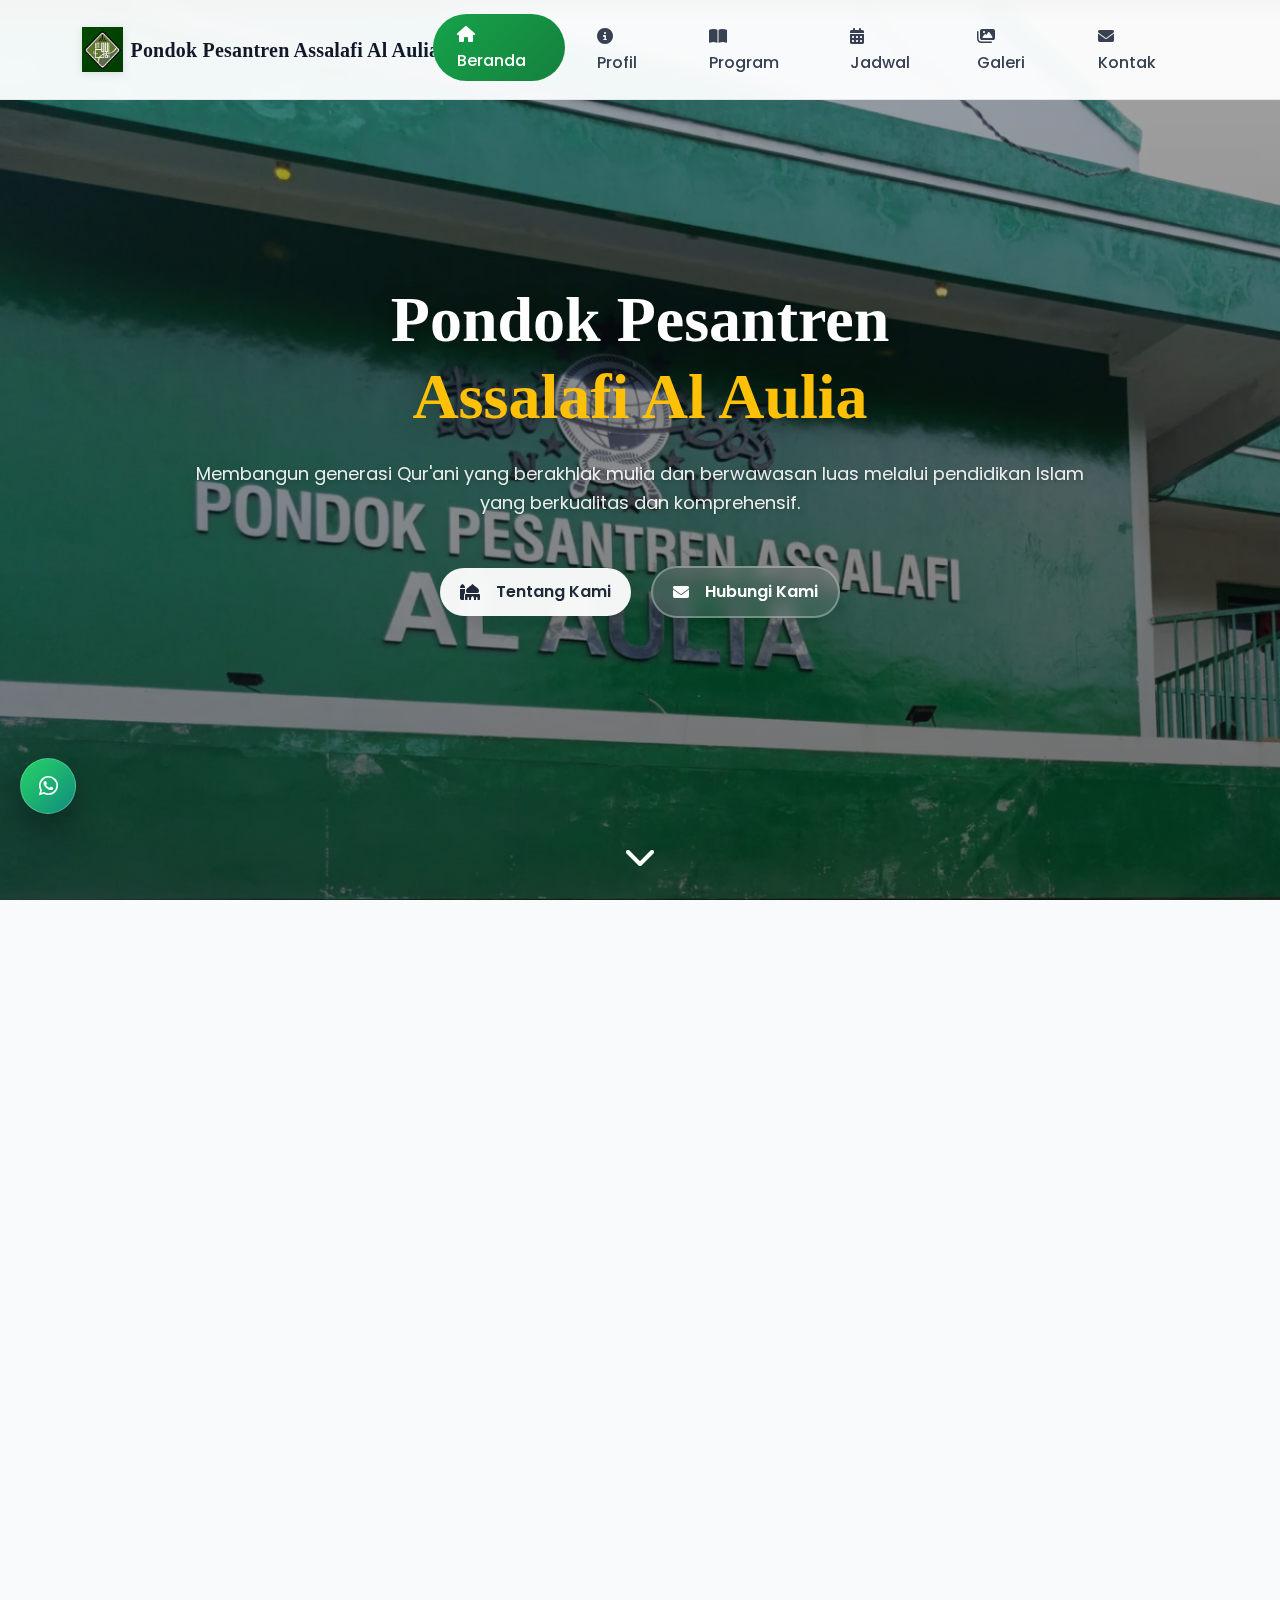
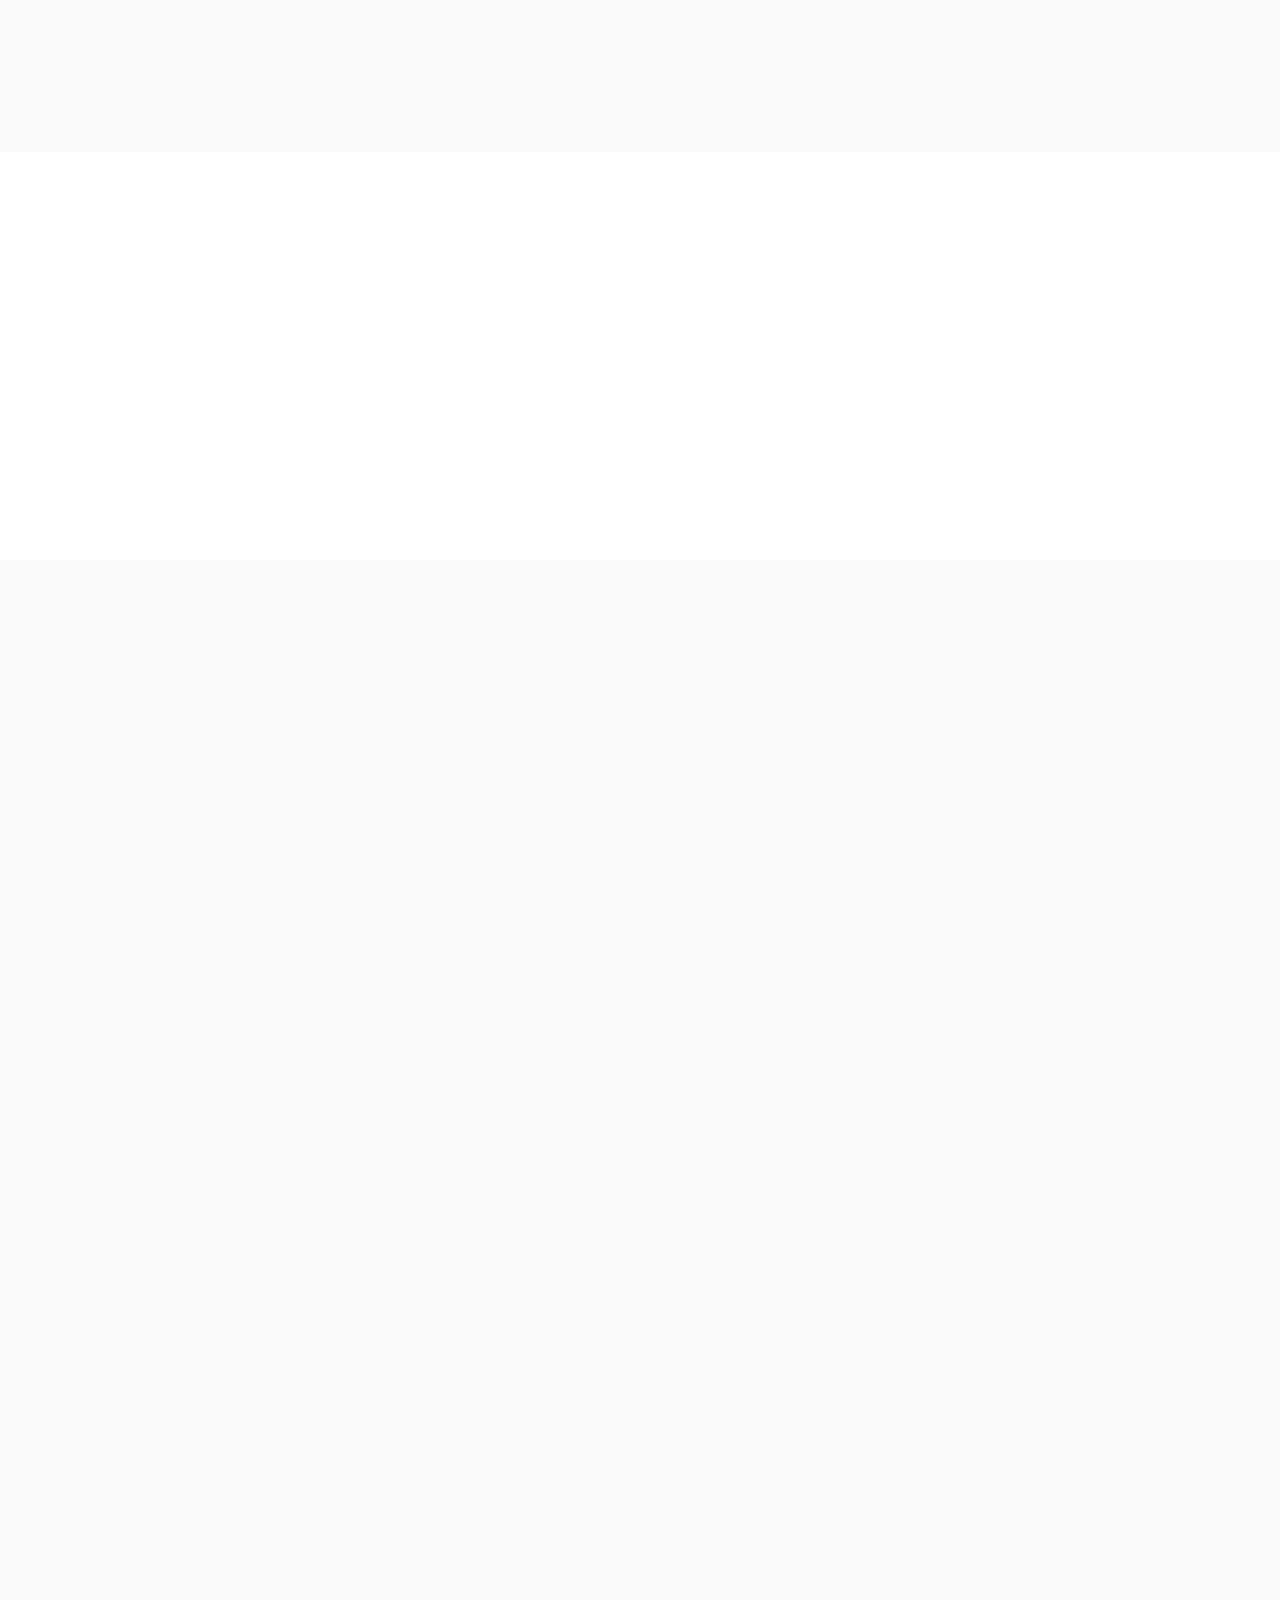
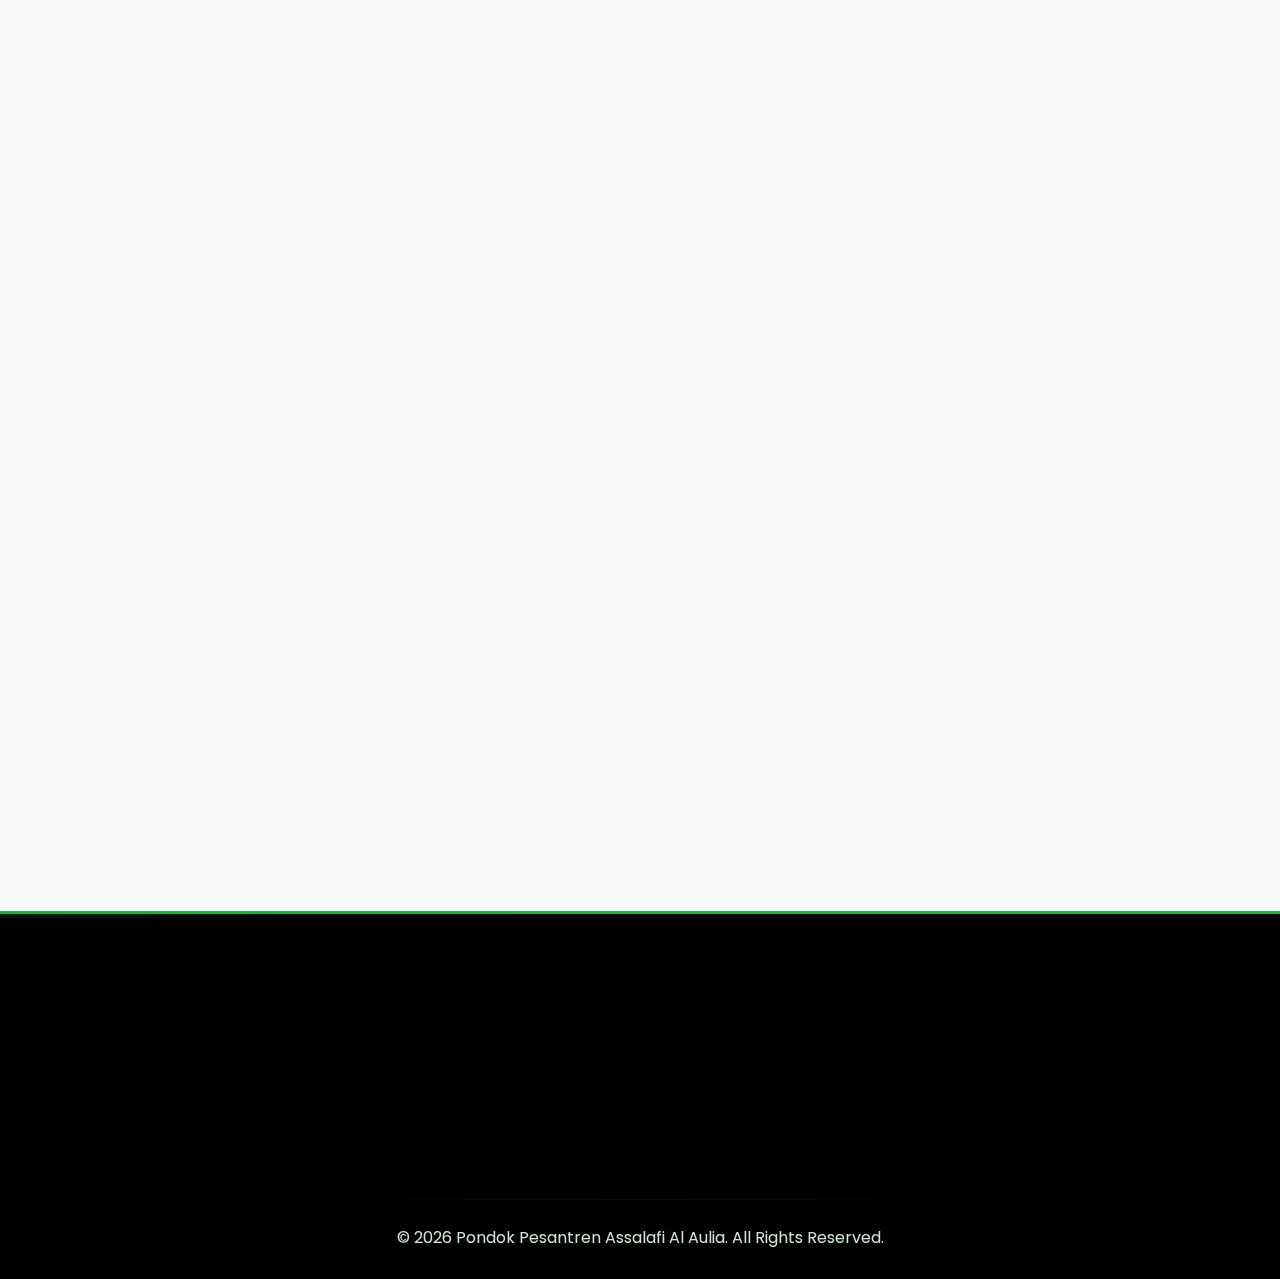
<file: index.html>
<!DOCTYPE html>
<html lang="id">
<head>
    <meta charset="UTF-8" />
    <meta name="viewport" content="width=device-width, initial-scale=1" />
    <title>Pondok Pesantren Assalafi Al Aulia - Beranda</title>
    <link href="https://cdn.jsdelivr.net/npm/bootstrap@5.3.0/dist/css/bootstrap.min.css" rel="stylesheet" />
    <link rel="stylesheet" href="assets/css/fontawesome.min.css">
    <link rel="stylesheet" href="assets/css/fontawesome-fonts.css">
    <!-- CDN fallback -->
    <link rel="stylesheet" href="https://cdnjs.cloudflare.com/ajax/libs/font-awesome/6.4.0/css/all.min.css" media="none" onload="if(media!='all')media='all'">
    <link rel="stylesheet" href="assets/css/custom.css" />
    <link rel="stylesheet" href="assets/css/program-enhanced.css">
    <link rel="stylesheet" href="https://unpkg.com/aos@2.3.1/dist/aos.css" />
    <!-- Fonts & Animations -->
    <link rel="preconnect" href="https://fonts.googleapis.com">
    <link rel="preconnect" href="https://fonts.gstatic.com" crossorigin>
    <link href="https://fonts.googleapis.com/css2?family=Poppins:wght@400;600;700&display=swap" rel="stylesheet">
    <link rel="stylesheet" href="https://cdnjs.cloudflare.com/ajax/libs/animate.css/4.1.1/animate.min.css">
    <link rel="stylesheet" href="assets/css/enhanced-home.css">
    <link rel="stylesheet" href="assets/css/footer.css">
    <link rel="icon" href="foto/logo.jpg" type="image/png" />
</head>
<body>
    <!-- Scroll Progress -->
    <div id="scrollProgress"></div>
    <!-- Preloader -->
    <div id="preloader">
        <div class="spinner-border text-success" role="status">
            <span class="visually-hidden">Loading...</span>
        </div>
    </div>

    <!-- Header -->
    <nav class="navbar navbar-expand-lg navbar-light fixed-top">
        <div class="container">
            <a class="navbar-brand d-flex align-items-center" href="index.html">
                <img src="foto/logo.jpg" alt="Logo Pondok Pesantren Assalafi Al Aulia" class="me-2" style="height: 45px;" />
                <span class="fw-bold">Pondok Pesantren Assalafi Al Aulia</span>
            </a>
            <button class="navbar-toggler" type="button" data-bs-toggle="collapse" data-bs-target="#navbarNav" aria-controls="navbarNav" aria-expanded="false" aria-label="Toggle navigation">
                <span class="navbar-toggler-icon"></span>
            </button>
            <div class="collapse navbar-collapse" id="navbarNav">
                <ul class="navbar-nav ms-auto">
                    <li class="nav-item">
                        <a class="nav-link active" href="index.html"><i class="fas fa-home me-1"></i> Beranda</a>
                    </li>
                    <li class="nav-item">
                        <a class="nav-link" href="profil.html"><i class="fas fa-info-circle me-1"></i> Profil</a>
                    </li>
                    <li class="nav-item">
                        <a class="nav-link" href="program.html"><i class="fas fa-book-open me-1"></i> Program</a>
                    </li>
                    <li class="nav-item">
                        <a class="nav-link" href="jadwal.html"><i class="fas fa-calendar-alt me-1"></i> Jadwal</a>
                    </li>
                    <li class="nav-item">
                        <a class="nav-link" href="galeri.html"><i class="fas fa-images me-1"></i> Galeri</a>
                    </li>
                    <li class="nav-item">
                        <a class="nav-link" href="kontak.html"><i class="fas fa-envelope me-1"></i> Kontak</a>
                    </li>
                </ul>
            </div>
        </div>
    </nav>

    <!-- Hero Section -->
    <section class="hero-section text-center text-white d-flex align-items-center justify-content-center" style="background: url('foto/aulia1.png') center/cover no-repeat; height: 100vh;">
        <div class="container position-relative" data-aos="fade-up">
            <div class="row g-4 align-items-stretch">
                <div class="col-lg-10 mx-auto">
                    <h1 class="display-3 fw-bold mb-4 animate__animated animate__fadeInDown">Pondok Pesantren<br><span class="text-warning">Assalafi Al Aulia</span></h1>
                    <p class="lead mb-5 animate__animated animate__fadeInUp animate__delay-1s">Membangun generasi Qur'ani yang berakhlak mulia dan berwawasan luas melalui pendidikan Islam yang berkualitas dan komprehensif.</p>
                    <div class="mt-5">
                        <a href="profil.html" class="btn btn-light hero-btn me-3 mb-3 mb-md-0 animate__animated animate__fadeInUp animate__delay-2s">
                            <i class="fas fa-mosque me-2"></i>Tentang Kami
                        </a>
                        <a href="kontak.html" class="btn btn-outline-light hero-btn animate__animated animate__fadeInUp animate__delay-2s">
                            <i class="fas fa-envelope me-2"></i>Hubungi Kami
                        </a>
                    </div>
                </div>
            </div>
        </div>

        <!-- Scroll down indicator -->
        <div class="scroll-down">
            <a href="#tentang-kami" class="text-white">
                <i class="fas fa-chevron-down fa-2x"></i>
            </a>
        </div>
    </section>

    <!-- Highlights: Quick Actions -->
    <section class="highlights py-4">
        <div class="container">
            <div class="row g-3" data-aos="fade-up" data-aos-delay="100">
                <div class="col-6 col-md-3">
                    <a href="program.html" class="highlight-card" aria-label="Program">
                        <span class="icon"><i class="fas fa-book-open"></i></span>
                        <span class="label">Program</span>
                    </a>
                </div>
                <div class="col-6 col-md-3">
                    <a href="jadwal.html" class="highlight-card" aria-label="Jadwal">
                        <span class="icon"><i class="fas fa-calendar-alt"></i></span>
                        <span class="label">Jadwal</span>
                    </a>
                </div>
                <div class="col-6 col-md-3">
                    <a href="galeri.html" class="highlight-card" aria-label="Galeri">
                        <span class="icon"><i class="fas fa-images"></i></span>
                        <span class="label">Galeri</span>
                    </a>
                </div>
                <div class="col-6 col-md-3">
                    <a href="kontak.html" class="highlight-card" aria-label="Kontak">
                        <span class="icon"><i class="fas fa-envelope"></i></span>
                        <span class="label">Kontak</span>
                    </a>
                </div>
            </div>
        </div>
    </section>

    <!-- Tentang Kami -->
    <section class="py-5" id="tentang-kami">
        <div class="container">
            <div class="row">
                <div class="col-12 text-center mb-5">
                    <h2 class="section-title position-relative pb-3 mb-3" data-aos="fade-up">Tentang Kami</h2>
                    <div class="section-title-line mx-auto" data-aos="fade-up" data-aos-delay="100"></div>
                </div>
                <div class="col-md-6" data-aos="fade-right" data-aos-delay="200">
                    <div class="feature-box">
                        <div class="icon-wrapper icon-lg mb-4">
                            <i class="fas fa-quote-right"></i>
                        </div>
                        <p class="lead mb-4">Pondok Pesantren Assalafi Al Aulia merupakan lembaga pendidikan Islam yang berfokus pada pengajaran Al-Qur'an, Hadits, dan ilmu-ilmu keislaman lainnya. Didirikan dengan visi untuk mencetak generasi yang hafal Al-Qur'an, berakhlak mulia, dan memiliki pemahaman agama yang kuat.</p>
                        <p>Pesantren kami menggabungkan metode pembelajaran tradisional (salaf) dengan pendekatan modern untuk memastikan santri mendapatkan pendidikan yang komprehensif dan relevan dengan tantangan zaman.</p>
                        <div class="mt-4">
                            <a href="profil.html" class="btn btn-success">Pelajari Lebih Lanjut <i class="fas fa-arrow-right ms-2"></i></a>
                        </div>
                    </div>
                </div>
                <div class="col-md-6">
                    <div class="row">
                        <div class="col-md-12 mb-4" data-aos="fade-left" data-aos-delay="300">
                            <div class="card vision-mission-card h-100">
                                <div class="card-body">
                                    <div class="d-flex align-items-center mb-3">
                                        <div class="icon-wrapper icon-md me-3">
                                            <i class="fas fa-eye"></i>
                                        </div>
                                        <h4 class="card-title mb-0">Visi</h4>
                                    </div>
                                    <p class="card-text">Menjadi pusat pendidikan Islam yang unggul dalam melahirkan generasi Qur'ani yang berakhlak mulia dan berwawasan luas.</p>
                                </div>
                            </div>
                        </div>
                        <div class="col-md-12" data-aos="fade-left" data-aos-delay="400">
                            <div class="card vision-mission-card h-100">
                                <div class="card-body">
                                    <div class="d-flex align-items-center mb-3">
                                        <div class="icon-wrapper icon-md me-3">
                                            <i class="fas fa-bullseye"></i>
                                        </div>
                                        <h4 class="card-title mb-0">Misi</h4>
                                    </div>
                                    <p class="card-text">Menyelenggarakan pendidikan Al-Qur'an yang berkualitas, membentuk karakter Islami, dan mengembangkan potensi santri secara optimal.</p>
                                </div>
                            </div>
                        </div>
                    </div>
                </div>
            </div>
        </div>
    </section>

    <!-- CTA Bergabung -->
    <section class="py-5 bg-white" aria-label="Ajakan Bergabung">
        <div class="container">
            <div class="row justify-content-center">
                <div class="col-12 col-lg-8 text-center">
                    <h2 class="section-title position-relative pb-3 mb-3" data-aos="fade-up">Bergabung di Mahad Al Aulia</h2>
                    <div class="section-title-line mx-auto" data-aos="fade-up" data-aos-delay="100"></div>
                    <p class="lead text-muted mb-4" data-aos="fade-up" data-aos-delay="100">Fokus pada kajian Kitab Kuning dengan pembinaan akhlak dan kedisiplinan santri.</p>
                    <div class="d-flex flex-wrap justify-content-center gap-3" data-aos="fade-up" data-aos-delay="200">
                        <a href="program.html" class="btn btn-success btn-lg"><i class="fas fa-book me-2"></i>Lihat Program</a>
                        <a href="jadwal.html" class="btn btn-outline-success btn-lg"><i class="fas fa-calendar-alt me-2"></i>Lihat Jadwal</a>
                        <a href="kontak.html" class="btn btn-outline-secondary btn-lg"><i class="fas fa-phone me-2"></i>Hubungi Kami</a>
                    </div>
                </div>
            </div>
        </div>
    </section>

    <!-- Program Unggulan -->
    <section class="py-5 bg-light">
        <div class="container">
            <div class="row">
                <div class="col-12 text-center mb-5">
                    <h2 class="section-title position-relative pb-3 mb-3" data-aos="fade-up">Program Unggulan</h2>
                    <div class="section-title-line mx-auto" data-aos="fade-up" data-aos-delay="100"></div>
                </div>
            </div>
            <div class="row justify-content-center g-4 align-items-stretch">
                <div class="col-12 col-md-8 col-lg-6" data-aos="zoom-in" data-aos-delay="150">
                    <div class="program-card">
                        <div class="card h-100">
                            <div class="program-icon">
                                <i class="fas fa-book"></i>
                            </div>
                            <div class="card-body text-center">
                                <h3 class="card-title">Kitab Kuning</h3>
                                <p class="card-text">Fokus pada kajian kitab-kitab klasik yang mencakup fiqih, tauhid, dan akhlak sebagai kurikulum inti pesantren.</p>
                                <a href="program.html" class="btn btn-link stretched-link">Selengkapnya</a>
                            </div>
                        </div>
                    </div>
                </div>
            </div>
        </div>
    </section>

    <!-- Video Profil -->
    <section class="py-5 bg-light" aria-label="Video Profil">
        <div class="container">
            <div class="row justify-content-center">
                <div class="col-12 col-lg-10">
                    <div class="col-12 text-center mb-4">
                        <h2 class="section-title position-relative pb-3 mb-3" data-aos="fade-up">Video Profil</h2>
                        <div class="section-title-line mx-auto" data-aos="fade-up" data-aos-delay="100"></div>
                        <p class="text-muted" data-aos="fade-up" data-aos-delay="150">Sekilas kegiatan dan suasana pembelajaran di Mahad Al Aulia.</p>
                    </div>
                    <div class="ratio ratio-16x9" data-aos="fade-up" data-aos-delay="200">
                        <video controls preload="none" poster="foto/logo.jpg" class="w-100 h-100">
                            <source src="foto/maulid.mp4" type="video/mp4">
                            Browser Anda tidak mendukung video HTML5. Silakan unduh atau tonton di platform lain.
                        </video>
                    </div>
                </div>
            </div>
        </div>
    </section>

    <!-- Galeri Kegiatan -->
    <section class="py-5">
        <div class="container">
            <div class="row">
                <div class="col-12 text-center mb-5">
                    <h2 class="section-title position-relative pb-3 mb-3" data-aos="fade-up">Galeri Kegiatan</h2>
                    <div class="section-title-line mx-auto" data-aos="fade-up" data-aos-delay="100"></div>
                </div>
            </div>
            <div class="row">
                <div class="col-md-4 mb-4" data-aos="fade-up" data-aos-delay="100">
                    <div class="gallery-item">
                        <img src="foto/3.jpg" alt="Kegiatan Pesantren" class="img-fluid" loading="lazy" decoding="async">
                        <div class="gallery-caption">
                        </div>
                    </div>
                </div>
                <div class="col-md-4 mb-4" data-aos="fade-up" data-aos-delay="200">
                    <div class="gallery-item">
                        <img src="foto/1.jpg" alt="Kegiatan Pesantren" class="img-fluid" loading="lazy" decoding="async">
                        <div class="gallery-caption">
                        </div>
                    </div>
                </div>
                <div class="col-md-4 mb-4" data-aos="fade-up" data-aos-delay="300">
                    <div class="gallery-item">
                        <img src="foto/4.jpg" alt="Kegiatan Pesantren" class="img-fluid" loading="lazy" decoding="async">
                        <div class="gallery-caption">
                        </div>
                    </div>
                </div>
            </div>
            <div class="row">
                <div class="col-12 text-center mt-4" data-aos="fade-up" data-aos-delay="400">
                    <a href="galeri.html" class="btn btn-success btn-lg">Lihat Semua <i class="fas fa-images ms-2"></i></a>
                </div>
            </div>
        </div>
    </section>

    <!-- Footer -->
<footer class="footer footer-black">
        <div class="container">
            <div class="row g-4">
                <div class="col-lg-4 col-md-6" data-aos="fade-up" data-aos-delay="100">
                    <div class="footer-content">
                        <h5 class="mb-4"><i class="fas fa-mosque me-2"></i>Pondok Pesantren Assalafi Al Aulia</h5>
                        <p class="mb-3">
                            <i class="fas fa-map-marker-alt me-2"></i>Kp. Bojong Kawung RT03/RW05, Desa Mekar Maju, Pasirjambu, Kec. Pasirjambu, Kabupaten Bandung, Jawa Barat 40972
                        </p>
                    </div>
                </div>
                <div class="col-lg-4 col-md-6" data-aos="fade-up" data-aos-delay="200">
                    <div class="footer-content">
                        <h5 class="mb-4"><i class="fas fa-envelope me-2"></i>Kontak Kami</h5>
                        <ul class="list-unstyled">
                            <li class="mb-2"><i class="fas fa-phone me-2"></i>Telepon: (021) 12345678</li>
                            <li class="mb-2"><i class="fas fa-envelope me-2"></i>Email: info@alaulia.ac.id</li>
                            <li class="mb-2"><i class="fab fa-whatsapp me-2"></i>WhatsApp: +62 812 3456 7890</li>
                        </ul>
                    </div>
                </div>
                <div class="col-lg-4 col-md-12" data-aos="fade-up" data-aos-delay="300">
                    <div class="footer-content">
                        <h5 class="mb-4"><i class="fas fa-share-alt me-2"></i>Media Sosial</h5>
                        <div class="social-links mb-4">
                            <a href="#" class="me-2" aria-label="Facebook">
                                <i class="fab fa-facebook-f"></i>
                            </a>
                            <a href="#" class="me-2" aria-label="Twitter">
                                <i class="fab fa-twitter"></i>
                            </a>
                            <a href="#" class="me-2" aria-label="Instagram">
                                <i class="fab fa-instagram"></i>
                            </a>
                            <a href="#" class="me-2" aria-label="Youtube">
                                <i class="fab fa-youtube"></i>
                            </a>
                        </div>
                    </div>
                </div>
            </div>
            <hr class="my-4" style="border-color: rgba(255,255,255,0.1);">
            <div class="row">
                <div class="col-12 text-center">
                    <p class="mb-0">&copy; <span id="current-year">2024</span> Pondok Pesantren Assalafi Al Aulia. All Rights Reserved.</p>
                </div>
            </div>
        </div>
    </footer>

    <!-- Back to Top Button -->
    <button id="backToTop" aria-label="Kembali ke atas">
        <i class="fas fa-arrow-up"></i>
    </button>

    <!-- Floating WhatsApp Contact -->
    <a class="floating-contact" href="https://wa.me/6281234567890" target="_blank" rel="noopener" aria-label="WhatsApp">
        <i class="fab fa-whatsapp"></i>
    </a>

    <!-- Scripts -->
    <script src="https://cdn.jsdelivr.net/npm/bootstrap@5.3.0/dist/js/bootstrap.bundle.min.js"></script>
    <script src="https://unpkg.com/aos@2.3.1/dist/aos.js"></script>
    <script src="assets/js/animations.js"></script>
    <script>
        AOS.init({
            duration: 800,
            easing: 'ease-out-cubic',
            once: true,
            offset: 100
        });

        // Preloader
        window.addEventListener('load', function() {
            const preloader = document.getElementById('preloader');
            if (preloader) {
                preloader.style.opacity = '0';
                setTimeout(() => {
                    preloader.style.display = 'none';
                }, 500);
            }
        });

        // Navbar scroll effect
        window.addEventListener('scroll', function() {
            const navbar = document.querySelector('.navbar');
            if (window.scrollY > 50) {
                navbar.style.background = 'rgba(255, 255, 255, 0.98)';
                navbar.style.boxShadow = '0 2px 20px rgba(0,0,0,0.1)';
            } else {
                navbar.style.background = 'rgba(255, 255, 255, 0.95)';
                navbar.style.boxShadow = 'none';
            }
        });

        // Smooth scrolling for anchor links
        document.querySelectorAll('a[href^="#"]').forEach(anchor => {
            anchor.addEventListener('click', function (e) {
                e.preventDefault();
                const target = document.querySelector(this.getAttribute('href'));
                if (target) {
                    target.scrollIntoView({
                        behavior: 'smooth',
                        block: 'start'
                    });
                }
            });
        });

        // Update current year
        document.getElementById('current-year').textContent = new Date().getFullYear();

        // Footer reveal on scroll
        (function() {
            const footer = document.querySelector('.footer');
            if (!footer || typeof IntersectionObserver === 'undefined') return;
            const io = new IntersectionObserver((entries) => {
                entries.forEach(entry => {
                    if (entry.isIntersecting) {
                        footer.classList.add('footer-visible');
                        const cards = footer.querySelectorAll('.footer-content');
                        cards.forEach((card, i) => {
                            card.style.transitionDelay = `${i * 120}ms`;
                        });
                        io.disconnect();
                    }
                });
            }, { threshold: 0.2 });
            io.observe(footer);
        })();

        // Ripple effect for social icons
        document.addEventListener('DOMContentLoaded', function () {
            document.querySelectorAll('.footer .social-links a').forEach(link => {
                link.addEventListener('click', function (e) {
                    const rect = this.getBoundingClientRect();
                    const x = e.clientX - rect.left;
                    const y = e.clientY - rect.top;
                    const ripple = document.createElement('span');
                    ripple.className = 'ripple';
                    ripple.style.left = x + 'px';
                    ripple.style.top = y + 'px';
                    this.appendChild(ripple);
                    setTimeout(() => ripple.remove(), 600);
                });
            });
        });

        // Back to top button
        (function() {
            const btn = document.getElementById('backToTop');
            if (!btn) return;
            const toggle = () => {
                if (window.scrollY > 300) {
                    btn.classList.add('show');
                } else {
                    btn.classList.remove('show');
                }
            };
            window.addEventListener('scroll', toggle);
            toggle();
            btn.addEventListener('click', function() {
                window.scrollTo({ top: 0, behavior: 'smooth' });
            });
        })();

        // Scroll progress bar width update
        (function() {
            const bar = document.getElementById('scrollProgress');
            if (!bar) return;
            const update = () => {
                const scrollTop = document.documentElement.scrollTop || document.body.scrollTop;
                const scrollHeight = document.documentElement.scrollHeight - document.documentElement.clientHeight;
                const progress = scrollHeight > 0 ? (scrollTop / scrollHeight) * 100 : 0;
                bar.style.width = progress + '%';
            };
            window.addEventListener('scroll', update);
            window.addEventListener('resize', update);
            update();
        })();
    </script>
</body>
</html>
</file>
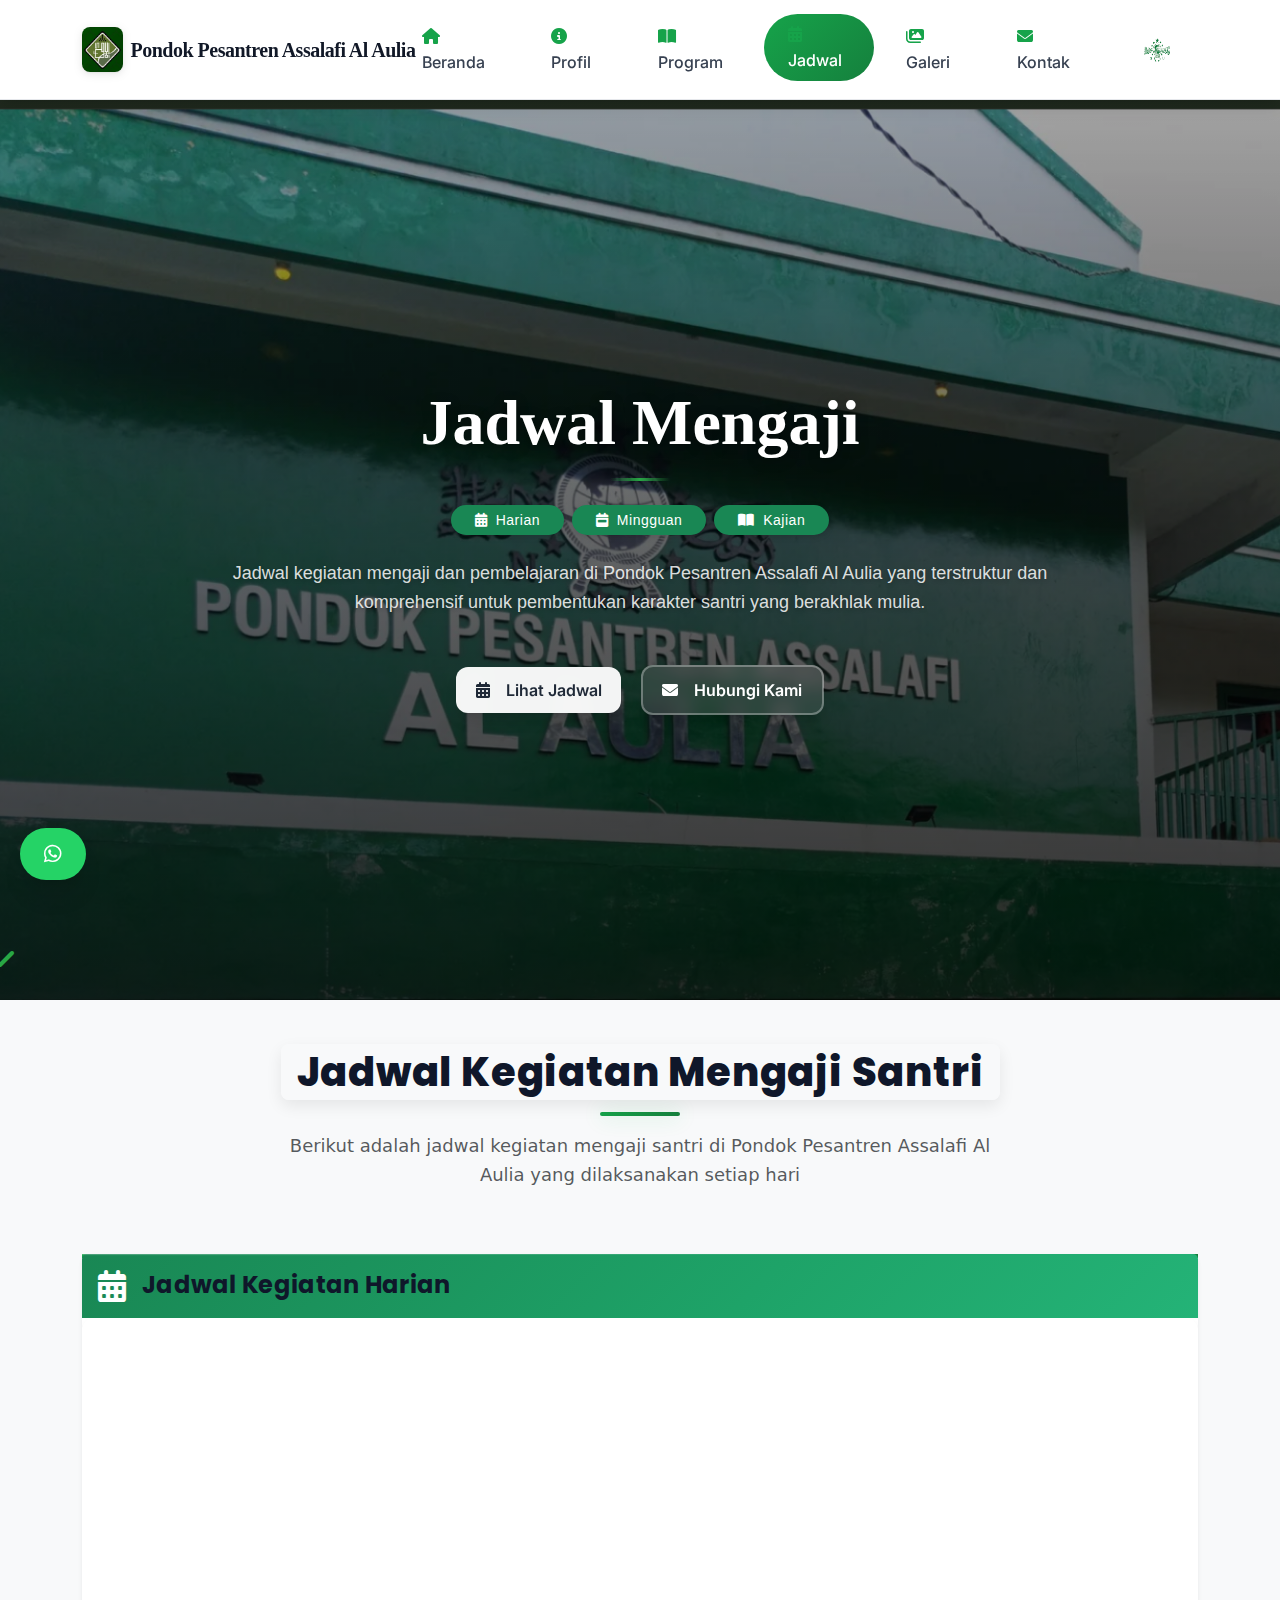
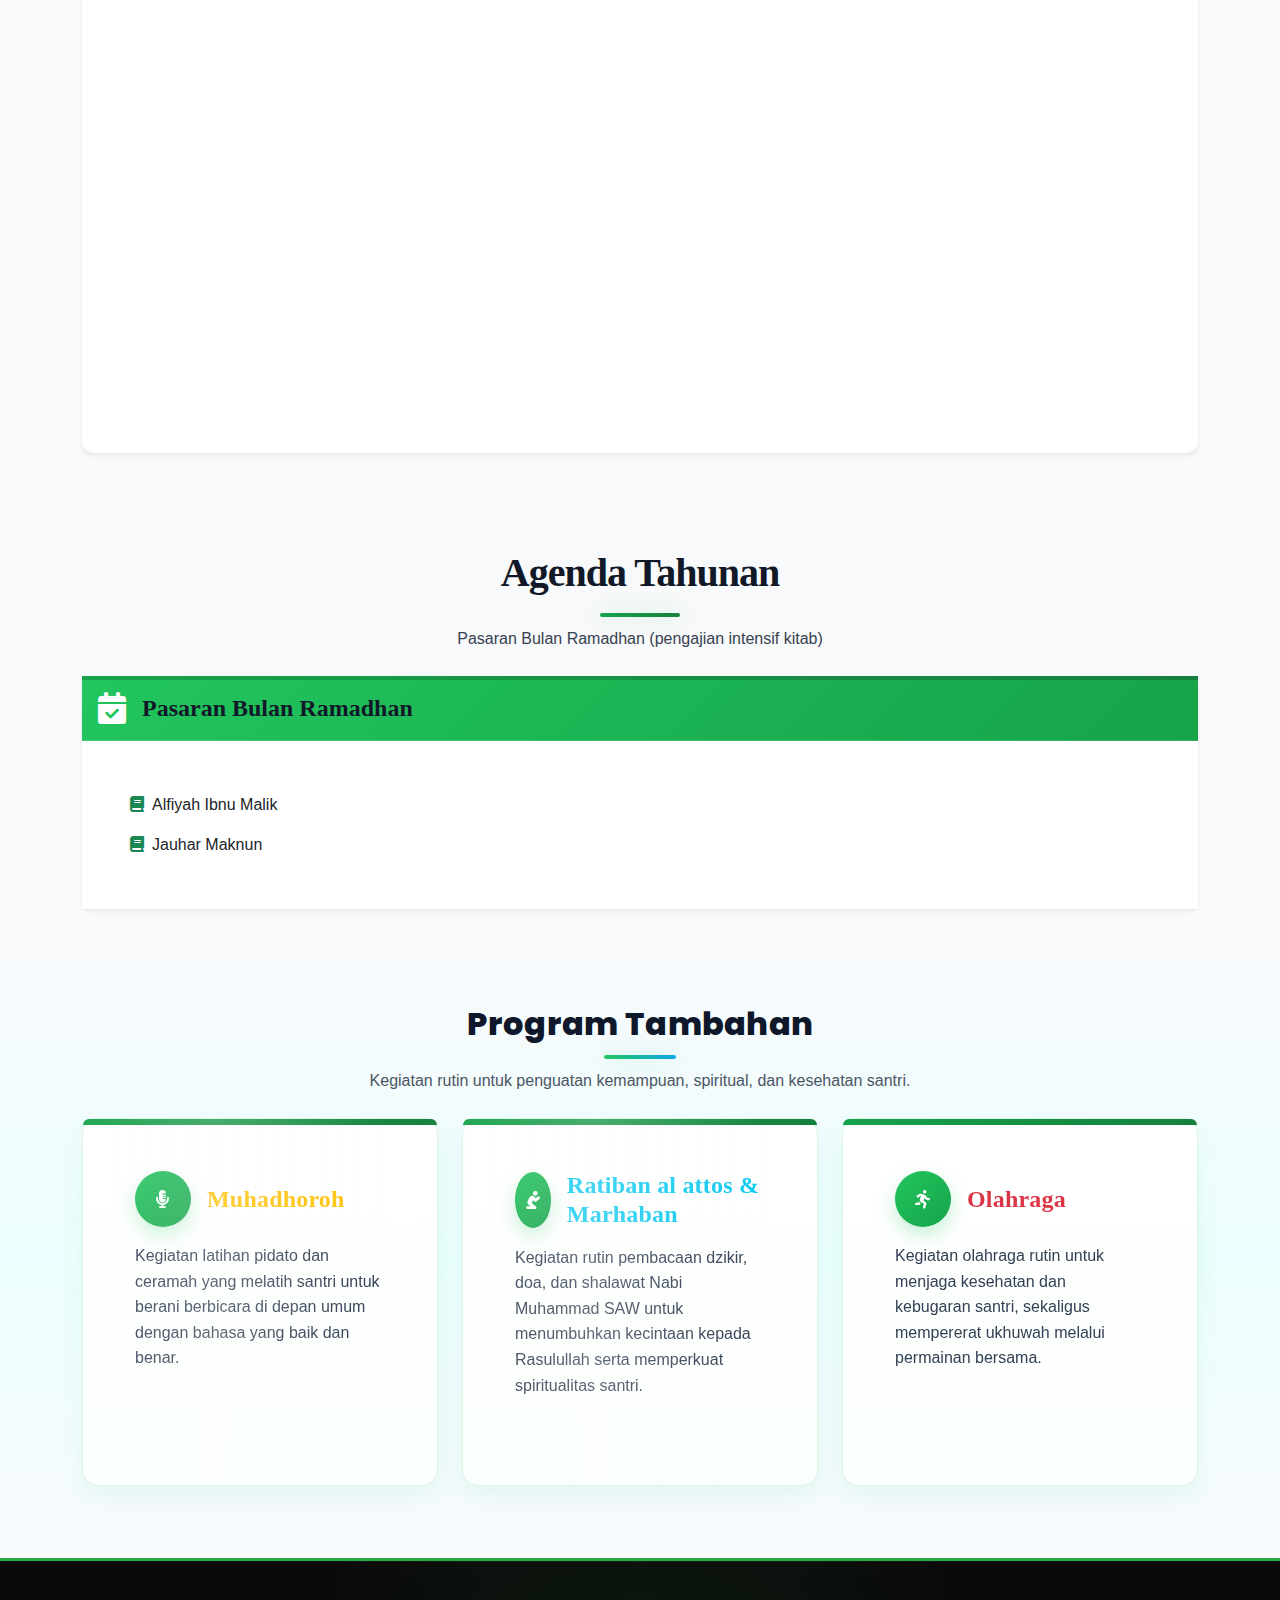
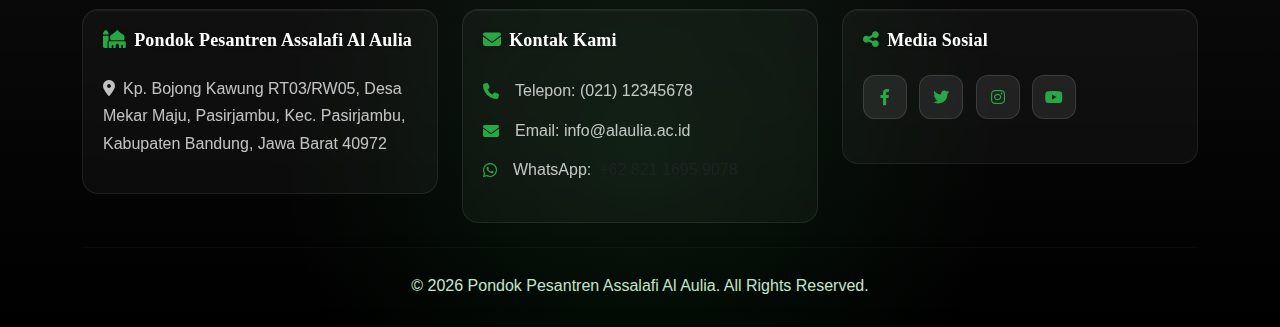
<file: jadwal.html>
<!DOCTYPE html>
<html lang="id">
<head>
    <meta charset="UTF-8" />
    <meta name="viewport" content="width=device-width, initial-scale=1" />
    <title>Jadwal Mengaji - Pondok Pesantren Assalafi Al Aulia</title>
    <!-- Use local Bootstrap CSS to avoid external load errors -->
    <link rel="stylesheet" href="assets/css/bootstrap.min.css" />
    <link rel="stylesheet" href="assets/css/fontawesome.min.css">
    <link rel="stylesheet" href="assets/css/fontawesome-fonts.css">
    <!-- Removed external Font Awesome CDN fallback to prevent aborted requests -->
    <!-- Removed external Animate.css to prevent aborted requests -->
    <!-- Removed Google Fonts to prevent external aborted requests -->
    <!-- (Keep local Font Awesome fonts once) -->
    <link rel="stylesheet" href="assets/css/style.css" />
    <link rel="stylesheet" href="assets/css/custom.css">
    <link rel="stylesheet" href="assets/css/program-enhanced.css">
    <!-- Removed external AOS CSS to prevent aborted requests -->
    <!-- Jadwal page enhancements -->
    <link rel="stylesheet" href="assets/css/jadwal-enhanced.css">
    <link rel="stylesheet" href="assets/css/footer.css">
    <link rel="icon" href="foto/aulia1.png" type="image/png" />
    
    <style>
        /* Custom Styles for Jadwal Page */
        .section-title {
            font-weight: 700;
            margin-bottom: 1.5rem;
            position: relative;
        }
        
        .day-icon {
            width: 45px;
            height: 45px;
            display: flex;
            align-items: center;
            justify-content: center;
            transition: all 0.3s ease;
        }
        
        .day-row:hover .day-icon {
            transform: scale(1.1);
        }
        
        .table th, .table td {
            vertical-align: middle;
        }
        
        .badge {
            font-weight: 500;
            letter-spacing: 0.5px;
            box-shadow: 0 2px 5px rgba(0, 0, 0, 0.1);
            transition: all 0.3s ease;
        }
        
        .badge:hover {
            transform: translateY(-2px);
            box-shadow: 0 4px 8px rgba(0, 0, 0, 0.15);
        }
        
        .card {
            transition: transform 0.3s, box-shadow 0.3s;
        }
        
        .card:hover {
            transform: translateY(-5px);
            box-shadow: 0 10px 20px rgba(0,0,0,0.1) !important;
        }
        
        /* List item animations */
        .list-unstyled li {
            transition: all 0.3s ease;
            padding: 3px 0;
        }
        
        .list-unstyled li:hover {
            transform: translateX(5px);
        }
        
        /* Current day highlight */
        .current-day {
            background-color: rgba(25, 135, 84, 0.1);
        }
        
        /* Responsive adjustments */
        @media (max-width: 768px) {
            .day-icon {
                width: 35px;
                height: 35px;
                font-size: 0.8rem;
            }
        }
    </style>
    
    <script>
        // Will highlight current day when page loads
        document.addEventListener('DOMContentLoaded', function() {
            const days = ['minggu', 'senin', 'selasa', 'rabu', 'kamis', 'jumat', 'sabtu'];
            const today = new Date().getDay();
            const currentDay = days[today];
            
            document.querySelectorAll('.day-row').forEach(row => {
                if(row.getAttribute('data-day') === currentDay) {
                    row.classList.add('current-day');
                }
            });
        });
    </script>
    <link rel="stylesheet" href="assets/css/hero.css">
</head>
<body>
    <!-- Preloader -->
    <div id="preloader">
        <div class="spinner-border text-success" role="status">
            <span class="visually-hidden">Loading...</span>
        </div>
    </div>

    <!-- Header -->
    <nav class="navbar navbar-expand-lg navbar-light fixed-top">
        <div class="container">
            <a class="navbar-brand d-flex align-items-center" href="index.html">
                <img src="foto/logo.jpg" alt="Logo Pondok Pesantren Assalafi Al Aulia" class="me-2" style="height: 45px;" />
                <span class="fw-bold">Pondok Pesantren Assalafi Al Aulia</span>
            </a>
            <button class="navbar-toggler" type="button" data-bs-toggle="collapse" data-bs-target="#navbarNav" aria-controls="navbarNav" aria-expanded="false" aria-label="Toggle navigation">
                <span class="navbar-toggler-icon"></span>
            </button>
            <div class="collapse navbar-collapse" id="navbarNav">
                <ul class="navbar-nav ms-auto">
                    <li class="nav-item">
                        <a class="nav-link" href="index.html"><i class="fas fa-home me-1"></i> Beranda</a>
                    </li>
                    <li class="nav-item">
                        <a class="nav-link" href="profil.html"><i class="fas fa-info-circle me-1"></i> Profil</a>
                    </li>
                    <li class="nav-item">
                        <a class="nav-link" href="program.html"><i class="fas fa-book-open me-1"></i> Program</a>
                    </li>
                    <li class="nav-item">
                        <a class="nav-link active" href="jadwal.html"><i class="fas fa-calendar-alt me-1"></i> Jadwal</a>
                    </li>
                    <li class="nav-item">
                        <a class="nav-link" href="galeri.html"><i class="fas fa-images me-1"></i> Galeri</a>
                    </li>
                    <li class="nav-item">
                        <a class="nav-link" href="kontak.html"><i class="fas fa-envelope me-1"></i> Kontak</a>
                    </li>
                    <li class="nav-item d-none d-lg-flex align-items-center ms-2">
                        <a class="nav-link p-0 d-flex align-items-center" href="https://nu.or.id/" target="_blank" rel="noopener" aria-label="Website Nahdlatul Ulama">
                            <img src="foto/NU.png" alt="Logo NU" class="d-inline-block align-middle" style="height: 24px; width: auto; opacity: 0.95;" loading="lazy" decoding="async" />
                        </a>
                    </li>
                </ul>
            </div>
        </div>
    </nav>

    <!-- Scroll Progress Bar -->
    <div id="scroll-progress"></div>

    <!-- Hero Section -->
    <section class="hero-section text-center text-white d-flex align-items-center justify-content-center" style="background: url('foto/aulia1.png') center/cover no-repeat; height: 100vh;">
        <div class="container position-relative" data-aos="fade-up">
            <div class="row">
                <div class="col-lg-10 mx-auto">
                    <h1 class="display-3 fw-bold mb-3">Jadwal Mengaji</h1>
                    <div class="mx-auto mb-4" style="width:60px;height:3px;background:linear-gradient(90deg,transparent,#28a745,transparent);"></div>
                    <div class="hero-chips d-flex justify-content-center flex-wrap gap-2 mb-4">
                        <span class="badge bg-success rounded-pill"><i class="fas fa-calendar-alt me-1"></i> Harian</span>
                        <span class="badge bg-success rounded-pill"><i class="fas fa-calendar-week me-1"></i> Mingguan</span>
                        <span class="badge bg-success rounded-pill"><i class="fas fa-book-open me-1"></i> Kajian</span>
                    </div>
                    <p class="lead mb-5">Jadwal kegiatan mengaji dan pembelajaran di Pondok Pesantren Assalafi Al Aulia yang terstruktur dan komprehensif untuk pembentukan karakter santri yang berakhlak mulia.</p>
                    <div class="mt-5">
                        <a href="#jadwal-section" class="btn btn-light hero-btn me-3 mb-3 mb-md-0">
                            <i class="fas fa-calendar-alt me-2"></i>Lihat Jadwal
                        </a>
                        <a href="kontak.html" class="btn btn-outline-light hero-btn">
                            <i class="fas fa-envelope me-2"></i>Hubungi Kami
                        </a>
                    </div>
                </div>
            </div>
        </div>

        <!-- Scroll down indicator -->
        <div class="scroll-down">
            <a href="#jadwal-section" class="text-white">
                <i class="fas fa-chevron-down fa-2x"></i>
            </a>
        </div>
    </section>
    
    <!-- Particles.js for background effect -->
    <!-- Jadwal Mengaji Section -->
<section id="jadwal-section" class="py-5 bg-light" data-aos="fade-up">
    <div class="container">
        <div class="row mb-5">
            <div class="col-lg-8 mx-auto text-center">
                <h2 class="section-title position-relative mb-3">
                    <span class="bg-light px-3 position-relative" style="z-index: 2;">Jadwal Kegiatan Mengaji Santri</span>
                    <div class="position-absolute w-100 h-1 bg-success" style="top: 50%; left: 0; height: 2px; z-index: 1;"></div>
                </h2>
                <p class="lead text-muted">Berikut adalah jadwal kegiatan mengaji santri di Pondok Pesantren Assalafi Al Aulia yang dilaksanakan setiap hari</p>
            </div>
        </div>

        <!-- Scoped UI/UX tuning for Jadwal Section (appearance-only) -->
        <style id="jadwal-scoped-tune">
            /* Typography: system stack for performance, stronger heading hierarchy */
            #jadwal-section { font-family: system-ui, -apple-system, 'Segoe UI', Roboto, Arial, sans-serif; color: #1f2937; }
            #jadwal-section .section-title span { font-weight: 800; }
            #jadwal-section .lead { color: #475569; }

            /* Schedule card aesthetics */
            #jadwal-section .schedule-card {
                border-radius: 16px;
                border: 1px solid rgba(25,135,84,0.12);
                box-shadow: 0 12px 28px rgba(25,135,84,0.12);
                overflow: hidden;
            }
            #jadwal-section .schedule-card .card-header {
                background: linear-gradient(135deg, #198754 0%, #1ea368 60%, #24b377 100%);
                position: relative; border-bottom: none;
            }
            #jadwal-section .schedule-card .card-header::after {
                content: ""; position: absolute; inset: 0;
                background: radial-gradient(120% 80% at 10% 10%, rgba(255,255,255,0.28) 0%, rgba(255,255,255,0) 55%);
            }
            #jadwal-section .schedule-title { letter-spacing: .3px; }

            /* Table layout and head styling */
            #jadwal-section .table { table-layout: fixed; width: 100%; border-collapse: separate; border-spacing: 0; }
            #jadwal-section .table thead {
                position: sticky; top: 0; z-index: 2;
                backdrop-filter: saturate(1.2) blur(6px);
                box-shadow: 0 2px 6px rgba(0,0,0,0.06);
            }
            #jadwal-section .table thead th {
                text-transform: uppercase; letter-spacing: .06em; font-weight: 800;
                border: none; color: #14532d;
                background: linear-gradient(180deg, rgba(25,135,84,0.06), rgba(25,135,84,0));
            }
            #jadwal-section .table td { color: #1f2937; word-break: break-word; }

            /* Row micro-interactions */
            #jadwal-section .table tbody tr { opacity: 0; transform: translateY(8px); transition: opacity .35s ease, transform .35s ease, background-color .18s ease; }
            #jadwal-section .table tbody tr.animate-in { opacity: 1; transform: none; }
            #jadwal-section .table tbody tr:hover { background-color: rgba(25,135,84,0.06); box-shadow: inset 0 1px 0 rgba(25,135,84,0.08); }
            #jadwal-section table tbody tr { position: relative; }
            #jadwal-section table tbody tr::before {
                content: ""; position: absolute; left: 0; top: 0; bottom: 0; width: 0;
                background: linear-gradient(180deg, #22c55e, #16a34a); border-radius: 4px; transition: width 220ms ease;
            }
            #jadwal-section table tbody tr:hover::before, #jadwal-section table tbody tr.current-day::before { width: 4px; }

            /* Day column and icon polish */
            #jadwal-section .table tbody td[rowspan] { border-right: 2px solid rgba(25,135,84,0.12); }
            #jadwal-section .day-icon { background: linear-gradient(135deg, #effaf3 0%, #ffffff 100%); box-shadow: 0 6px 14px rgba(25,135,84,0.12); }
            @keyframes dayBob { 0%,100%{transform:translateY(0)} 50%{transform:translateY(-2px)} }
            #jadwal-section .day-row.current-day .day-icon { animation: dayBob 1.6s ease-in-out infinite; }

            /* Badges: richer look with subtle glow */
            #jadwal-section .badge { box-shadow: 0 4px 10px rgba(0,0,0,0.08); font-weight: 600; }
            #jadwal-section .badge.bg-primary { background-image: linear-gradient(180deg, #4ea8ff, #2f74c0); }
            #jadwal-section .badge.bg-info    { background-image: linear-gradient(180deg, #5fd1e6, #2aa5c0); }
            #jadwal-section .badge.bg-dark    { background-image: linear-gradient(180deg, #495057, #212529); }

            /* Kegiatan list alignment */
            #jadwal-section td ul { padding-left: 0; }
            #jadwal-section td ul li { display: flex; align-items: center; margin-bottom: 6px; }
            #jadwal-section td ul li i { width: 22px; text-align: center; }

            /* Responsive cards without changing content */
            @media (max-width: 768px) {
                #jadwal-section .table thead { display: none; }
                #jadwal-section .table tbody, #jadwal-section .table tr, #jadwal-section .table td { display: block; width: 100%; }
                #jadwal-section .table tr { border: 1px solid rgba(0,0,0,0.06); border-radius: 12px; box-shadow: 0 8px 18px rgba(0,0,0,0.06); padding: 12px 12px 6px; margin-bottom: 14px; }
                #jadwal-section .table tbody td[rowspan] { display: none; }
                #jadwal-section .table tr::before { content: attr(data-day); display: block; font-weight: 700; color: #198754; text-transform: capitalize; margin-bottom: 8px; letter-spacing: .02em; }
                #jadwal-section .table td { padding: 10px 12px; }
                /* Label universal: baris apapun, td pertama=Waktu, td terakhir=Kegiatan */
                #jadwal-section .table td:first-child::before { content: "Waktu"; display: block; font-size: .78rem; font-weight: 700; color: #6c757d; text-transform: uppercase; letter-spacing: .06em; margin-bottom: 6px; }
                #jadwal-section .table td:last-child::before  { content: "Kegiatan"; display: block; font-size: .78rem; font-weight: 700; color: #6c757d; letter-spacing: .06em; margin-bottom: 6px; }
            }
        </style>
        <script>
            // Lightweight, scoped row reveal animation (no content changes)
            document.addEventListener('DOMContentLoaded', function() {
                const rows = Array.from(document.querySelectorAll('#jadwal-section table tbody tr'));
                if (!rows.length) return;
                const observer = new IntersectionObserver((entries) => {
                    entries.forEach((entry) => {
                        if (entry.isIntersecting) {
                            const el = entry.target;
                            const idx = parseInt(el.getAttribute('data-idx') || '0', 10);
                            el.style.transitionDelay = (idx * 60) + 'ms';
                            el.classList.add('animate-in');
                            observer.unobserve(el);
                        }
                    });
                }, { threshold: 0.08 });
                rows.forEach((row, i) => {
                    row.setAttribute('data-idx', String(i));
                    observer.observe(row);
                });
            });
        </script>

        <div class="row">
            <div class="col-12">
                <div class="card schedule-card shadow-sm border-0 rounded-3 overflow-hidden" data-aos="fade-up" data-aos-delay="100">
                    <div class="card-header bg-success text-white p-3">
                        <div class="d-flex align-items-center">
                            <i class="fas fa-calendar-alt fa-2x me-3"></i>
                            <h4 class="mb-0 fw-bold schedule-title" data-aos="fade-right">Jadwal Kegiatan Harian</h4>
                        </div>
                    </div>
                    <div class="card-body p-0">
                        <div class="table-responsive">
                            <table class="table table-hover align-middle mb-0" style="width: 100%;">
                                <tbody>
                                    <!-- Senin -->
                                    <tr class="day-block" data-day="senin" id="senin">
<td class="py-4 pl-0 pr-4" colspan="3">
                                            <div class="d-flex align-items-center mb-3">
                                                <button class="btn btn-link p-0 d-flex align-items-center text-decoration-none day-toggle" data-bs-toggle="collapse" data-bs-target="#collapse-senin" aria-expanded="false" aria-controls="collapse-senin">
                                                    <div class="day-icon rounded-circle bg-success bg-opacity-10 p-3 me-3">
                                                        <i class="fas fa-sun text-success"></i>
                                                    </div>
                                                    <h5 class="mb-0 fw-bold me-2">Senin</h5>
                                                    <i class="fas fa-chevron-down collapse-chevron ms-1 text-muted"></i>
                                                </button>
                                            </div>
                                            <div id="collapse-senin" class="schedule-items collapse">
                                                <div class="d-md-flex align-items-start mb-2">
                                                    <div class="time-col me-md-2 mb-2 mb-md-0">
                                                        <span class="badge bg-primary rounded-pill px-3 py-2">
                                                            <i class="fas fa-sun me-1"></i> 07:00 Pagi
                                                        </span>
                                                    </div>
                                                    <div class="flex-fill">
                                                        <ul class="list-unstyled mb-0">
                                                            <li class="mb-2"><i class="fas fa-book text-primary me-2"></i>Alfiyah</li>
                                                            <li class="mb-2"><i class="fas fa-book text-primary me-2"></i>Fathul Muin</li>
                                                            <li class="mb-2"><i class="fas fa-book text-primary me-2"></i>Asybah wanadzoir</li>
                                                            <li><i class="fas fa-book text-primary me-2"></i>Bajuri</li>
                                                        </ul>
                                                    </div>
                                                </div>
                                                <div class="d-md-flex align-items-start mb-2">
                                                    <div class="time-col me-md-2 mb-2 mb-md-0">
                                                        <span class="badge bg-info rounded-pill px-3 py-2">
                                                            <i class="fas fa-cloud-sun me-1"></i> 15:00 Siang
                                                        </span>
                                                    </div>
                                                    <div class="flex-fill">
                                                        <ul class="list-unstyled mb-0">
                                                            <li class="mb-2"><i class="fas fa-book text-info me-2"></i>Tafsir Munir</li>
                                                            <li><i class="fas fa-book text-info me-2"></i>Tanwirul Qulub</li>
                                                        </ul>
                                                    </div>
                                                </div>
                                                <div class="d-md-flex align-items-start mb-2">
                                                    <div class="time-col me-md-2 mb-2 mb-md-0">
                                                        <span class="badge bg-dark rounded-pill px-3 py-2">
                                                            <i class="fas fa-moon me-1"></i> 20:00 Malam
                                                        </span>
                                                    </div>
                                                    <div class="flex-fill">
                                                        <ul class="list-unstyled mb-0">
                                                            <li class="mb-2"><i class="fas fa-book text-dark me-2"></i>Kifayatul Awam</li>
                                                            <li class="mb-2"><i class="fas fa-book text-dark me-2"></i>Al Luma</li>
                                                            <li><i class="fas fa-book text-dark me-2"></i>Waladiyah</li>
                                                        </ul>
                                                    </div>
                                                </div>
                                                <!-- Malam Minggu (Umum) -->
                                                <div class="d-md-flex align-items-start mt-3">
                                                    <div class="time-col me-md-4 mb-2 mb-md-0" style="min-width: 180px;">
                                                        <span class="badge bg-dark rounded-pill px-3 py-2">
                                                            <i class="fas fa-moon me-1"></i> Malam Minggu (Umum)
                                                        </span>
                                                    </div>
                                                    <div class="flex-fill">
                                                        <ul class="list-unstyled mb-0">
                                                            <li class="mb-2"><i class="fas fa-book text-dark me-2"></i>Fathul Muin</li>
                                                            <li><i class="fas fa-book text-dark me-2"></i>Al Luma</li>
                                                        </ul>
                                                    </div>
                                                </div>
                                            </div>
                                        </td>
                                    </tr>

                                    <!-- Selasa -->
                                    <tr class="day-block" data-day="selasa" id="selasa">
<td class="py-4 pl-0 pr-4" colspan="3">
                                            <div class="d-flex align-items-center mb-3">
                                                <button class="btn btn-link p-0 d-flex align-items-center text-decoration-none day-toggle" data-bs-toggle="collapse" data-bs-target="#collapse-selasa" aria-expanded="false" aria-controls="collapse-selasa">
                                                    <div class="day-icon rounded-circle bg-info bg-opacity-10 p-3 me-3">
                                                        <i class="fas fa-cloud-sun text-info"></i>
                                                    </div>
                                                    <h5 class="mb-0 fw-bold me-2">Selasa</h5>
                                                    <i class="fas fa-chevron-down collapse-chevron ms-1 text-muted"></i>
                                                </button>
                                            </div>
                                            <div id="collapse-selasa" class="schedule-items collapse">
                                                <div class="d-md-flex align-items-start mb-2">
                                                    <div class="time-col me-md-2 mb-2 mb-md-0">
                                                        <span class="badge bg-primary rounded-pill px-3 py-2">
                                                            <i class="fas fa-sun me-1"></i> 07:00 Pagi
                                                        </span>
                                                    </div>
                                                    <div class="flex-fill">
                                                        <ul class="list-unstyled mb-0">
                                                            <li class="mb-2"><i class="fas fa-book text-primary me-2"></i>Alfiyah</li>
                                                            <li class="mb-2"><i class="fas fa-book text-primary me-2"></i>Fathul Muin</li>
                                                            <li class="mb-2"><i class="fas fa-book text-primary me-2"></i>Asybah wanadzoir</li>
                                                            <li><i class="fas fa-book text-primary me-2"></i>Bajuri</li>
                                                        </ul>
                                                    </div>
                                                </div>
                                                <div class="d-md-flex align-items-start mb-2">
                                                    <div class="time-col me-md-2 mb-2 mb-md-0">
                                                        <span class="badge bg-info rounded-pill px-3 py-2">
                                                            <i class="fas fa-cloud-sun me-1"></i> 15:00 Siang
                                                        </span>
                                                    </div>
                                                    <div class="flex-fill">
                                                        <ul class="list-unstyled mb-0">
                                                            <li class="mb-2"><i class="fas fa-book text-info me-2"></i>Tafsir Munir</li>
                                                            <li><i class="fas fa-book text-info me-2"></i>Tanwirul Qulub</li>
                                                        </ul>
                                                    </div>
                                                </div>
                                                <div class="d-md-flex align-items-start">
                                                    <div class="time-col me-md-2 mb-2 mb-md-0">
                                                        <span class="badge bg-dark rounded-pill px-3 py-2">
                                                            <i class="fas fa-moon me-1"></i> 20:00 Malam
                                                        </span>
                                                    </div>
                                                    <div class="flex-fill">
                                                        <ul class="list-unstyled mb-0">
                                                            <li class="mb-2"><i class="fas fa-book text-dark me-2"></i>Kifayatul Awam</li>
                                                            <li class="mb-2"><i class="fas fa-book text-dark me-2"></i>Al Luma</li>
                                                            <li><i class="fas fa-book text-dark me-2"></i>Waladiyah</li>
                                                        </ul>
                                                    </div>
                                                </div>
                                            </div>
                                        </td>
                                    </tr>

                                    <!-- Rabu -->
                                    <tr class="day-block" data-day="rabu" id="rabu">
<td class="py-4 pl-0 pr-4" colspan="3">
                                            <div class="d-flex align-items-center mb-3">
                                                <button class="btn btn-link p-0 d-flex align-items-center text-decoration-none day-toggle" data-bs-toggle="collapse" data-bs-target="#collapse-rabu" aria-expanded="false" aria-controls="collapse-rabu">
                                                    <div class="day-icon rounded-circle bg-warning bg-opacity-10 p-3 me-3">
                                                        <i class="fas fa-cloud text-warning"></i>
                                                    </div>
                                                    <h5 class="mb-0 fw-bold me-2">Rabu</h5>
                                                    <i class="fas fa-chevron-down collapse-chevron ms-1 text-muted"></i>
                                                </button>
                                            </div>
                                            <div id="collapse-rabu" class="schedule-items collapse">
                                                <div class="d-md-flex align-items-start mb-2">
                                                    <div class="time-col me-md-2 mb-2 mb-md-0">
                                                        <span class="badge bg-primary rounded-pill px-3 py-2">
                                                            <i class="fas fa-sun me-1"></i> 07:00 Pagi
                                                        </span>
                                                    </div>
                                                    <div class="flex-fill">
                                                        <ul class="list-unstyled mb-0">
                                                            <li class="mb-2"><i class="fas fa-book text-primary me-2"></i>Alfiyah</li>
                                                            <li class="mb-2"><i class="fas fa-book text-primary me-2"></i>Fathul Muin</li>
                                                            <li class="mb-2"><i class="fas fa-book text-primary me-2"></i>Asybah wanadzoir</li>
                                                            <li><i class="fas fa-book text-primary me-2"></i>Bajuri</li>
                                                        </ul>
                                                    </div>
                                                </div>
                                                <div class="d-md-flex align-items-start mb-2">
                                                    <div class="time-col me-md-2 mb-2 mb-md-0">
                                                        <span class="badge bg-info rounded-pill px-3 py-2">
                                                            <i class="fas fa-cloud-sun me-1"></i> 15:00 Siang
                                                        </span>
                                                    </div>
                                                    <div class="flex-fill">
                                                        <ul class="list-unstyled mb-0">
                                                            <li class="mb-2"><i class="fas fa-book text-info me-2"></i>Tafsir Munir</li>
                                                            <li><i class="fas fa-book text-info me-2"></i>Tanwirul Qulub</li>
                                                        </ul>
                                                    </div>
                                                </div>
                                                <div class="d-md-flex align-items-start">
                                                    <div class="time-col me-md-2 mb-2 mb-md-0">
                                                        <span class="badge bg-dark rounded-pill px-3 py-2">
                                                            <i class="fas fa-moon me-1"></i> 20:00 Malam
                                                        </span>
                                                    </div>
                                                    <div class="flex-fill">
                                                        <ul class="list-unstyled mb-0">
                                                            <li class="mb-2"><i class="fas fa-book text-dark me-2"></i>Kifayatul Awam</li>
                                                            <li class="mb-2"><i class="fas fa-book text-dark me-2"></i>Al Luma</li>
                                                            <li><i class="fas fa-book text-dark me-2"></i>Waladiyah</li>
                                                        </ul>
                                                    </div>
                                                </div>
                                            </div>
                                        </td>
                                    </tr>

                                    <!-- Kamis -->
                                    <tr class="day-block" data-day="kamis" id="kamis">
<td class="py-4 pl-0 pr-4" colspan="3">
                                            <div class="d-flex align-items-center mb-3">
                                                <button class="btn btn-link p-0 d-flex align-items-center text-decoration-none day-toggle" data-bs-toggle="collapse" data-bs-target="#collapse-kamis" aria-expanded="false" aria-controls="collapse-kamis">
                                                    <div class="day-icon rounded-circle bg-danger bg-opacity-10 p-3 me-3">
                                                        <i class="fas fa-cloud-showers-heavy text-danger"></i>
                                                    </div>
                                                    <h5 class="mb-0 fw-bold me-2">Kamis</h5>
                                                    <i class="fas fa-chevron-down collapse-chevron ms-1 text-muted"></i>
                                                </button>
                                            </div>
                                            <div id="collapse-kamis" class="schedule-items collapse">
                                                <div class="d-md-flex align-items-start mb-2">
                                                    <div class="time-col me-md-2 mb-2 mb-md-0">
                                                        <span class="badge bg-primary rounded-pill px-3 py-2">
                                                            <i class="fas fa-sun me-1"></i> 07:00 Pagi
                                                        </span>
                                                    </div>
                                                    <div class="flex-fill">
                                                        <ul class="list-unstyled mb-0">
                                                            <li class="mb-2"><i class="fas fa-book text-primary me-2"></i>Alfiyah</li>
                                                            <li class="mb-2"><i class="fas fa-book text-primary me-2"></i>Fathul Muin</li>
                                                            <li class="mb-2"><i class="fas fa-book text-primary me-2"></i>Asybah wanadzoir</li>
                                                            <li><i class="fas fa-book text-primary me-2"></i>Bajuri</li>
                                                        </ul>
                                                    </div>
                                                </div>
                                                <div class="d-md-flex align-items-start mb-2">
                                                    <div class="time-col me-md-2 mb-2 mb-md-0">
                                                        <span class="badge bg-info rounded-pill px-3 py-2">
                                                            <i class="fas fa-cloud-sun me-1"></i> 15:00 Siang
                                                        </span>
                                                    </div>
                                                    <div class="flex-fill">
                                                        <ul class="list-unstyled mb-0">
                                                            <li class="mb-2"><i class="fas fa-book text-info me-2"></i>Tafsir Munir</li>
                                                            <li><i class="fas fa-book text-info me-2"></i>Tanwirul Qulub</li>
                                                        </ul>
                                                    </div>
                                                </div>
                                                <div class="d-md-flex align-items-start">
                                                    <div class="time-col me-md-2 mb-2 mb-md-0">
                                                        <span class="badge bg-dark rounded-pill px-3 py-2">
                                                            <i class="fas fa-moon me-1"></i> 20:00 Malam
                                                        </span>
                                                    </div>
                                                    <div class="flex-fill">
                                                        <ul class="list-unstyled mb-0">
                                                            <li class="mb-2"><i class="fas fa-book text-dark me-2"></i>Kifayatul Awam</li>
                                                            <li class="mb-2"><i class="fas fa-book text-dark me-2"></i>Al Luma</li>
                                                            <li><i class="fas fa-book text-dark me-2"></i>Waladiyah</li>
                                                        </ul>
                                                    </div>
                                                </div>
                                            </div>
                                        </td>
                                    </tr>

                                    <!-- Jumat -->
                                    <tr class="day-block" data-day="jumat" id="jumat">
<td class="py-4 pl-0 pr-4" colspan="3">
                                            <div class="d-flex align-items-center mb-3">
                                                <button class="btn btn-link p-0 d-flex align-items-center text-decoration-none day-toggle" data-bs-toggle="collapse" data-bs-target="#collapse-jumat" aria-expanded="false" aria-controls="collapse-jumat">
                                                    <div class="day-icon rounded-circle bg-success bg-opacity-10 p-3 me-3">
                                                        <i class="fas fa-mosque text-success"></i>
                                                    </div>
                                                    <h5 class="mb-0 fw-bold me-2">Jumat</h5>
                                                    <i class="fas fa-chevron-down collapse-chevron ms-1 text-muted"></i>
                                                </button>
                                            </div>
                                            <div id="collapse-jumat" class="schedule-items collapse">
                                                <div class="d-md-flex align-items-start mb-2">
                                                    <div class="time-col me-md-2 mb-2 mb-md-0">
                                                        <span class="badge bg-primary rounded-pill px-3 py-2">
                                                            <i class="fas fa-sun me-1"></i> 07:00 Pagi
                                                        </span>
                                                    </div>
                                                    <div class="flex-fill">
                                                        <ul class="list-unstyled mb-0">
                                                            <li class="mb-2"><i class="fas fa-book text-primary me-2"></i>Alfiyah</li>
                                                            <li class="mb-2"><i class="fas fa-book text-primary me-2"></i>Fathul Muin</li>
                                                            <li class="mb-2"><i class="fas fa-book text-primary me-2"></i>Asybah wanadzoir</li>
                                                            <li><i class="fas fa-book text-primary me-2"></i>Bajuri</li>
                                                        </ul>
                                                    </div>
                                                </div>
                                                <div class="d-md-flex align-items-start mb-2">
                                                    <div class="time-col me-md-2 mb-2 mb-md-0">
                                                        <span class="badge bg-info rounded-pill px-3 py-2">
                                                            <i class="fas fa-cloud-sun me-1"></i> 15:00 Siang
                                                        </span>
                                                    </div>
                                                    <div class="flex-fill">
                                                        <ul class="list-unstyled mb-0">
                                                            <li class="mb-2"><i class="fas fa-book text-info me-2"></i>Tafsir Munir</li>
                                                            <li><i class="fas fa-book text-info me-2"></i>Tanwirul Qulub</li>
                                                        </ul>
                                                    </div>
                                                </div>
                                                <div class="d-md-flex align-items-start">
                                                    <div class="time-col me-md-2 mb-2 mb-md-0">
                                                        <span class="badge bg-dark rounded-pill px-3 py-2">
                                                            <i class="fas fa-moon me-1"></i> 20:00 Malam
                                                        </span>
                                                    </div>
                                                    <div class="flex-fill">
                                                        <ul class="list-unstyled mb-0">
                                                            <li class="mb-2"><i class="fas fa-book text-dark me-2"></i>Kifayatul Awam</li>
                                                            <li class="mb-2"><i class="fas fa-book text-dark me-2"></i>Al Luma</li>
                                                            <li><i class="fas fa-book text-dark me-2"></i>Waladiyah</li>
                                                        </ul>
                                                    </div>
                                                </div>
                                            </div>
                                        </td>
                                    </tr>

                                    <!-- Sabtu -->
                                    <tr class="day-block" data-day="sabtu" id="sabtu">
<td class="py-4 pl-0 pr-4" colspan="3">
                                            <div class="d-flex align-items-center mb-3">
                                                <button class="btn btn-link p-0 d-flex align-items-center text-decoration-none day-toggle" data-bs-toggle="collapse" data-bs-target="#collapse-sabtu" aria-expanded="false" aria-controls="collapse-sabtu">
                                                    <div class="day-icon rounded-circle bg-primary bg-opacity-10 p-3 me-3">
                                                        <i class="fas fa-umbrella-beach text-primary"></i>
                                                    </div>
                                                    <h5 class="mb-0 fw-bold me-2">Sabtu</h5>
                                                    <i class="fas fa-chevron-down collapse-chevron ms-1 text-muted"></i>
                                                </button>
                                            </div>
                                            <div id="collapse-sabtu" class="schedule-items collapse">
                                                <div class="d-md-flex align-items-start mb-3">
                                                    <div class="time-col me-md-4 mb-2 mb-md-0" style="min-width: 180px;">
                                                        <span class="badge bg-primary rounded-pill px-3 py-2">
                                                            <i class="fas fa-sun me-1"></i> 07:00 Pagi
                                                        </span>
                                                    </div>
                                                    <div class="flex-fill">
                                                        <ul class="list-unstyled mb-0">
                                                            <li class="mb-2"><i class="fas fa-book text-primary me-2"></i>Alfiyah</li>
                                                            <li class="mb-2"><i class="fas fa-book text-primary me-2"></i>Fathul Muin</li>
                                                            <li class="mb-2"><i class="fas fa-book text-primary me-2"></i>Asybah wanadzoir</li>
                                                            <li><i class="fas fa-book text-primary me-2"></i>Bajuri</li>
                                                        </ul>
                                                    </div>
                                                </div>
                                                <div class="d-md-flex align-items-start mb-3">
                                                    <div class="time-col me-md-4 mb-2 mb-md-0" style="min-width: 180px;">
                                                        <span class="badge bg-info rounded-pill px-3 py-2">
                                                            <i class="fas fa-cloud-sun me-1"></i> 15:00 Siang
                                                        </span>
                                                    </div>
                                                    <div class="flex-fill">
                                                        <ul class="list-unstyled mb-0">
                                                            <li class="mb-2"><i class="fas fa-book text-info me-2"></i>Tafsir Munir</li>
                                                            <li><i class="fas fa-book text-info me-2"></i>Tanwirul Qulub</li>
                                                        </ul>
                                                    </div>
                                                </div>
                                                <div class="d-md-flex align-items-start">
                                                    <div class="time-col me-md-4 mb-2 mb-md-0" style="min-width: 180px;">
                                                        <span class="badge bg-dark rounded-pill px-3 py-2">
                                                            <i class="fas fa-moon me-1"></i> 20:00 Malam
                                                        </span>
                                                    </div>
                                                    <div class="flex-fill">
                                                        <ul class="list-unstyled mb-0">
                                                            <li class="mb-2"><i class="fas fa-book text-dark me-2"></i>Kifayatul Awam</li>
                                                            <li class="mb-2"><i class="fas fa-book text-dark me-2"></i>Al Luma</li>
                                                            <li><i class="fas fa-book text-dark me-2"></i>Waladiyah</li>
                                                        </ul>
                                                    </div>
                                                </div>
                                            </div>
                                        </td>
                                    </tr>

                                    <!-- Minggu -->
                                    <tr class="day-block" data-day="minggu" id="minggu">
<td class="py-4 pl-0 pr-4" colspan="3">
                                            <div class="d-flex align-items-center mb-3">
                                                <button class="btn btn-link p-0 d-flex align-items-center text-decoration-none day-toggle" data-bs-toggle="collapse" data-bs-target="#collapse-minggu" aria-expanded="false" aria-controls="collapse-minggu">
                                                    <div class="day-icon rounded-circle bg-warning bg-opacity-10 p-3 me-3">
                                                        <i class="fas fa-sun text-warning"></i>
                                                    </div>
                                                    <h5 class="mb-0 fw-bold me-2">Minggu</h5>
                                                    <i class="fas fa-chevron-down collapse-chevron ms-1 text-muted"></i>
                                                </button>
                                            </div>
                                            <div id="collapse-minggu" class="schedule-items collapse">
                                                <div class="d-md-flex align-items-start mb-3">
                                                    <div class="time-col me-md-4 mb-2 mb-md-0" style="min-width: 180px;">
                                                        <span class="badge bg-primary rounded-pill px-3 py-2">
                                                            <i class="fas fa-sun me-1"></i> 07:00 Pagi
                                                        </span>
                                                    </div>
                                                    <div class="flex-fill">
                                                        <ul class="list-unstyled mb-0">
                                                            <li class="mb-2"><i class="fas fa-book text-primary me-2"></i>Alfiyah</li>
                                                            <li class="mb-2"><i class="fas fa-book text-primary me-2"></i>Fathul Muin</li>
                                                            <li class="mb-2"><i class="fas fa-book text-primary me-2"></i>Asybah wanadzoir</li>
                                                            <li><i class="fas fa-book text-primary me-2"></i>Bajuri</li>
                                                        </ul>
                                                    </div>
                                                </div>
                                                <div class="d-md-flex align-items-start mb-3">
                                                    <div class="time-col me-md-4 mb-2 mb-md-0" style="min-width: 180px;">
                                                        <span class="badge bg-info rounded-pill px-3 py-2">
                                                            <i class="fas fa-cloud-sun me-1"></i> 15:00 Siang
                                                        </span>
                                                    </div>
                                                    <div class="flex-fill">
                                                        <ul class="list-unstyled mb-0">
                                                            <li class="mb-2"><i class="fas fa-book text-info me-2"></i>Tafsir Munir</li>
                                                            <li><i class="fas fa-book text-info me-2"></i>Tanwirul Qulub</li>
                                                        </ul>
                                                    </div>
                                                </div>
                                                <div class="d-md-flex align-items-start">
                                                    <div class="time-col me-md-4 mb-2 mb-md-0" style="min-width: 180px;">
                                                        <span class="badge bg-dark rounded-pill px-3 py-2">
                                                            <i class="fas fa-moon me-1"></i> 20:00 Malam
                                                        </span>
                                                    </div>
                                                    <div class="flex-fill">
                                                        <ul class="list-unstyled mb-0">
                                                            <li class="mb-2"><i class="fas fa-book text-dark me-2"></i>Kifayatul Awam</li>
                                                            <li class="mb-2"><i class="fas fa-book text-dark me-2"></i>Al Luma</li>
                                                            <li><i class="fas fa-book text-dark me-2"></i>Waladiyah</li>
                                                        </ul>
                                                    </div>
                                                </div>
                                            </div>
                                        </td>
                                    </tr>
                                </tbody>
                            </table>
                        </div>
                    </div>
                </div>
            </div>
        </div>
    </div>
    </section>

    <!-- Agenda Tahunan: Pasaran Bulan Ramadhan -->
    <section id="agenda-tahunan" class="py-5 bg-light">
        <div class="container">
            <div class="row mb-4">
                <div class="col-12 text-center" data-aos="fade-up">
                    <h2 class="section-title mb-2">Agenda Tahunan</h2>
                    <p class="section-subtitle mb-0">Pasaran Bulan Ramadhan (pengajian intensif kitab)</p>
                </div>
            </div>
            <div class="row">
                <div class="col-12" data-aos="fade-up" data-aos-delay="100">
                    <div class="card schedule-card shadow-sm border-0 rounded-3 overflow-hidden">
                        <div class="card-header bg-success text-white p-3">
                            <div class="d-flex align-items-center">
                                <i class="fas fa-calendar-check fa-2x me-3"></i>
                                <h4 class="mb-0 fw-bold schedule-title">Pasaran Bulan Ramadhan</h4>
                            </div>
                        </div>
                        <div class="card-body">
                            <div class="p-2 p-md-3">
                                <ul class="list-unstyled mb-0">
                                    <li class="mb-2"><i class="fas fa-book text-success me-2"></i>Alfiyah Ibnu Malik</li>
                                    <li><i class="fas fa-book text-success me-2"></i>Jauhar Maknun</li>
                                </ul>
                            </div>
                        </div>
                    </div>
                </div>
            </div>
        </div>
    </section>

    <!-- Back to Top Button -->
    <button class="back-to-top" aria-label="Kembali ke atas"><i class="fas fa-arrow-up"></i></button>

    <!-- Scripts -->
    <!-- Local scripts only to avoid external aborted requests -->
    <script src="assets/js/bootstrap.bundle.min.js" defer></script>
    <script src="assets/js/jadwal-enhanced.js" defer></script>
    <!-- Program Tambahan -->
<section id="program-tambahan" class="py-5 bg-light">
    <div class="container">
        <div class="row mb-4">
            <div class="col-12 text-center" data-aos="fade-up">
                <h2 class="section-title mb-2">Program Tambahan</h2>
                <p class="section-subtitle mb-0">Kegiatan rutin untuk penguatan kemampuan, spiritual, dan kesehatan santri.</p>
            </div>
        </div>
        <div class="row">
            <div class="col-md-4 mb-4" data-aos="fade-up" data-aos-delay="100">
                <div class="card h-100 program-card">
                    <div class="card-body">
                        <div class="d-flex align-items-center mb-3">
                            <span class="icon-circle bg-warning text-white me-3">
                                <i class="fas fa-microphone-alt"></i>
                            </span>
                            <h4 class="card-title text-warning mb-0">Muhadhoroh</h4>
                        </div>
                        <p class="card-text">Kegiatan latihan pidato dan ceramah yang melatih santri untuk berani berbicara di depan umum dengan bahasa yang baik dan benar.</p>
                    </div>
                </div>
            </div>
            <div class="col-md-4 mb-4" data-aos="fade-up" data-aos-delay="200">
                <div class="card h-100 program-card">
                    <div class="card-body">
                        <div class="d-flex align-items-center mb-3">
                            <span class="icon-circle bg-info text-white me-3">
                                <i class="fas fa-pray"></i>
                            </span>
                            <h4 class="card-title text-info mb-0">Ratiban al attos & Marhaban</h4>
                        </div>
                        <p class="card-text">Kegiatan rutin pembacaan dzikir, doa, dan shalawat Nabi Muhammad SAW untuk menumbuhkan kecintaan kepada Rasulullah serta memperkuat spiritualitas santri.</p>
                    </div>
                </div>
            </div>
            <div class="col-md-4 mb-4" data-aos="fade-up" data-aos-delay="300">
                <div class="card h-100 program-card">
                    <div class="card-body">
                        <div class="d-flex align-items-center mb-3">
                            <span class="icon-circle bg-danger text-white me-3">
                                <i class="fas fa-running"></i>
                            </span>
                            <h4 class="card-title text-danger mb-0">Olahraga</h4>
                        </div>
                        <p class="card-text">Kegiatan olahraga rutin untuk menjaga kesehatan dan kebugaran santri, sekaligus mempererat ukhuwah melalui permainan bersama.</p>
                    </div>
                </div>
            </div>
        </div>
    </div>
</section>



    <!-- Footer -->
    <footer class="footer footer-black">
        <div class="container">
            <div class="row g-4">
                <div class="col-lg-4 col-md-6" data-aos="fade-up" data-aos-delay="100">
                    <div class="footer-content">
                        <h5 class="mb-4"><i class="fas fa-mosque me-2"></i>Pondok Pesantren Assalafi Al Aulia</h5>
                        <p class="mb-3">
                            <i class="fas fa-map-marker-alt me-2"></i>Kp. Bojong Kawung RT03/RW05, Desa Mekar Maju, Pasirjambu, Kec. Pasirjambu, Kabupaten Bandung, Jawa Barat 40972
                        </p>
                    </div>
                </div>
                <div class="col-lg-4 col-md-6" data-aos="fade-up" data-aos-delay="200">
                    <div class="footer-content">
                        <h5 class="mb-4"><i class="fas fa-envelope me-2"></i>Kontak Kami</h5>
                        <ul class="list-unstyled">
                            <li class="mb-2"><i class="fas fa-phone me-2"></i>Telepon: (021) 12345678</li>
                            <li class="mb-2"><i class="fas fa-envelope me-2"></i>Email: info@alaulia.ac.id</li>
                            <li class="mb-2"><i class="fab fa-whatsapp me-2"></i>WhatsApp: <a href="https://wa.me/6282116959078" target="_blank" rel="noopener" class="text-decoration-none text-muted">+62 821 1695 9078</a></li>
                        </ul>
                    </div>
                </div>
                <div class="col-lg-4 col-md-12" data-aos="fade-up" data-aos-delay="300">
                    <div class="footer-content">
                        <h5 class="mb-4"><i class="fas fa-share-alt me-2"></i>Media Sosial</h5>
                        <div class="social-links mb-4">
                            <a href="https://www.facebook.com/share/17RRkCubo5/?mibextid=wwXIfr" class="me-2" aria-label="Facebook" target="_blank" rel="noopener">
                                <i class="fab fa-facebook-f"></i>
                            </a>
                            <a href="#" class="me-2" aria-label="Twitter">
                                <i class="fab fa-twitter"></i>
                            </a>
                            <a href="https://www.instagram.com/alauliaofficial_?igsh=MXF5NGJ2eGVrNnY4" class="me-2" aria-label="Instagram" target="_blank" rel="noopener">
                                <i class="fab fa-instagram"></i>
                            </a>
                            <a href="https://www.youtube.com/@PonpesAl-Aulia" class="me-2" aria-label="Youtube" target="_blank" rel="noopener">
                                <i class="fab fa-youtube"></i>
                            </a>
                        </div>
                    </div>
                </div>
            </div>
            <hr class="my-4" style="border-color: rgba(255,255,255,0.1);">
            <div class="row">
                <div class="col-12 text-center">
                    <p class="mb-0">&copy; <span id="current-year">2024</span> Pondok Pesantren Assalafi Al Aulia. All Rights Reserved.</p>
                </div>
            </div>
        </div>
    </footer>

    <!-- Back to top button -->
    <a href="#" class="back-to-top d-flex align-items-center justify-content-center"><i class="fas fa-arrow-up"></i></a>

    <script src="assets/js/bootstrap.bundle.min.js" defer></script>
    <script src="assets/js/custom.js" defer></script>
    <!-- Removed external Bootstrap and AOS JS to prevent aborted requests -->
    <script src="assets/js/animations.js" defer></script>
    <script>
        if (window.AOS && typeof AOS.init === 'function') {
            AOS.init({
                duration: 800,
                easing: 'ease-out-cubic',
                once: true,
                offset: 100
            });
        }
    </script>
    <script>
        // Highlight current day and add interactive features
        document.addEventListener('DOMContentLoaded', function() {
            // Highlight current day
            const days = ['minggu', 'senin', 'selasa', 'rabu', 'kamis', 'jumat', 'sabtu'];
            const today = new Date().getDay();
            const currentDay = days[today];
            
            // Add hover effects to table rows
            const dayRows = document.querySelectorAll('.day-row');
            dayRows.forEach(row => {
                if(row.getAttribute('data-day') === currentDay) {
                    row.classList.add('current-day');
                    
                    // Animate the current day icon
                    const icon = row.querySelector('.day-icon i');
                    if(icon) {
                        icon.classList.add('animate__animated', 'animate__pulse', 'animate__infinite');
                    }
                }
                
                // Add hover effect to all rows
                row.addEventListener('mouseenter', function() {
                    this.style.backgroundColor = 'rgba(25, 135, 84, 0.05)';
                    
                    // Scale up the icon
                    const icon = this.querySelector('.day-icon');
                    if(icon) {
                        icon.style.transform = 'scale(1.2)';
                    }
                    
                    // Highlight the book icons
                    const bookIcons = this.querySelectorAll('.fa-book');
                    bookIcons.forEach(icon => {
                        icon.classList.add('animate__animated', 'animate__fadeIn');
                    });
                });
                
                row.addEventListener('mouseleave', function() {
                    if(this.getAttribute('data-day') !== currentDay) {
                        this.style.backgroundColor = '';
                    }
                    
                    // Reset the icon
                    const icon = this.querySelector('.day-icon');
                    if(icon) {
                        icon.style.transform = '';
                    }
                    
                    // Remove highlight from book icons
                    const bookIcons = this.querySelectorAll('.fa-book');
                    bookIcons.forEach(icon => {
                        icon.classList.remove('animate__animated', 'animate__fadeIn');
                    });
                });
            });
            
            // Add pulse animation to time badges on hover
            const timeBadges = document.querySelectorAll('.badge');
            timeBadges.forEach(badge => {
                badge.addEventListener('mouseenter', function() {
                    this.classList.add('animate__animated', 'animate__pulse');
                });
                
                badge.addEventListener('mouseleave', function() {
                    this.classList.remove('animate__animated', 'animate__pulse');
                });
            });
            
            // Add smooth scroll to schedule section
            const scheduleLinks = document.querySelectorAll('a[href="#jadwal"]');
            scheduleLinks.forEach(link => {
                link.addEventListener('click', function(e) {
                    e.preventDefault();
                    document.querySelector('.py-5.bg-light').scrollIntoView({ 
                        behavior: 'smooth' 
                    });
                });
            });
        });
    </script>
    
</body>
</html>
</file>
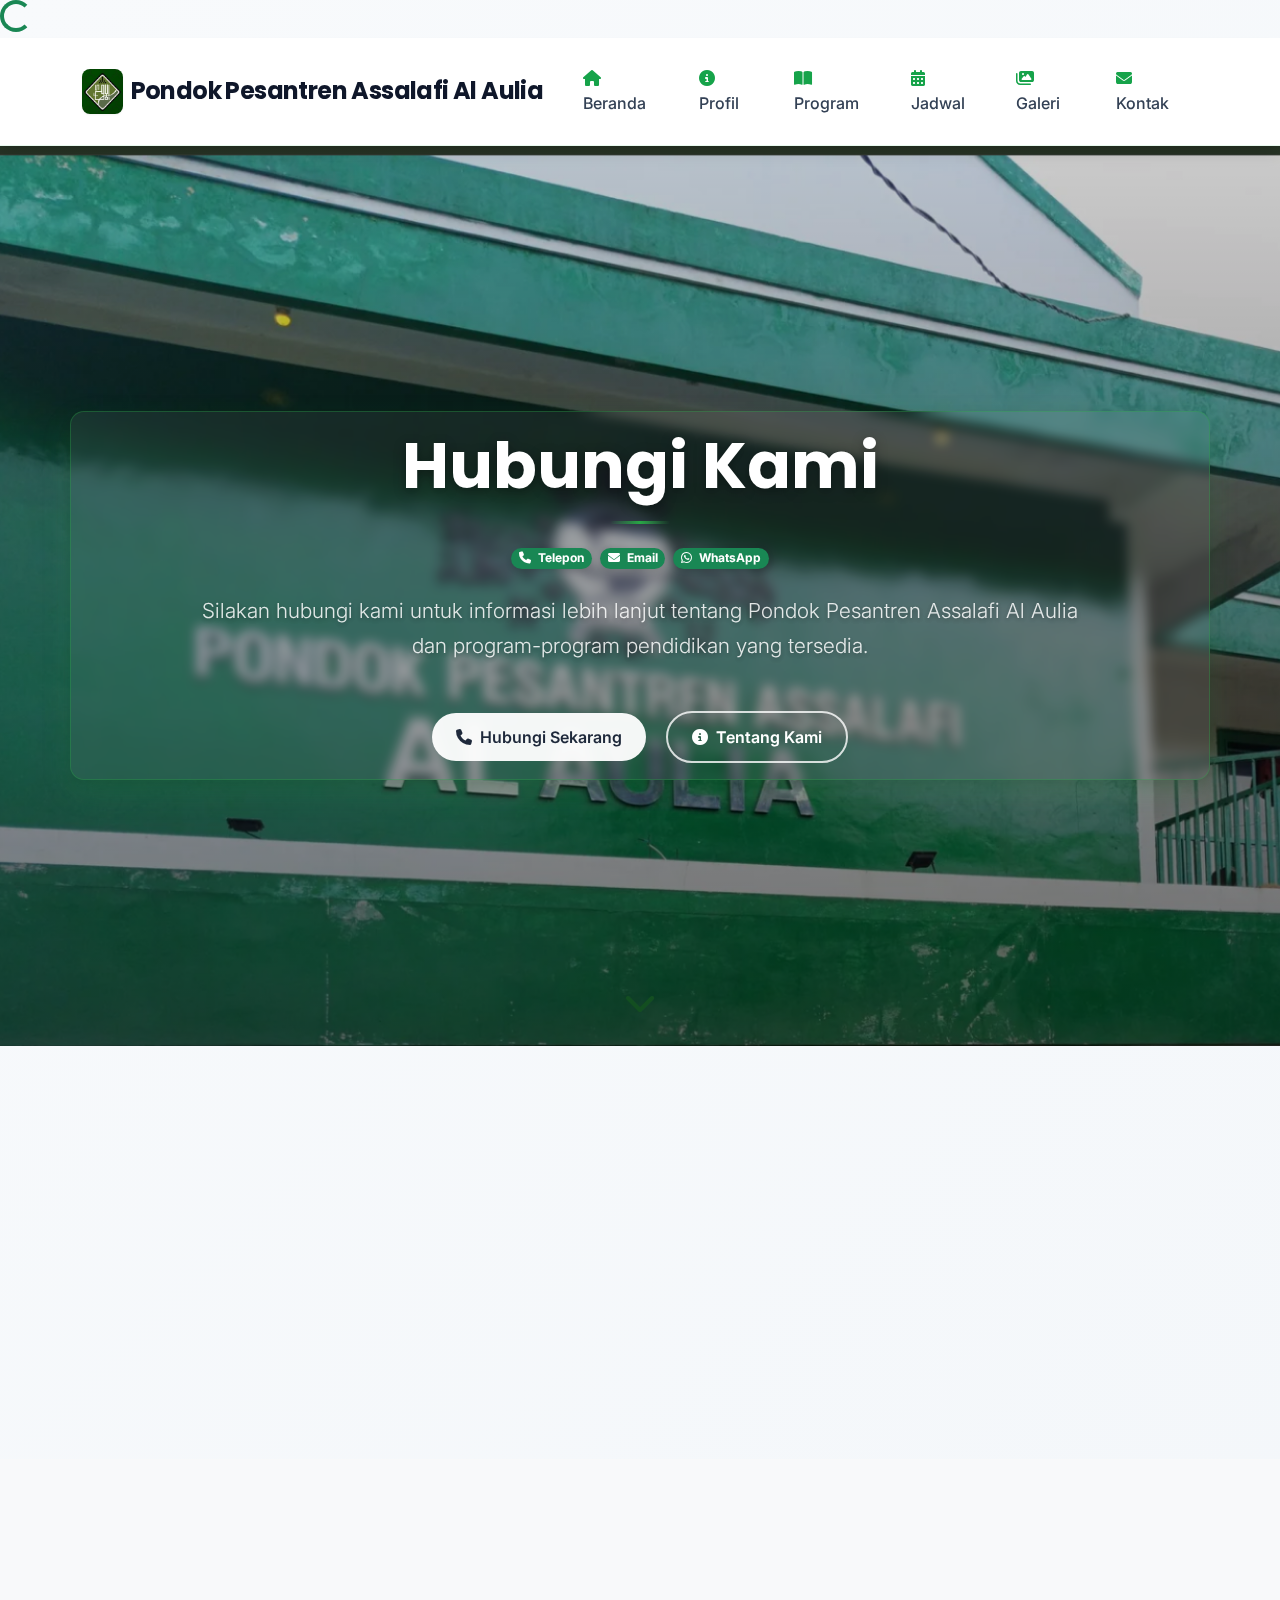
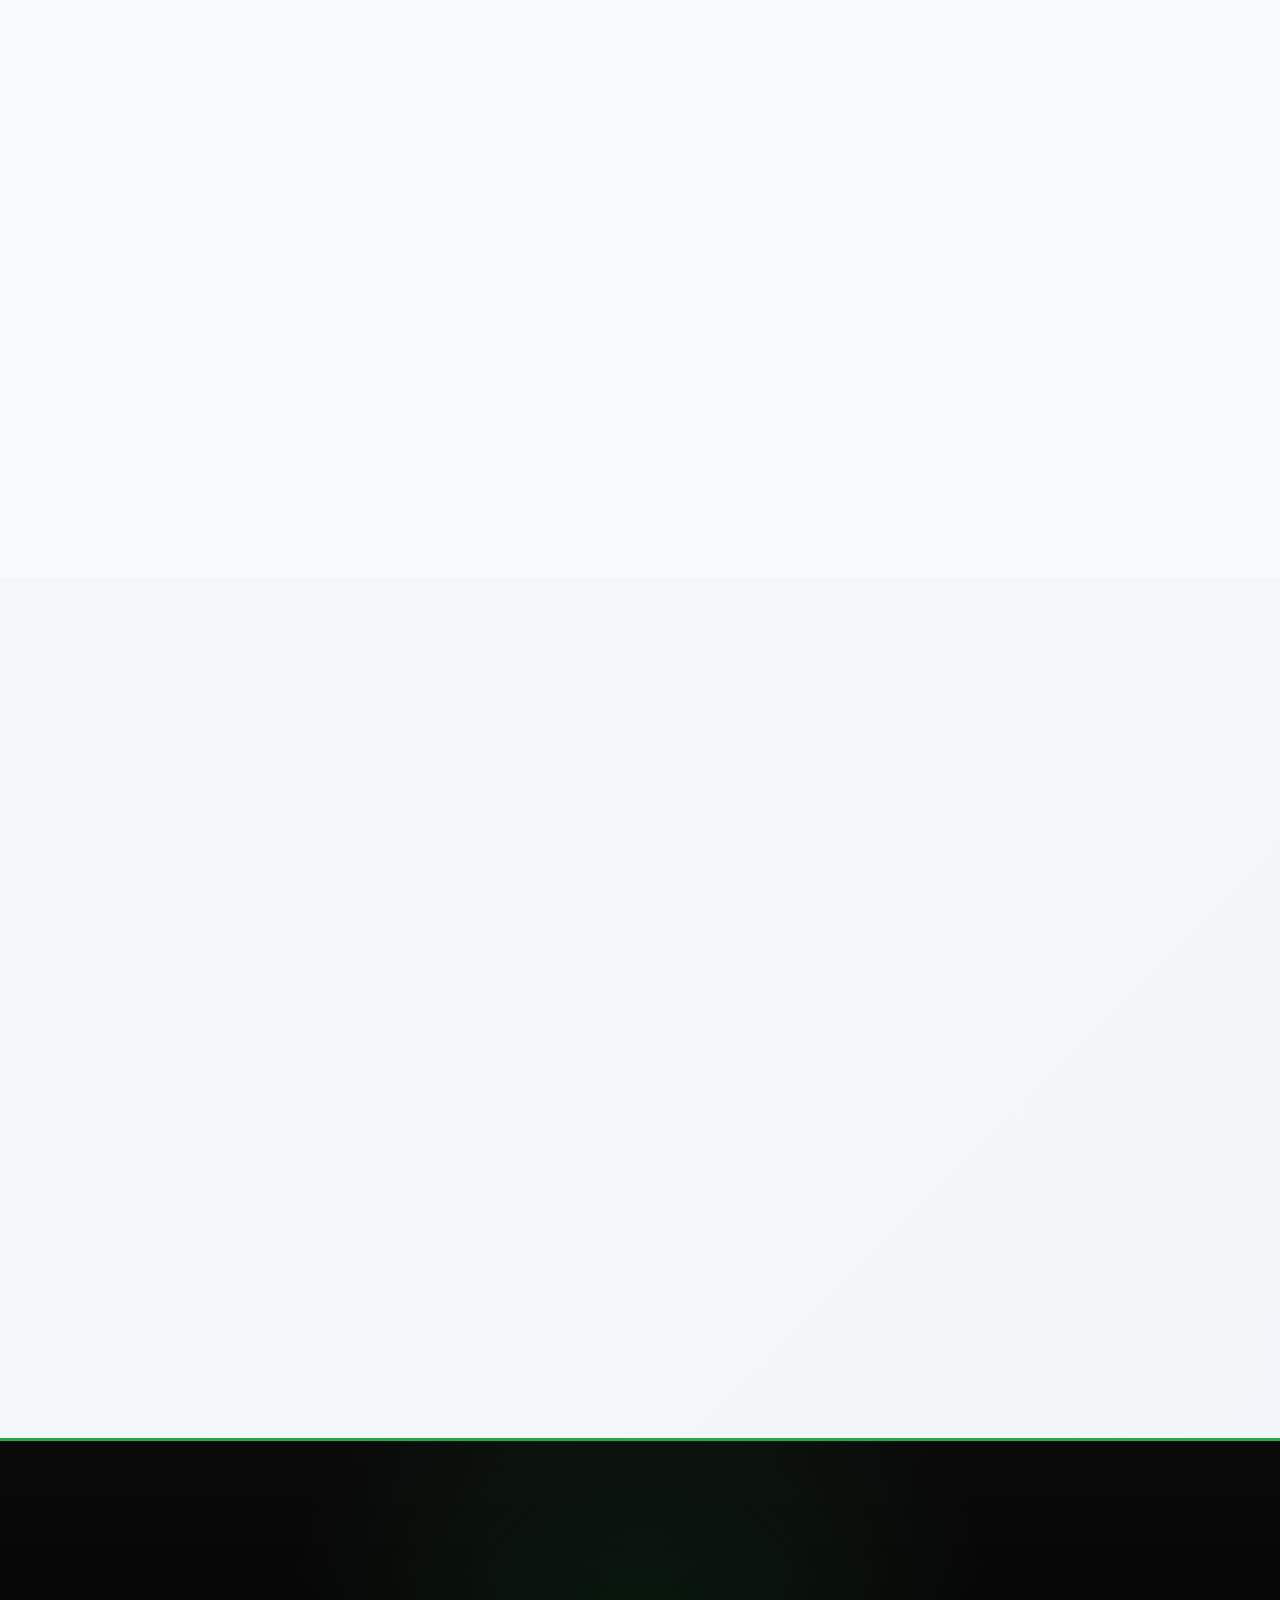
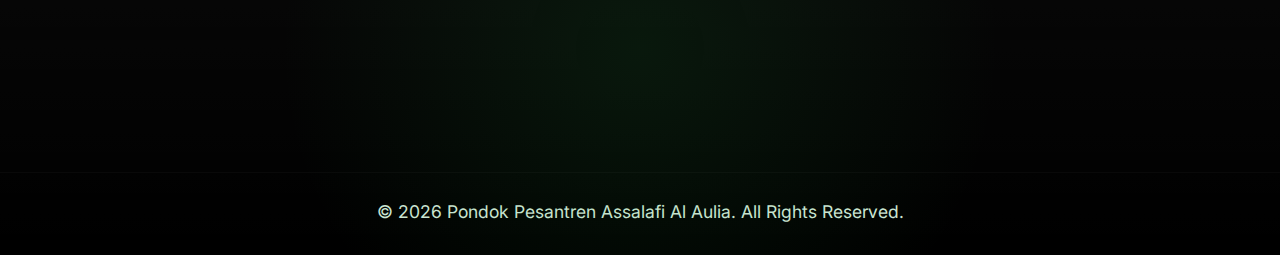
<file: kontak.html>
<!DOCTYPE html>
<html lang="id">
<head>
    <meta charset="UTF-8">
    <meta name="viewport" content="width=device-width, initial-scale=1.0">
    <meta name="description" content="Hubungi Pondok Pesantren Assalafi Al Aulia - Informasi kontak, alamat, dan formulir komunikasi untuk calon santri dan masyarakat umum.">
    <meta name="keywords" content="kontak pondok pesantren, alamat pesantren, hubungi pesantren, formulir kontak, Assalafi Al Aulia">
    <meta name="author" content="Pondok Pesantren Assalafi Al Aulia">
    <meta name="robots" content="index, follow">
    <meta property="og:title" content="Kontak - Pondok Pesantren Assalafi Al Aulia">
    <meta property="og:description" content="Hubungi kami untuk informasi lebih lanjut tentang Pondok Pesantren Assalafi Al Aulia">
    <meta property="og:type" content="website">
    <meta property="og:url" content="https://alaulia.ac.id/kontak.html">
    <meta name="theme-color" content="#28a745">
    
    <title>Kontak - Pondok Pesantren Assalafi Al Aulia</title>
    
    <!-- Preload Critical Resources -->
    <link rel="preload" href="https://cdn.jsdelivr.net/npm/bootstrap@5.3.0/dist/css/bootstrap.min.css" as="style">
    <link rel="preload" href="assets/css/fontawesome.min.css" as="style">
    <link rel="preload" href="assets/css/fontawesome-fonts.css" as="style">
    <link rel="preload" href="https://cdnjs.cloudflare.com/ajax/libs/font-awesome/6.4.0/css/all.min.css" as="style">
    <link rel="preload" href="assets/css/style.css" as="style">
    
    <!-- CSS Links -->
    <link href="https://cdn.jsdelivr.net/npm/bootstrap@5.3.0/dist/css/bootstrap.min.css" rel="stylesheet">
    <link rel="stylesheet" href="assets/css/fontawesome.min.css">
    <link rel="stylesheet" href="assets/css/fontawesome-fonts.css">
    <!-- CDN fallback -->
    <link rel="stylesheet" href="https://cdnjs.cloudflare.com/ajax/libs/font-awesome/6.4.0/css/all.min.css" media="none" onload="if(media!='all')media='all'">
    <link href="https://unpkg.com/aos@2.3.1/dist/aos.css" rel="stylesheet">
    <link rel="stylesheet" href="assets/css/style.css">
    <link rel="stylesheet" href="assets/css/contact.css">
    <link rel="stylesheet" href="assets/css/hero.css">
    <link rel="stylesheet" href="assets/css/footer.css">
    
    <!-- Structured Data -->
    <script type="application/ld+json">
    {
        "@context": "https://schema.org",
        "@type": "EducationalOrganization",
        "name": "Pondok Pesantren Assalafi Al Aulia",
        "address": {
            "@type": "PostalAddress",
            "streetAddress": "Kp. Bojong Kawung RT03/RW05, Desa Mekar Maju, Pasirjambu",
            "addressLocality": "Pasirjambu",
            "addressRegion": "Jawa Barat",
            "postalCode": "40972",
            "addressCountry": "ID"
        },
        "telephone": "(021) 12345678",
        "email": "info@alaulia.ac.id",
        "url": "https://alaulia.ac.id"
    }
    </script>
</head>
<body>
    <!-- Preloader -->
    <div id="preloader">
        <div class="spinner-border text-success" role="status">
            <span class="visually-hidden">Loading...</span>
        </div>
    </div>

    <!-- Header -->
    <nav class="navbar navbar-expand-lg navbar-light fixed-top">
        <div class="container">
            <a class="navbar-brand d-flex align-items-center" href="index.html">
                <img src="foto/logo.jpg" alt="Logo Pondok Pesantren Assalafi Al Aulia" class="me-2" style="height: 45px;" />
                <span class="fw-bold">Pondok Pesantren Assalafi Al Aulia</span>
            </a>
            <button class="navbar-toggler" type="button" data-bs-toggle="collapse" data-bs-target="#navbarNav" aria-controls="navbarNav" aria-expanded="false" aria-label="Toggle navigation">
                <span class="navbar-toggler-icon"></span>
            </button>
            <div class="collapse navbar-collapse" id="navbarNav">
                <ul class="navbar-nav ms-auto">
                    <li class="nav-item">
                        <a class="nav-link" href="index.html"><i class="fas fa-home me-1"></i> Beranda</a>
                    </li>
                    <li class="nav-item">
                        <a class="nav-link" href="profil.html"><i class="fas fa-info-circle me-1"></i> Profil</a>
                    </li>
                    <li class="nav-item">
                        <a class="nav-link" href="program.html"><i class="fas fa-book-open me-1"></i> Program</a>
                    </li>
                    <li class="nav-item">
                        <a class="nav-link" href="jadwal.html"><i class="fas fa-calendar-alt me-1"></i> Jadwal</a>
                    </li>
                    <li class="nav-item">
                        <a class="nav-link" href="galeri.html"><i class="fas fa-images me-1"></i> Galeri</a>
                    </li>
                    <li class="nav-item">
                        <a class="nav-link active" href="kontak.html"><i class="fas fa-envelope me-1"></i> Kontak</a>
                    </li>
                </ul>
            </div>
        </div>
    </nav>

    <main>
    <!-- Hero Section -->
    <section class="hero-section text-center text-white d-flex align-items-center justify-content-center" style="background: url('foto/aulia1.png') center/cover no-repeat; height: 100vh;">
        <div class="container position-relative hero-content" data-aos="fade-up">
            <div class="row">
                <div class="col-lg-10 mx-auto">
                    <h1 class="display-3 fw-bold mb-3">Hubungi Kami</h1>
                    <div class="mx-auto mb-4" style="width:60px;height:3px;background:linear-gradient(90deg,transparent,#28a745,transparent);"></div>
                    <div class="hero-chips d-flex justify-content-center flex-wrap gap-2 mb-4">
                        <span class="badge bg-success rounded-pill"><i class="fas fa-phone me-1"></i> Telepon</span>
                        <span class="badge bg-success rounded-pill"><i class="fas fa-envelope me-1"></i> Email</span>
                        <span class="badge bg-success rounded-pill"><i class="fab fa-whatsapp me-1"></i> WhatsApp</span>
                    </div>
                    <p class="lead mb-5">Silakan hubungi kami untuk informasi lebih lanjut tentang Pondok Pesantren Assalafi Al Aulia dan program-program pendidikan yang tersedia.</p>
                    <div class="mt-5">
                        <a href="#contact" class="btn btn-light hero-btn me-3 mb-3 mb-md-0">
                            <i class="fas fa-phone me-2"></i>Hubungi Sekarang
                        </a>
                        <a href="profil.html" class="btn btn-outline-light hero-btn">
                            <i class="fas fa-info-circle me-2"></i>Tentang Kami
                        </a>
                    </div>
                </div>
            </div>
        </div>

        <!-- Scroll down indicator -->
        <div class="scroll-down">
            <a href="#contact" class="text-white">
                <i class="fas fa-chevron-down fa-2x"></i>
            </a>
        </div>
    </section>

        <!-- Contact Info Section -->
        <section id="contact" class="py-5">
            <div class="container">
                <div class="row g-4">
                    <div class="col-lg-4 col-md-6" data-aos="fade-up" data-aos-delay="100">
                        <div class="contact-card reveal-up text-center h-100 p-4 rounded shadow-sm border-0 bg-white">
                            <div class="contact-icon mb-3">
                                <i class="fas fa-map-marker-alt text-success fs-1"></i>
                            </div>
                            <h4 class="fw-bold mb-3 text-dark">Alamat Kami</h4>
                            <address class="mb-0 text-muted lh-lg">
                                Kp. Bojong Kawung RT03/RW05<br>
                                Desa Mekar Maju, Pasirjambu<br>
                                Kec. Pasirjambu, Kabupaten Bandung<br>
                                Jawa Barat 40972
                            </address>
                        </div>
                    </div>
                    
                    <div class="col-lg-4 col-md-6" data-aos="fade-up" data-aos-delay="200">
                        <div class="contact-card reveal-up text-center h-100 p-4 rounded shadow-sm border-0 bg-white">
                            <div class="contact-icon mb-3">
                                <i class="fas fa-phone text-success fs-1"></i>
                            </div>
                            <h4 class="fw-bold mb-3 text-dark">Telepon</h4>
                            <div class="contact-details text-muted lh-lg">
                                <p class="mb-2">
                                    <i class="fas fa-phone me-2 text-success"></i>
                                    <a href="tel:+62211234567" class="text-decoration-none text-muted">(021) 12345678</a>
                                </p>
                                <p class="mb-0">
                                    <i class="fab fa-whatsapp me-2 text-success"></i>
                                    <a href="https://wa.me/6282116959078" class="text-decoration-none text-muted" target="_blank" rel="noopener">+62 821 1695 9078</a>
                                </p>
                            </div>
                        </div>
                    </div>
                    
                    <div class="col-lg-4 col-md-12" data-aos="fade-up" data-aos-delay="300">
                        <div class="contact-card reveal-up text-center h-100 p-4 rounded shadow-sm border-0 bg-white">
                            <div class="contact-icon mb-3">
                                <i class="fas fa-envelope text-success fs-1"></i>
                            </div>
                            <h4 class="fw-bold mb-3 text-dark">Email</h4>
                            <div class="contact-details text-muted lh-lg">
                                <p class="mb-2">
                                    <i class="fas fa-envelope me-2 text-success"></i>
                                    <a href="mailto:info@alaulia.ac.id" class="text-decoration-none text-muted">info@alaulia.ac.id</a>
                                </p>
                                <p class="mb-0">
                                    <i class="fas fa-clock me-2 text-success"></i>
                                    Senin - Jumat: 08:00 - 16:00
                                </p>
                            </div>
                        </div>
                    </div>
                </div>
            </div>
        </section>

        <!-- Map Section -->
        <section class="py-5 bg-light">
            <div class="container">
                <div class="row">
                    <div class="col-12 text-center mb-5 reveal-up">
                        <h2 class="section-title" data-aos="fade-up">Lokasi Kami</h2>
                        <p class="lead text-muted" data-aos="fade-up" data-aos-delay="100">
                            Temukan lokasi Pondok Pesantren Assalafi Al Aulia di peta
                        </p>
                    </div>
                </div>
                <div class="row">
                    <div class="col-12" data-aos="fade-up" data-aos-delay="200">
                        <div class="map-container reveal-up rounded shadow overflow-hidden">
                            <iframe 
                                src="https://www.google.com/maps/embed?pb=!1m18!1m12!1m3!1d3961.234567890123!2d107.123456!3d-6.987654!2m3!1f0!2f0!3f0!3m2!1i1024!2i768!4f13.1!3m3!1m2!1s0x0%3A0x0!2zNsKwNTknMTUuNiJTIDEwN8KwMDcnMjQuNCJF!5e0!3m2!1sen!2sid!4v1234567890123!5m2!1sen!2sid" 
                                width="100%" 
                                height="400" 
                                style="border:0;" 
                                allowfullscreen="" 
                                loading="lazy" 
                                referrerpolicy="no-referrer-when-downgrade"
                                title="Lokasi Pondok Pesantren Assalafi Al Aulia"
                                aria-label="Peta lokasi Pondok Pesantren Assalafi Al Aulia">
                            </iframe>
                        </div>
                    </div>
                </div>
            </div>
        </section>

        <!-- Contact Form Section -->
        <section class="py-5">
            <div class="container">
                <div class="row justify-content-center">
                    <div class="col-lg-8">
                        <div class="text-center mb-5 reveal-up">
                            <h2 class="section-title" data-aos="fade-up">Kirim Pesan</h2>
                            <p class="lead text-muted" data-aos="fade-up" data-aos-delay="100">
                                Silakan isi formulir di bawah ini untuk menghubungi kami
                            </p>
                        </div>
                        
                        <div class="contact-form-container reveal-up" data-aos="fade-up" data-aos-delay="200">
                            <form class="contact-form p-4 rounded shadow-sm bg-white border" id="contactForm" novalidate>
                                <div class="row g-3">
                                    <div class="col-md-6">
                                        <label for="nama" class="form-label fw-semibold">
                                            <i class="fas fa-user me-2 text-success"></i>Nama Lengkap *
                                        </label>
                                        <input type="text" class="form-control" id="nama" name="nama" required 
                                               placeholder="Masukkan nama lengkap Anda" aria-describedby="namaHelp">
                                        <div class="invalid-feedback">
                                            Nama lengkap harus diisi.
                                        </div>
                                    </div>
                                    
                                    <div class="col-md-6">
                                        <label for="email" class="form-label fw-semibold">
                                            <i class="fas fa-envelope me-2 text-success"></i>Email *
                                        </label>
                                        <input type="email" class="form-control" id="email" name="email" required 
                                               placeholder="contoh@email.com" aria-describedby="emailHelp">
                                        <div class="invalid-feedback">
                                            Email yang valid harus diisi.
                                        </div>
                                    </div>
                                    
                                    <div class="col-md-6">
                                        <label for="telepon" class="form-label fw-semibold">
                                            <i class="fas fa-phone me-2 text-success"></i>Nomor Telepon
                                        </label>
                                        <input type="tel" class="form-control" id="telepon" name="telepon" 
                                               placeholder="08123456789" aria-describedby="teleponHelp">
                                        <small id="teleponHelp" class="form-text text-muted">Opsional - untuk memudahkan komunikasi</small>
                                    </div>
                                    
                                    <div class="col-md-6">
                                        <label for="subjek" class="form-label fw-semibold">
                                            <i class="fas fa-tag me-2 text-success"></i>Subjek *
                                        </label>
                                        <select class="form-select" id="subjek" name="subjek" required aria-describedby="subjekHelp">
                                            <option value="">Pilih subjek pesan</option>
                                            <option value="informasi-umum">Informasi Umum</option>
                                            <option value="pendaftaran">Pendaftaran Santri</option>
                                            <option value="program-pendidikan">Program Pendidikan</option>
                                            <option value="fasilitas">Fasilitas</option>
                                            <option value="kerjasama">Kerjasama</option>
                                            <option value="lainnya">Lainnya</option>
                                        </select>
                                        <div class="invalid-feedback">
                                            Subjek pesan harus dipilih.
                                        </div>
                                    </div>
                                    
                                    <div class="col-12">
                                        <label for="pesan" class="form-label fw-semibold">
                                            <i class="fas fa-comment me-2 text-success"></i>Pesan *
                                        </label>
                                        <textarea class="form-control" id="pesan" name="pesan" rows="5" required 
                                                  placeholder="Tulis pesan Anda di sini..." aria-describedby="pesanHelp"></textarea>
                                        <div class="invalid-feedback">
                                            Pesan harus diisi minimal 10 karakter.
                                        </div>
                                        <small id="pesanHelp" class="form-text text-muted">Minimal 10 karakter</small>
                                    </div>
                                    
                                    <div class="col-12">
                                        <div class="form-check">
                                            <input class="form-check-input" type="checkbox" id="privacyCheck" required>
                                            <label class="form-check-label" for="privacyCheck">
                                                Saya setuju dengan <a href="#" class="text-success text-decoration-none">kebijakan privasi</a> dan penggunaan data pribadi *
                                            </label>
                                            <div class="invalid-feedback">
                                                Anda harus menyetujui kebijakan privasi.
                                            </div>
                                        </div>
                                    </div>
                                    
                                    <div class="col-12 text-center">
                                        <button type="submit" class="btn btn-success btn-lg px-5 py-3 fw-semibold">
                                            <i class="fas fa-paper-plane me-2"></i>Kirim Pesan
                                        </button>
                                    </div>
                                </div>
                            </form>
                        </div>
                    </div>
                </div>
            </div>
        </section>
    </main>

    <!-- Footer -->
    <footer id="footer" class="footer footer-black">
        <div class="container-fluid px-0">
            <div class="row g-4">
                <div class="col-lg-4 col-md-6" data-aos="fade-up" data-aos-delay="100">
                    <div class="footer-content">
                        <div class="footer-label"><i class="fas fa-leaf"></i><span>PESANTREN</span></div>
                        <h5 class="mb-4"><i class="fas fa-mosque me-2"></i>Pondok Pesantren Assalafi Al Aulia</h5>
                        <p class="mb-3">
                            <i class="fas fa-map-marker-alt me-2"></i>Kp. Bojong Kawung RT03/RW05, Desa Mekar Maju, Pasirjambu, Kec. Pasirjambu, Kabupaten Bandung, Jawa Barat 40972
                        </p>
                    </div>
                </div>
                <div class="col-lg-4 col-md-6" data-aos="fade-up" data-aos-delay="200">
                    <div class="footer-content">
                        <div class="footer-label"><i class="fas fa-phone"></i><span>KONTAK</span></div>
                        <h5 class="mb-4"><i class="fas fa-envelope me-2"></i>Kontak Kami</h5>
                        <ul class="list-unstyled">
                            <li class="mb-2"><i class="fas fa-phone me-2"></i>Telepon: (021) 12345678</li>
                            <li class="mb-2"><i class="fas fa-envelope me-2"></i>Email: info@alaulia.ac.id</li>
                            <li class="mb-2"><i class="fab fa-whatsapp me-2"></i>WhatsApp: <a href="https://wa.me/6282116959078" target="_blank" rel="noopener" class="text-decoration-none text-muted">+62 821 1695 9078</a></li>
                        </ul>
                    </div>
                </div>
                <div class="col-lg-4 col-md-12" data-aos="fade-up" data-aos-delay="300">
                    <div class="footer-content">
                        <div class="footer-label"><i class="fas fa-share"></i><span>SOSIAL</span></div>
                        <h5 class="mb-4"><i class="fas fa-share-alt me-2"></i>Media Sosial</h5>
                        <div class="social-links mb-4">
                            <a href="#" class="me-2" aria-label="Facebook">
                                <i class="fab fa-facebook-f"></i>
                            </a>
                            <a href="#" class="me-2" aria-label="Twitter">
                                <i class="fab fa-twitter"></i>
                            </a>
                            <a href="#" class="me-2" aria-label="Instagram">
                                <i class="fab fa-instagram"></i>
                            </a>
                            <a href="#" class="me-2" aria-label="Youtube">
                                <i class="fab fa-youtube"></i>
                            </a>
                        </div>
                    </div>
                </div>
            </div>
            <hr class="my-4" style="border-color: rgba(255,255,255,0.1);">
            <div class="row">
                <div class="col-12 text-center">
                    <p class="mb-0">&copy; <span id="current-year">2024</span> Pondok Pesantren Assalafi Al Aulia. All Rights Reserved.</p>
                </div>
            </div>
        </div>
    </footer>

    <!-- Scripts -->
    <script src="https://cdn.jsdelivr.net/npm/bootstrap@5.3.0/dist/js/bootstrap.bundle.min.js"></script>
    <script src="https://unpkg.com/aos@2.3.1/dist/aos.js"></script>
    <script src="assets/js/animations.js"></script>
    <script>
        // Initialize AOS
        AOS.init({
            duration: 800,
            easing: 'ease-out-cubic',
            once: true,
            offset: 100
        });
        
        // Update current year
        document.getElementById('current-year').textContent = new Date().getFullYear();
        
    </script>
    <script src="assets/js/contact.js"></script>
</body>
</html>
</file>
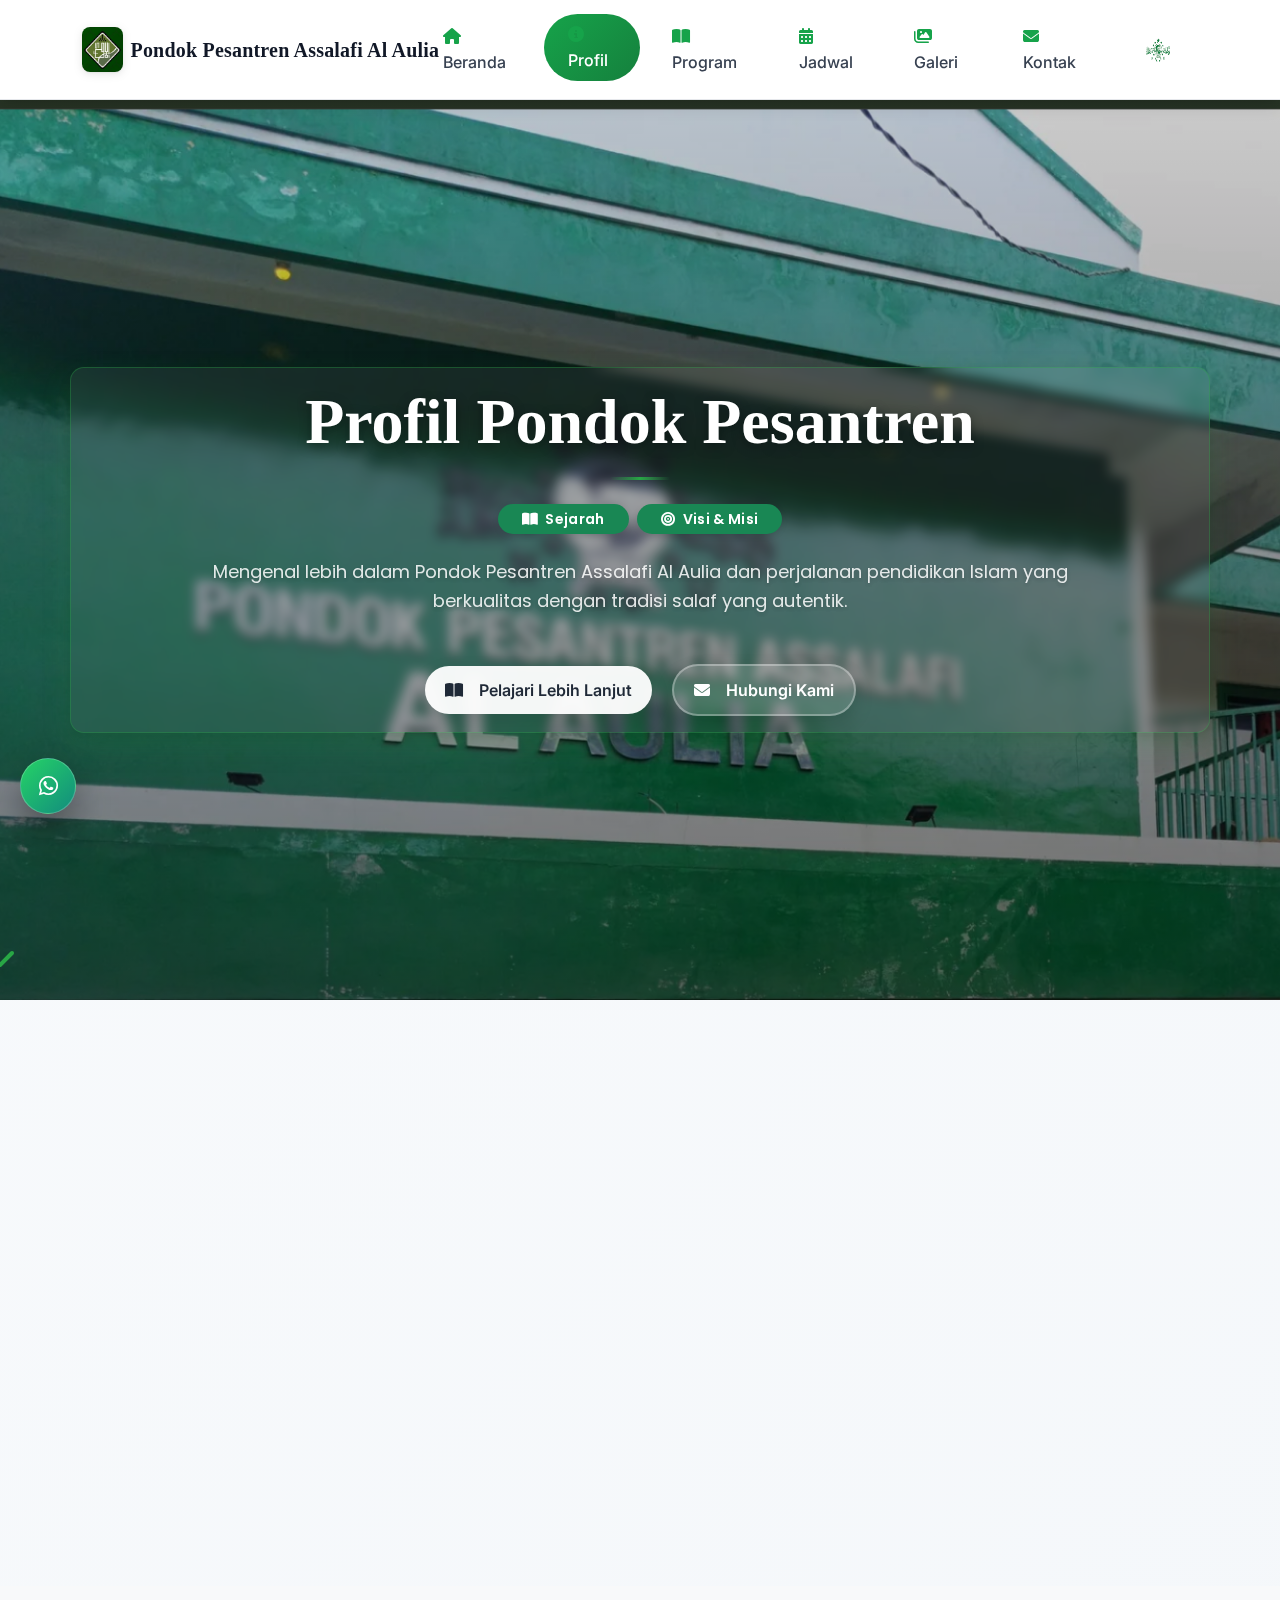
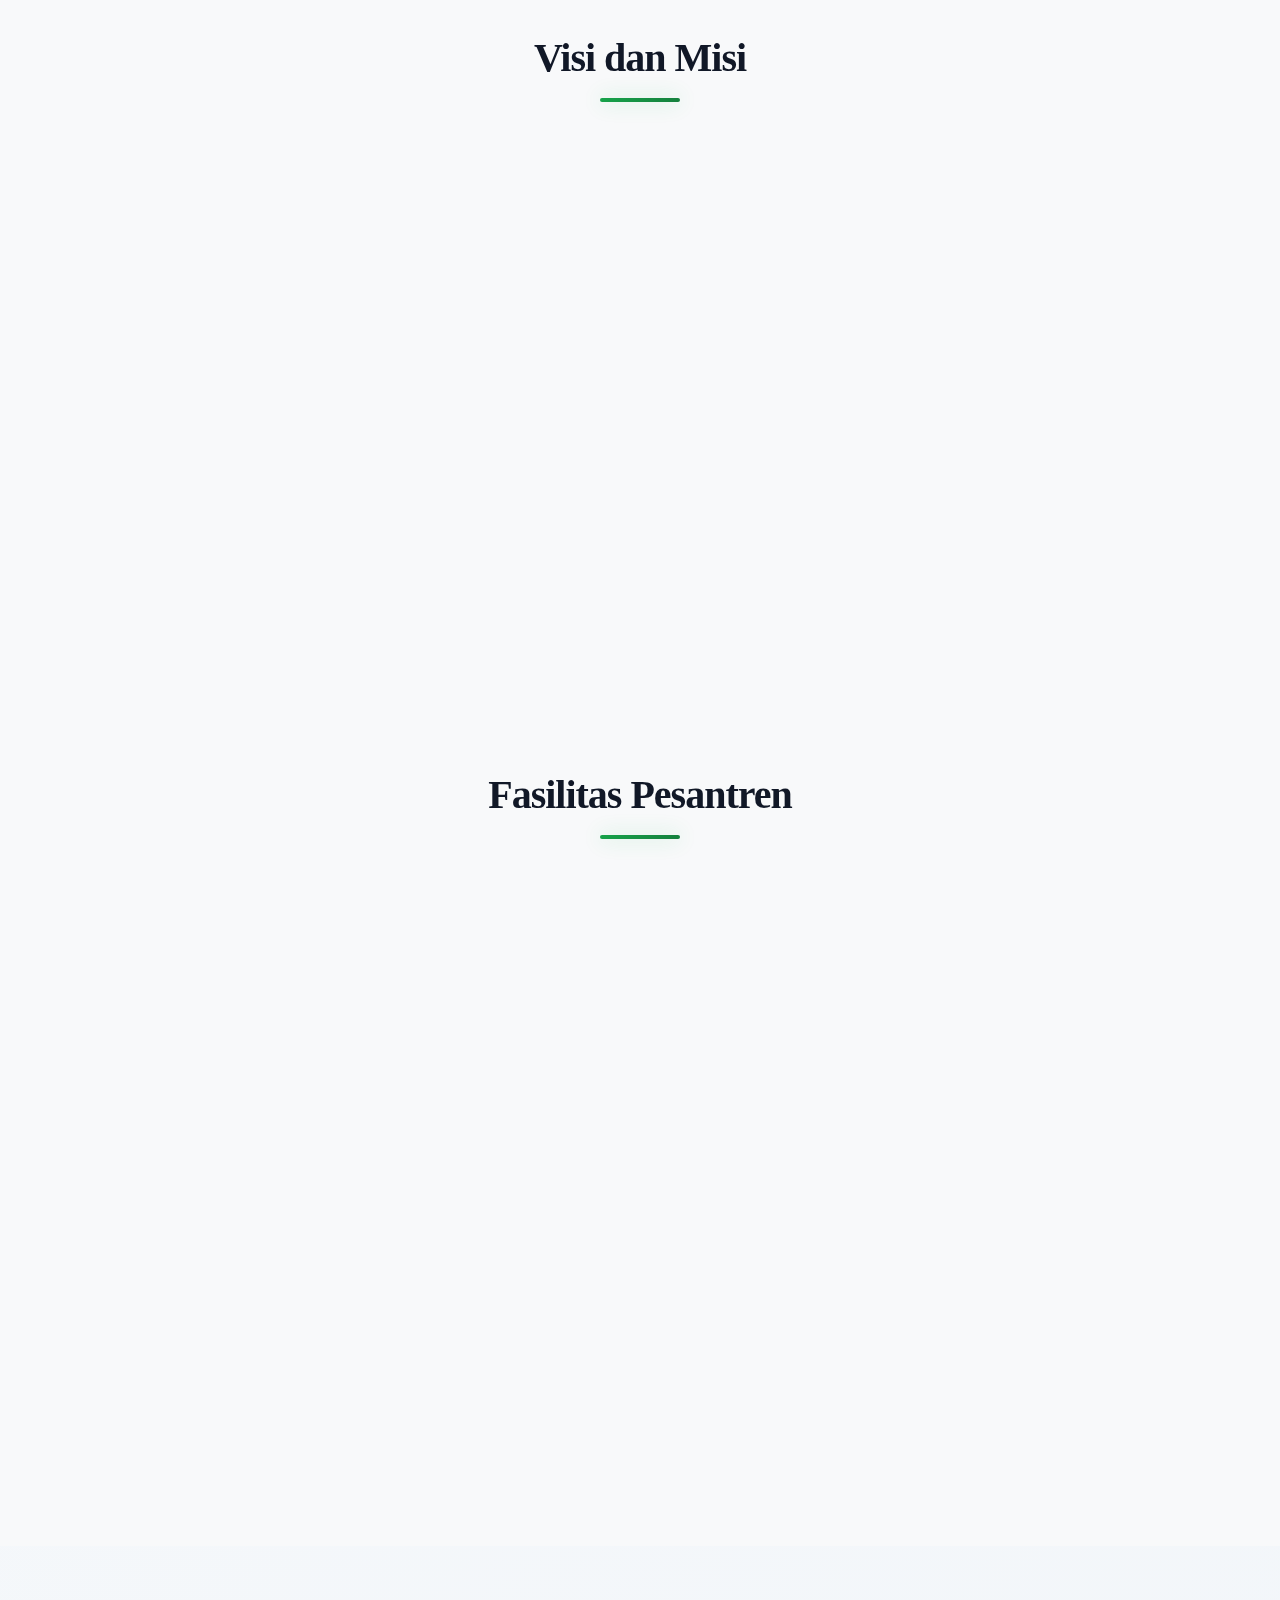
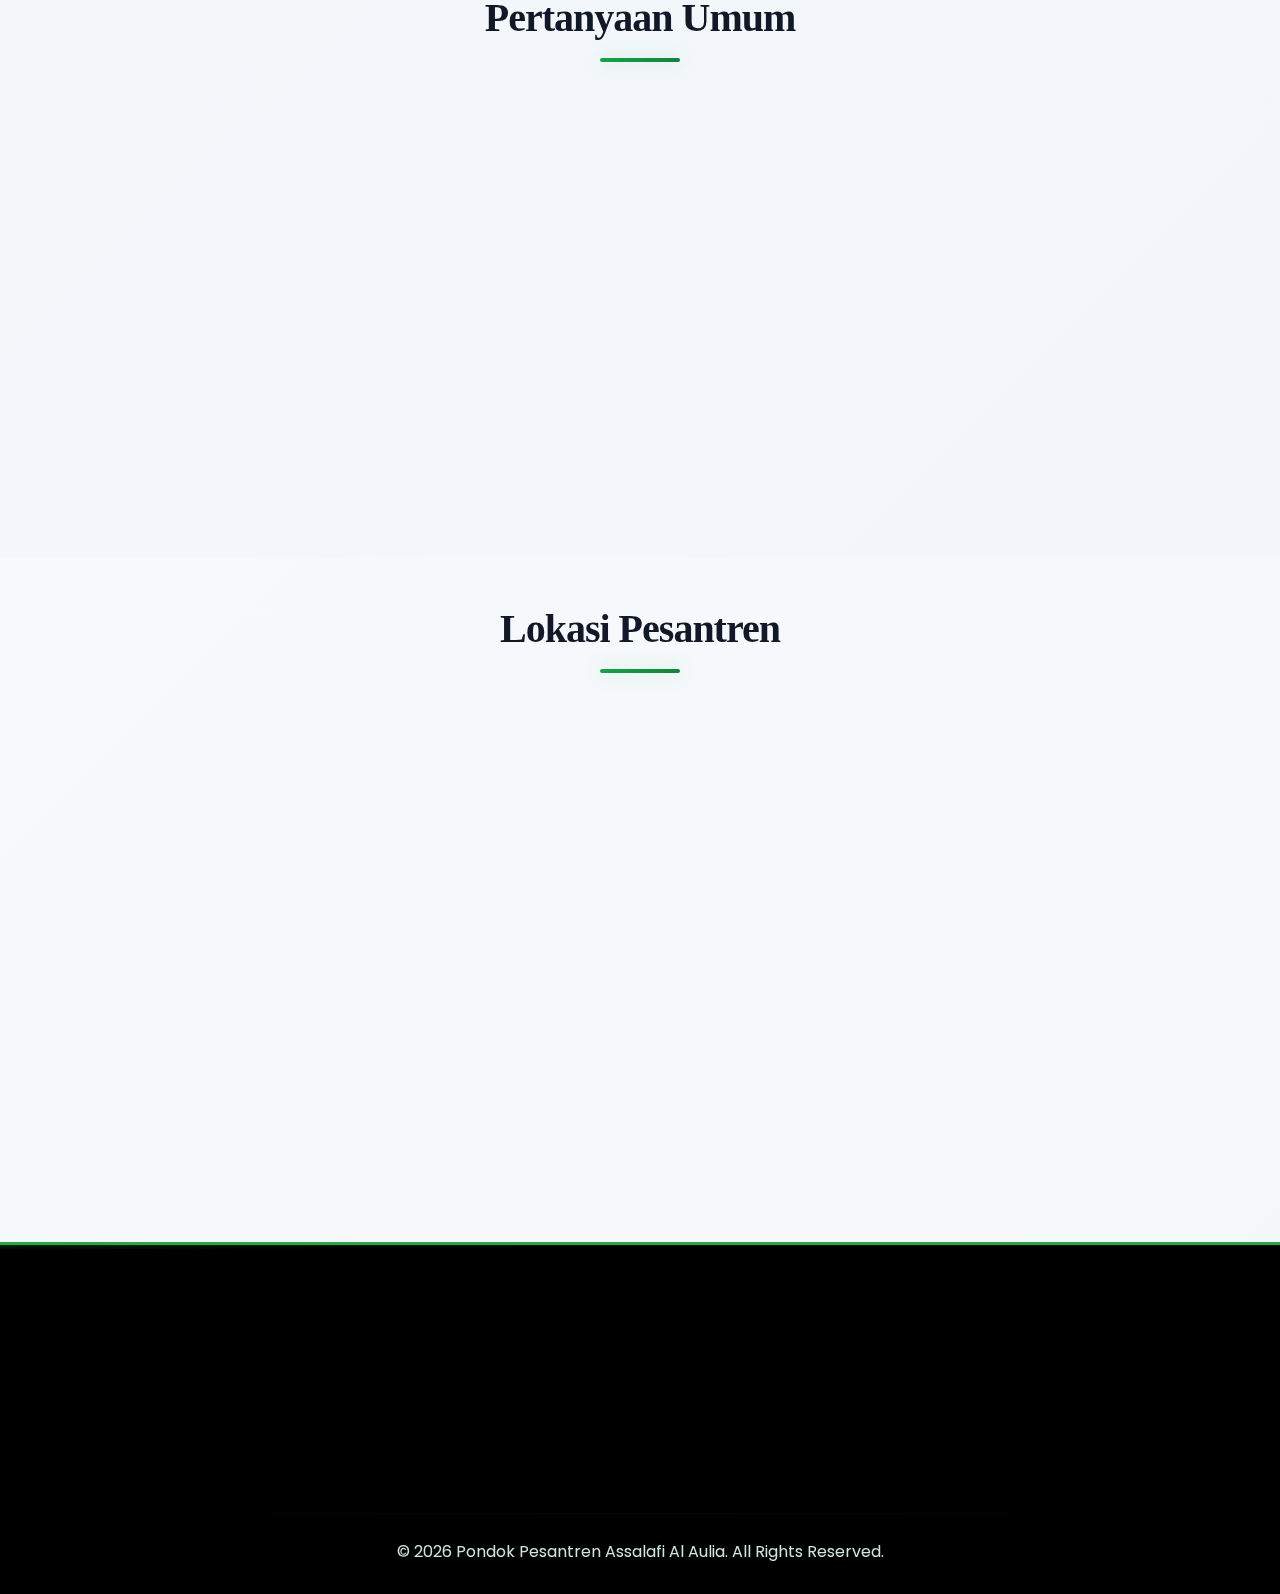
<file: profil.html>
<!DOCTYPE html>
<html lang="id">
<head>
    <meta charset="UTF-8">
    <meta name="viewport" content="width=device-width, initial-scale=1.0">
    <title>Profil - Pondok Pesantren Assalafi Al Aulia</title>
    <link href="https://cdn.jsdelivr.net/npm/bootstrap@5.3.0/dist/css/bootstrap.min.css" rel="stylesheet">
    <link rel="stylesheet" href="assets/css/fontawesome.min.css">
    <link rel="stylesheet" href="assets/css/fontawesome-fonts.css">
    <!-- CDN fallback -->
    <link rel="stylesheet" href="https://cdnjs.cloudflare.com/ajax/libs/font-awesome/6.4.0/css/all.min.css" media="none" onload="if(media!='all')media='all'">
    <link rel="stylesheet" href="assets/css/style.css">
    <link rel="stylesheet" href="assets/css/custom.css" />
    <link rel="stylesheet" href="assets/css/enhanced-home.css">
    <link rel="stylesheet" href="assets/css/program-enhanced.css">
    <link rel="stylesheet" href="https://unpkg.com/aos@2.3.1/dist/aos.css" />
    <link rel="icon" href="foto/aulia1.png" type="image/png" />
    <link rel="stylesheet" href="assets/css/hero.css">
    <link rel="stylesheet" href="assets/css/footer.css">
</head>
<body>
    <!-- Preloader -->
    <div id="preloader">
        <div class="spinner-border text-success" role="status">
            <span class="visually-hidden">Loading...</span>
        </div>
    </div>

    <!-- Header -->
    <nav class="navbar navbar-expand-lg navbar-light fixed-top">
        <div class="container">
            <a class="navbar-brand d-flex align-items-center" href="index.html">
                <img src="foto/logo.jpg" alt="Logo Pondok Pesantren Assalafi Al Aulia" class="me-2" style="height: 45px;" />
                <span class="fw-bold">Pondok Pesantren Assalafi Al Aulia</span>
            </a>
            <button class="navbar-toggler" type="button" data-bs-toggle="collapse" data-bs-target="#navbarNav" aria-controls="navbarNav" aria-expanded="false" aria-label="Toggle navigation">
                <span class="navbar-toggler-icon"></span>
            </button>
            <div class="collapse navbar-collapse" id="navbarNav">
                <ul class="navbar-nav ms-auto">
                    <li class="nav-item">
                        <a class="nav-link" href="index.html"><i class="fas fa-home me-1"></i> Beranda</a>
                    </li>
                    <li class="nav-item">
                        <a class="nav-link active" href="profil.html"><i class="fas fa-info-circle me-1"></i> Profil</a>
                    </li>
                    <li class="nav-item">
                        <a class="nav-link" href="program.html"><i class="fas fa-book-open me-1"></i> Program</a>
                    </li>
                    <li class="nav-item">
                        <a class="nav-link" href="jadwal.html"><i class="fas fa-calendar-alt me-1"></i> Jadwal</a>
                    </li>
                    <li class="nav-item">
                        <a class="nav-link" href="galeri.html"><i class="fas fa-images me-1"></i> Galeri</a>
                    </li>
                    <li class="nav-item">
                        <a class="nav-link" href="kontak.html"><i class="fas fa-envelope me-1"></i> Kontak</a>
                    </li>
                    <li class="nav-item d-none d-lg-flex align-items-center ms-2">
                        <a class="nav-link p-0 d-flex align-items-center" href="https://nu.or.id/" target="_blank" rel="noopener" aria-label="Website Nahdlatul Ulama">
                            <img src="foto/NU.png" alt="Logo NU" class="d-inline-block align-middle" style="height: 24px; width: auto; opacity: 0.95;" loading="lazy" decoding="async" />
                        </a>
                    </li>
                </ul>
            </div>
        </div>
    </nav>

    <!-- Hero Section -->
    <section class="hero-section profile-hero text-center text-white d-flex align-items-center justify-content-center" style="background: url('foto/aulia1.png') center/cover no-repeat; height: 100vh;">
        <div class="container position-relative hero-content" data-aos="fade-up">
            <div class="row">
                <div class="col-lg-10 mx-auto">
                    <h1 class="display-3 fw-bold mb-3">Profil Pondok Pesantren</h1>
                    <div class="mx-auto mb-4" style="width:60px;height:3px;background:linear-gradient(90deg,transparent,#28a745,transparent);"></div>
                    <div class="hero-chips d-flex justify-content-center flex-wrap gap-2 mb-4">
                        <span class="badge bg-success rounded-pill"><i class="fas fa-book-open me-1"></i> Sejarah</span>
                        <span class="badge bg-success rounded-pill"><i class="fas fa-bullseye me-1"></i> Visi & Misi</span>
                    </div>
                    <p class="lead mb-5">Mengenal lebih dalam Pondok Pesantren Assalafi Al Aulia dan perjalanan pendidikan Islam yang berkualitas dengan tradisi salaf yang autentik.</p>
                    <div class="mt-5">
                        <a href="#sejarah" class="btn btn-light hero-btn me-3 mb-3 mb-md-0">
                            <i class="fas fa-book-open me-2"></i>Pelajari Lebih Lanjut
                        </a>
                        <a href="kontak.html" class="btn btn-outline-light hero-btn">
                            <i class="fas fa-envelope me-2"></i>Hubungi Kami
                        </a>
                    </div>
                </div>
            </div>
        </div>

        <!-- Scroll down indicator -->
        <div class="scroll-down">
            <a href="#sejarah" class="text-white">
                <i class="fas fa-chevron-down fa-2x"></i>
            </a>
        </div>
    </section>

    <!-- Sejarah Pesantren -->
    <section id="sejarah" class="py-5">
        <div class="container">
            <div class="row align-items-center">
                <div class="col-md-6 mb-4 mb-md-0" data-aos="fade-right" data-aos-delay="100">
                    <img src="foto/aulia1.png" alt="Sejarah Pesantren" class="img-fluid sejarah-image" loading="lazy" decoding="async">
                </div>
                <div class="col-md-6" data-aos="fade-left" data-aos-delay="200">
<h2 class="section-title text-start">Sejarah Pesantren</h2>
<p>Pondok Pesantren Assalafi Al Aulia didirikan pada tahun 2005 oleh KH. Amay Faruq, seorang ulama yang memiliki perhatian besar terhadap pendidikan Islam. Berawal dari pengajian kecil di musholla dengan santri yang hanya berjumlah 15 orang, pesantren ini terus berkembang hingga saat ini.</p>
<p>Nama <strong>"Al Aulia"</strong> dipilih sebagai pengingat bahwa tujuan pendidikan di pesantren ini adalah untuk mencetak generasi yang dekat dengan Allah SWT dan mengikuti jejak para wali (aulia).</p>
<p>Seiring berjalannya waktu, pesantren ini terus mengalami perkembangan baik dari segi infrastruktur maupun sistem pendidikan. Saat ini, Pondok Pesantren Assalafi Al Aulia telah memiliki ratusan santri dari berbagai daerah di Indonesia.</p>
                </div>
            </div>
        </div>
    </section>

    <!-- Visi dan Misi -->
    <section class="py-5 bg-light">
        <div class="container">
            <div class="row">
                <div class="col-12 text-center mb-4">
                    <h2 class="section-title">Visi dan Misi</h2>
                </div>
            </div>
            <div class="row">
                <div class="col-md-6 mb-4" data-aos="fade-up" data-aos-delay="100">
                    <div class="card h-100 vision-mission-card">
                        <div class="card-body">
                            <h3 class="card-title text-success with-icon"><span class="title-icon"><i class="fas fa-bullseye"></i></span>Visi</h3>
                            <p class="card-text">Menjadi pusat pendidikan Islam yang unggul dalam melahirkan generasi Qur'ani yang berakhlak mulia dan berwawasan luas.</p>
                        </div>
                    </div>
                </div>
                <div class="col-md-6 mb-4" data-aos="fade-up" data-aos-delay="200">
                    <div class="card h-100 vision-mission-card">
                        <div class="card-body">
<h3 class="card-title text-success with-icon"><span class="title-icon"><i class="fas fa-list-check"></i></span>Misi</h3>
<ul class="card-text">
    <li>Menanamkan aqidah lurus sesuai dengan Al-Qur’an dan Sunnah berdasarkan pemahaman salafus shalih (Ahlusunnah wal Jama’ah).</li>
    <li>Menyelenggarakan pengajaran ilmu-ilmu syar’i melalui kajian Al-Qur’an, Hadits, dan kitab-kitab turats ulama salaf.</li>
    <li>Membina santri agar berakhlakul karimah, berdisiplin, dan beradab mulia dalam kehidupan sehari-hari.</li>
    <li>Mempersiapkan santri menjadi kader dakwah Ahlusunnah wal Jama’ah yang bermanfaat bagi agama, bangsa, dan masyarakat.</li>
    <li>Melestarikan amaliyah Ahlusunnah wal Jama'ah seperti dzikir, sholawat, istighosah, dan tradisi keislaman yang sesuai dengan syariat.</li>
</ul>
                        </div>
                    </div>
                </div>
            </div>
        </div>
    </section>


    <!-- Fasilitas -->
    <section class="py-5 bg-light">
        <div class="container">
            <div class="row">
                <div class="col-12 text-center mb-4">
                    <h2 class="section-title">Fasilitas Pesantren</h2>
                </div>
            </div>
            <div class="row">
                <div class="col-md-4 mb-4" data-aos="fade-up" data-aos-delay="100">
                    <div class="card h-100 facility-card">
                        <div class="card-body">
                            <h4 class="card-title text-success with-icon"><span class="title-icon"><i class="fas fa-bed"></i></span>Asrama Santri</h4>
                            <p class="card-text">Asrama putra dan putri yang terpisah dengan kapasitas total 500 santri, dilengkapi dengan kamar mandi, tempat cuci, dan ruang belajar.</p>
                        </div>
                    </div>
                </div>
                <div class="col-md-4 mb-4" data-aos="fade-up" data-aos-delay="200">
                    <div class="card h-100 facility-card">
                        <div class="card-body">
                            <h4 class="card-title text-success with-icon"><span class="title-icon"><i class="fas fa-mosque"></i></span>Masjid</h4>
                            <p class="card-text">
                                Masjid pesantren yang menjadi pusat kegiatan ibadah para santri, termasuk sholat berjamaah, dzikir, sholawat, istighosah, serta berbagai aktivitas lainnya.
                            </p>
                        </div>
                    </div>
                </div>
                <div class="col-md-4 mb-4" data-aos="fade-up" data-aos-delay="300">
                    <div class="card h-100 facility-card">
                        <div class="card-body">
                            <h4 class="card-title text-success with-icon"><span class="title-icon"><i class="fas fa-school"></i></span>Madrasah</h4>
                            <p class="card-text">
                                Madrasah sebagai pusat kegiatan belajar mengajar, tempat dilaksanakannya pengajian kitab kuning serta pendidikan formal, dengan fasilitas yang memadai untuk menunjang proses pembelajaran santri.
                            </p>
                        </div>
                    </div>
                </div>
                <div class="col-md-4 mb-4" data-aos="fade-up" data-aos-delay="400">
                    <div class="card h-100 facility-card">
                        <div class="card-body">
                            <h4 class="card-title text-success with-icon"><span class="title-icon"><i class="fas fa-fire-burner"></i></span>Ruang Masak</h4>
                            <p class="card-text">
                                Setiap asrama putra maupun putri dilengkapi dengan ruang masak berbasis tungku, yang digunakan santri untuk memasak kebutuhan sehari-hari secara mandiri.
                            </p>
                        </div>
                    </div>
                </div>
            </div>
        </div>
    </section>

    <!-- FAQ: Pertanyaan Umum -->
    <section class="py-5" id="faq">
        <div class="container">
            <div class="row">
                <div class="col-12 text-center mb-4">
                    <h2 class="section-title">Pertanyaan Umum</h2>
                </div>
            </div>
            <div class="row">
                <div class="col-lg-8 mx-auto" data-aos="fade-up" data-aos-delay="100">
                    <div class="accordion" id="faqAccordion">
                        <div class="accordion-item">
                            <h2 class="accordion-header" id="faqOneHeading">
                                <button class="accordion-button" type="button" data-bs-toggle="collapse" data-bs-target="#faqOne" aria-expanded="true" aria-controls="faqOne">
                                    Bagaimana prosedur pendaftaran santri baru?
                                </button>
                            </h2>
                            <div id="faqOne" class="accordion-collapse collapse show" aria-labelledby="faqOneHeading" data-bs-parent="#faqAccordion">
                                <div class="accordion-body">
                                    Calon santri dapat mengisi formulir pendaftaran di halaman <a href="kontak.html" class="btn-link">Kontak</a> atau datang langsung ke pesantren dengan membawa berkas persyaratan seperti fotokopi KTP/KK, ijazah terakhir, dan pas foto.
                                </div>
                            </div>
                        </div>
                        <div class="accordion-item">
                            <h2 class="accordion-header" id="faqTwoHeading">
                                <button class="accordion-button collapsed" type="button" data-bs-toggle="collapse" data-bs-target="#faqTwo" aria-expanded="false" aria-controls="faqTwo">
                                    Berapa kisaran biaya pendidikan?
                                </button>
                            </h2>
                            <div id="faqTwo" class="accordion-collapse collapse" aria-labelledby="faqTwoHeading" data-bs-parent="#faqAccordion">
                                <div class="accordion-body">
                                    Biaya pendidikan disesuaikan dengan program yang diambil. Informasi detail dapat ditanyakan melalui nomor resmi atau WhatsApp pesantren. Tersedia skema keringanan bagi yang membutuhkan.
                                </div>
                            </div>
                        </div>
                        <div class="accordion-item">
                            <h2 class="accordion-header" id="faqThreeHeading">
                                <button class="accordion-button collapsed" type="button" data-bs-toggle="collapse" data-bs-target="#faqThree" aria-expanded="false" aria-controls="faqThree">
                                    Seperti apa jadwal harian santri?
                                </button>
                            </h2>
                            <div id="faqThree" class="accordion-collapse collapse" aria-labelledby="faqThreeHeading" data-bs-parent="#faqAccordion">
                                <div class="accordion-body">
                                    Jadwal harian mencakup sholat berjamaah, pengajian kitab, hafalan Al-Qur'an, belajar formal, kegiatan kebersihan, dan olahraga. Detail jadwal dapat dilihat di halaman <a href="jadwal.html" class="btn-link">Jadwal</a>.
                                </div>
                            </div>
                        </div>
                        <div class="accordion-item">
                            <h2 class="accordion-header" id="faqFourHeading">
                                <button class="accordion-button collapsed" type="button" data-bs-toggle="collapse" data-bs-target="#faqFour" aria-expanded="false" aria-controls="faqFour">
                                    Apa saja peraturan asrama yang perlu diperhatikan?
                                </button>
                            </h2>
                            <div id="faqFour" class="accordion-collapse collapse" aria-labelledby="faqFourHeading" data-bs-parent="#faqAccordion">
                                <div class="accordion-body">
                                    Santri wajib menjaga kedisiplinan, kebersihan, adab terhadap guru, dan mengikuti semua kegiatan terjadwal. Penggunaan perangkat elektronik dibatasi sesuai kebijakan pesantren.
                                </div>
                            </div>
                        </div>
                        <div class="accordion-item">
                            <h2 class="accordion-header" id="faqFiveHeading">
                                <button class="accordion-button collapsed" type="button" data-bs-toggle="collapse" data-bs-target="#faqFive" aria-expanded="false" aria-controls="faqFive">
                                    Bagaimana cara menghubungi pihak pesantren?
                                </button>
                            </h2>
                            <div id="faqFive" class="accordion-collapse collapse" aria-labelledby="faqFiveHeading" data-bs-parent="#faqAccordion">
                                <div class="accordion-body">
                                    Untuk pertanyaan lebih lanjut, silakan kunjungi halaman <a href="kontak.html" class="btn-link">Kontak</a> atau gunakan tombol WhatsApp di kiri bawah untuk pesan cepat.
                                </div>
                            </div>
                        </div>
                    </div>
                </div>
            </div>
        </div>
    </section>
        <!-- Lokasi & Peta -->
    <section class="map-section py-5" id="lokasi">
        <div class="container">
            <div class="row">
                <div class="col-12 text-center mb-4">
                    <h2 class="section-title">Lokasi Pesantren</h2>
                </div>
            </div>
            <div class="row">
                <div class="col-12" data-aos="fade-up" data-aos-delay="100">
                    <div class="map-card">
                        <div class="header d-flex justify-content-between align-items-center">
                            <div class="d-flex align-items-center">
                                <i class="fas fa-map-marker-alt me-2 text-success"></i>
                                <span>Kp. Bojong Kawung RT03/RW05, Desa Mekar Maju, Pasirjambu, Kec. Pasirjambu, Kabupaten Bandung, Jawa Barat 40972</span>
                            </div>
                            <a class="btn btn-success btn-sm" target="_blank" rel="noopener" href="https://www.google.com/maps/search/?api=1&query=Kp.%20Bojong%20Kawung%20RT03%2FRW05%2C%20Desa%20Mekar%20Maju%2C%20Pasirjambu%2C%20Kec.%20Pasirjambu%2C%20Kabupaten%20Bandung%2C%20Jawa%20Barat%2040972">
                                <i class="fas fa-directions me-1"></i> Buka di Maps
                            </a>
                        </div>
                        <iframe class="map-iframe" loading="lazy" referrerpolicy="no-referrer-when-downgrade" allowfullscreen
                            src="https://www.google.com/maps?q=Kp.%20Bojong%20Kawung%20RT03%2FRW05%2C%20Desa%20Mekar%20Maju%2C%20Pasirjambu%2C%20Kec.%20Pasirjambu%2C%20Kabupaten%20Bandung%2C%20Jawa%20Barat%2040972&output=embed"></iframe>
                    </div>
                </div>
            </div>
        </div>
    </section>



    <!-- Footer -->
<footer class="footer footer-black">
        <div class="container-fluid px-0">
            <div class="row g-4">
                <div class="col-lg-4 col-md-6" data-aos="fade-up" data-aos-delay="100">
                    <div class="footer-content">
                        <h5 class="mb-4"><i class="fas fa-mosque me-2"></i>Pondok Pesantren Assalafi Al Aulia</h5>
                        <p class="mb-3">
                            <i class="fas fa-map-marker-alt me-2"></i>Kp. Bojong Kawung RT03/RW05, Desa Mekar Maju, Pasirjambu, Kec. Pasirjambu, Kabupaten Bandung, Jawa Barat 40972
                        </p>
                    </div>
                </div>
                <div class="col-lg-4 col-md-6" data-aos="fade-up" data-aos-delay="200">
                    <div class="footer-content">
                        <h5 class="mb-4"><i class="fas fa-envelope me-2"></i>Kontak Kami</h5>
                        <ul class="list-unstyled">
                            <li class="mb-2"><i class="fas fa-phone me-2"></i>Telepon: (021) 12345678</li>
                            <li class="mb-2"><i class="fas fa-envelope me-2"></i>Email: info@alaulia.ac.id</li>
                            <li class="mb-2"><i class="fab fa-whatsapp me-2"></i>WhatsApp: <a href="https://wa.me/6282116959078" target="_blank" rel="noopener" class="text-decoration-none text-muted">+62 821 1695 9078</a></li>
                        </ul>
                    </div>
                </div>
                <div class="col-lg-4 col-md-12" data-aos="fade-up" data-aos-delay="300">
                    <div class="footer-content">
                        <h5 class="mb-4"><i class="fas fa-share-alt me-2"></i>Media Sosial</h5>
                        <div class="social-links mb-4">
                            <a href="https://www.facebook.com/share/17RRkCubo5/?mibextid=wwXIfr" class="me-2" aria-label="Facebook" target="_blank" rel="noopener">
                                <i class="fab fa-facebook-f"></i>
                            </a>
                            <a href="#" class="me-2" aria-label="Twitter">
                                <i class="fab fa-twitter"></i>
                            </a>
                            <a href="https://www.instagram.com/alauliaofficial_?igsh=MXF5NGJ2eGVrNnY4" class="me-2" aria-label="Instagram" target="_blank" rel="noopener">
                                <i class="fab fa-instagram"></i>
                            </a>
                            <a href="https://www.youtube.com/@PonpesAl-Aulia" class="me-2" aria-label="Youtube" target="_blank" rel="noopener">
                                <i class="fab fa-youtube"></i>
                            </a>
                        </div>
                    </div>
                </div>
            </div>
            <hr class="my-4" style="border-color: rgba(255,255,255,0.1);">
            <div class="row">
                <div class="col-12 text-center">
                    <p class="mb-0">&copy; <span id="current-year">2024</span> Pondok Pesantren Assalafi Al Aulia. All Rights Reserved.</p>
                </div>
            </div>
        </div>
    </footer>
    
    <!-- Back to Top Button (match index order) -->
    <button id="backToTop" aria-label="Kembali ke atas">
        <i class="fas fa-arrow-up"></i>
    </button>

    <!-- Floating WhatsApp Contact (match index markup) -->
    <a class="floating-contact" href="https://wa.me/6282116959078" target="_blank" rel="noopener" aria-label="WhatsApp">
        <i class="fab fa-whatsapp"></i>
    </a>
    <!-- Scripts -->
    <script src="https://cdn.jsdelivr.net/npm/bootstrap@5.3.0/dist/js/bootstrap.bundle.min.js"></script>
    <script src="https://unpkg.com/aos@2.3.1/dist/aos.js"></script>
    <script src="assets/js/animations.js"></script>
    <script>
        AOS.init({
            duration: 800,
            easing: 'ease-out-cubic',
            once: true,
            offset: 100
        });

        // Hide preloader when page is fully loaded
        window.addEventListener('load', function() {
            const preloader = document.getElementById('preloader');
            if (preloader) {
                preloader.style.opacity = '0';
                setTimeout(() => {
                    preloader.style.display = 'none';
                }, 500);
            }
        });

        // Back to Top visibility and smooth scroll
        const backToTop = document.getElementById('backToTop');
        const toggleBackToTop = () => {
            if (!backToTop) return;
            const show = window.scrollY > 300;
            backToTop.classList.toggle('show', show);
        };
        window.addEventListener('scroll', toggleBackToTop);
        toggleBackToTop();
        backToTop && backToTop.addEventListener('click', () => {
            window.scrollTo({ top: 0, behavior: 'smooth' });
        });

        // Ripple effect on buttons
        document.querySelectorAll('.btn').forEach(btn => {
            btn.classList.add('ripple-parent');
            btn.addEventListener('click', function (e) {
                const rect = this.getBoundingClientRect();
                const ripple = document.createElement('span');
                const size = Math.max(rect.width, rect.height);
                ripple.style.width = ripple.style.height = size + 'px';
                ripple.style.left = (e.clientX - rect.left - size / 2) + 'px';
                ripple.style.top = (e.clientY - rect.top - size / 2) + 'px';
                ripple.className = 'ripple';
                this.appendChild(ripple);
                ripple.addEventListener('animationend', () => ripple.remove());
            });
        });

        // Update current year like index
        (function(){
            const cy = document.getElementById('current-year');
            if (cy) cy.textContent = new Date().getFullYear();
        })();

        // Footer reveal on scroll (match index behavior)
        (function() {
            const footer = document.querySelector('.footer');
            if (!footer || typeof IntersectionObserver === 'undefined') return;
            const io = new IntersectionObserver((entries) => {
                entries.forEach(entry => {
                    if (entry.isIntersecting) {
                        footer.classList.add('footer-visible');
                        const cards = footer.querySelectorAll('.footer-content');
                        cards.forEach((card, i) => {
                            card.style.transitionDelay = `${i * 120}ms`;
                        });
                        io.disconnect();
                    }
                });
            }, { threshold: 0.2 });
            io.observe(footer);
        })();

        // Ripple effect for social icons (match index)
        document.querySelectorAll('.footer .social-links a').forEach(link => {
            link.addEventListener('click', function (e) {
                const rect = this.getBoundingClientRect();
                const x = e.clientX - rect.left;
                const y = e.clientY - rect.top;
                const ripple = document.createElement('span');
                ripple.className = 'ripple';
                ripple.style.left = x + 'px';
                ripple.style.top = y + 'px';
                this.appendChild(ripple);
                setTimeout(() => ripple.remove(), 600);
            });
        });
    </script>

    <!-- Libraries -->
    <script src="https://cdn.jsdelivr.net/npm/bootstrap@5.3.0/dist/js/bootstrap.bundle.min.js"></script>
    <script src="https://unpkg.com/aos@2.3.1/dist/aos.js"></script>
    <script>
        AOS.init({
            duration: 800,
            easing: 'ease-out-cubic',
            once: true,
            offset: 100
        });
    </script>
</body>
</html>
</file>
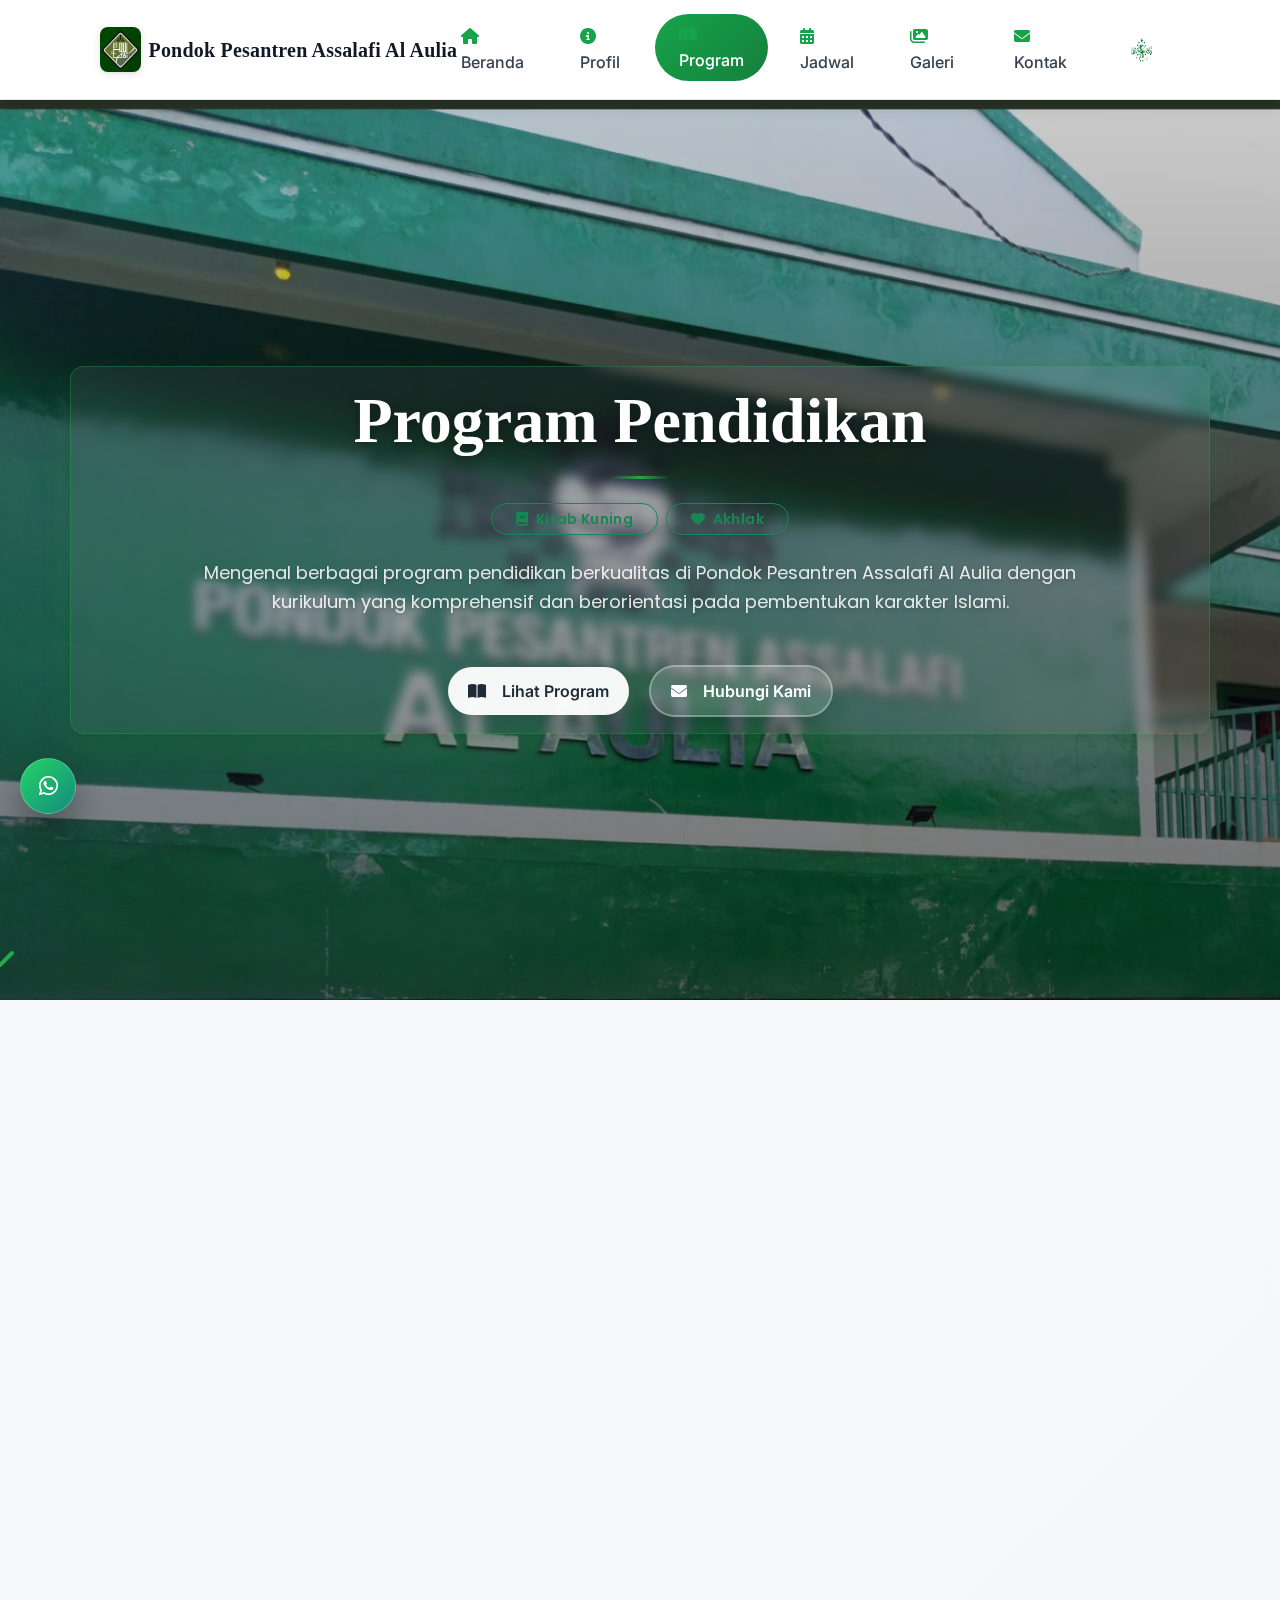
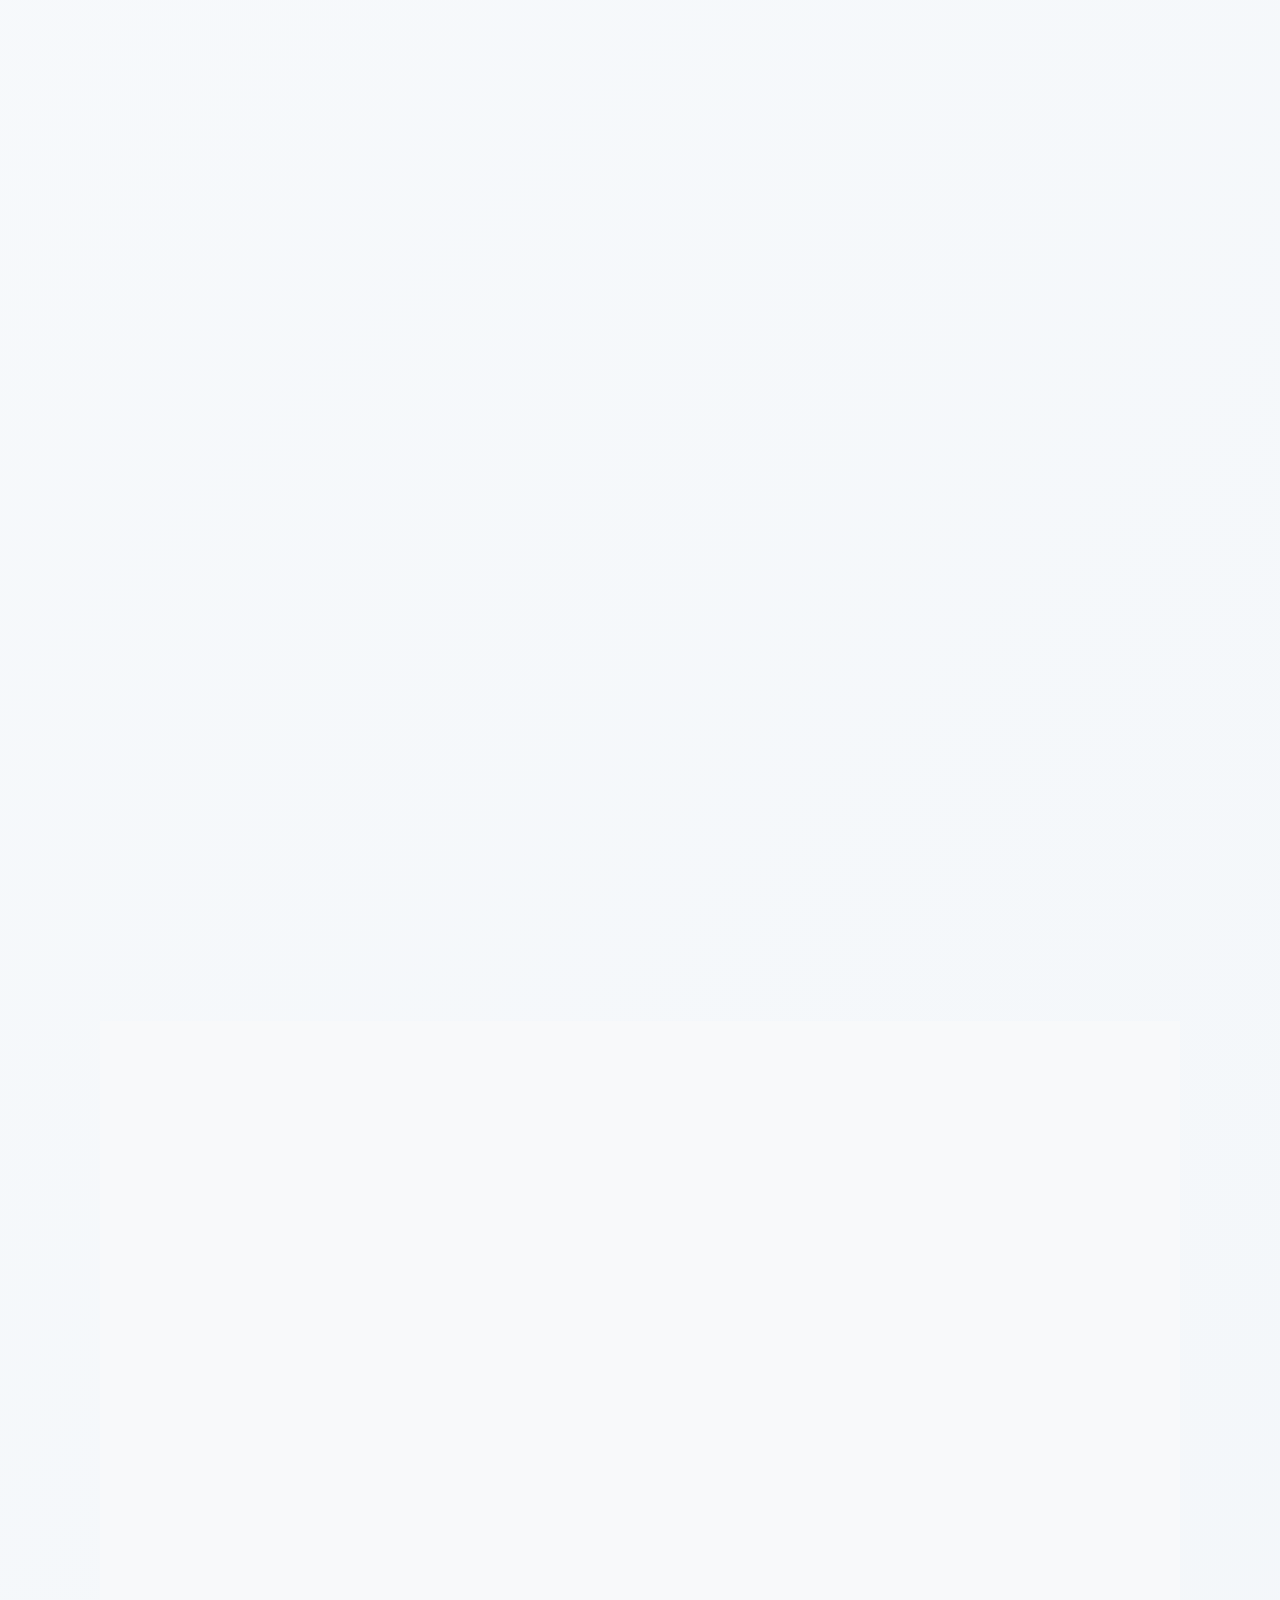
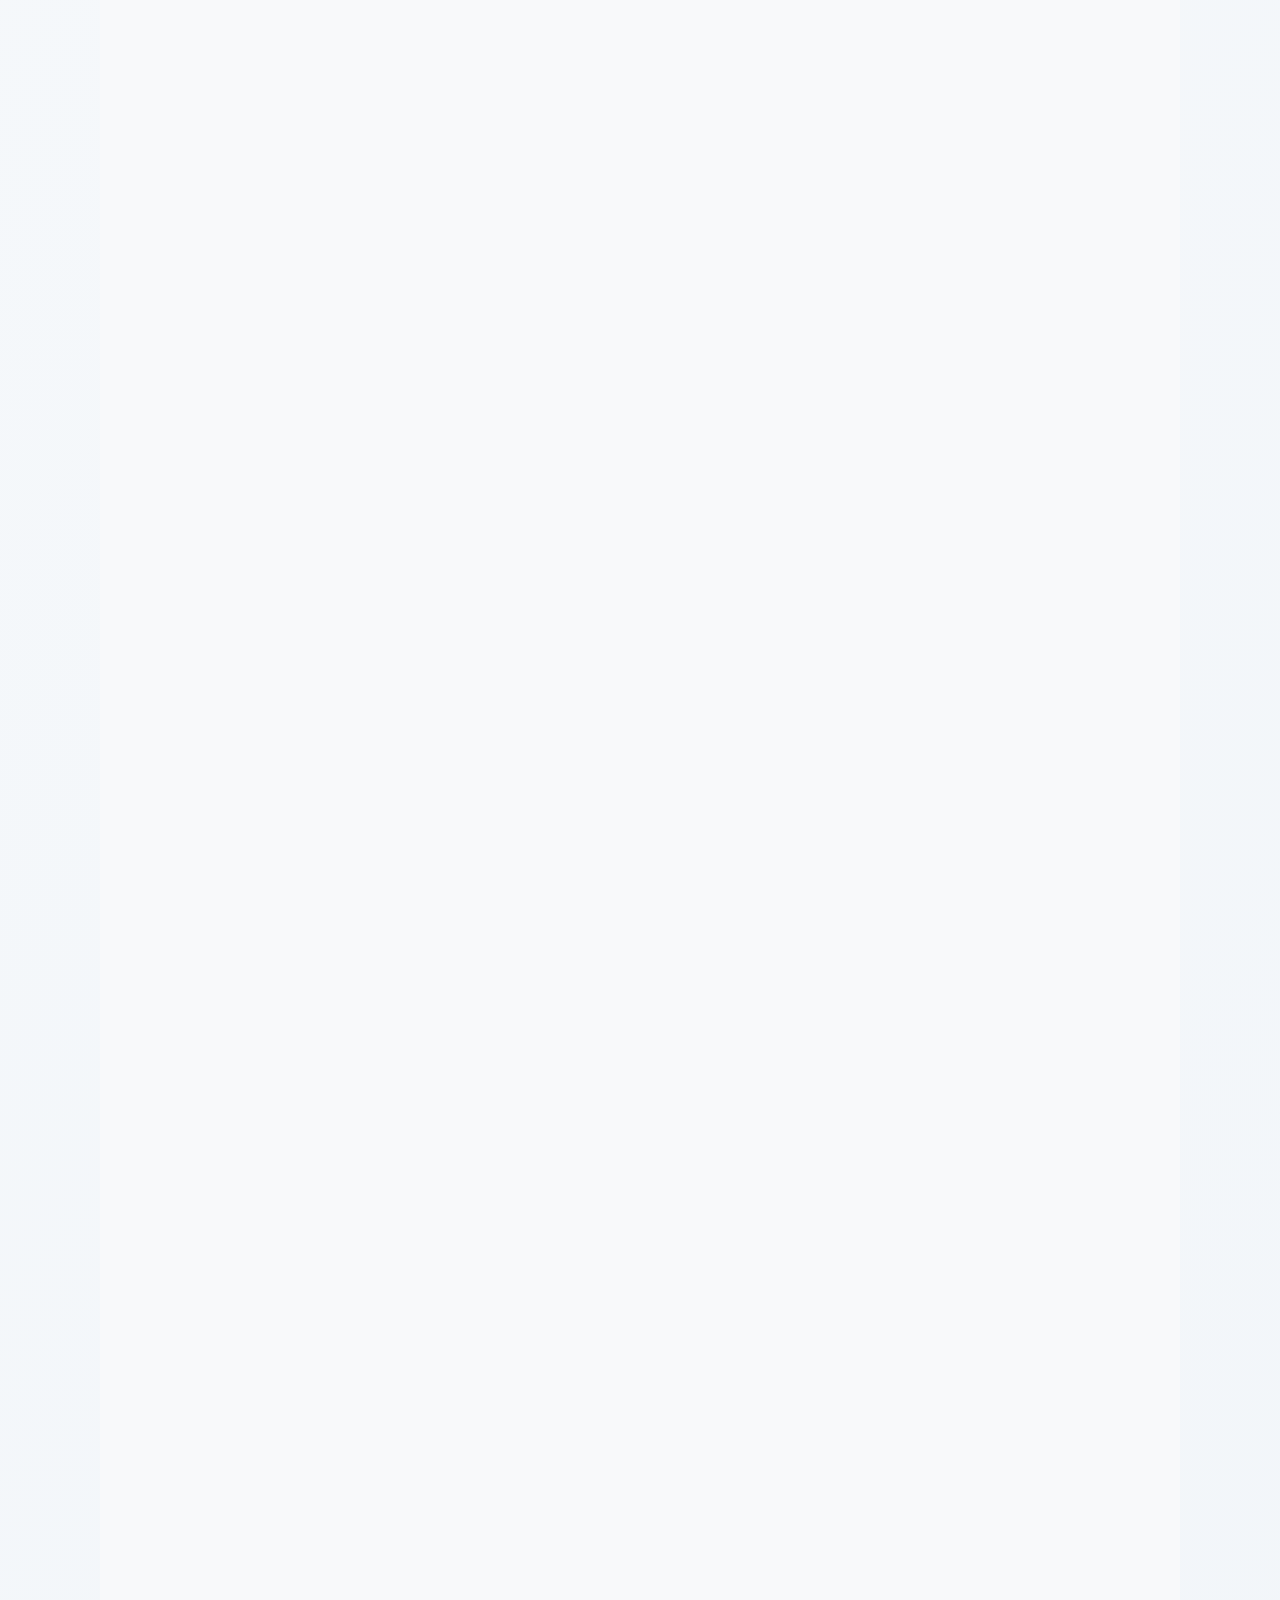
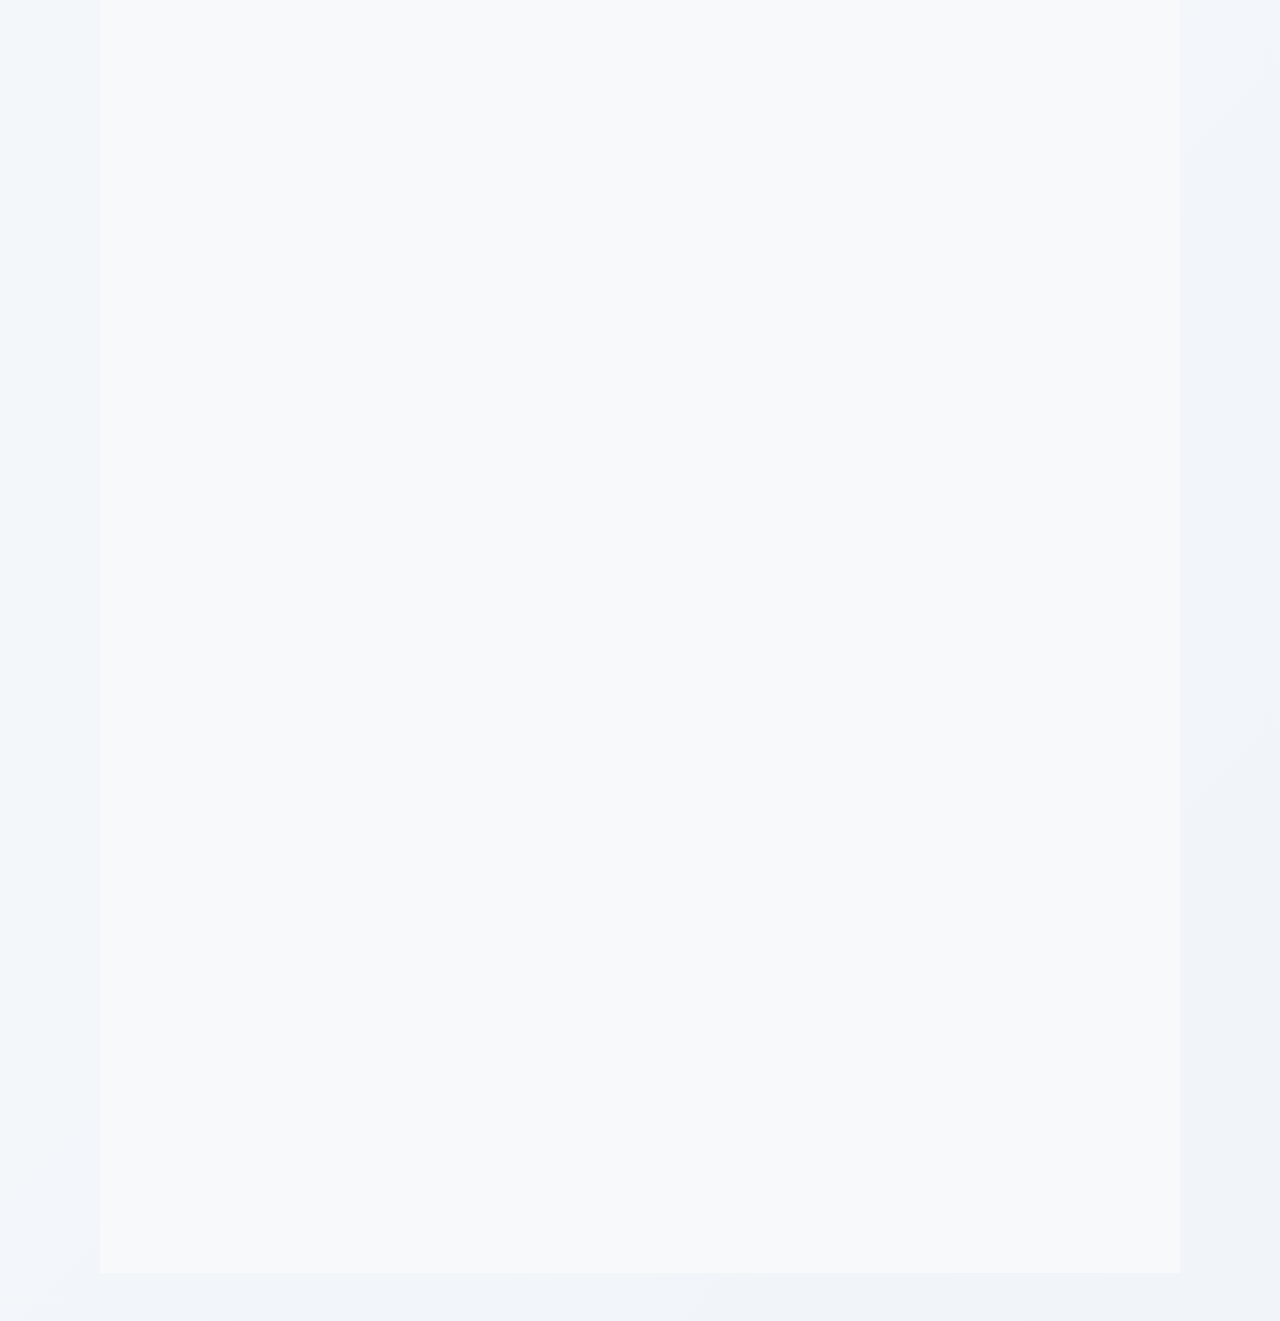
<file: program.html>
<!DOCTYPE html>
<html lang="id">
<head>
    <meta charset="UTF-8" />
    <meta name="viewport" content="width=device-width, initial-scale=1" />
    <title>Program Pendidikan - Pondok Pesantren Assalafi Al Aulia</title>
    <meta name="description" content="Program pendidikan unggulan Pondok Pesantren Assalafi Al Aulia meliputi Tahfidz Al-Qur'an, Kitab Kuning, dan Bahasa Arab">
    <meta name="keywords" content="program pesantren, tahfidz quran, kitab kuning, bahasa arab, pendidikan islam">
    
    <!-- Bootstrap CSS (local for consistency) -->
    <link rel="stylesheet" href="assets/css/bootstrap.min.css" />
    <!-- Font Awesome -->
    <link rel="stylesheet" href="assets/css/fontawesome.min.css">
    <link rel="stylesheet" href="assets/css/fontawesome-fonts.css">
    <!-- CDN fallback -->
    <link rel="stylesheet" href="https://cdnjs.cloudflare.com/ajax/libs/font-awesome/6.4.0/css/all.min.css" media="none" onload="if(media!='all')media='all'">
    <!-- Base site styles for consistency (load earlier to be overridden by theme) -->
    <link rel="stylesheet" href="assets/css/style.css">
    <!-- Custom CSS -->
    <link rel="stylesheet" href="assets/css/custom.css" />
    <!-- Program page enhancements -->
    <link rel="stylesheet" href="assets/css/program-enhanced.css">
    <!-- AOS Animation -->
    <link href="https://unpkg.com/aos@2.3.1/dist/aos.css" rel="stylesheet">
    <!-- Site theme overrides (place last to ensure consistent footer design) -->
    <link rel="stylesheet" href="assets/css/enhanced-home.css">
    <link rel="stylesheet" href="assets/css/footer.css">
    
    <!-- Favicon -->
    <link rel="icon" href="foto/aulia1.png" type="image/png" />
    <script>
    document.addEventListener('DOMContentLoaded', function() {
        // Tambahkan efek hover pada elemen dengan class hover-madrasah
        const hoverElements = document.querySelectorAll('.hover-madrasah');
        hoverElements.forEach(element => {
            element.addEventListener('mouseenter', function() {
                this.style.transition = 'all 0.3s ease';
                this.style.backgroundColor = 'rgba(25, 135, 84, 0.1)';
                this.style.transform = 'translateX(5px)';
            });
            element.addEventListener('mouseleave', function() {
                this.style.backgroundColor = 'transparent';
                this.style.transform = 'translateX(0)';
            });
        });
    });
    </script>

    <!-- Animate.css dihapus; gunakan AOS untuk konsistensi animasi -->
    <style>
        /* Additional hover effects */
        .hover-card {
            transition: all 0.3s ease;
            transform: translateY(0);
        }
        .hover-card:hover {
            transform: translateY(-5px);
            box-shadow: 0 10px 20px rgba(0, 128, 0, 0.1) !important;
        }
        .kitab-item {
            transition: all 0.3s ease;
            padding: 8px 12px;
            border-radius: 5px;
            font-size: 0.95rem;
        }
        .kitab-item:hover {
            background-color: rgba(40, 167, 69, 0.1);
            transform: translateX(5px);
        }
        .card {
            transition: transform 0.3s, box-shadow 0.3s;
        }
        .card:hover {
            transform: translateY(-5px);
            box-shadow: 0 10px 20px rgba(0,0,0,0.1) !important;
        }
        .hover-effect {
            transition: all 0.3s ease;
        }
        .hover-effect:hover {
            transform: scale(1.05);
        }
    </style>
    <!-- Hapus animasi heartBeat; semua animasi menggunakan AOS -->
</head>
<body>
    <!-- Preloader -->
    <div id="preloader">
        <div class="spinner-border text-success" role="status">
            <span class="visually-hidden">Loading...</span>
        </div>
    </div>

    <!-- Header -->
    <nav class="navbar navbar-expand-lg navbar-light fixed-top">
        <div class="container">
            <a class="navbar-brand d-flex align-items-center" href="index.html">
                <img src="foto/logo.jpg" alt="Logo Pondok Pesantren Assalafi Al Aulia" class="me-2" style="height: 45px;" />
                <span class="fw-bold">Pondok Pesantren Assalafi Al Aulia</span>
            </a>
            <button class="navbar-toggler" type="button" data-bs-toggle="collapse" data-bs-target="#navbarNav" aria-controls="navbarNav" aria-expanded="false" aria-label="Toggle navigation">
                <span class="navbar-toggler-icon"></span>
            </button>
            <div class="collapse navbar-collapse" id="navbarNav">
                <ul class="navbar-nav ms-auto">
                    <li class="nav-item">
                        <a class="nav-link" href="index.html"><i class="fas fa-home me-1"></i> Beranda</a>
                    </li>
                    <li class="nav-item">
                        <a class="nav-link" href="profil.html"><i class="fas fa-info-circle me-1"></i> Profil</a>
                    </li>
                    <li class="nav-item">
                        <a class="nav-link active" href="program.html"><i class="fas fa-book-open me-1"></i> Program</a>
                    </li>
                    <li class="nav-item">
                        <a class="nav-link" href="jadwal.html"><i class="fas fa-calendar-alt me-1"></i> Jadwal</a>
                    </li>
                    <li class="nav-item">
                        <a class="nav-link" href="galeri.html"><i class="fas fa-images me-1"></i> Galeri</a>
                    </li>
                    <li class="nav-item">
                        <a class="nav-link" href="kontak.html"><i class="fas fa-envelope me-1"></i> Kontak</a>
                    </li>
                    <li class="nav-item d-none d-lg-flex align-items-center ms-2">
                        <a class="nav-link p-0 d-flex align-items-center" href="https://nu.or.id/" target="_blank" rel="noopener" aria-label="Website Nahdlatul Ulama">
                            <img src="foto/NU.png" alt="Logo NU" class="d-inline-block align-middle" style="height: 24px; width: auto; opacity: 0.95;" loading="lazy" decoding="async" />
                        </a>
                    </li>
                </ul>
            </div>
        </div>
</nav>

    <!-- Hero Section -->
    <section class="hero-section text-center text-white d-flex align-items-center justify-content-center" style="background: url('foto/aulia1.png') center/cover no-repeat; height: 100vh; position: relative;">
        <div class="container position-relative hero-content" data-aos="fade-up">
            <div class="row">
                <div class="col-lg-10 mx-auto">
                    <h1 class="display-3 fw-bold mb-3">Program Pendidikan</h1>
                    <div class="mx-auto mb-4" style="width:60px;height:3px;background:linear-gradient(90deg,transparent,#28a745,transparent);"></div>
                    <div class="hero-chips d-flex justify-content-center flex-wrap gap-2 mb-4">
                        <span class="badge rounded-pill bg-transparent border border-success text-success"><i class="fas fa-book me-1"></i> Kitab Kuning</span>
                        <span class="badge rounded-pill bg-transparent border border-success text-success"><i class="fas fa-heart me-1"></i> Akhlak</span>
                    </div>
                    <p class="lead mb-5">Mengenal berbagai program pendidikan berkualitas di Pondok Pesantren Assalafi Al Aulia dengan kurikulum yang komprehensif dan berorientasi pada pembentukan karakter Islami.</p>
                    <div class="mt-5">
                        <a href="#program-section" class="btn btn-light hero-btn me-3 mb-3 mb-md-0">
                            <i class="fas fa-book-open me-2"></i>Lihat Program
                        </a>
                        <a href="kontak.html" class="btn btn-outline-light hero-btn">
                            <i class="fas fa-envelope me-2"></i>Hubungi Kami
                        </a>
                    </div>
                </div>
            </div>
        </div>

        <!-- Scroll down indicator -->
        <div class="scroll-down">
            <a href="#program-section" class="text-white">
                <i class="fas fa-chevron-down fa-2x"></i>
            </a>
        </div>
    </section>

    <!-- Program Pendidikan -->
    <section class="py-5" id="program-section">
        <div class="container">
            <div class="row">
                <div class="col-12 text-center mb-5" data-aos="fade-up">
                    <h2 class="section-title">Program Pendidikan Utama</h2>
                    <div class="section-title-line mx-auto"></div>
                    <p class="lead">Pondok Pesantren Assalafi Al Aulia menyelenggarakan berbagai program pendidikan dengan fokus utama pada pengajaran kitab kuning dan hafalan Al-Qur'an</p>
                </div>
            </div>
            
            <!-- Quote Section -->
            <div class="row mb-5">
                <div class="col-12">
                    <div class="card bg-light" data-aos="fade-up" data-aos-delay="100">
                        <div class="card-body text-center">
                            <i class="fas fa-quote-left fa-2x text-success mb-3"></i>
                            <p class="arabic-text mb-2" style="font-size: 1.5rem;">بَرَكَةُ الْأُصُولِ لَيْسَ الْفُرُوعَ</p>
                            <p class="mb-0 fst-italic">"Keberkahan itu ada pada pokok (dasar), bukan pada cabang"</p>
                        </div>
                    </div>
                </div>
            </div>
            
            <div class="row">
                <div class="col-md-11 mb-5 bg-white rounded-3 p-3" data-aos="fade-right" data-aos-delay="250">
                    <div class="card h-110 program-card card-soft shadow-none border-0">
                         <div class="card-body bg-white"> 
                        <div class="d-flex align-items-center justify-content-center mb-3">
    <span class="icon-circle bg-success text-white me-3">
        <i class="fas fa-school"></i>
    </span>
    <h3 class="card-title text-success mb-">Pondok Pesantren </h3>
</div>
<p class="card-text">Program pendidikan formal yang mengajarkan ilmu-ilmu agama Islam dengan kurikulum yang terstruktur.</p>

<div class="alert alert-light border-start border-success border-4 mb-4 shadow-sm">
    <p class="mb-0">
        <i class="fas fa-lightbulb text-success me-2 fa-beat-fade"></i>
        Santri akan mempelajari berbagai disiplin ilmu agama melalui kitab-kitab klasik 
    </p>
</div>

<h5 class="mt-4 mb-3 text-success"><i class="fas fa-book-open text-success me-2"></i>Fan-Fan Ilmu yang Dipelajari:</h5>

 <div class="row mb-4 bg-white rounded-2 p-3" data-aos="fade-up" data-aos-delay="100"> 
    <div class="col-md-6">
        <ul class="list-group kitab-list">
            <li class="list-group-item bg-transparent border-start border-success border-3 mb-2 shadow-sm hover-madrasah">
                <strong class="text-success">Tauhid</strong>  Keesaan Allah dan dasar-dasar aqidah Islam
            </li>
            <li class="list-group-item bg-transparent border-start border-success border-3 mb-2 shadow-sm hover-madrasah">
                <strong class="text-success">Fiqih</strong>  Hukum syariat dalam ibadah dan muamalah
            </li>
            <li class="list-group-item bg-transparent border-start border-success border-3 mb-2 shadow-sm hover-madrasah">
                <strong class="text-success">Ushul Fiqih</strong>  Kaidah-kaidah dalam menetapkan hukum syariat
            </li>
            <li class="list-group-item bg-transparent border-start border-success border-3 mb-2 shadow-sm hover-madrasah">
                <strong class="text-success">Tafsir</strong>  Penafsiran Al-Qur'an
            </li>
            <li class="list-group-item bg-transparent border-start border-success border-3 mb-2 shadow-sm hover-madrasah">
                <strong class="text-success">Hadits</strong>  Kajian sabda dan sunnah Nabi ?
            </li>
            <li class="list-group-item bg-transparent border-start border-success border-3 mb-2 shadow-sm hover-madrasah">
                <strong class="text-success">Mustholah Hadits</strong>  Istilah dan kaidah dalam memahami hadits
            </li>
            <li class="list-group-item bg-transparent border-start border-success border-3 mb-2 shadow-sm hover-madrasah">
                <strong class="text-success">Akhlak & Tasawuf</strong>  Pembinaan adab dan pembersihan hati
            </li>
        </ul>
    </div>
    <div class="col-md-6">
        <ul class="list-group kitab-list">
            <li class="list-group-item bg-transparent border-start border-success border-3 mb-2 shadow-sm hover-madrasah">
                <strong class="text-success">Nahwu</strong>  Tata bahasa Arab
            </li>
            <li class="list-group-item bg-transparent border-start border-success border-3 mb-2 shadow-sm hover-madrasah">
                <strong class="text-success">Shorof</strong>  Perubahan bentuk kata dalam bahasa Arab
            </li>
            <li class="list-group-item bg-transparent border-start border-success border-3 mb-2 shadow-sm hover-madrasah">
                <strong class="text-success">Balaghah</strong>  Seni dan keindahan bahasa Arab
            </li>
            <li class="list-group-item bg-transparent border-start border-success border-3 mb-2 shadow-sm hover-madrasah">
                <strong class="text-success">Mantiq</strong>  Ilmu logika untuk mengatur pola pikir
            </li>
            <li class="list-group-item bg-transparent border-start border-success border-3 mb-2 shadow-sm hover-madrasah">
                <strong class="text-success">Tarikh Islam</strong>  Sejarah perkembangan Islam
            </li>
            <li class="list-group-item bg-transparent border-start border-success border-3 mb-2 shadow-sm hover-madrasah">
                <strong class="text-success">Tajwid</strong>  Tata cara membaca Al-Qur'an dengan benar
            </li>
            <li class="list-group-item bg-transparent border-start border-success border-3 mb-2 shadow-sm hover-madrasah">
                <strong class="text-success">Munadzarah & Insya'</strong>  Debat dan menulis dalam bahasa Arab
            </li>
        </ul>
    </div>
</div>
                        </div>
                    </div>
                </div>
            </div>

    <!-- Fokus Kitab Kuning -->
    <section class="py-5 bg-light">
        <div class="container">
            <div class="row">
                <div class="col-12 text-center mb-5" data-aos="fade-up">
                    <h2 class="section-title">Fokus Pengajaran Kitab Kuning</h2>
                    <div class="section-title-line mx-auto"></div>
                    <p class="lead mt-4">Sebagai pesantren salafiyah Ahlusunah wal Jamaah, kami memberikan perhatian khusus pada pengajaran kitab kuning sebagai sumber ilmu agama Islam yang otentik.</p>
                    
                    <!-- Filter Buttons -->
                    <div class="kitab-filter mt-4 mb-5">
                        <button class="btn btn-sm btn-success active mx-1 filter-btn" data-filter="all">Semua</button>
                        <button class="btn btn-sm btn-outline-success mx-1 filter-btn" data-filter="dasar">Dasar</button>
                        <button class="btn btn-sm btn-outline-success mx-1 filter-btn" data-filter="menengah">Menengah</button>
                        <button class="btn btn-sm btn-outline-success mx-1 filter-btn" data-filter="lanjutan">Lanjutan</button>
                    </div>
                </div>
            </div>
            
            <div class="row kitab-cards">
                <!-- Fiqih -->
                <div class="col-md-4 mb-4" data-aos="fade-up" data-aos-delay="100" data-category="all dasar menengah lanjutan">
                    <div class="card h-100 shadow-sm" style="border-radius: 15px; overflow: hidden; transition: all 0.3s ease; border: none;">
                        <div class="card-header bg-success text-white p-3" style="position: relative; overflow: hidden;">
                            <div class="d-flex align-items-center position-relative" style="z-index: 2;">
                                <div style="width: 45px; height: 45px; border-radius: 50%; background: rgba(255,255,255,0.9); display: flex; align-items: center; justify-content: center; margin-right: 15px; box-shadow: 0 2px 5px rgba(0,0,0,0.1);">
                                    <i class="fas fa-book text-success" style="font-size: 1.2rem;"></i>
                                </div>
                                <h4 class="card-title mb-0 fw-bold">Fiqih</h4>
                            </div>
                            <div style="position: absolute; top: -20px; right: -20px; width: 100px; height: 100px; background: rgba(255,255,255,0.1); border-radius: 50%;"></div>
                            <div style="position: absolute; bottom: -30px; left: -30px; width: 120px; height: 120px; background: rgba(255,255,255,0.05); border-radius: 50%;"></div>
                        </div>
                        <div class="card-body p-0">
                            <div class="p-3 bg-light" style="border-bottom: 1px solid rgba(0,0,0,0.05);">
                                <p class="small text-muted mb-0">Ilmu tentang hukum-hukum syariat dalam ibadah dan muamalah</p>
                            </div>
                            <ul class="list-group list-group-flush">
                                <li class="list-group-item d-flex justify-content-between align-items-center p-3 border-0 border-bottom">
                                    <div class="d-flex align-items-center">
                                        <span class="badge bg-success rounded-circle me-2" style="width: 8px; height: 8px; padding: 0;"></span>
                                        <span>Safinatun Najah</span>
                                    </div>
                                    <span class="badge bg-success rounded-pill px-3">Dasar</span>
                                </li>
                                <li class="list-group-item d-flex justify-content-between align-items-center p-3 border-0 border-bottom">
                                    <div class="d-flex align-items-center">
                                        <span class="badge bg-info rounded-circle me-2" style="width: 8px; height: 8px; padding: 0;"></span>
                                        <span>Fathul Qorib</span>
                                    </div>
                                    <span class="badge bg-info rounded-pill px-3">Menengah</span>
                                </li>
                                <li class="list-group-item d-flex justify-content-between align-items-center p-3 border-0 border-bottom">
                                    <div class="d-flex align-items-center">
                                        <span class="badge bg-info rounded-circle me-2" style="width: 8px; height: 8px; padding: 0;"></span>
                                        <span>Tanwirul Qulub</span>
                                    </div>
                                    <span class="badge bg-info rounded-pill px-3">Menengah</span>
                                </li>
                                <li class="list-group-item d-flex justify-content-between align-items-center p-3 border-0 border-bottom">
                                    <div class="d-flex align-items-center">
                                        <span class="badge bg-secondary rounded-circle me-2" style="width: 8px; height: 8px; padding: 0;"></span>
                                        <span>Nihayatul Zain</span>
                                    </div>
                                    <span class="badge bg-secondary rounded-pill px-3">Lanjutan</span>
                                </li>
                                <li class="list-group-item d-flex justify-content-between align-items-center p-3 border-0">
                                    <div class="d-flex align-items-center">
                                        <span class="badge bg-secondary rounded-circle me-2" style="width: 8px; height: 8px; padding: 0;"></span>
                                        <span>Bajuri</span>
                                    </div>
                                    <span class="badge bg-secondary rounded-pill px-3">Lanjutan</span>
                                </li>
                                <li class="list-group-item d-flex justify-content-between align-items-center p-3 border-0">
                                    <div class="d-flex align-items-center">
                                        <span class="badge bg-secondary rounded-circle me-2" style="width: 8px; height: 8px; padding: 0;"></span>
                                        <span>Fathul Wahab</span>
                                    </div>
                                    <span class="badge bg-secondary rounded-pill px-3">Lanjutan</span>
                                </li>
                </ul>
            </div>
        </div>
    </div>

    <!-- Ushul Fiqih -->
    <div class="col-md-4 mb-4" data-aos="fade-up" data-aos-delay="200" data-category="all">
        <div class="card h-100 shadow-sm" style="border-radius: 15px; overflow: hidden; transition: transform 0.3s; border: none;">
            <div class="card-header bg-success text-white p-3" style="position: relative; overflow: hidden;">
                <div class="d-flex align-items-center position-relative" style="z-index: 2;">
                    <div style="width: 45px; height: 45px; border-radius: 50%; background: rgba(255,255,255,0.9); display: flex; align-items: center; justify-content: center; margin-right: 15px; box-shadow: 0 2px 5px rgba(0,0,0,0.1);">
                        <i class="fas fa-balance-scale text-success" style="font-size: 1.2rem;"></i>
                    </div>
                    <h4 class="card-title mb-0 fw-bold">Ushul Fiqih</h4>
                </div>
                <div style="position: absolute; top: -20px; right: -20px; width: 100px; height: 100px; background: rgba(255,255,255,0.1); border-radius: 50%;"></div>
                <div style="position: absolute; bottom: -30px; left: -30px; width: 120px; height: 120px; background: rgba(255,255,255,0.05); border-radius: 50%;"></div>
            </div>
            <div class="card-body p-0">
                <div class="p-3 bg-light" style="border-bottom: 1px solid rgba(0,0,0,0.05);">
                    <p class="small text-muted mb-0">Metodologi penetapan hukum Islam dari sumber-sumbernya</p>
                </div>
                <ul class="list-group list-group-flush">
                    <li class="list-group-item d-flex justify-content-between align-items-center p-3 border-0 border-bottom">
                        <div class="d-flex align-items-center">
                            <span class="badge bg-primary rounded-circle me-2" style="width: 8px; height: 8px; padding: 0;"></span>
                            <span>Al-Waraqat</span>
                        </div>
                        <span class="badge bg-primary rounded-pill px-3">Dasar</span>
                    </li>
                    <li class="list-group-item d-flex justify-content-between align-items-center p-3 border-0 border-bottom">
                        <div class="d-flex align-items-center">
                            <span class="badge bg-info rounded-circle me-2" style="width: 8px; height: 8px; padding: 0;"></span>
                            <span>Luma' (Al-Luma')</span>
                        </div>
                        <span class="badge bg-info rounded-pill px-3">Menengah</span>
                    </li>
                    <li class="list-group-item d-flex justify-content-between align-items-center p-3 border-0 border-bottom">
                        <div class="d-flex align-items-center">
                            <span class="badge bg-info rounded-circle me-2" style="width: 8px; height: 8px; padding: 0;"></span>
                            <span>Tanwirul Qulub</span>
                        </div>
                        <span class="badge bg-info rounded-pill px-3">Menengah</span>
                    </li>
                    <li class="list-group-item d-flex justify-content-between align-items-center p-3 border-0">
                        <div class="d-flex align-items-center">
                            <span class="badge bg-secondary rounded-circle me-2" style="width: 8px; height: 8px; padding: 0;"></span>
                            <span>Jam'ul Jawami'</span>
                        </div>
                        <span class="badge bg-secondary rounded-pill px-3">Lanjutan</span>
                    </li>
                </ul>
            </div>
        </div>
    </div>

    <!-- Tauhid -->
    <div class="col-md-4 mb-4" data-aos="fade-up" data-aos-delay="300" data-category="all">
        <div class="card h-100 shadow-sm" style="border-radius: 15px; overflow: hidden; transition: transform 0.3s; border: none;">
            <div class="card-header bg-info text-white p-3" style="position: relative; overflow: hidden;">
                <div class="d-flex align-items-center position-relative" style="z-index: 2;">
                    <div style="width: 45px; height: 45px; border-radius: 50%; background: rgba(255,255,255,0.9); display: flex; align-items: center; justify-content: center; margin-right: 15px; box-shadow: 0 2px 5px rgba(0,0,0,0.1);">
                        <i class="fas fa-star-and-crescent text-info" style="font-size: 1.2rem;"></i>
                    </div>
                    <h4 class="card-title mb-0 fw-bold">Tauhid</h4>
                </div>
                <div style="position: absolute; top: -20px; right: -20px; width: 100px; height: 100px; background: rgba(255,255,255,0.1); border-radius: 50%;"></div>
                <div style="position: absolute; bottom: -30px; left: -30px; width: 120px; height: 120px; background: rgba(255,255,255,0.05); border-radius: 50%;"></div>
            </div>
            <div class="card-body p-0">
                <div class="p-3 bg-light" style="border-bottom: 1px solid rgba(0,0,0,0.05);">
                    <p class="small text-muted mb-0">Ilmu tentang keesaan Allah dan sifat-sifat-Nya</p>
                </div>
                <ul class="list-group list-group-flush">
                    <li class="list-group-item d-flex justify-content-between align-items-center p-3 border-0 border-bottom">
                        <div class="d-flex align-items-center">
                            <span class="badge bg-primary rounded-circle me-2" style="font-size: 8px;"></span>
                            <span>Aqidatul Awam</span>
                        </div>
                        <span class="badge bg-primary rounded-pill px-3">Dasar</span>
                    </li>
                    <li class="list-group-item d-flex justify-content-between align-items-center p-3 border-0 border-bottom">
                        <div class="d-flex align-items-center">
                            <span class="badge bg-info rounded-circle me-2" style="font-size: 8px;"></span>
                            <span>Kifayatul Awam</span>
                        </div>
                        <span class="badge bg-info rounded-pill px-3">Menengah</span>
                    </li>
                    <li class="list-group-item d-flex justify-content-between align-items-center p-3 border-0 border-bottom">
                        <div class="d-flex align-items-center">
                            <span class="badge bg-info rounded-circle me-2" style="font-size: 8px;"></span>
                            <span>Jawharatut Tauhid</span>
                        </div>
                        <span class="badge bg-info rounded-pill px-3">Menengah</span>
                    </li>
                    <li class="list-group-item d-flex justify-content-between align-items-center p-3 border-0">
                        <div class="d-flex align-items-center">
                            <span class="badge bg-secondary rounded-circle me-2" style="font-size: 8px;"></span>
                            <span>Ummul Barahin</span>
                        </div>
                        <span class="badge bg-secondary rounded-pill px-3">Lanjutan</span>
                    </li>
                </ul>
            </div>
        </div>
    </div>

    <!-- Akhlak & Tasawuf -->
    <div class="col-md-4 mb-4" data-aos="fade-up" data-aos-delay="400" data-category="all">
        <div class="card h-100 shadow-sm" style="border-radius: 15px; overflow: hidden; transition: transform 0.3s; border: none;">
            <div class="card-header bg-warning text-white p-3" style="position: relative; overflow: hidden;">
                <div class="d-flex align-items-center position-relative" style="z-index: 2;">
                    <div style="width: 45px; height: 45px; border-radius: 50%; background: rgba(255,255,255,0.9); display: flex; align-items: center; justify-content: center; margin-right: 15px; box-shadow: 0 2px 5px rgba(0,0,0,0.1);">
                        <i class="fas fa-heart text-warning" style="font-size: 1.2rem;"></i>
                    </div>
                    <h4 class="card-title mb-0 fw-bold">Akhlak & Tasawuf</h4>
                </div>
                <div style="position: absolute; top: -20px; right: -20px; width: 100px; height: 100px; background: rgba(255,255,255,0.1); border-radius: 50%;"></div>
                <div style="position: absolute; bottom: -30px; left: -30px; width: 120px; height: 120px; background: rgba(255,255,255,0.05); border-radius: 50%;"></div>
            </div>
            <div class="card-body p-0">
                <div class="p-3 bg-light" style="border-bottom: 1px solid rgba(0,0,0,0.05);">
                    <p class="small text-muted mb-0">Ilmu tentang etika dan spiritualitas dalam Islam</p>
                </div>
                <ul class="list-group list-group-flush">
                    <li class="list-group-item d-flex justify-content-between align-items-center p-3 border-0 border-bottom">
                        <div class="d-flex align-items-center">
                            <span class="badge bg-primary rounded-circle me-2" style="width: 8px; height: 8px; padding: 0;"></span>
                            <span>Ta'limul Muta'allim</span>
                        </div>
                        <span class="badge bg-primary rounded-pill px-3">Dasar</span>
                    </li>
                    <li class="list-group-item d-flex justify-content-between align-items-center p-3 border-0 border-bottom">
                        <div class="d-flex align-items-center">
                            <span class="badge bg-primary rounded-circle me-2" style="width: 8px; height: 8px; padding: 0;"></span>
                            <span>Akhlaqul Banin</span>
                        </div>
                        <span class="badge bg-primary rounded-pill px-3">Dasar</span>
                    </li>
                    <li class="list-group-item d-flex justify-content-between align-items-center p-3 border-0 border-bottom">
                        <div class="d-flex align-items-center">
                            <span class="badge bg-info rounded-circle me-2" style="width: 8px; height: 8px; padding: 0;"></span>
                            <span>Bidayatul Hidayah</span>
                        </div>
                        <span class="badge bg-info rounded-pill px-3">Menengah</span>
                    </li>
                    <li class="list-group-item d-flex justify-content-between align-items-center p-3 border-0">
                        <div class="d-flex align-items-center">
                            <span class="badge bg-secondary rounded-circle me-2" style="width: 8px; height: 8px; padding: 0;"></span>
                            <span>Ihya' Ulumuddin</span>
                        </div>
                        <span class="badge bg-secondary rounded-pill px-3">Lanjutan</span>
                    </li>
                </ul>
            </div>
        </div>
    </div>

    <!-- Nahwu -->
    <div class="col-md-4 mb-4" data-aos="fade-up" data-aos-delay="500" data-category="all">
        <div class="card h-100 shadow-sm" style="border-radius: 15px; overflow: hidden; transition: transform 0.3s; border: none;">
            <div class="card-header bg-danger text-white p-3" style="position: relative; overflow: hidden;">
                <div class="d-flex align-items-center position-relative" style="z-index: 2;">
                    <div style="width: 45px; height: 45px; border-radius: 50%; background: rgba(255,255,255,0.9); display: flex; align-items: center; justify-content: center; margin-right: 15px; box-shadow: 0 2px 5px rgba(0,0,0,0.1);">
                        <i class="fas fa-language text-danger" style="font-size: 1.2rem;"></i>
                    </div>
                    <h4 class="card-title mb-0 fw-bold">Nahwu</h4>
                </div>
                <div style="position: absolute; top: -20px; right: -20px; width: 100px; height: 100px; background: rgba(255,255,255,0.1); border-radius: 50%;"></div>
                <div style="position: absolute; bottom: -30px; left: -30px; width: 120px; height: 120px; background: rgba(255,255,255,0.05); border-radius: 50%;"></div>
            </div>
            <div class="card-body p-0">
                <div class="p-3 bg-light" style="border-bottom: 1px solid rgba(0,0,0,0.05);">
                    <p class="small text-muted mb-0">Ilmu tentang tata bahasa Arab dan sintaksis</p>
                </div>
                <ul class="list-group list-group-flush">
                    <li class="list-group-item d-flex justify-content-between align-items-center p-3 border-0 border-bottom">
                        <div class="d-flex align-items-center">
                            <span class="badge bg-primary rounded-circle me-2" style="width: 8px; height: 8px; padding: 0;"></span>
                            <span>Jurumiyah</span>
                        </div>
                        <span class="badge bg-primary rounded-pill px-3">Dasar</span>
                    </li>
                    <li class="list-group-item d-flex justify-content-between align-items-center p-3 border-0 border-bottom">
                        <div class="d-flex align-items-center">
                            <span class="badge bg-info rounded-circle me-2" style="width: 8px; height: 8px; padding: 0;"></span>
                            <span>Imrithi</span>
                        </div>
                        <span class="badge bg-info rounded-pill px-3">Menengah</span>
                    </li>
                    <li class="list-group-item d-flex justify-content-between align-items-center p-3 border-0 border-bottom">
                        <div class="d-flex align-items-center">
                            <span class="badge bg-info rounded-circle me-2" style="width: 8px; height: 8px; padding: 0;"></span>
                            <span>Mutammimah</span>
                        </div>
                        <span class="badge bg-info rounded-pill px-3">Menengah</span>
                    </li>
                    <li class="list-group-item d-flex justify-content-between align-items-center p-3 border-0">
                        <div class="d-flex align-items-center">
                            <span class="badge bg-secondary rounded-circle me-2" style="width: 8px; height: 8px; padding: 0;"></span>
                            <span>Alfiyah</span>
                        </div>
                        <span class="badge bg-secondary rounded-pill px-3">Lanjutan</span>
                    </li>
                </ul>
            </div>
        </div>
    </div>

        <!-- Shorof -->
    <div class="col-md-4 mb-4" data-aos="fade-up" data-aos-delay="200" data-category="all">
        <div class="card h-100 shadow-sm" style="border-radius: 15px; overflow: hidden; transition: transform 0.3s; border: none;">
            <div class="card-header bg-success text-white p-3" style="position: relative; overflow: hidden;">
                <div class="d-flex align-items-center position-relative" style="z-index: 2;">
                    <div style="width: 45px; height: 45px; border-radius: 50%; background: rgba(255,255,255,0.9); display: flex; align-items: center; justify-content: center; margin-right: 15px; box-shadow: 0 2px 5px rgba(0,0,0,0.1);">
                        <i class="fas fa-book-open text-success" style="font-size: 1.2rem;"></i>
                    </div>
                    <h4 class="card-title mb-0 fw-bold">Shorof</h4>
                </div>
                <div style="position: absolute; top: -20px; right: -20px; width: 100px; height: 100px; background: rgba(255,255,255,0.1); border-radius: 50%;"></div>
                <div style="position: absolute; bottom: -30px; left: -30px; width: 120px; height: 120px; background: rgba(255,255,255,0.05); border-radius: 50%;"></div>
            </div>
            <div class="card-body p-0">
                <div class="p-3 bg-light" style="border-bottom: 1px solid rgba(0,0,0,0.05);">
                    <p class="small text-muted mb-0">Ilmu tentang perubahan kata dan morfologi bahasa Arab</p>
                </div>
                <ul class="list-group list-group-flush">
                    <li class="list-group-item d-flex justify-content-between align-items-center p-3 border-0 border-bottom">
                        <div class="d-flex align-items-center">
                            <span class="badge bg-primary rounded-circle me-2" style="width: 8px; height: 8px; padding: 0;"></span>
                            <span>Amtsilat Tashrifiyah</span>
                        </div>
                        <span class="badge bg-primary rounded-pill px-3">Dasar</span>
                    </li>
                    <li class="list-group-item d-flex justify-content-between align-items-center p-3 border-0 border-bottom">
                        <div class="d-flex align-items-center">
                            <span class="badge bg-primary rounded-circle me-2" style="width: 8px; height: 8px; padding: 0;"></span>
                            <span>Matan Bina</span>
                        </div>
                        <span class="badge bg-primary rounded-pill px-3">Dasar</span>
                    </li>
                    <li class="list-group-item d-flex justify-content-between align-items-center p-3 border-0 border-bottom">
                        <div class="d-flex align-items-center">
                            <span class="badge bg-info rounded-circle me-2" style="width: 8px; height: 8px; padding: 0;"></span>
                            <span>Kailani</span>
                        </div>
                        <span class="badge bg-info rounded-pill px-3">Menengah</span>
                    </li>
                    <li class="list-group-item d-flex justify-content-between align-items-center p-3 border-0">
                        <div class="d-flex align-items-center">
                            <span class="badge bg-secondary rounded-circle me-2" style="width: 8px; height: 8px; padding: 0;"></span>
                            <span>Lamiyatul Af'al</span>
                        </div>
                        <span class="badge bg-secondary rounded-pill px-3">Lanjutan</span>
                    </li>
                </ul>
            </div>
        </div>
    </div>

    <!-- Hadits -->
    <div class="col-md-4 mb-4" data-aos="fade-up" data-aos-delay="300" data-category="all">
        <div class="card h-100 shadow-sm" style="border-radius: 15px; overflow: hidden; transition: transform 0.3s; border: none;">
            <div class="card-header bg-primary text-white p-3" style="position: relative; overflow: hidden;">
                <div class="d-flex align-items-center position-relative" style="z-index: 2;">
                    <div style="width: 45px; height: 45px; border-radius: 50%; background: rgba(255,255,255,0.9); display: flex; align-items: center; justify-content: center; margin-right: 15px; box-shadow: 0 2px 5px rgba(0,0,0,0.1);">
                        <i class="fas fa-scroll text-primary" style="font-size: 1.2rem;"></i>
                    </div>
                    <h4 class="card-title mb-0 fw-bold">Hadits</h4>
                </div>
                <div style="position: absolute; top: -20px; right: -20px; width: 100px; height: 100px; background: rgba(255,255,255,0.1); border-radius: 50%;"></div>
                <div style="position: absolute; bottom: -30px; left: -30px; width: 120px; height: 120px; background: rgba(255,255,255,0.05); border-radius: 50%;"></div>
            </div>
            <div class="card-body p-0">
                <div class="p-3 bg-light" style="border-bottom: 1px solid rgba(0,0,0,0.05);">
                    <p class="small text-muted mb-0">Perkataan, perbuatan, dan ketetapan Nabi Muhammad SAW</p>
                </div>
                <ul class="list-group list-group-flush">
                    <li class="list-group-item d-flex justify-content-between align-items-center p-3 border-0 border-bottom">
                        <div class="d-flex align-items-center">
                            <span class="badge bg-primary rounded-circle me-2" style="width: 8px; height: 8px; padding: 0;"></span>
                            <span>Arba'in Nawawi</span>
                        </div>
                        <span class="badge bg-primary rounded-pill px-3">Dasar</span>
                    </li>
                    <li class="list-group-item d-flex justify-content-between align-items-center p-3 border-0 border-bottom">
                        <div class="d-flex align-items-center">
                            <span class="badge bg-info rounded-circle me-2" style="width: 8px; height: 8px; padding: 0;"></span>
                            <span>Bulughul Maram</span>
                        </div>
                        <span class="badge bg-info rounded-pill px-3">Menengah</span>
                    </li>
                    <li class="list-group-item d-flex justify-content-between align-items-center p-3 border-0 border-bottom">
                        <div class="d-flex align-items-center">
                            <span class="badge bg-info rounded-circle me-2" style="width: 8px; height: 8px; padding: 0;"></span>
                            <span>Riyadhus Shalihin</span>
                        </div>
                        <span class="badge bg-info rounded-pill px-3">Menengah</span>
                    </li>
                    <li class="list-group-item d-flex justify-content-between align-items-center p-3 border-0">
                        <div class="d-flex align-items-center">
                            <span class="badge bg-secondary rounded-circle me-2" style="width: 8px; height: 8px; padding: 0;"></span>
                            <span>Shahih Bukhari & Muslim</span>
                        </div>
                        <span class="badge bg-secondary rounded-pill px-3">Lanjutan</span>
                    </li>
                </ul>
            </div>
        </div>
    </div>

    <!-- Mustholah Hadits -->
    <div class="col-md-4 mb-4" data-aos="fade-up" data-aos-delay="400" data-category="all">
        <div class="card h-100 shadow-sm" style="border-radius: 15px; overflow: hidden; transition: transform 0.3s; border: none;">
            <div class="card-header bg-info text-white p-3" style="position: relative; overflow: hidden;">
                <div class="d-flex align-items-center position-relative" style="z-index: 2;">
                    <div style="width: 45px; height: 45px; border-radius: 50%; background: rgba(255,255,255,0.9); display: flex; align-items: center; justify-content: center; margin-right: 15px; box-shadow: 0 2px 5px rgba(0,0,0,0.1);">
                        <i class="fas fa-search text-info" style="font-size: 1.2rem;"></i>
                    </div>
                    <h4 class="card-title mb-0 fw-bold">Mustholah Hadits</h4>
                </div>
                <div style="position: absolute; top: -20px; right: -20px; width: 100px; height: 100px; background: rgba(255,255,255,0.1); border-radius: 50%;"></div>
                <div style="position: absolute; bottom: -30px; left: -30px; width: 120px; height: 120px; background: rgba(255,255,255,0.05); border-radius: 50%;"></div>
            </div>
            <div class="card-body p-0">
                <div class="p-3 bg-light" style="border-bottom: 1px solid rgba(0,0,0,0.05);">
                    <p class="small text-muted mb-0">Ilmu tentang kaidah dan metodologi penelitian hadits</p>
                </div>
                <ul class="list-group list-group-flush">
                    <li class="list-group-item d-flex justify-content-between align-items-center p-3 border-0 border-bottom">
                        <div class="d-flex align-items-center">
                            <span class="badge bg-info rounded-circle me-2" style="width: 8px; height: 8px; padding: 0;"></span>
                            <span>Nukhbatul Fikar</span>
                        </div>
                        <span class="badge bg-info rounded-pill px-3">Menengah</span>
                    </li>
                    <li class="list-group-item d-flex justify-content-between align-items-center p-3 border-0">
                        <div class="d-flex align-items-center">
                            <span class="badge bg-secondary rounded-circle me-2" style="width: 8px; height: 8px; padding: 0;"></span>
                            <span>Tadribul Rawi</span>
                        </div>
                        <span class="badge bg-secondary rounded-pill px-3">Lanjutan</span>
                    </li>
                </ul>
            </div>
        </div>
    </div>

    <!-- Tafsir -->
    <div class="col-md-4 mb-4" data-aos="fade-up" data-aos-delay="500" data-category="all">
        <div class="card h-100 shadow-sm" style="border-radius: 15px; overflow: hidden; transition: transform 0.3s; border: none;">
            <div class="card-header bg-warning text-dark p-3" style="position: relative; overflow: hidden;">
                <div class="d-flex align-items-center position-relative" style="z-index: 2;">
                    <div style="width: 45px; height: 45px; border-radius: 50%; background: rgba(255,255,255,0.9); display: flex; align-items: center; justify-content: center; margin-right: 15px; box-shadow: 0 2px 5px rgba(0,0,0,0.1);">
                        <i class="fas fa-book text-warning" style="font-size: 1.2rem;"></i>
                    </div>
                    <h4 class="card-title mb-0 fw-bold">Tafsir</h4>
                </div>
                <div style="position: absolute; top: -20px; right: -20px; width: 100px; height: 100px; background: rgba(255,255,255,0.1); border-radius: 50%;"></div>
                <div style="position: absolute; bottom: -30px; left: -30px; width: 120px; height: 120px; background: rgba(255,255,255,0.05); border-radius: 50%;"></div>
            </div>
            <div class="card-body p-0">
                <div class="p-3 bg-light" style="border-bottom: 1px solid rgba(0,0,0,0.05);">
                    <p class="small text-muted mb-0">Ilmu tentang penjelasan dan penafsiran Al-Qur'an</p>
                </div>
                <ul class="list-group list-group-flush">
                    <li class="list-group-item d-flex justify-content-between align-items-center p-3 border-0 border-bottom">
                        <div class="d-flex align-items-center">
                            <span class="badge bg-info rounded-circle me-2" style="width: 8px; height: 8px; padding: 0;"></span>
                            <span>Tafsir Jalalain</span>
                        </div>
                        <span class="badge bg-info rounded-pill px-3">Menengah</span>
                    </li>
                    <li class="list-group-item d-flex justify-content-between align-items-center p-3 border-0">
                        <div class="d-flex align-items-center">
                            <span class="badge bg-secondary rounded-circle me-2" style="width: 8px; height: 8px; padding: 0;"></span>
                            <span>Tafsir Munir</span>
                        </div>
                        <span class="badge bg-secondary rounded-pill px-3">Lanjutan</span>
                    </li>
                </ul>
            </div>
        </div>
    </div>

        <!-- Mantiq -->
    <div class="col-md-4 mb-4" data-aos="fade-up" data-aos-delay="300" data-category="all">
        <div class="card h-100 shadow-sm" style="border-radius: 15px; overflow: hidden; transition: transform 0.3s; border: none;">
            <div class="card-header bg-secondary text-white p-3" style="position: relative; overflow: hidden;">
                <div class="d-flex align-items-center position-relative" style="z-index: 2;">
                    <div style="width: 45px; height: 45px; border-radius: 50%; background: rgba(255,255,255,0.9); display: flex; align-items: center; justify-content: center; margin-right: 15px; box-shadow: 0 2px 5px rgba(0,0,0,0.1);">
                        <i class="fas fa-brain text-secondary" style="font-size: 1.2rem;"></i>
                    </div>
                    <h4 class="card-title mb-0 fw-bold">Mantiq</h4>
                </div>
                <div style="position: absolute; top: -20px; right: -20px; width: 100px; height: 100px; background: rgba(255,255,255,0.1); border-radius: 50%;"></div>
                <div style="position: absolute; bottom: -30px; left: -30px; width: 120px; height: 120px; background: rgba(255,255,255,0.05); border-radius: 50%;"></div>
            </div>
            <div class="card-body p-0">
                <div class="p-3 bg-light" style="border-bottom: 1px solid rgba(0,0,0,0.05);">
                    <p class="small text-muted mb-0">Ilmu logika untuk mengasah kemampuan berpikir sistematis dan argumentasi</p>
                </div>
                <ul class="list-group list-group-flush">
                    <li class="list-group-item d-flex justify-content-between align-items-center p-3 border-0">
                        <div class="d-flex align-items-center">
                            <span class="badge bg-info rounded-circle me-2" style="width: 8px; height: 8px; padding: 0;"></span>
                            <span>Sullam al-Munawraq</span>
                        </div>
                        <span class="badge bg-info rounded-pill px-3">Menengah</span>
                    </li>
                </ul>
            </div>
        </div>
    </div>

        <!-- Balaghah -->
    <div class="col-md-4 mb-4" data-aos="fade-up" data-aos-delay="400" data-category="all">
        <div class="card h-100 shadow-sm" style="border-radius: 15px; overflow: hidden; transition: transform 0.3s; border: none;">
            <div class="card-header bg-purple text-white p-3" style="position: relative; overflow: hidden; background-color: #6f42c1;">
                <div class="d-flex align-items-center position-relative" style="z-index: 2;">
                    <div style="width: 45px; height: 45px; border-radius: 50%; background: rgba(255,255,255,0.9); display: flex; align-items: center; justify-content: center; margin-right: 15px; box-shadow: 0 2px 5px rgba(0,0,0,0.1);">
                        <i class="fas fa-feather-alt text-purple" style="font-size: 1.2rem; color: #6f42c1;"></i>
                    </div>
                    <h4 class="card-title mb-0 fw-bold">Balaghah</h4>
                </div>
                <div style="position: absolute; top: -20px; right: -20px; width: 100px; height: 100px; background: rgba(255,255,255,0.1); border-radius: 50%;"></div>
                <div style="position: absolute; bottom: -30px; left: -30px; width: 120px; height: 120px; background: rgba(255,255,255,0.05); border-radius: 50%;"></div>
            </div>
            <div class="card-body p-0">
                <div class="p-3 bg-light" style="border-bottom: 1px solid rgba(0,0,0,0.05);">
                    <p class="small text-muted mb-0">Ilmu sastra Arab untuk memahami keindahan bahasa Al-Qur'an dan Hadits</p>
                </div>
                <ul class="list-group list-group-flush">
                    <li class="list-group-item d-flex justify-content-between align-items-center p-3 border-0">
                        <div class="d-flex align-items-center">
                            <span class="badge bg-info rounded-circle me-2" style="width: 8px; height: 8px; padding: 0;"></span>
                            <span>Jauharul Maknun</span>
                        </div>
                        <span class="badge bg-info rounded-pill px-3">Menengah</span>
                    </li>
                </ul>
            </div>
        </div>
    </div>

        <!-- Munadzoroh -->
    <div class="col-md-4 mb-4" data-aos="fade-up" data-aos-delay="500" data-category="all">
        <div class="card h-100 shadow-sm" style="border-radius: 15px; overflow: hidden; transition: transform 0.3s; border: none;">
            <div class="card-header bg-teal text-white p-3" style="position: relative; overflow: hidden; background-color: #20c997;">
                <div class="d-flex align-items-center position-relative" style="z-index: 2;">
                    <div style="width: 45px; height: 45px; border-radius: 50%; background: rgba(255,255,255,0.9); display: flex; align-items: center; justify-content: center; margin-right: 15px; box-shadow: 0 2px 5px rgba(0,0,0,0.1);">
                        <i class="fas fa-comments text-teal" style="font-size: 1.2rem; color: #20c997;"></i>
                    </div>
                    <h4 class="card-title mb-0 fw-bold">Munadzoroh</h4>
                </div>
                <div style="position: absolute; top: -20px; right: -20px; width: 100px; height: 100px; background: rgba(255,255,255,0.1); border-radius: 50%;"></div>
                <div style="position: absolute; bottom: -30px; left: -30px; width: 120px; height: 120px; background: rgba(255,255,255,0.05); border-radius: 50%;"></div>
            </div>
            <div class="card-body p-0">
                <div class="p-3 bg-light" style="border-bottom: 1px solid rgba(0,0,0,0.05);">
                    <p class="small text-muted mb-0">Ilmu debat dan diskusi untuk mengembangkan kemampuan berargumentasi</p>
                </div>
                <ul class="list-group list-group-flush">
                    <li class="list-group-item d-flex justify-content-between align-items-center p-3 border-0 border-bottom">
                        <div class="d-flex align-items-center">
                            <span class="badge bg-info rounded-circle me-2" style="width: 8px; height: 8px; padding: 0;"></span>
                            <span>Kitab Waladiyah</span>
                        </div>
                        <span class="badge bg-info rounded-pill px-3">Menengah</span>
                    </li>
                    <li class="list-group-item d-flex justify-content-between align-items-center p-3 border-0">
                        <div class="d-flex align-items-center">
                            <span class="badge bg-info rounded-circle me-2" style="width: 8px; height: 8px; padding: 0;"></span>
                            <span>Adabul Bahts wal Munadzoroh</span>
                        </div>
                        <span class="badge bg-info rounded-pill px-3">Menengah</span>
                    </li>
                </ul>
            </div>
        </div>
    </div>
</div>
</section>

<!-- Metode Pengajaran -->
<section class="py-5 bg-light" id="metode-section">
    <div class="container">
        <div class="row">
            <div class="col-12 text-center mb-5" data-aos="fade-up">
                <h2 class="section-title">Metode Pengajaran</h2>
                <p class="lead">
                    Sebagai pesantren salafiyah, kami menggunakan metode pengajaran tradisional.
                    Salah satunya dengan menggunakan metode <strong>logat Jawa (makna gandul/pegon)</strong>
                    sebagai alat bantu memahami teks kitab, sehingga santri lebih mudah menangkap
                    arti dan maksud dari setiap lafadz dalam bahasa Arab.
                </p>
            </div>
        </div>
        <div class="row">
            <!-- Bandongan -->
            <div class="col-md-4 mb-4" data-aos="fade-up" data-aos-delay="100">
                <div class="card h-100 border-0 shadow-sm rounded-3" style="background: white; border: 1px solid rgba(0,0,0,0.1);">
                    <div class="card-body text-center p-4">
                        <div class="rounded-circle bg-success bg-opacity-10 p-3 d-inline-flex mb-3" style="background: rgba(40, 167, 69, 0.1) !important;">
                            <i class="fas fa-users text-success fa-2x"></i>
                        </div>
                        <h4 class="card-title mb-3 text-success">Bandongan</h4>
                        <p class="card-text text-dark">
                            Kyai atau ustadz membacakan kitab, menjelaskan makna dan isi kandungannya,
                            sementara para santri menyimak dan memberi catatan pada kitab masing-masing.
                            Metode ini efektif untuk menyampaikan pelajaran kepada banyak santri sekaligus.
                        </p>
                    </div>
                </div>
            </div>

            <!-- Sorogan -->
            <div class="col-md-4 mb-4" data-aos="fade-up" data-aos-delay="200">
                <div class="card h-100 border-0 shadow-sm rounded-3" style="background: white; border: 1px solid rgba(0,0,0,0.1);">
                    <div class="card-body text-center p-4">
                        <div class="rounded-circle bg-success bg-opacity-10 p-3 d-inline-flex mb-3" style="background: rgba(40, 167, 69, 0.1) !important;">
                            <i class="fas fa-user-graduate text-success fa-2x"></i>
                        </div>
                        <h4 class="card-title mb-3 text-success">Sorogan</h4>
                        <p class="card-text text-dark">
                            Santri secara bergiliran maju menghadap kyai atau ustadz dengan membawa kitab.
                            Santri membaca dan menerangkan isi kitab, lalu kyai menyimak, meluruskan,
                            dan memberikan penjelasan tambahan. Metode ini melatih kedisiplinan dan ketelitian santri.
                        </p>
                    </div>
                </div>
            </div>

            <!-- Halaqah -->
            <div class="col-md-4 mb-4" data-aos="fade-up" data-aos-delay="300">
                <div class="card h-100 border-0 shadow-sm rounded-3" style="background: white; border: 1px solid rgba(0,0,0,0.1);">
                    <div class="card-body text-center p-4">
                        <div class="rounded-circle bg-success bg-opacity-10 p-3 d-inline-flex mb-3" style="background: rgba(40, 167, 69, 0.1) !important;">
                            <i class="fas fa-circle text-success fa-2x"></i>
                        </div>
                        <h4 class="card-title mb-3 text-success">Halaqah</h4>
                        <p class="card-text text-dark">
                            Metode pembelajaran berbentuk diskusi kelompok kecil yang dipimpin santri.
                            Para santri membahas suatu persoalan atau topik tertentu, sehingga dapat
                            mengasah kemampuan berpikir kritis, logis, dan terarah.
                        </p>
                    </div>
                </div>
            </div>

            <!-- Bahtsul Masa'il -->
            <div class="col-md-4 mb-4" data-aos="fade-up" data-aos-delay="400">
                <div class="card h-100 border-0 shadow-sm rounded-3" style="background: white; border: 1px solid rgba(0,0,0,0.1);">
                    <div class="card-body text-center p-4">
                        <div class="rounded-circle bg-success bg-opacity-10 p-3 d-inline-flex mb-3" style="background: rgba(40, 167, 69, 0.1) !important;">
                            <i class="fas fa-book-reader text-success fa-2x"></i>
                        </div>
                        <h4 class="card-title mb-3 text-success">Bahtsul Masa'il</h4>
                        <p class="card-text text-dark">
                            Forum resmi santri untuk mendiskusikan dan mencari solusi berbagai persoalan
                            agama dengan merujuk kepada kitab-kitab klasik. Metode ini melatih santri
                            menghubungkan ilmu dengan praktik kehidupan sehari-hari.
                        </p>
                    </div>
                </div>
            </div>
        </div>
    </div>
</section>

<!-- CSS untuk memperbaiki tampilan -->
<link href="https://fonts.googleapis.com/css2?family=Amiri:wght@400;700&display=swap" rel="stylesheet">
<style>
    /* Perbaikan font */
    .arabic-text {
        font-family: 'Amiri', serif;
        direction: rtl;
    }
    
    /* Perbaikan tata letak pinggir */
    .container {
        padding-left: 15px;
        padding-right: 15px;
    }
    
    @media (min-width: 992px) {
        .container {
            padding-left: 30px;
            padding-right: 30px;
        }
    }
    
    /* Animasi tambahan */
    .card {
        transition: transform 0.3s ease, box-shadow 0.3s ease;
    }
    
    .card:hover {
        transform: translateY(-5px);
        box-shadow: 0 10px 20px rgba(0,0,0,0.1) !important;
    }
    
    /* Perbaikan responsivitas */
    @media (max-width: 768px) {
        .section-title {
            font-size: 1.8rem;
        }
        
        .lead {
            font-size: 1rem;
        }
        
        .card-title {
            font-size: 1.2rem;
        }
    }
</style>
<link rel="stylesheet" href="assets/css/hero.css">

<!-- JS untuk memperbaiki interaksi -->
<script>
    // Perbaikan animasi scroll
    document.addEventListener('DOMContentLoaded', function() {
        // Tambahkan class active pada menu yang aktif
        const currentLocation = location.pathname;
        const menuItems = document.querySelectorAll('.navbar-nav .nav-link');
        
        menuItems.forEach(item => {
            if(item.getAttribute('href') === currentLocation) {
                item.classList.add('active');
            }
        });
        
        // Smooth scroll untuk anchor links
        document.querySelectorAll('a[href^="#"]').forEach(anchor => {
            anchor.addEventListener('click', function (e) {
                e.preventDefault();
                
                document.querySelector(this.getAttribute('href')).scrollIntoView({
                    behavior: 'smooth'
                });
            });
        });
    });
</script>


    <!-- Back to top button -->
    <a href="#" class="back-to-top d-flex align-items-center justify-content-center"><i class="fas fa-arrow-up"></i></a>

    <script src="assets/js/bootstrap.bundle.min.js" defer></script>
    <script src="assets/js/custom.js" defer></script>
    <!-- Removed external Bootstrap and AOS JS to prevent aborted requests -->
    <script src="assets/js/animations.js" defer></script>
    <script>
        if (window.AOS && typeof AOS.init === 'function') {
            AOS.init({
                duration: 800,
                easing: 'ease-out-cubic',
                once: true,
                offset: 100
            });
        }
    </script>
    <script>
        // Highlight current day and add interactive features
        document.addEventListener('DOMContentLoaded', function() {
            // Highlight current day
            const days = ['minggu', 'senin', 'selasa', 'rabu', 'kamis', 'jumat', 'sabtu'];
            const today = new Date().getDay();
            const currentDay = days[today];
            
            // Add hover effects to table rows
            const dayRows = document.querySelectorAll('.day-row');
            dayRows.forEach(row => {
                if(row.getAttribute('data-day') === currentDay) {
                    row.classList.add('current-day');
                    
                    // Animate the current day icon
                    const icon = row.querySelector('.day-icon i');
                    if(icon) {
                        icon.classList.add('animate__animated', 'animate__pulse', 'animate__infinite');
                    }
                }
                
                // Add hover effect to all rows
                row.addEventListener('mouseenter', function() {
                    this.style.backgroundColor = 'rgba(25, 135, 84, 0.05)';
                    
                    // Scale up the icon
                    const icon = this.querySelector('.day-icon');
                    if(icon) {
                        icon.style.transform = 'scale(1.2)';
                    }
                    
                    // Highlight the book icons
                    const bookIcons = this.querySelectorAll('.fa-book');
                    bookIcons.forEach(icon => {
                        icon.classList.add('animate__animated', 'animate__fadeIn');
                    });
                });
                
                row.addEventListener('mouseleave', function() {
                    if(this.getAttribute('data-day') !== currentDay) {
                        this.style.backgroundColor = '';
                    }
                    
                    // Reset the icon
                    const icon = this.querySelector('.day-icon');
                    if(icon) {
                        icon.style.transform = '';
                    }
                    
                    // Remove highlight from book icons
                    const bookIcons = this.querySelectorAll('.fa-book');
                    bookIcons.forEach(icon => {
                        icon.classList.remove('animate__animated', 'animate__fadeIn');
                    });
                });
            });
            
            // Add pulse animation to time badges on hover
            const timeBadges = document.querySelectorAll('.badge');
            timeBadges.forEach(badge => {
                badge.addEventListener('mouseenter', function() {
                    this.classList.add('animate__animated', 'animate__pulse');
                });
                
                badge.addEventListener('mouseleave', function() {
                    this.classList.remove('animate__animated', 'animate__pulse');
                });
            });
            
            // Add smooth scroll to schedule section
            const scheduleLinks = document.querySelectorAll('a[href="#jadwal"]');
            scheduleLinks.forEach(link => {
                link.addEventListener('click', function(e) {
                    e.preventDefault();
                    document.querySelector('.py-5.bg-light').scrollIntoView({ 
                        behavior: 'smooth' 
                    });
                });
            });
        });
    </script>
    <!-- Back to Top Button -->
    <button id="backToTop" aria-label="Kembali ke atas">
        <i class="fas fa-arrow-up"></i>
    </button>

    <!-- Floating WhatsApp Contact -->
    <a class="floating-contact" href="https://wa.me/6282116959078" target="_blank" rel="noopener" aria-label="WhatsApp">
        <i class="fab fa-whatsapp"></i>
    </a>

    <!-- Scripts -->
    <script src="https://cdn.jsdelivr.net/npm/bootstrap@5.3.0/dist/js/bootstrap.bundle.min.js"></script>
    <script src="https://unpkg.com/aos@2.3.1/dist/aos.js"></script>
    <script>
        AOS.init({
            duration: 800,
            easing: 'ease-out-cubic',
            once: true,
            offset: 100
        });

        // Preloader
        window.addEventListener('load', function() {
            const preloader = document.getElementById('preloader');
            if (preloader) {
                preloader.style.opacity = '0';
                setTimeout(() => {
                    preloader.style.display = 'none';
                }, 500);
            }
        });

        // Navbar scroll effect
        window.addEventListener('scroll', function() {
            const navbar = document.querySelector('.navbar');
            if (window.scrollY > 50) {
                navbar.style.background = 'rgba(255, 255, 255, 0.98)';
                navbar.style.boxShadow = '0 2px 20px rgba(0,0,0,0.1)';
            } else {
                navbar.style.background = 'rgba(255, 255, 255, 0.95)';
                navbar.style.boxShadow = 'none';
            }
        });

        // Smooth scrolling for anchor links
        document.querySelectorAll('a[href^="#"]').forEach(anchor => {
            anchor.addEventListener('click', function (e) {
                e.preventDefault();
                const target = document.querySelector(this.getAttribute('href'));
                if (target) {
                    target.scrollIntoView({
                        behavior: 'smooth',
                        block: 'start'
                    });
                }
            });
        });

        // Update current year (safe if element exists)
        const cy = document.getElementById('current-year');
        if (cy) {
            cy.textContent = new Date().getFullYear();
        }

        // Footer reveal on scroll
        (function() {
            const footer = document.querySelector('.footer');
            if (!footer || typeof IntersectionObserver === 'undefined') return;
            const io = new IntersectionObserver((entries) => {
                entries.forEach(entry => {
                    if (entry.isIntersecting) {
                        footer.classList.add('footer-visible');
                        const cards = footer.querySelectorAll('.footer-content');
                        cards.forEach((card, i) => {
                            card.style.transitionDelay = `${i * 120}ms`;
                        });
                        io.disconnect();
                    }
                });
            }, { threshold: 0.2 });
            io.observe(footer);
        })();

        // Ripple effect for social icons
        document.addEventListener('DOMContentLoaded', function () {
            document.querySelectorAll('.footer .social-links a').forEach(link => {
                link.addEventListener('click', function (e) {
                    const rect = this.getBoundingClientRect();
                    const x = e.clientX - rect.left;
                    const y = e.clientY - rect.top;
                    const ripple = document.createElement('span');
                    ripple.className = 'ripple';
                    ripple.style.left = x + 'px';
                    ripple.style.top = y + 'px';
                    this.appendChild(ripple);
                    setTimeout(() => ripple.remove(), 600);
                });
            });
        });

        // Back to top button
        (function() {
            const btn = document.getElementById('backToTop');
            if (!btn) return;
            const toggle = () => {
                if (window.scrollY > 300) {
                    btn.classList.add('show');
                } else {
                    btn.classList.remove('show');
                }
            };
            window.addEventListener('scroll', toggle);
            toggle();
            btn.addEventListener('click', function() {
                window.scrollTo({ top: 0, behavior: 'smooth' });
            });
        })();

        // Scroll progress bar width update
        (function() {
            const bar = document.getElementById('scrollProgress');
            if (!bar) return;
            const update = () => {
                const scrollTop = document.documentElement.scrollTop || document.body.scrollTop;
                const scrollHeight = document.documentElement.scrollHeight - document.documentElement.clientHeight;
                const progress = scrollHeight > 0 ? (scrollTop / scrollHeight) * 100 : 0;
                bar.style.width = progress + '%';
            };
            window.addEventListener('scroll', update);
            window.addEventListener('resize', update);
            update();
        })();
    </script>
</body>
</html>
</file>
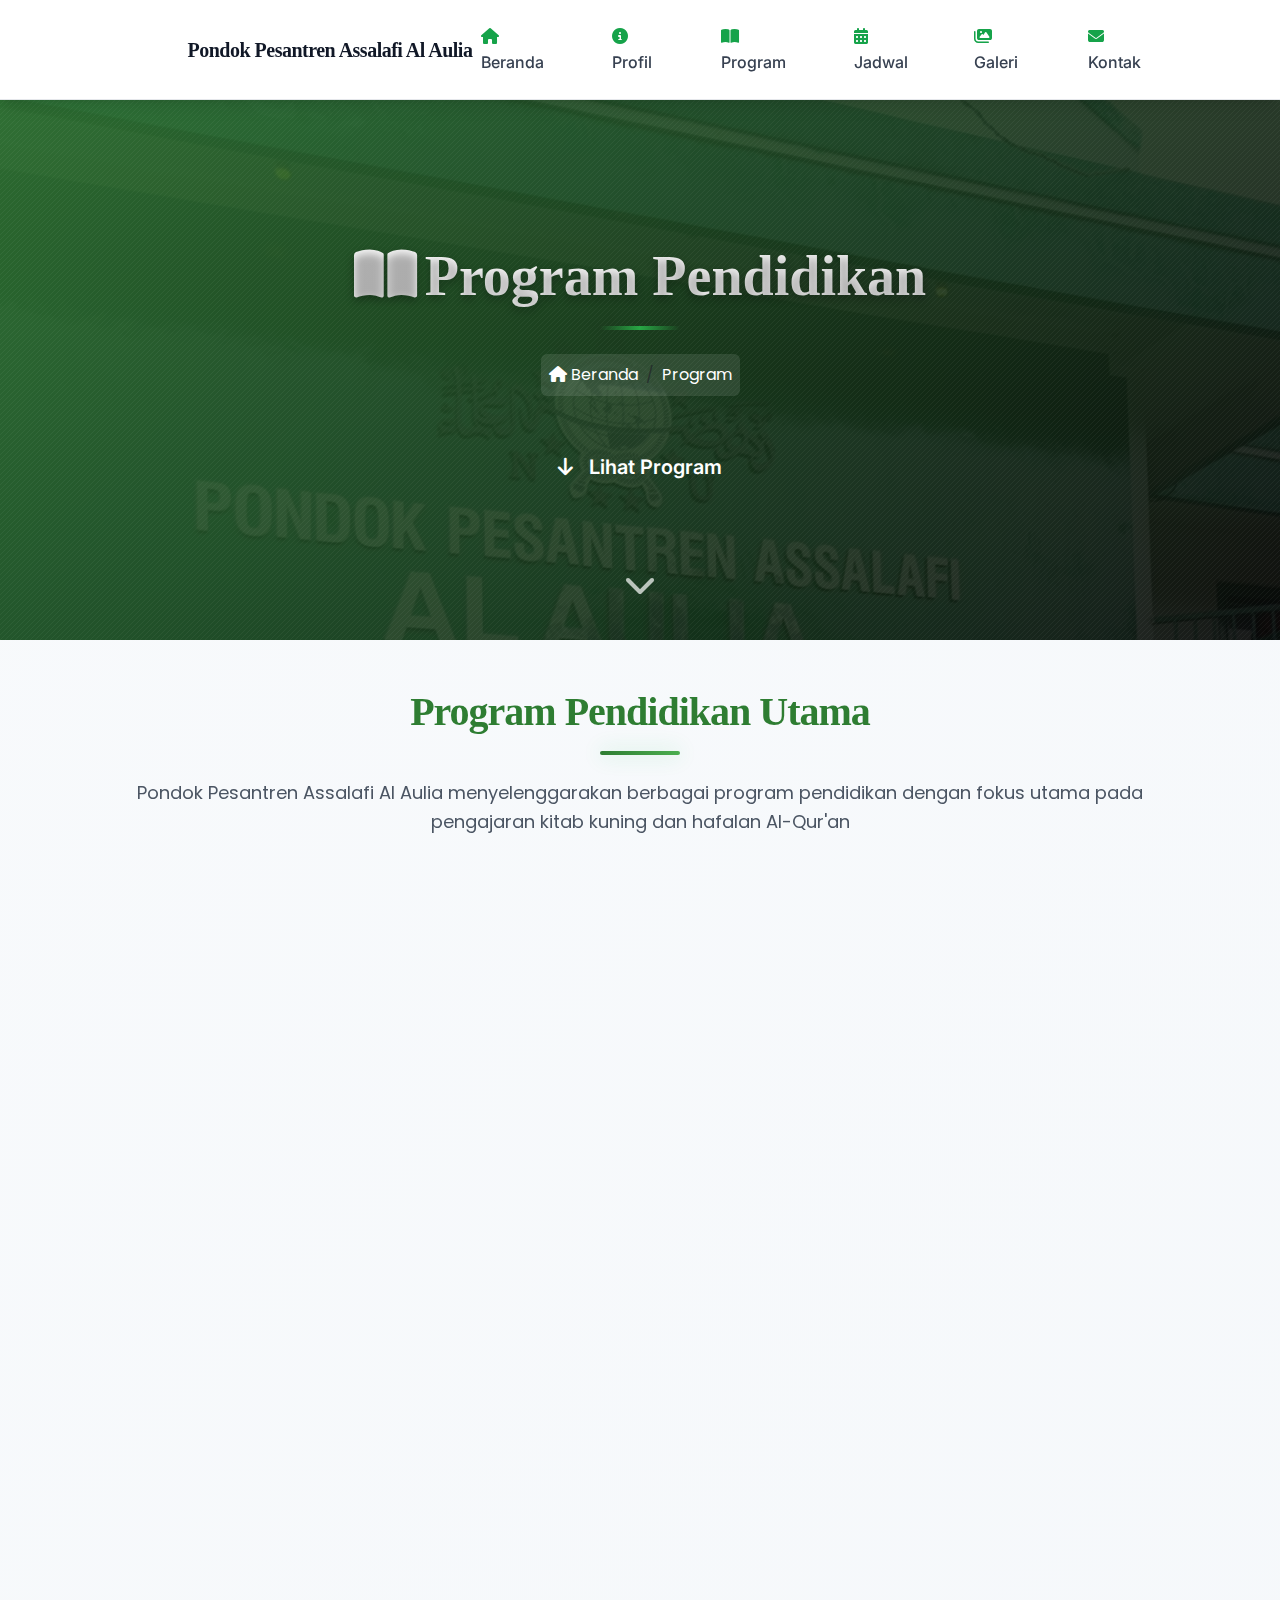
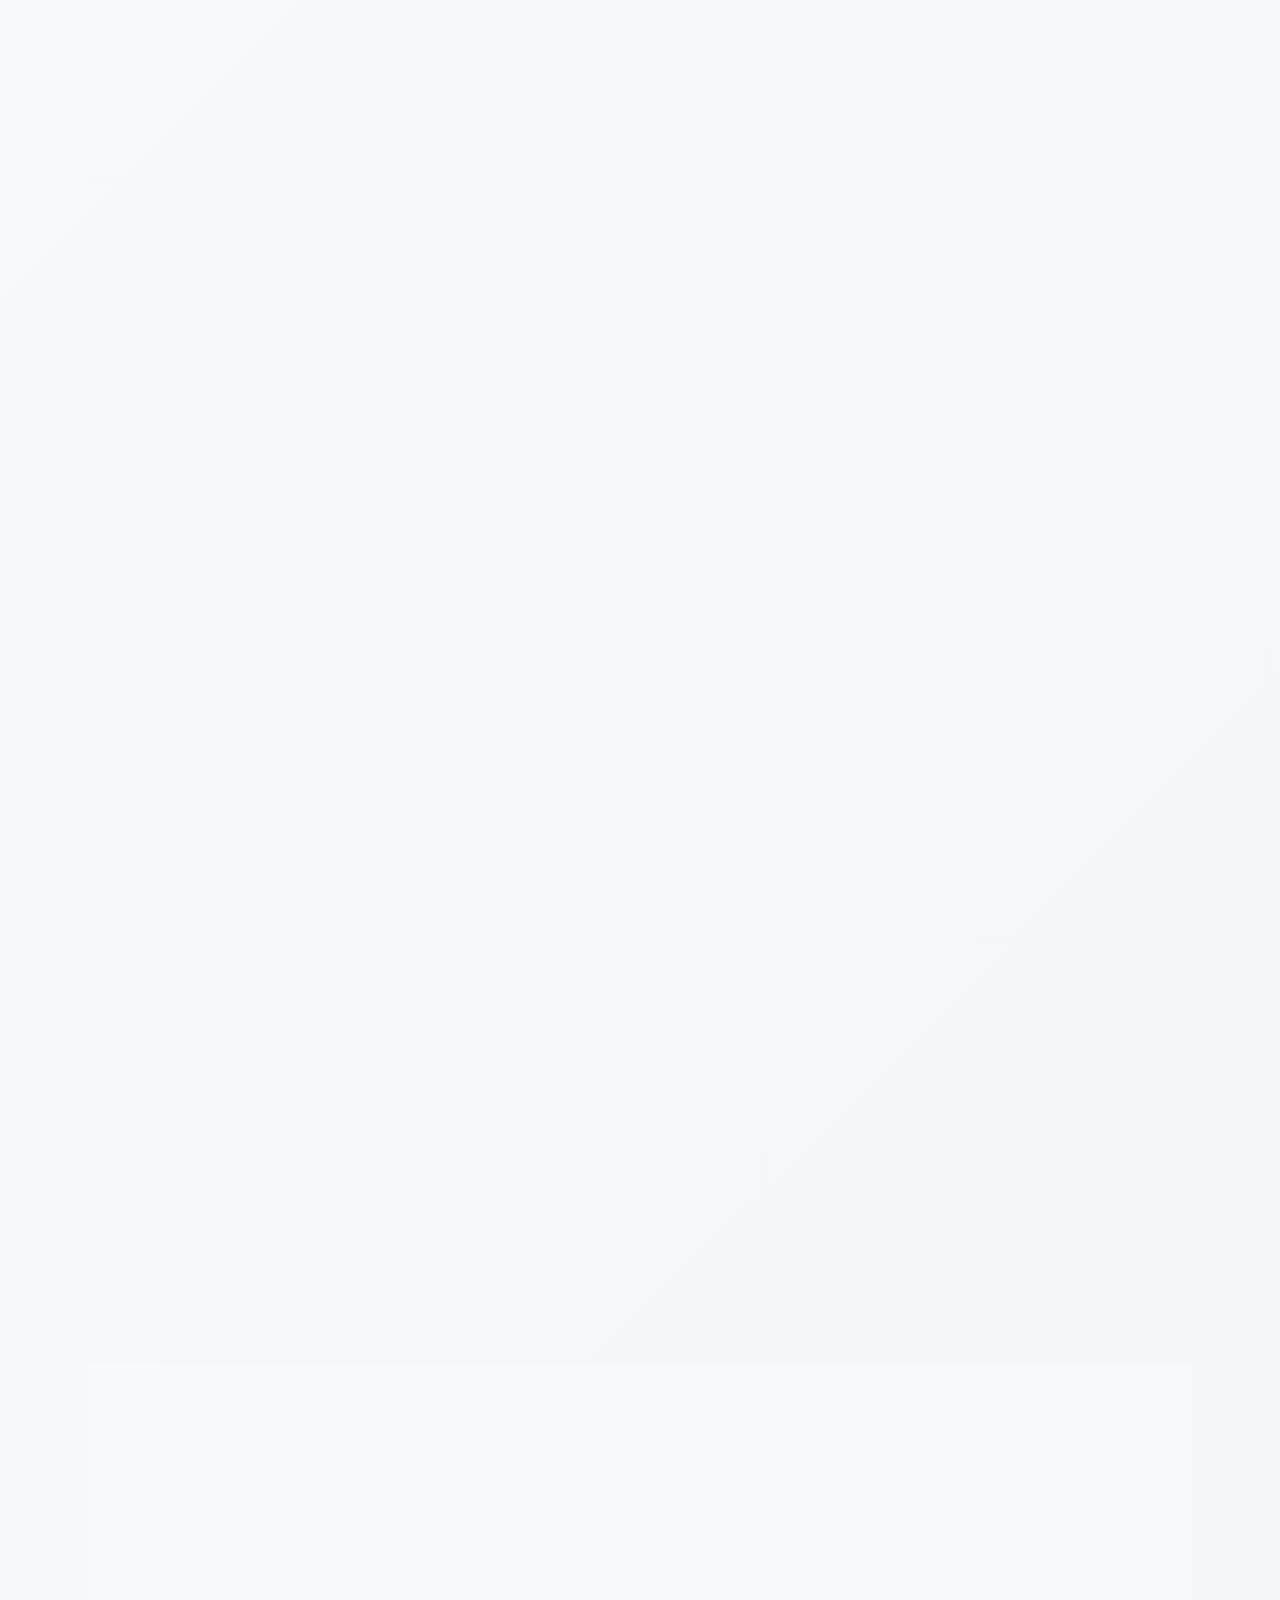
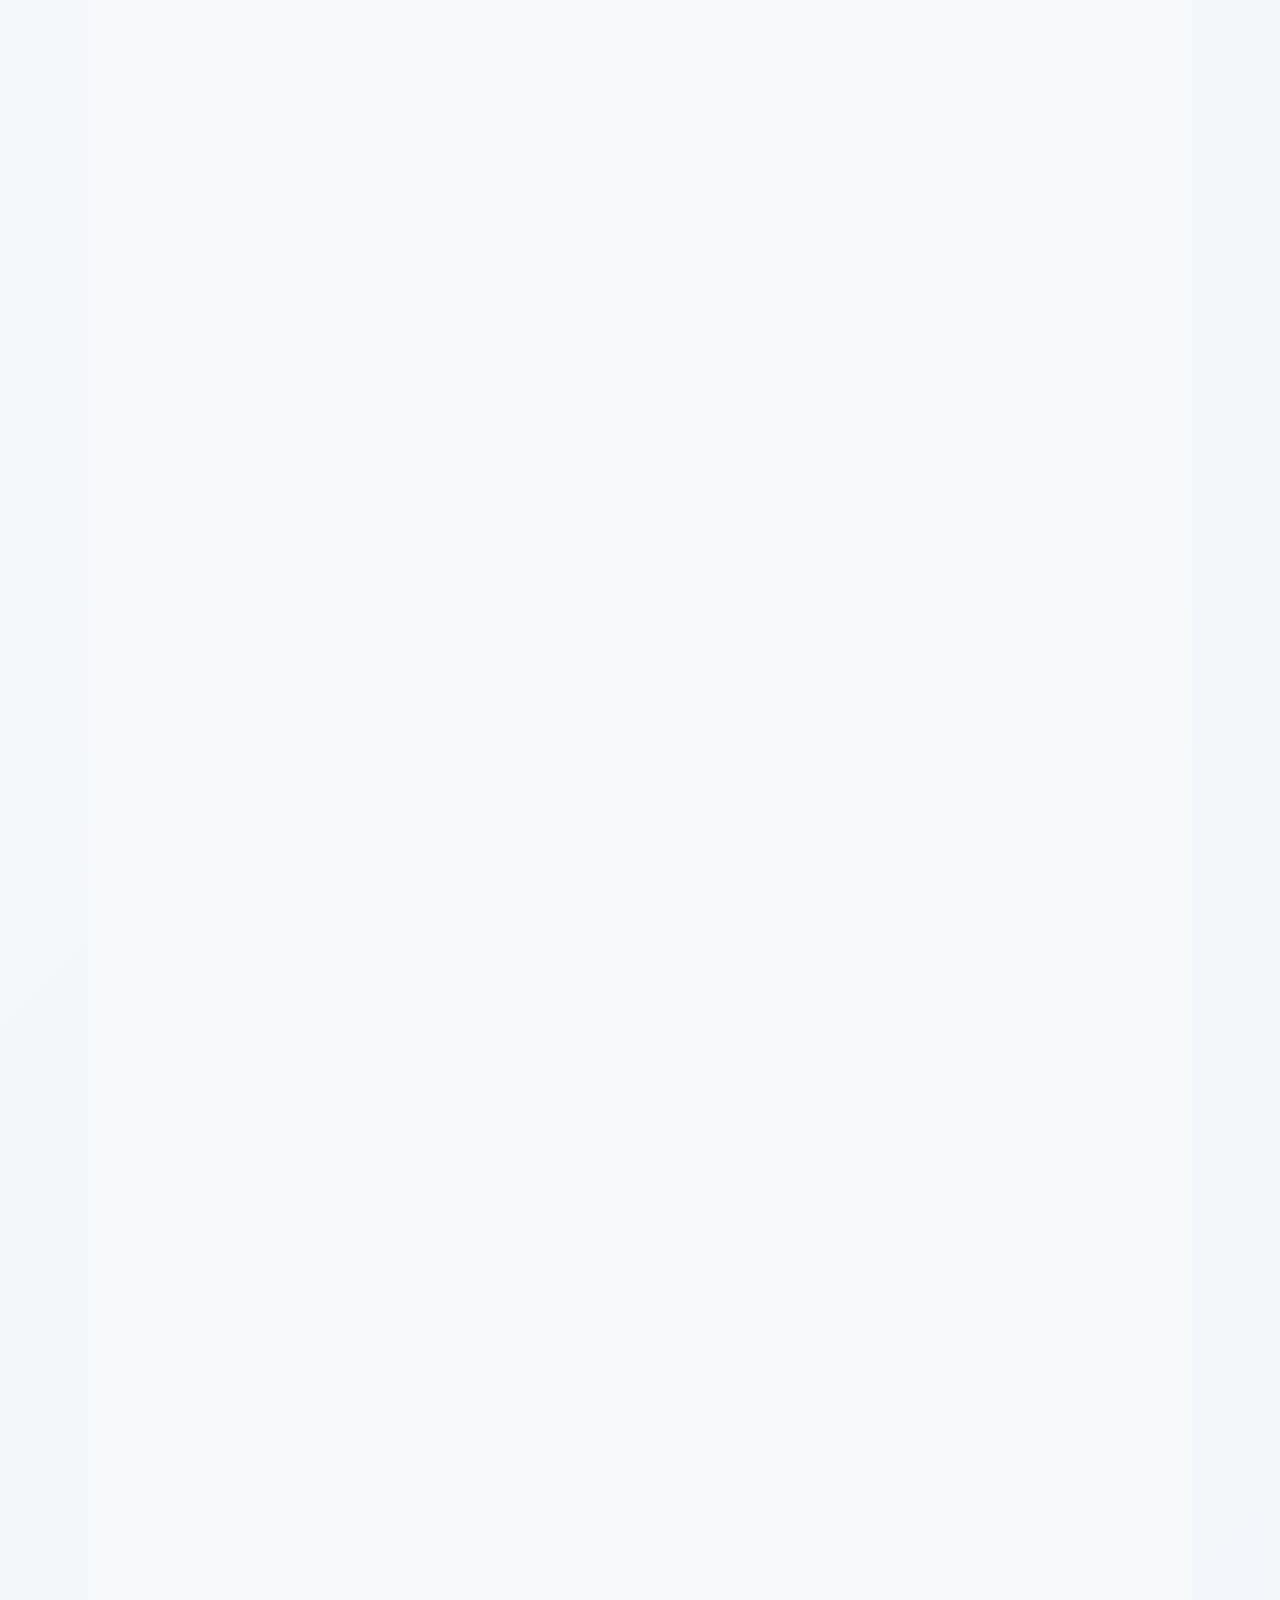
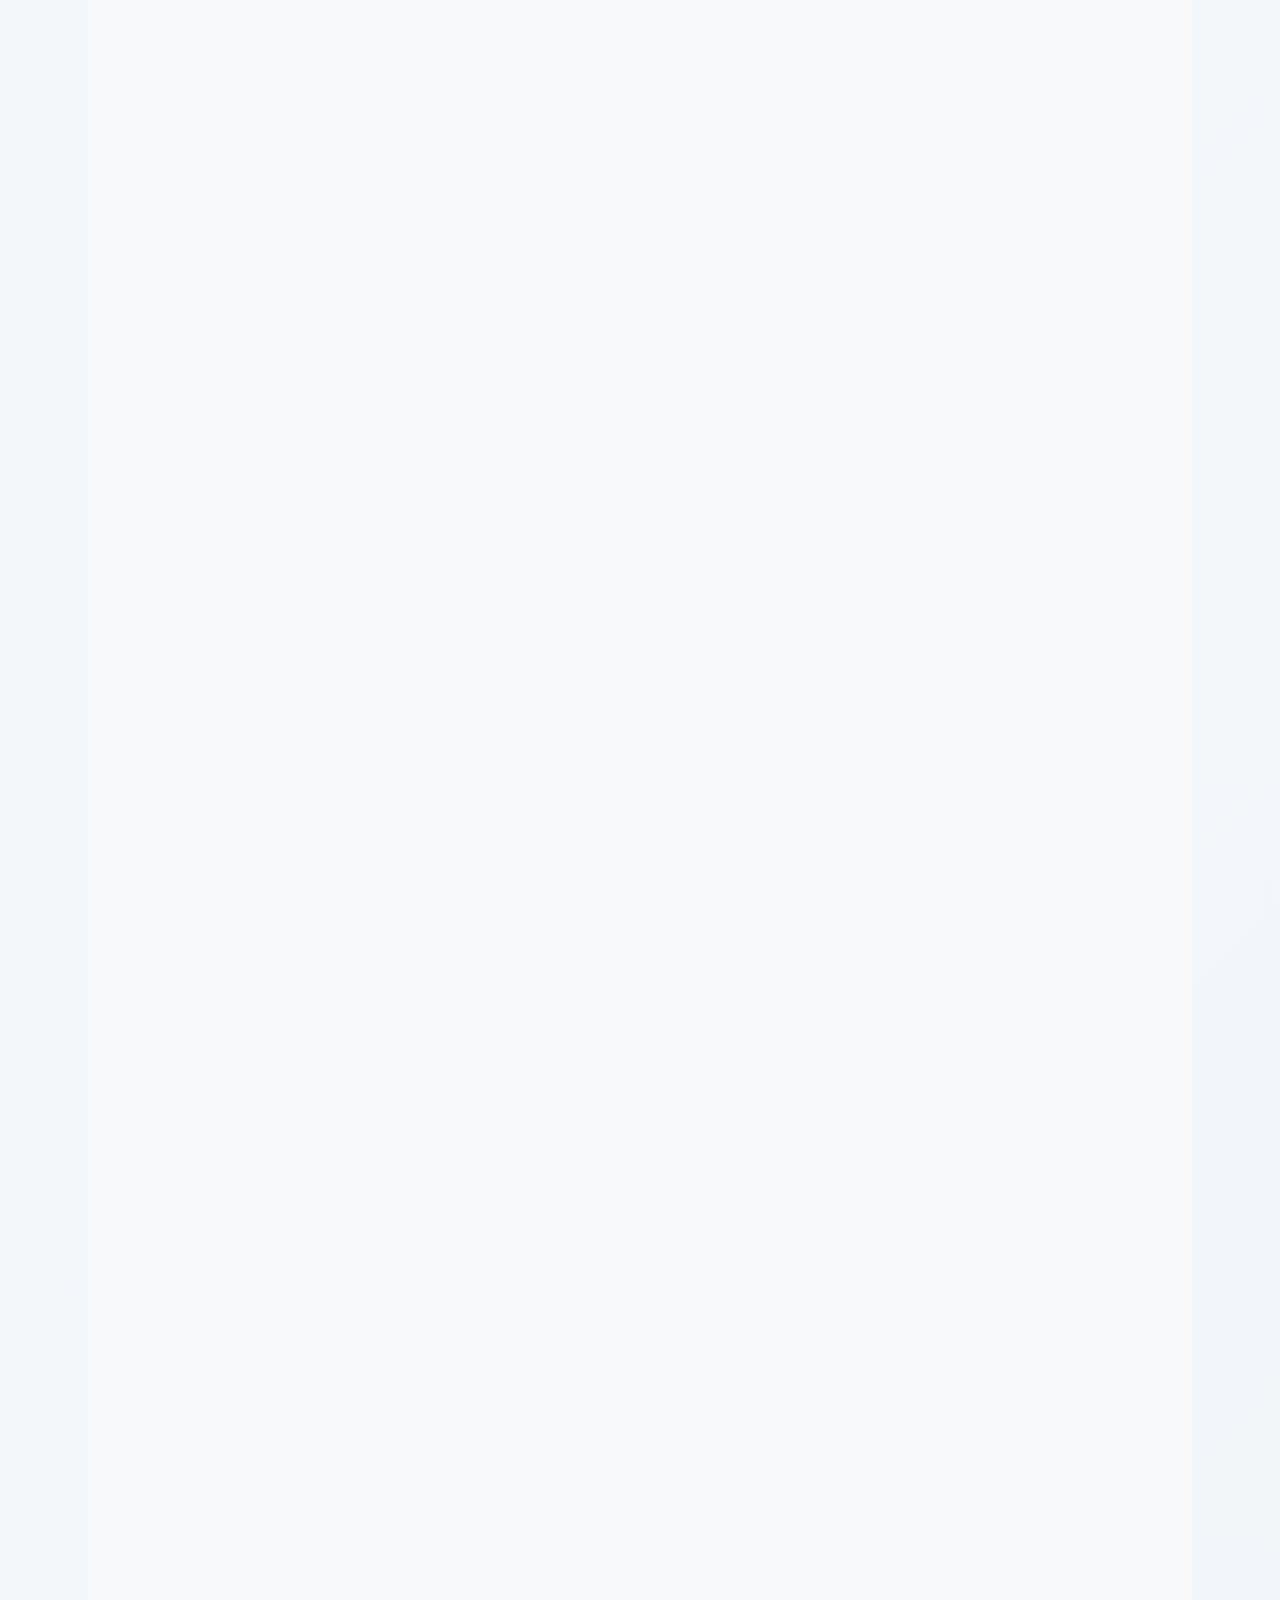
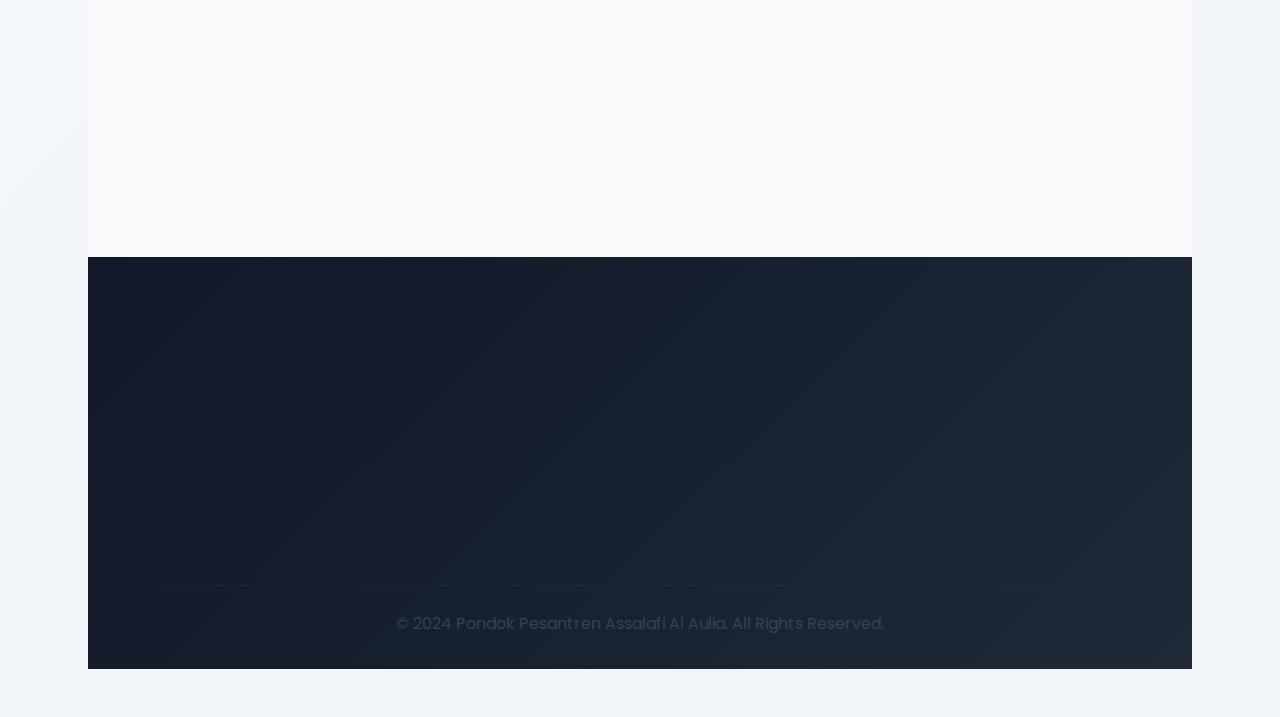
<file: program_backup.html>
<!DOCTYPE html>
<html lang="id">
<head>
    <meta charset="UTF-8" />
    <meta name="viewport" content="width=device-width, initial-scale=1" />
    <title>Program Pendidikan - Pondok Pesantren Assalafi Al Aulia</title>
    <!-- Bootstrap 5 CSS -->
    <link href="https://cdn.jsdelivr.net/npm/bootstrap@5.3.0/dist/css/bootstrap.min.css" rel="stylesheet" />
    <!-- Font Awesome Icons -->
    <link rel="stylesheet" href="https://cdnjs.cloudflare.com/ajax/libs/font-awesome/6.4.0/css/all.min.css" />
    <link rel="stylesheet" href="assets/css/fontawesome-fonts.css" />
    <!-- Google Fonts -->
    <link rel="preconnect" href="https://fonts.googleapis.com">
    <link rel="preconnect" href="https://fonts.gstatic.com" crossorigin>
    <link href="https://fonts.googleapis.com/css2?family=Amiri:ital,wght@0,400;0,700;1,400&family=Poppins:wght@300;400;500;600;700&display=swap" rel="stylesheet">
    <!-- AOS Animation Library -->
    <link href="https://unpkg.com/aos@2.3.1/dist/aos.css" rel="stylesheet">
    <!-- Custom CSS -->
    <link rel="stylesheet" href="assets/css/style.css" />
    <link rel="stylesheet" href="assets/css/custom.css">
    <link rel="stylesheet" href="assets/css/program-enhanced.css">
    <link rel="icon" href="foto/aulia1.png" type="image/png" />
    <style>
        :root {
            --primary-color: #2e7d32;
            --primary-dark: #1b5e20;
            --primary-light: #4caf50;
            --secondary-color: #f9a825;
            --text-dark: #212121;
            --text-light: #f5f5f5;
            --bg-light: #f8f9fa;
            --bg-dark: #343a40;
        }
        
        body {
            font-family: 'Poppins', sans-serif;
            color: var(--text-dark);
            overflow-x: hidden;
        }
        
        /* Arabic Font for Quotes */
        .arabic-text {
            font-family: 'Amiri', serif;
            direction: rtl;
        }
        
        /* Section Styling */
        .section-title {
            position: relative;
            margin-bottom: 1.5rem;
            font-weight: 700;
            color: var(--primary-color);
        }
        
        .section-title::after {
            content: '';
            display: block;
            width: 80px;
            height: 4px;
            background: linear-gradient(90deg, var(--primary-color), var(--primary-light));
            margin: 15px auto 0;
            border-radius: 2px;
        }
        
        /* Card Styling */
        .card {
            border: none;
            border-radius: 15px;
            overflow: hidden;
            box-shadow: 0 10px 20px rgba(0,0,0,0.05);
            transition: all 0.3s ease;
        }
        
        .card:hover {
            transform: translateY(-10px);
            box-shadow: 0 15px 30px rgba(0,0,0,0.1);
        }
        
        .card-title {
            font-weight: 600;
            margin-bottom: 1rem;
            color: var(--primary-color);
            border-bottom: 2px solid var(--primary-light);
            padding-bottom: 0.5rem;
            display: inline-block;
        }
        
        .card-body {
            padding: 1.5rem;
        }
        
        /* Program Cards Special Styling */
        .program-card {
            position: relative;
            overflow: hidden;
        }
        
        .program-card::before {
            content: '';
            position: absolute;
            top: 0;
            left: 0;
            width: 100%;
            height: 5px;
            background: linear-gradient(90deg, var(--primary-color), var(--primary-light));
        }
        
        /* Kitab List Styling */
        .kitab-list {
            list-style: none;
            padding-left: 0;
        }
        
        .kitab-list li {
            padding: 8px 0;
            border-bottom: 1px dashed rgba(0,0,0,0.1);
            position: relative;
            padding-left: 25px;
        }
        
        .kitab-list li:last-child {
            border-bottom: none;
        }
        
        .kitab-list li::before {
            content: '\f02d';
            font-family: 'Font Awesome 5 Free';
            font-weight: 900;
            position: absolute;
            left: 0;
            color: var(--primary-color);
        }
        
        /* Page Header Enhancement */
        .page-header {
            position: relative;
            background-attachment: fixed !important;
        }
        
        .page-header::before {
            content: '';
            position: absolute;
            top: 0;
            left: 0;
            width: 100%;
            height: 100%;
            background: linear-gradient(135deg, rgba(46, 125, 50, 0.8), rgba(0, 0, 0, 0.7));
            z-index: 1;
        }
        
        .page-header .container {
            position: relative;
            z-index: 3;
        }
        
        /* Icon Circle */
        .icon-circle {
            width: 50px;
            height: 50px;
            border-radius: 50%;
            display: flex;
            align-items: center;
            justify-content: center;
            font-size: 1.25rem;
        }
        
        /* Progress Track */
        .progress-track {
            display: flex;
            flex-direction: column;
        }
        
        .progress-item {
            display: flex;
            margin-bottom: 15px;
            position: relative;
        }
        
        .progress-item:not(:last-child):after {
            content: '';
            position: absolute;
            left: 14px;
            top: 30px;
            height: calc(100% - 15px);
            width: 2px;
            background-color: #e9ecef;
        }
        
        .progress-item.active:not(:last-child):after {
            background-color: var(--primary-color);
        }
        
        .progress-marker {
            width: 30px;
            height: 30px;
            border-radius: 50%;
            background-color: #e9ecef;
            color: #495057;
            display: flex;
            align-items: center;
            justify-content: center;
            font-weight: bold;
            margin-right: 15px;
            z-index: 1;
        }
        
        .progress-item.active .progress-marker {
            background-color: var(--primary-color);
            color: white;
        }
        
        .progress-text {
            padding-top: 3px;
        }
        
        .progress-title {
            margin: 0;
            font-size: 1rem;
        }
        
        .progress-desc {
            margin: 0;
            font-size: 0.85rem;
            color: #6c757d;
        }
        
        /* Kitab Pills Styling */
        .kitab-container {
            margin-top: 20px;
        }
        
        .kitab-category {
            margin-bottom: 20px;
        }
        
        .kitab-category h5 {
            font-size: 1.1rem;
            margin-bottom: 10px;
            color: var(--text-dark);
        }
        
        .kitab-pills {
            display: flex;
            flex-wrap: wrap;
            gap: 8px;
        }
        
        .kitab-pill {
            background-color: #f8f9fa;
            border: 1px solid rgba(0,0,0,0.1);
            border-radius: 20px;
            padding: 5px 12px;
            font-size: 0.85rem;
            transition: all 0.3s ease;
        }
        
        .kitab-pill:hover {
            background-color: var(--secondary-color);
            color: white;
            transform: translateY(-2px);
        }
        
        /* Scroll Animation */
        @keyframes bounce {
            0%, 20%, 50%, 80%, 100% {
                transform: translateY(0) translateX(-50%);
            }
            40% {
                transform: translateY(-20px) translateX(-50%);
            }
            60% {
                transform: translateY(-10px) translateX(-50%);
            }
        }
        
        /* Responsive Adjustments */
        @media (max-width: 768px) {
            .section-title {
                font-size: 1.8rem;
            }
            
            .card {
                margin-bottom: 20px;
            }
        }
    </style>
</head>
<body>
    <!-- Preloader -->
    <div id="preloader">
        <div class="spinner-border text-success" role="status">
            <span class="visually-hidden">Loading...</span>
        </div>
    </div>

    <!-- Header -->
    <nav class="navbar navbar-expand-lg fixed-top">
        <div class="container">
            <a class="navbar-brand d-flex align-items-center" href="index.html">
                <img src="foto/aulia1.png" alt="Logo Pondok Pesantren Assalafi Al Aulia" class="me-2" style="height: 45px;" />
                <span class="fw-bold">Pondok Pesantren Assalafi Al Aulia</span>
            </a>
            <button class="navbar-toggler" type="button" data-bs-toggle="collapse" data-bs-target="#navbarNav" aria-controls="navbarNav" aria-expanded="false" aria-label="Toggle navigation">
                <span class="navbar-toggler-icon"></span>
            </button>
            <div class="collapse navbar-collapse" id="navbarNav">
                <ul class="navbar-nav ms-auto">
                    <li class="nav-item">
                        <a class="nav-link" href="index.html"><i class="fas fa-home me-1"></i> Beranda</a>
                    </li>
                    <li class="nav-item">
                        <a class="nav-link" href="profil.html"><i class="fas fa-info-circle me-1"></i> Profil</a>
                    </li>
                    <li class="nav-item">
                        <a class="nav-link active" href="program.html"><i class="fas fa-book-open me-1"></i> Program</a>
                    </li>
                    <li class="nav-item">
                        <a class="nav-link" href="jadwal.html"><i class="fas fa-calendar-alt me-1"></i> Jadwal</a>
                    </li>
                    <li class="nav-item">
                        <a class="nav-link" href="galeri.html"><i class="fas fa-images me-1"></i> Galeri</a>
                    </li>
                    <li class="nav-item">
                        <a class="nav-link" href="kontak.html"><i class="fas fa-envelope me-1"></i> Kontak</a>
                    </li>
                </ul>
            </div>
        </div>
    </nav>

    <!-- Page Header -->
    <section class="page-header d-flex align-items-center justify-content-center" style="background: linear-gradient(rgba(0, 0, 0, 0.65), rgba(0, 0, 0, 0.65)), url('foto/aulia1.png'); background-size: cover; background-position: center; background-repeat: no-repeat; min-height: 60vh; position: relative; overflow: hidden;">
        <div class="page-header-pattern position-absolute" style="background-image: url('[data-uri]'); top: 0; left: 0; width: 100%; height: 100%; opacity: 0.5; z-index: 1;"></div>
        <div class="container position-relative" style="z-index: 2;">
            <div class="row">
                <div class="col-12 text-center">
                    <h1 class="fw-bold text-white mb-3" style="font-size: 3.5rem; text-shadow: 0 4px 8px rgba(0,0,0,0.3); background: linear-gradient(135deg, #ffffff, #e6e6e6); -webkit-background-clip: text; -webkit-text-fill-color: transparent; animation: fadeInDown 1s ease-out;">
                        <i class="fas fa-book-open me-2"></i>Program Pendidikan
                    </h1>
                    <div class="divider mx-auto mb-4" style="width: 80px; height: 4px; background: linear-gradient(90deg, transparent, #28a745, transparent);"></div>
                    <nav aria-label="breadcrumb" class="animated fadeInUp" style="animation-delay: 0.3s;">
                        <ol class="breadcrumb justify-content-center bg-transparent p-2 rounded" style="display: inline-flex; background-color: rgba(255,255,255,0.1) !important;">
                            <li class="breadcrumb-item"><a href="index.html" class="text-decoration-none text-white"><i class="fas fa-home me-1"></i>Beranda</a></li>
                            <li class="breadcrumb-item active text-white" aria-current="page">Program</li>
                        </ol>
                    </nav>
                    <div class="mt-4 animated fadeInUp" style="animation-delay: 0.5s;">
                        <a href="#program-section" class="btn btn-outline-light btn-lg px-4 rounded-pill" style="border-width: 2px; transition: all 0.3s ease;">
                            <i class="fas fa-arrow-down me-2"></i>Lihat Program
                        </a>
                    </div>
                </div>
            </div>
        </div>
        <div class="scroll-down position-absolute" style="bottom: 30px; left: 50%; transform: translateX(-50%); z-index: 3; animation: bounce 2s infinite;">
            <a href="#program-section" class="text-white" style="font-size: 2rem; opacity: 0.7;">
                <i class="fas fa-chevron-down"></i>
            </a>
        </div>
    </section>

    <!-- Program Pendidikan -->
    <section class="py-5" id="program-section">
        <div class="container">
            <div class="row">
                <div class="col-12 text-center mb-5" data-aos="fade-up">
                    <h2 class="section-title">Program Pendidikan Utama</h2>
                    <p class="lead">Pondok Pesantren Assalafi Al Aulia menyelenggarakan berbagai program pendidikan dengan fokus utama pada pengajaran kitab kuning dan hafalan Al-Qur'an</p>
                </div>
            </div>
            
            <!-- Quote Section -->
            <div class="row mb-5">
                <div class="col-12">
                    <div class="card bg-light" data-aos="fade-up" data-aos-delay="100">
                        <div class="card-body text-center">
                            <i class="fas fa-quote-left fa-2x text-success mb-3"></i>
                            <p class="arabic-text mb-2" style="font-size: 1.5rem;">مَنْ سَلَكَ طَرِيقًا يَلْتَمِسُ فِيهِ عِلْمًا سَهَّلَ اللَّهُ لَهُ بِهِ طَرِيقًا إِلَى الْجَنَّةِ</p>
                            <p class="mb-0 fst-italic">"Barangsiapa menempuh jalan untuk mencari ilmu, maka Allah akan memudahkan baginya jalan menuju surga."</p>
                            <small class="text-muted">- HR. Muslim -</small>
                        </div>
                    </div>
                </div>
            </div>
            
            <div class="row">
                <div class="col-md-6 mb-4" data-aos="fade-right" data-aos-delay="200">
                    <div class="card h-100 program-card">
                        <div class="card-body">
                            <div class="d-flex align-items-center mb-3">
                                <span class="icon-circle bg-success text-white me-3">
                                    <i class="fas fa-school"></i>
                                </span>
                                <h3 class="card-title text-success mb-0">Madrasah Diniyah</h3>
                            </div>
                            <p class="card-text">Program pendidikan formal yang mengajarkan ilmu-ilmu agama Islam dengan kurikulum yang terstruktur. Terdiri dari tiga jenjang:</p>
                            <ul class="list-group list-group-flush mb-3">
                                <li class="list-group-item bg-transparent border-0 ps-0">
                                    <i class="fas fa-circle-check text-success me-2"></i>
                                    <strong>Ula (Dasar)</strong> - Tingkat pemula untuk santri baru
                                </li>
                                <li class="list-group-item bg-transparent border-0 ps-0">
                                    <i class="fas fa-circle-check text-success me-2"></i>
                                    <strong>Wustho (Menengah)</strong> - Tingkat lanjutan
                                </li>
                                <li class="list-group-item bg-transparent border-0 ps-0">
                                    <i class="fas fa-circle-check text-success me-2"></i>
                                    <strong>Ulya (Tinggi)</strong> - Tingkat mahir
                                </li>
                            </ul>
                            
                            <div class="alert alert-light border-start border-success border-4 mb-4">
                                <p class="mb-0">
                                    <i class="fas fa-info-circle text-success me-2"></i>
                                    Santri akan mempelajari berbagai disiplin ilmu agama melalui kitab-kitab klasik
                                </p>
                            </div>
                            
                            <h5 class="mt-4 mb-3"><i class="fas fa-book-open text-success me-2"></i>Fan-Fan Ilmu yang Dipelajari:</h5>
                            <div class="row">
                                <div class="col-md-6">
                                    <ul class="kitab-list">
                                        <li><strong>Tauhid</strong> – Keesaan Allah</li>
                                        <li><strong>Fiqih</strong> – Hukum syariat</li>
                                        <li><strong>Tafsir</strong> – Penafsiran Al-Qur'an</li>
                                        <li><strong>Hadits</strong> – Kajian sunnah Nabi</li>
                                    </ul>
                                </div>
                                <div class="col-md-6">
                                    <ul class="kitab-list">
                                        <li><strong>Nahwu</strong> – Tata bahasa Arab</li>
                                        <li><strong>Shorof</strong> – Morfologi Arab</li>
                                        <li><strong>Akhlak</strong> – Pembinaan adab</li>
                                        <li><strong>Tarikh</strong> – Sejarah Islam</li>
                                    </ul>
                                </div>
                            </div>
<p>
    Santri akan mempelajari berbagai disiplin ilmu agama melalui kitab-kitab klasik, meliputi fan-fan ilmu berikut:
</p>
<ul class="card-text">
    <li><strong>Tauhid</strong> – ilmu tentang keesaan Allah dan dasar-dasar aqidah Islam.</li>
    <li><strong>Fiqih</strong> – hukum-hukum syariat dalam ibadah dan muamalah.</li>
    <li><strong>Ushul Fiqih</strong> – kaidah-kaidah dalam menetapkan hukum syariat.</li>
    <li><strong>Tafsir</strong> – penafsiran Al-Qur’an.</li>
    <li><strong>Hadits</strong> – kajian sabda dan sunnah Nabi ﷺ.</li>
    <li><strong>Mustholah Hadits</strong> – ilmu tentang istilah dan kaidah dalam memahami hadits.</li>
    <li><strong>Akhlak & Tasawuf</strong> – pembinaan adab, budi pekerti, dan pembersihan hati.</li>
    <li><strong>Nahwu</strong> – tata bahasa Arab.</li>
    <li><strong>Shorof</strong> – perubahan bentuk kata dalam bahasa Arab.</li>
    <li><strong>Balaghah</strong> – seni dan keindahan bahasa Arab, meliputi:
        <ul>
            <li><em>Bayan</em> – gaya bahasa dalam menjelaskan makna.</li>
            <li><em>Ma’ani</em> – kaidah susunan kalimat sesuai situasi.</li>
            <li><em>Badi’</em> – keindahan dan variasi bahasa.</li>
        </ul>
    </li>
    <li><strong>Mantiq</strong> – ilmu logika untuk mengatur pola pikir.</li>
    <li><strong>Tarikh Islam</strong> – sejarah perkembangan Islam.</li>
    <li><strong>Tajwid</strong> – tata cara membaca Al-Qur’an dengan benar.</li>
    <li><strong>Munadzarah</strong> – latihan debat dan diskusi ilmiah untuk melatih keberanian dan retorika.</li>
    <li><strong>Insyā’ (Insya’/Insiyqoq)</strong> – latihan menulis dan mengarang dalam bahasa Arab.</li>
</ul>
                        </div>
                    </div>
                </div>
                

    <!-- Fokus Kitab Kuning -->
    <section class="py-5 bg-light">
        <div class="container">
            <div class="row">
                <div class="col-12 text-center mb-5" data-aos="fade-up">
                    <h2 class="section-title">Fokus Pengajaran Kitab Kuning</h2>
                    <p class="lead mt-4">Sebagai pesantren salafiyah Ahlusunah wal Jamaah, kami memberikan perhatian khusus pada pengajaran kitab kuning sebagai sumber ilmu agama Islam yang otentik.</p>
                    
                    <!-- Filter Buttons -->
                    <div class="kitab-filter mt-4 mb-5">
                        <button class="btn btn-sm btn-success active mx-1 filter-btn" data-filter="all">Semua</button>
                        <button class="btn btn-sm btn-outline-success mx-1 filter-btn" data-filter="dasar">Dasar</button>
                        <button class="btn btn-sm btn-outline-success mx-1 filter-btn" data-filter="menengah">Menengah</button>
                        <button class="btn btn-sm btn-outline-success mx-1 filter-btn" data-filter="lanjutan">Lanjutan</button>
                    </div>
                </div>
            </div>
            
            <div class="row kitab-cards">
                <!-- Fiqih -->
                <div class="col-md-4 mb-4" data-aos="fade-up" data-aos-delay="100" data-category="all dasar menengah lanjutan">
                    <div class="card h-100 shadow-sm" style="border-radius: 15px; overflow: hidden; transition: all 0.3s ease; border: none;">
                        <div class="card-header bg-success text-white p-3" style="position: relative; overflow: hidden;">
                            <div class="d-flex align-items-center position-relative" style="z-index: 2;">
                                <div style="width: 45px; height: 45px; border-radius: 50%; background: rgba(255,255,255,0.9); display: flex; align-items: center; justify-content: center; margin-right: 15px; box-shadow: 0 2px 5px rgba(0,0,0,0.1);">
                                    <i class="fas fa-book text-success" style="font-size: 1.2rem;"></i>
                                </div>
                                <h4 class="card-title mb-0 fw-bold">Fiqih</h4>
                            </div>
                            <div style="position: absolute; top: -20px; right: -20px; width: 100px; height: 100px; background: rgba(255,255,255,0.1); border-radius: 50%;"></div>
                            <div style="position: absolute; bottom: -30px; left: -30px; width: 120px; height: 120px; background: rgba(255,255,255,0.05); border-radius: 50%;"></div>
                        </div>
                        <div class="card-body p-0">
                            <div class="p-3 bg-light" style="border-bottom: 1px solid rgba(0,0,0,0.05);">
                                <p class="small text-muted mb-0">Ilmu tentang hukum-hukum syariat dalam ibadah dan muamalah</p>
                            </div>
                            <ul class="list-group list-group-flush">
                                <li class="list-group-item d-flex justify-content-between align-items-center p-3 border-0 border-bottom">
                                    <div class="d-flex align-items-center">
                                        <span class="badge bg-success rounded-circle me-2" style="width: 8px; height: 8px; padding: 0;"></span>
                                        <span>Safinatun Najah</span>
                                    </div>
                                    <span class="badge bg-success rounded-pill px-3">Dasar</span>
                                </li>
                                <li class="list-group-item d-flex justify-content-between align-items-center p-3 border-0 border-bottom">
                                    <div class="d-flex align-items-center">
                                        <span class="badge bg-info rounded-circle me-2" style="width: 8px; height: 8px; padding: 0;"></span>
                                        <span>Fathul Qorib</span>
                                    </div>
                                    <span class="badge bg-info rounded-pill px-3">Menengah</span>
                                </li>
                                <li class="list-group-item d-flex justify-content-between align-items-center p-3 border-0 border-bottom">
                                    <div class="d-flex align-items-center">
                                        <span class="badge bg-info rounded-circle me-2" style="width: 8px; height: 8px; padding: 0;"></span>
                                        <span>Tanwirul Qulub</span>
                                    </div>
                                    <span class="badge bg-info rounded-pill px-3">Menengah</span>
                                </li>
                                <li class="list-group-item d-flex justify-content-between align-items-center p-3 border-0 border-bottom">
                                    <div class="d-flex align-items-center">
                                        <span class="badge bg-secondary rounded-circle me-2" style="width: 8px; height: 8px; padding: 0;"></span>
                                        <span>Nihayatul Zain</span>
                                    </div>
                                    <span class="badge bg-secondary rounded-pill px-3">Lanjutan</span>
                                </li>
                                <li class="list-group-item d-flex justify-content-between align-items-center p-3 border-0">
                                    <div class="d-flex align-items-center">
                                        <span class="badge bg-secondary rounded-circle me-2" style="width: 8px; height: 8px; padding: 0;"></span>
                                        <span>Bajuri</span>
                                    </div>
                        <span class="badge bg-secondary rounded-pill px-3">Lanjutan</span>
                    </li>
                    <li class="list-group-item d-flex justify-content-between align-items-center p-3 border-0">
                        <div class="d-flex align-items-center">
                            <span class="badge bg-secondary rounded-circle me-2" style="width: 8px; height: 8px; padding: 0;"></span>
                            <span>Fathul Wahab</span>
                        </div>
                        <span class="badge bg-secondary rounded-pill px-3">Lanjutan</span>
                    </li>
                </ul>
            </div>
        </div>
    </div>

    <!-- Ushul Fiqih -->
    <div class="col-md-4 mb-4" data-aos="fade-up" data-aos-delay="200" data-category="all">
        <div class="card h-100 shadow-sm" style="border-radius: 15px; overflow: hidden; transition: transform 0.3s; border: none;">
            <div class="card-header bg-success text-white p-3" style="position: relative; overflow: hidden;">
                <div class="d-flex align-items-center position-relative" style="z-index: 2;">
                    <div style="width: 45px; height: 45px; border-radius: 50%; background: rgba(255,255,255,0.9); display: flex; align-items: center; justify-content: center; margin-right: 15px; box-shadow: 0 2px 5px rgba(0,0,0,0.1);">
                        <i class="fas fa-balance-scale text-success" style="font-size: 1.2rem;"></i>
                    </div>
                    <h4 class="card-title mb-0 fw-bold">Ushul Fiqih</h4>
                </div>
                <div style="position: absolute; top: -20px; right: -20px; width: 100px; height: 100px; background: rgba(255,255,255,0.1); border-radius: 50%;"></div>
                <div style="position: absolute; bottom: -30px; left: -30px; width: 120px; height: 120px; background: rgba(255,255,255,0.05); border-radius: 50%;"></div>
            </div>
            <div class="card-body p-0">
                <div class="p-3 bg-light" style="border-bottom: 1px solid rgba(0,0,0,0.05);">
                    <p class="small text-muted mb-0">Metodologi penetapan hukum Islam dari sumber-sumbernya</p>
                </div>
                <ul class="list-group list-group-flush">
                    <li class="list-group-item d-flex justify-content-between align-items-center p-3 border-0 border-bottom">
                        <div class="d-flex align-items-center">
                            <span class="badge bg-primary rounded-circle me-2" style="width: 8px; height: 8px; padding: 0;"></span>
                            <span>Al-Waraqat</span>
                        </div>
                        <span class="badge bg-primary rounded-pill px-3">Dasar</span>
                    </li>
                    <li class="list-group-item d-flex justify-content-between align-items-center p-3 border-0 border-bottom">
                        <div class="d-flex align-items-center">
                            <span class="badge bg-info rounded-circle me-2" style="width: 8px; height: 8px; padding: 0;"></span>
                            <span>Luma' (Al-Luma')</span>
                        </div>
                        <span class="badge bg-info rounded-pill px-3">Menengah</span>
                    </li>
                    <li class="list-group-item d-flex justify-content-between align-items-center p-3 border-0 border-bottom">
                        <div class="d-flex align-items-center">
                            <span class="badge bg-info rounded-circle me-2" style="width: 8px; height: 8px; padding: 0;"></span>
                            <span>Tanwirul Qulub</span>
                        </div>
                        <span class="badge bg-info rounded-pill px-3">Menengah</span>
                    </li>
                    <li class="list-group-item d-flex justify-content-between align-items-center p-3 border-0">
                        <div class="d-flex align-items-center">
                            <span class="badge bg-secondary rounded-circle me-2" style="width: 8px; height: 8px; padding: 0;"></span>
                            <span>Jam'ul Jawami'</span>
                        </div>
                        <span class="badge bg-secondary rounded-pill px-3">Lanjutan</span>
                    </li>
                </ul>
            </div>
        </div>
    </div>

    <!-- Tauhid -->
    <div class="col-md-4 mb-4" data-aos="fade-up" data-aos-delay="300" data-category="all">
        <div class="card h-100 shadow-sm" style="border-radius: 15px; overflow: hidden; transition: transform 0.3s; border: none;">
            <div class="card-header bg-info text-white p-3" style="position: relative; overflow: hidden;">
                <div class="d-flex align-items-center position-relative" style="z-index: 2;">
                    <div style="width: 45px; height: 45px; border-radius: 50%; background: rgba(255,255,255,0.9); display: flex; align-items: center; justify-content: center; margin-right: 15px; box-shadow: 0 2px 5px rgba(0,0,0,0.1);">
                        <i class="fas fa-star-and-crescent text-info" style="font-size: 1.2rem;"></i>
                    </div>
                    <h4 class="card-title mb-0 fw-bold">Tauhid</h4>
                </div>
                <div style="position: absolute; top: -20px; right: -20px; width: 100px; height: 100px; background: rgba(255,255,255,0.1); border-radius: 50%;"></div>
                <div style="position: absolute; bottom: -30px; left: -30px; width: 120px; height: 120px; background: rgba(255,255,255,0.05); border-radius: 50%;"></div>
            </div>
            <div class="card-body p-0">
                <div class="p-3 bg-light" style="border-bottom: 1px solid rgba(0,0,0,0.05);">
                    <p class="small text-muted mb-0">Ilmu tentang keesaan Allah dan sifat-sifat-Nya</p>
                </div>
                <ul class="list-group list-group-flush">
                    <li class="list-group-item d-flex justify-content-between align-items-center p-3 border-0 border-bottom">
                        <div class="d-flex align-items-center">
                            <span class="badge bg-primary rounded-circle me-2" style="font-size: 8px;"></span>
                            <span>Aqidatul Awam</span>
                        </div>
                        <span class="badge bg-primary rounded-pill px-3">Dasar</span>
                    </li>
                    <li class="list-group-item d-flex justify-content-between align-items-center p-3 border-0 border-bottom">
                        <div class="d-flex align-items-center">
                            <span class="badge bg-info rounded-circle me-2" style="font-size: 8px;"></span>
                            <span>Kifayatul Awam</span>
                        </div>
                        <span class="badge bg-info rounded-pill px-3">Menengah</span>
                    </li>
                    <li class="list-group-item d-flex justify-content-between align-items-center p-3 border-0 border-bottom">
                        <div class="d-flex align-items-center">
                            <span class="badge bg-info rounded-circle me-2" style="font-size: 8px;"></span>
                            <span>Jawharatut Tauhid</span>
                        </div>
                        <span class="badge bg-info rounded-pill px-3">Menengah</span>
                    </li>
                    <li class="list-group-item d-flex justify-content-between align-items-center p-3 border-0">
                        <div class="d-flex align-items-center">
                            <span class="badge bg-secondary rounded-circle me-2" style="font-size: 8px;"></span>
                            <span>Ummul Barahin</span>
                        </div>
                        <span class="badge bg-secondary rounded-pill px-3">Lanjutan</span>
                    </li>
                </ul>
            </div>
        </div>
    </div>

    <!-- Akhlak & Tasawuf -->
    <div class="col-md-4 mb-4" data-aos="fade-up" data-aos-delay="400" data-category="all">
        <div class="card h-100 shadow-sm" style="border-radius: 15px; overflow: hidden; transition: transform 0.3s; border: none;">
            <div class="card-header bg-warning text-white p-3" style="position: relative; overflow: hidden;">
                <div class="d-flex align-items-center position-relative" style="z-index: 2;">
                    <div style="width: 45px; height: 45px; border-radius: 50%; background: rgba(255,255,255,0.9); display: flex; align-items: center; justify-content: center; margin-right: 15px; box-shadow: 0 2px 5px rgba(0,0,0,0.1);">
                        <i class="fas fa-heart text-warning" style="font-size: 1.2rem;"></i>
                    </div>
                    <h4 class="card-title mb-0 fw-bold">Akhlak & Tasawuf</h4>
                </div>
                <div style="position: absolute; top: -20px; right: -20px; width: 100px; height: 100px; background: rgba(255,255,255,0.1); border-radius: 50%;"></div>
                <div style="position: absolute; bottom: -30px; left: -30px; width: 120px; height: 120px; background: rgba(255,255,255,0.05); border-radius: 50%;"></div>
            </div>
            <div class="card-body p-0">
                <div class="p-3 bg-light" style="border-bottom: 1px solid rgba(0,0,0,0.05);">
                    <p class="small text-muted mb-0">Ilmu tentang etika dan spiritualitas dalam Islam</p>
                </div>
                <ul class="list-group list-group-flush">
                    <li class="list-group-item d-flex justify-content-between align-items-center p-3 border-0 border-bottom">
                        <div class="d-flex align-items-center">
                            <span class="badge bg-primary rounded-circle me-2" style="width: 8px; height: 8px; padding: 0;"></span>
                            <span>Ta'limul Muta'allim</span>
                        </div>
                        <span class="badge bg-primary rounded-pill px-3">Dasar</span>
                    </li>
                    <li class="list-group-item d-flex justify-content-between align-items-center p-3 border-0 border-bottom">
                        <div class="d-flex align-items-center">
                            <span class="badge bg-primary rounded-circle me-2" style="width: 8px; height: 8px; padding: 0;"></span>
                            <span>Akhlaqul Banin</span>
                        </div>
                        <span class="badge bg-primary rounded-pill px-3">Dasar</span>
                    </li>
                    <li class="list-group-item d-flex justify-content-between align-items-center p-3 border-0 border-bottom">
                        <div class="d-flex align-items-center">
                            <span class="badge bg-info rounded-circle me-2" style="width: 8px; height: 8px; padding: 0;"></span>
                            <span>Bidayatul Hidayah</span>
                        </div>
                        <span class="badge bg-info rounded-pill px-3">Menengah</span>
                    </li>
                    <li class="list-group-item d-flex justify-content-between align-items-center p-3 border-0">
                        <div class="d-flex align-items-center">
                            <span class="badge bg-secondary rounded-circle me-2" style="width: 8px; height: 8px; padding: 0;"></span>
                            <span>Ihya' Ulumuddin</span>
                        </div>
                        <span class="badge bg-secondary rounded-pill px-3">Lanjutan</span>
                    </li>
                </ul>
            </div>
        </div>
    </div>

    <!-- Nahwu -->
    <div class="col-md-4 mb-4" data-aos="fade-up" data-aos-delay="500" data-category="all">
        <div class="card h-100 shadow-sm" style="border-radius: 15px; overflow: hidden; transition: transform 0.3s; border: none;">
            <div class="card-header bg-danger text-white p-3" style="position: relative; overflow: hidden;">
                <div class="d-flex align-items-center position-relative" style="z-index: 2;">
                    <div style="width: 45px; height: 45px; border-radius: 50%; background: rgba(255,255,255,0.9); display: flex; align-items: center; justify-content: center; margin-right: 15px; box-shadow: 0 2px 5px rgba(0,0,0,0.1);">
                        <i class="fas fa-language text-danger" style="font-size: 1.2rem;"></i>
                    </div>
                    <h4 class="card-title mb-0 fw-bold">Nahwu</h4>
                </div>
                <div style="position: absolute; top: -20px; right: -20px; width: 100px; height: 100px; background: rgba(255,255,255,0.1); border-radius: 50%;"></div>
                <div style="position: absolute; bottom: -30px; left: -30px; width: 120px; height: 120px; background: rgba(255,255,255,0.05); border-radius: 50%;"></div>
            </div>
            <div class="card-body p-0">
                <div class="p-3 bg-light" style="border-bottom: 1px solid rgba(0,0,0,0.05);">
                    <p class="small text-muted mb-0">Ilmu tentang tata bahasa Arab dan sintaksis</p>
                </div>
                <ul class="list-group list-group-flush">
                    <li class="list-group-item d-flex justify-content-between align-items-center p-3 border-0 border-bottom">
                        <div class="d-flex align-items-center">
                            <span class="badge bg-primary rounded-circle me-2" style="width: 8px; height: 8px; padding: 0;"></span>
                            <span>Jurumiyah</span>
                        </div>
                        <span class="badge bg-primary rounded-pill px-3">Dasar</span>
                    </li>
                    <li class="list-group-item d-flex justify-content-between align-items-center p-3 border-0 border-bottom">
                        <div class="d-flex align-items-center">
                            <span class="badge bg-info rounded-circle me-2" style="width: 8px; height: 8px; padding: 0;"></span>
                            <span>Imrithi</span>
                        </div>
                        <span class="badge bg-info rounded-pill px-3">Menengah</span>
                    </li>
                    <li class="list-group-item d-flex justify-content-between align-items-center p-3 border-0 border-bottom">
                        <div class="d-flex align-items-center">
                            <span class="badge bg-info rounded-circle me-2" style="width: 8px; height: 8px; padding: 0;"></span>
                            <span>Mutammimah</span>
                        </div>
                        <span class="badge bg-info rounded-pill px-3">Menengah</span>
                    </li>
                    <li class="list-group-item d-flex justify-content-between align-items-center p-3 border-0">
                        <div class="d-flex align-items-center">
                            <span class="badge bg-secondary rounded-circle me-2" style="width: 8px; height: 8px; padding: 0;"></span>
                            <span>Alfiyah</span>
                        </div>
                        <span class="badge bg-secondary rounded-pill px-3">Lanjutan</span>
                    </li>
                </ul>
            </div>
        </div>
    </div>

    <!-- Shorof -->
    <div class="col-md-4 mb-4">
        <div class="card h-100">
            <div class="card-body">
                <h4 class="card-title text-success">Shorof</h4>
                <ul>
                    <li>Amtsilat Tashrifiyah</li>
                    <li>Matan Bina</li>
                    <li>Kailani</li>
                    <li>Lamiyatul Af’al</li>
                </ul>
            </div>
        </div>
    </div>

    <!-- Hadits -->
    <div class="col-md-4 mb-4">
        <div class="card h-100">
            <div class="card-body">
                <h4 class="card-title text-success">Hadits</h4>
                <ul>
                    <li>Arba’in Nawawi</li>
                    <li>Bulughul Maram</li>
                    <li>Riyadhus Shalihin</li>
                    <li>Shahih Bukhari & Muslim</li>
                </ul>
            </div>
        </div>
    </div>

    <!-- Mustholah Hadits -->
    <div class="col-md-4 mb-4">
        <div class="card h-100">
            <div class="card-body">
                <h4 class="card-title text-success">Mustholah Hadits</h4>
                <ul>
                    <li>Nukhbatul Fikar</li>
                    <li>Tadribul Rawi</li>
                </ul>
            </div>
        </div>
    </div>

    <!-- Tafsir -->
    <div class="col-md-4 mb-4">
        <div class="card h-100">
            <div class="card-body">
                <h4 class="card-title text-success">Tafsir</h4>
                <ul>
                    <li>Tafsir Jalalain</li>
                    <li>Tafsir Munir</li>
                </ul>
            </div>
        </div>
    </div>

    <!-- Mantiq -->
    <div class="col-md-4 mb-4" data-aos="fade-up" data-aos-delay="300">
        <div class="card h-100 shadow-sm rounded-3">
            <div class="card-body">
                <div class="rounded-circle bg-success bg-opacity-10 p-3 d-inline-flex mb-3">
                    <i class="fas fa-brain text-success fa-2x"></i>
                </div>
                <h4 class="card-title text-success">Mantiq</h4>
                <p class="card-text">Ilmu logika untuk mengasah kemampuan berpikir sistematis dan argumentasi</p>
                <ul class="list-group list-group-flush mt-3">
                    <li class="list-group-item border-0 ps-0">
                        <i class="fas fa-check-circle text-success me-2"></i>Sullam al-Munawraq
                    </li>
                </ul>
            </div>
        </div>
    </div>

    <!-- Balaghah -->
    <div class="col-md-4 mb-4" data-aos="fade-up" data-aos-delay="400">
        <div class="card h-100 shadow-sm rounded-3">
            <div class="card-body">
                <div class="rounded-circle bg-success bg-opacity-10 p-3 d-inline-flex mb-3">
                    <i class="fas fa-feather-alt text-success fa-2x"></i>
                </div>
                <h4 class="card-title text-success">Balaghah</h4>
                <p class="card-text">Ilmu sastra Arab untuk memahami keindahan bahasa Al-Qur'an dan Hadits</p>
                <ul class="list-group list-group-flush mt-3">
                    <li class="list-group-item border-0 ps-0">
                        <i class="fas fa-check-circle text-success me-2"></i>Jauharul Maknun
                    </li>
                </ul>
            </div>
        </div>
    </div>

    <!-- Munadzoroh -->
    <div class="col-md-4 mb-4" data-aos="fade-up" data-aos-delay="500">
        <div class="card h-100 shadow-sm rounded-3">
            <div class="card-body">
                <div class="rounded-circle bg-success bg-opacity-10 p-3 d-inline-flex mb-3">
                    <i class="fas fa-comments text-success fa-2x"></i>
                </div>
                <h4 class="card-title text-success">Munadzoroh</h4>
                <p class="card-text">Ilmu debat dan diskusi untuk mengembangkan kemampuan berargumentasi</p>
                <ul class="list-group list-group-flush mt-3">
                    <li class="list-group-item border-0 ps-0">
                        <i class="fas fa-check-circle text-success me-2"></i>Kitab Waladiyah
                    </li>
                    <li class="list-group-item border-0 ps-0">
                        <i class="fas fa-check-circle text-success me-2"></i>Adabul Bahts wal Munadzoroh
                    </li>
                </ul>
            </div>
        </div>
    </div>
</div>
</section>

<!-- Metode Pengajaran -->
<section class="py-5 bg-light">
    <div class="container">
        <div class="row">
            <div class="col-12 text-center mb-5" data-aos="fade-up">
                <h2 class="section-title">Metode Pengajaran</h2>
                <p class="lead">
                    Sebagai pesantren salafiyah, kami menggunakan metode pengajaran tradisional.
                    Salah satunya dengan menggunakan metode <strong>logat Jawa (makna gandul/pegon)</strong> 
                    sebagai alat bantu memahami teks kitab, sehingga santri lebih mudah menangkap 
                    arti dan maksud dari setiap lafadz dalam bahasa Arab.
                </p>
            </div>
        </div>
        <div class="row">
            <!-- Bandongan -->
            <div class="col-md-4 mb-4" data-aos="fade-up" data-aos-delay="100">
                <div class="card h-100 border-0 shadow-sm rounded-3">
                    <div class="card-body text-center p-4">
                        <div class="rounded-circle bg-success bg-opacity-10 p-3 d-inline-flex mb-3">
                            <i class="fas fa-users text-success fa-2x"></i>
                        </div>
                        <h4 class="card-title mb-3">Bandongan</h4>
                        <p class="card-text">
                            Kyai atau ustadz membacakan kitab, menjelaskan makna dan isi kandungannya, 
                            sementara para santri menyimak dan memberi catatan pada kitab masing-masing. 
                            Metode ini efektif untuk menyampaikan pelajaran kepada banyak santri sekaligus.
                        </p>
                    </div>
                </div>
            </div>

            <!-- Sorogan -->
            <div class="col-md-4 mb-4" data-aos="fade-up" data-aos-delay="200">
                <div class="card h-100 border-0 shadow-sm rounded-3">
                    <div class="card-body text-center p-4">
                        <div class="rounded-circle bg-success bg-opacity-10 p-3 d-inline-flex mb-3">
                            <i class="fas fa-user-graduate text-success fa-2x"></i>
                        </div>
                        <h4 class="card-title mb-3">Sorogan</h4>
                        <p class="card-text">
                            Santri secara bergiliran maju menghadap kyai atau ustadz dengan membawa kitab. 
                            Santri membaca dan menerangkan isi kitab, lalu kyai menyimak, meluruskan, 
                            dan memberikan penjelasan tambahan. Metode ini melatih kedisiplinan dan ketelitian santri.
                        </p>
                    </div>
                </div>
            </div>

            <!-- Halaqah -->
            <div class="col-md-4 mb-4" data-aos="fade-up" data-aos-delay="300">
                <div class="card h-100 border-0 shadow-sm rounded-3">
                    <div class="card-body text-center p-4">
                        <div class="rounded-circle bg-success bg-opacity-10 p-3 d-inline-flex mb-3">
                            <i class="fas fa-circle text-success fa-2x"></i>
                        </div>
                        <h4 class="card-title mb-3">Halaqah</h4>
                        <p class="card-text">
                            Metode pembelajaran berbentuk diskusi kelompok kecil yang dipimpin santri. 
                            Para santri membahas suatu persoalan atau topik tertentu, sehingga dapat 
                            mengasah kemampuan berpikir kritis, logis, dan terarah.
                        </p>
                    </div>
                </div>
            </div>

            <!-- Bahtsul Masa'il -->
            <div class="col-md-4 mb-4" data-aos="fade-up" data-aos-delay="400">
                <div class="card h-100 border-0 shadow-sm rounded-3">
                    <div class="card-body text-center p-4">
                        <div class="rounded-circle bg-success bg-opacity-10 p-3 d-inline-flex mb-3">
                            <i class="fas fa-book-reader text-success fa-2x"></i>
                        </div>
                        <h4 class="card-title mb-3">Bahtsul Masa'il</h4>
                        <p class="card-text">
                            Forum resmi santri untuk mendiskusikan dan mencari solusi berbagai persoalan 
                            agama dengan merujuk kepada kitab-kitab klasik. Metode ini melatih santri 
                            menghubungkan ilmu dengan praktik kehidupan sehari-hari.
                        </p>
                    </div>
                </div>
            </div>
        </div>
    </div>
</section>

<!-- CSS untuk memperbaiki tampilan -->
<link href="https://fonts.googleapis.com/css2?family=Amiri:wght@400;700&display=swap" rel="stylesheet">
<style>
    /* Perbaikan font */
    .arabic-text {
        font-family: 'Amiri', serif;
        direction: rtl;
    }
    
    /* Perbaikan tata letak pinggir */
    .container {
        padding-left: 15px;
        padding-right: 15px;
    }
    
    @media (min-width: 992px) {
        .container {
            padding-left: 30px;
            padding-right: 30px;
        }
    }
    
    /* Animasi tambahan */
    .card {
        transition: transform 0.3s ease, box-shadow 0.3s ease;
    }
    
    .card:hover {
        transform: translateY(-5px);
        box-shadow: 0 10px 20px rgba(0,0,0,0.1) !important;
    }
    
    /* Perbaikan responsivitas */
    @media (max-width: 768px) {
        .section-title {
            font-size: 1.8rem;
        }
        
        .lead {
            font-size: 1rem;
        }
        
        .card-title {
            font-size: 1.2rem;
        }
    }
</style>

<!-- JS untuk memperbaiki interaksi -->
<script>
    // Perbaikan animasi scroll
    document.addEventListener('DOMContentLoaded', function() {
        // Tambahkan class active pada menu yang aktif
        const currentLocation = location.pathname;
        const menuItems = document.querySelectorAll('.navbar-nav .nav-link');
        
        menuItems.forEach(item => {
            if(item.getAttribute('href') === currentLocation) {
                item.classList.add('active');
            }
        });
        
        // Smooth scroll untuk anchor links
        document.querySelectorAll('a[href^="#"]').forEach(anchor => {
            anchor.addEventListener('click', function (e) {
                e.preventDefault();
                
                document.querySelector(this.getAttribute('href')).scrollIntoView({
                    behavior: 'smooth'
                });
            });
        });
    });
</script>

    <!-- Program Tambahan -->
<section class="py-5 bg-light">
    <div class="container">
        <div class="row">
            <div class="col-md-4 mb-4" data-aos="fade-up" data-aos-delay="100">
                <div class="card h-100 program-card">
                    <div class="card-body">
                        <div class="d-flex align-items-center mb-3">
                            <span class="icon-circle bg-warning text-white me-3">
                                <i class="fas fa-microphone-alt"></i>
                            </span>
                            <h4 class="card-title text-warning mb-0">Muhadhoroh</h4>
                        </div>
                        <p class="card-text">Kegiatan latihan pidato dan ceramah yang melatih santri untuk berani berbicara di depan umum dengan bahasa yang baik dan benar.</p>
                    </div>
                </div>
            </div>
            <div class="col-md-4 mb-4" data-aos="fade-up" data-aos-delay="200">
                <div class="card h-100 program-card">
                    <div class="card-body">
                        <div class="d-flex align-items-center mb-3">
                            <span class="icon-circle bg-info text-white me-3">
                                <i class="fas fa-pray"></i>
                            </span>
                            <h4 class="card-title text-info mb-0">Ratiban al attos & Marhaban</h4>
                        </div>
                        <p class="card-text">Kegiatan rutin pembacaan dzikir, doa, dan shalawat Nabi Muhammad SAW untuk menumbuhkan kecintaan kepada Rasulullah serta memperkuat spiritualitas santri.</p>
                    </div>
                </div>
            </div>
            <div class="col-md-4 mb-4" data-aos="fade-up" data-aos-delay="300">
                <div class="card h-100 program-card">
                    <div class="card-body">
                        <div class="d-flex align-items-center mb-3">
                            <span class="icon-circle bg-danger text-white me-3">
                                <i class="fas fa-running"></i>
                            </span>
                            <h4 class="card-title text-danger mb-0">Olahraga</h4>
                        </div>
                        <p class="card-text">Kegiatan olahraga rutin untuk menjaga kesehatan dan kebugaran santri, sekaligus mempererat ukhuwah melalui permainan bersama.</p>
                    </div>
                </div>
            </div>
        </div>
    </div>
</section>

    <!-- Footer -->
    <footer class="footer">
        <div class="container">
            <div class="row g-4">
                <div class="col-lg-4 col-md-6" data-aos="fade-up" data-aos-delay="100">
                    <div class="footer-content">
                        <h5 class="mb-4"><i class="fas fa-mosque me-2"></i>Pondok Pesantren Assalafi Al Aulia</h5>
                        <p class="mb-3">
                            <i class="fas fa-map-marker-alt me-2"></i>Kp. Bojong Kawung RT03/RW05, Desa Mekar Maju, Pasirjambu, Kec. Pasirjambu, Kabupaten Bandung, Jawa Barat 40972
                        </p>
                    </div>
                </div>
                <div class="col-lg-4 col-md-6" data-aos="fade-up" data-aos-delay="200">
                    <div class="footer-content">
                        <h5 class="mb-4"><i class="fas fa-envelope me-2"></i>Kontak Kami</h5>
                        <ul class="list-unstyled">
                            <li class="mb-2"><i class="fas fa-phone me-2"></i>Telepon: (021) 12345678</li>
                            <li class="mb-2"><i class="fas fa-envelope me-2"></i>Email: info@alaulia.ac.id</li>
                            <li class="mb-2"><i class="fab fa-whatsapp me-2"></i>WhatsApp: +62 821 1695 9078</li>
                        </ul>
                    </div>
                </div>
                <div class="col-lg-4 col-md-12" data-aos="fade-up" data-aos-delay="300">
                    <div class="footer-content">
                        <h5 class="mb-4"><i class="fas fa-share-alt me-2"></i>Media Sosial</h5>
                        <div class="social-links mb-4">
                            <a href="#" class="me-2" aria-label="Facebook">
                                <i class="fab fa-facebook-f"></i>
                            </a>
                            <a href="#" class="me-2" aria-label="Twitter">
                                <i class="fab fa-twitter"></i>
                            </a>
                            <a href="#" class="me-2" aria-label="Instagram">
                                <i class="fab fa-instagram"></i>
                            </a>
                            <a href="#" class="me-2" aria-label="Youtube">
                                <i class="fab fa-youtube"></i>
                            </a>
                        </div>
                    </div>
                </div>
            </div>
            <hr class="my-4" style="border-color: rgba(255,255,255,0.1);">
            <div class="row">
                <div class="col-12 text-center">
                    <p class="mb-0">&copy; <span id="current-year">2024</span> Pondok Pesantren Assalafi Al Aulia. All Rights Reserved.</p>
                </div>
            </div>
        </div>
    </footer>

    <!-- Scripts -->
    <script src="assets/js/bootstrap.bundle.min.js"></script>
    <script src="assets/js/script.js"></script>
    <script src="assets/js/update-program-cards.js"></script>
    
    <!-- AOS Init -->
    <script src="https://unpkg.com/aos@2.3.1/dist/aos.js"></script>
    <script>
        // Initialize AOS safely
        if (typeof AOS !== 'undefined') {
            AOS.init({
                duration: 800,
                easing: 'ease-in-out',
                once: true
            });
        }
        
        // Smooth scroll for anchor links
        document.querySelectorAll('a[href^="#"]').forEach(anchor => {
            anchor.addEventListener('click', function(e) {
                e.preventDefault();
                const targetId = this.getAttribute('href');
                const targetElement = document.querySelector(targetId);
                
                if (targetElement) {
                    window.scrollTo({
                        top: targetElement.offsetTop - 70,
                        behavior: 'smooth'
                    });
                }
            });
        });
        
        // Add active class to cards on hover
        const programCards = document.querySelectorAll('.program-card');
        programCards.forEach(card => {
            card.addEventListener('mouseenter', function() {
                this.classList.add('active');
            });
            card.addEventListener('mouseleave', function() {
                this.classList.remove('active');
            });
        });
    </script>

    <!-- Enhanced Scripts -->
    <script src="https://cdn.jsdelivr.net/npm/bootstrap@5.3.0/dist/js/bootstrap.bundle.min.js"></script>
    <script src="https://unpkg.com/aos@2.3.1/dist/aos.js"></script>
    <script src="assets/js/animations.js"></script>
    <script>
        AOS.init({
            duration: 800,
            easing: 'ease-out-cubic',
            once: true,
            offset: 100
        });
    </script>
</body>
</html>
</file>
<file: assets/css/custom.css>
/*
 * Modern Enhanced Custom CSS for Pondok Pesantren Website
 * Contemporary design with elegant UI/UX improvements
 */

/* CSS Variables - Modern Color Palette */
:root {
    /* Primary Colors */
    --primary-50: #f0fdf4;
    --primary-100: #dcfce7;
    --primary-200: #bbf7d0;
    --primary-300: #86efac;
    --primary-400: #4ade80;
    --primary-500: #22c55e;
    --primary-600: #16a34a;
    --primary-700: #15803d;
    --primary-800: #166534;
    --primary-900: #14532d;
    
    /* Neutral Colors */
    --gray-50: #f9fafb;
    --gray-100: #f3f4f6;
    --gray-200: #e5e7eb;
    --gray-300: #d1d5db;
    --gray-400: #9ca3af;
    --gray-500: #6b7280;
    --gray-600: #4b5563;
    --gray-700: #374151;
    --gray-800: #1f2937;
    --gray-900: #111827;
    
    /* Accent Colors */
    --accent-amber: #f59e0b;
    --accent-blue: #3b82f6;
    --accent-purple: #8b5cf6;
    
    /* Semantic Colors */
    --success: var(--primary-600);
    --warning: var(--accent-amber);
    --error: #ef4444;
    --info: var(--accent-blue);
    
    /* Typography - Using system fonts for better performance */
    --font-sans: -apple-system, BlinkMacSystemFont, 'Segoe UI', 'Roboto', 'Oxygen', 'Ubuntu', 'Cantarell', sans-serif;
    --font-serif: 'Georgia', 'Times New Roman', serif;
    
    /* Spacing */
    --space-xs: 0.25rem;
    --space-sm: 0.5rem;
    --space-md: 1rem;
    --space-lg: 1.5rem;
    --space-xl: 2rem;
    --space-2xl: 3rem;
    --space-3xl: 4rem;
    
    /* Border Radius */
    --radius-sm: 0.375rem;
    --radius-md: 0.5rem;
    --radius-lg: 0.75rem;
    --radius-xl: 1rem;
    --radius-2xl: 1.5rem;
    --radius-full: 9999px;
    
    /* Shadows */
    --shadow-sm: 0 1px 2px 0 rgb(0 0 0 / 0.05);
    --shadow-md: 0 4px 6px -1px rgb(0 0 0 / 0.1), 0 2px 4px -2px rgb(0 0 0 / 0.1);
    --shadow-lg: 0 10px 15px -3px rgb(0 0 0 / 0.1), 0 4px 6px -4px rgb(0 0 0 / 0.1);
    --shadow-xl: 0 20px 25px -5px rgb(0 0 0 / 0.1), 0 8px 10px -6px rgb(0 0 0 / 0.1);
    --shadow-2xl: 0 25px 50px -12px rgb(0 0 0 / 0.25);
    
    /* Transitions */
    --transition-fast: 150ms cubic-bezier(0.4, 0, 0.2, 1);
    --transition-normal: 300ms cubic-bezier(0.4, 0, 0.2, 1);
    --transition-slow: 500ms cubic-bezier(0.4, 0, 0.2, 1);
    
    /* Gradients */
    --gradient-primary: linear-gradient(135deg, var(--primary-600) 0%, var(--primary-700) 100%);
    --gradient-accent: linear-gradient(135deg, var(--accent-amber) 0%, #f97316 100%);
    --gradient-hero: linear-gradient(135deg, rgba(0,0,0,0.7) 0%, rgba(22,163,74,0.8) 100%);
}

/* Base Styles */
* {
    box-sizing: border-box;
}

html {
    scroll-behavior: smooth;
    font-size: 16px;
}

body {
    font-family: var(--font-sans);
    font-weight: 400;
    line-height: 1.6;
    color: var(--gray-800);
    background-color: var(--gray-50);
    -webkit-font-smoothing: antialiased;
    -moz-osx-font-smoothing: grayscale;
}

/* Typography */
h1, h2, h3, h4, h5, h6 {
    font-family: var(--font-serif);
    font-weight: 600;
    line-height: 1.2;
    color: var(--gray-900);
    margin-bottom: var(--space-md);
}

h1 { font-size: clamp(2rem, 5vw, 3.5rem); }
h2 { font-size: clamp(1.75rem, 4vw, 2.5rem); }
h3 { font-size: clamp(1.5rem, 3vw, 2rem); }
h4 { font-size: clamp(1.25rem, 2.5vw, 1.5rem); }
h5 { font-size: 1.125rem; }
h6 { font-size: 1rem; }

p {
    font-size: 1rem;
    line-height: 1.7;
    color: var(--gray-700);
    margin-bottom: var(--space-md);
}

.lead {
    font-size: 1.125rem;
    font-weight: 400;
    line-height: 1.6;
    color: var(--gray-600);
}

/* Preloader */
#preloader {
    position: fixed;
    top: 0;
    left: 0;
    width: 100%;
    height: 100%;
    background: linear-gradient(135deg, var(--primary-50) 0%, var(--primary-100) 100%);
    display: flex;
    justify-content: center;
    align-items: center;
    z-index: 9999;
    transition: opacity var(--transition-slow), visibility var(--transition-slow);
}

#preloader .spinner-border {
    width: 3rem;
    height: 3rem;
    border-width: 0.25rem;
    color: var(--primary-600);
}

/* Navigation */
.navbar {
    backdrop-filter: blur(20px);
    background: rgba(255, 255, 255, 0.95) !important;
    border-bottom: 1px solid var(--gray-200);
    transition: all var(--transition-normal);
    padding: var(--space-md) 0;
}

.navbar-brand {
    font-family: var(--font-serif);
    font-weight: 700;
    font-size: 1.25rem;
    color: var(--gray-900) !important;
    text-decoration: none;
    transition: all var(--transition-fast);
}

.navbar-brand:hover {
    color: var(--primary-600) !important;
    transform: translateY(-1px);
}

.navbar-brand img {
    transition: all var(--transition-normal);
    filter: drop-shadow(0 2px 4px rgba(0,0,0,0.1));
}

.navbar-brand:hover img {
    transform: scale(1.05);
}

.navbar-nav .nav-link {
    font-weight: 500;
    color: var(--gray-700) !important;
    padding: var(--space-sm) var(--space-lg) !important;
    margin: 0 var(--space-xs);
    border-radius: var(--radius-full);
    transition: all var(--transition-fast);
    position: relative;
    overflow: hidden;
}

.navbar-nav .nav-link::before {
    content: '';
    position: absolute;
    top: 0;
    left: -100%;
    width: 100%;
    height: 100%;
    background: var(--gradient-primary);
    transition: all var(--transition-normal);
    z-index: -1;
}

.navbar-nav .nav-link:hover::before,
.navbar-nav .nav-link.active::before {
    left: 0;
}

.navbar-nav .nav-link:hover,
.navbar-nav .nav-link.active {
    color: white !important;
    transform: translateY(-2px);
}

.navbar-nav .nav-link i {
    margin-right: var(--space-xs);
    transition: all var(--transition-fast);
}

.navbar-nav .nav-link:hover i {
    transform: scale(1.1);
}

/* Hero Section */
.hero-section {
    position: relative;
    min-height: 100vh;
    display: flex;
    align-items: center;
    justify-content: center;
    overflow: hidden;
}

.hero-section::before {
    content: '';
    position: absolute;
    top: 0;
    left: 0;
    width: 100%;
    height: 100%;
    background: var(--gradient-hero);
    z-index: 1;
}

.hero-section .container {
    position: relative;
    z-index: 2;
}

.hero-section h1 {
    font-family: var(--font-serif);
    font-weight: 700;
    color: white;
    text-shadow: 0 4px 8px rgba(0,0,0,0.3);
    margin-bottom: var(--space-lg);
}

.hero-section .lead {
    color: rgba(255, 255, 255, 0.9);
    font-size: 1.125rem;
    text-shadow: 0 2px 4px rgba(0,0,0,0.2);
    margin-bottom: var(--space-2xl);
}

.hero-btn {
    padding: var(--space-md) var(--space-2xl);
    font-weight: 600;
    border-radius: var(--radius-full);
    text-decoration: none;
    transition: all var(--transition-normal);
    display: inline-flex;
    align-items: center;
    gap: var(--space-sm);
    box-shadow: var(--shadow-lg);
    backdrop-filter: blur(10px);
}

.hero-btn:hover {
    transform: translateY(-3px);
    box-shadow: var(--shadow-xl);
}

.btn-light.hero-btn {
    background: rgba(255, 255, 255, 0.95);
    color: var(--gray-800);
    border: none;
}

.btn-light.hero-btn:hover {
    background: white;
    color: var(--primary-600);
}

.btn-outline-light.hero-btn {
    background: rgba(255, 255, 255, 0.1);
    color: white;
    border: 2px solid rgba(255, 255, 255, 0.3);
}

.btn-outline-light.hero-btn:hover {
    background: rgba(255, 255, 255, 0.2);
    border-color: rgba(255, 255, 255, 0.5);
}

/* Scroll Down Indicator */
.scroll-down {
    position: absolute;
    bottom: var(--space-2xl);
    left: 50%;
    transform: translateX(-50%);
    z-index: 2;
}

.scroll-down a {
    color: rgba(255, 255, 255, 0.8);
    text-decoration: none;
    transition: all var(--transition-normal);
    display: inline-block;
}

.scroll-down a:hover {
    color: white;
    transform: translateY(-3px);
}

@keyframes bounce {
    0%, 20%, 50%, 80%, 100% {
        transform: translateY(0);
    }
    40% {
        transform: translateY(-10px);
    }
    60% {
        transform: translateY(-5px);
    }
}

.scroll-down {
    animation: bounce 2s infinite;
}

/* Section Titles */
.section-title {
    font-family: var(--font-serif);
    font-weight: 600;
    color: var(--gray-900);
    position: relative;
    display: inline-block;
}

.section-title-line {
    width: 80px;
    height: 4px;
    background: var(--gradient-primary);
    border-radius: var(--radius-full);
    margin: 0 auto var(--space-xl);
}

/* Cards */
.card {
    border: none;
    border-radius: var(--radius-xl);
    box-shadow: var(--shadow-md);
    transition: all var(--transition-normal);
    overflow: hidden;
    background: white;
}

.card:hover {
    transform: translateY(-8px);
    box-shadow: var(--shadow-xl);
}

.card-body {
    padding: var(--space-xl);
}

/* Feature Boxes */
.feature-box {
    background: white;
    border-radius: var(--radius-xl);
    padding: var(--space-2xl);
    box-shadow: var(--shadow-md);
    transition: all var(--transition-normal);
    position: relative;
    overflow: hidden;
    border-bottom: 4px solid var(--primary-600);
}

.feature-box::before {
    content: '';
    position: absolute;
    top: 0;
    left: 0;
    width: 100%;
    height: 0;
    background: linear-gradient(135deg, var(--primary-50), var(--primary-100));
    transition: all var(--transition-slow);
    z-index: 0;
}

.feature-box:hover::before {
    height: 100%;
}

.feature-box:hover {
    transform: translateY(-8px);
    box-shadow: var(--shadow-xl);
}

.feature-box > * {
    position: relative;
    z-index: 1;
}

/* Icon Wrappers */
.icon-wrapper {
    display: inline-flex;
    align-items: center;
    justify-content: center;
    width: 64px;
    height: 64px;
    border-radius: var(--radius-full);
    background: linear-gradient(135deg, var(--primary-100), var(--primary-200));
    color: var(--primary-600);
    margin-bottom: var(--space-lg);
    transition: all var(--transition-normal);
    box-shadow: var(--shadow-sm);
}

.icon-wrapper:hover {
    background: var(--gradient-primary);
    color: white;
    transform: translateY(-4px) scale(1.05);
    box-shadow: var(--shadow-lg);
}

.icon-wrapper i {
    font-size: 1.5rem;
    transition: all var(--transition-normal);
}

.icon-wrapper:hover i {
    transform: rotateY(180deg);
}

.icon-sm { width: 40px; height: 40px; }
.icon-md { width: 56px; height: 56px; }
.icon-lg { width: 80px; height: 80px; }
.icon-xl { width: 96px; height: 96px; }

/* Program Cards */
.program-card {
    height: 100%;
}

.program-card .card {
    height: 100%;
    position: relative;
    overflow: hidden;
}

.program-icon {
    width: 80px;
    height: 80px;
    background: var(--gradient-primary);
    border-radius: var(--radius-full);
    display: flex;
    align-items: center;
    justify-content: center;
    color: white;
    font-size: 2rem;
    margin: -40px auto var(--space-lg);
    box-shadow: var(--shadow-lg);
    transition: all var(--transition-normal);
}

.program-card:hover .program-icon {
    transform: scale(1.1) rotateY(180deg);
    box-shadow: var(--shadow-xl);
}

/* Vision Mission Cards */
.vision-mission-card {
    border-left: 4px solid var(--primary-600);
    transition: all var(--transition-normal);
}

.vision-mission-card:hover {
    border-left-width: 8px;
    transform: translateX(4px);
}

/* Buttons */
.btn {
    font-weight: 600;
    border-radius: var(--radius-full);
    padding: var(--space-md) var(--space-xl);
    transition: all var(--transition-normal);
    text-decoration: none;
    display: inline-flex;
    align-items: center;
    gap: var(--space-sm);
    border: none;
}

.btn:hover {
    transform: translateY(-2px);
    text-decoration: none;
}

.btn-success {
    background: var(--gradient-primary);
    color: white;
    box-shadow: var(--shadow-md);
}

.btn-success:hover {
    box-shadow: var(--shadow-lg);
    filter: brightness(1.1);
}

.btn-outline-success {
    border: 2px solid var(--primary-600);
    color: var(--primary-600);
    background: transparent;
}

.btn-outline-success:hover {
    background: var(--primary-600);
    color: white;
}

.btn-link {
    color: var(--primary-600);
    font-weight: 600;
    text-decoration: none;
}

.btn-link:hover {
    color: var(--primary-700);
    text-decoration: underline;
}

/* Gallery */
.gallery-item {
    border-radius: var(--radius-xl);
    overflow: hidden;
    box-shadow: var(--shadow-md);
    transition: all var(--transition-normal);
    position: relative;
}

.gallery-item::before {
    content: '';
    position: absolute;
    top: 0;
    left: 0;
    width: 100%;
    height: 100%;
    background: linear-gradient(to top, rgba(0,0,0,0.6), transparent);
    opacity: 0;
    transition: all var(--transition-normal);
    z-index: 1;
}

.gallery-item:hover::before {
    opacity: 1;
}

.gallery-item:hover {
    transform: translateY(-8px);
    box-shadow: var(--shadow-xl);
}

.gallery-item img {
    width: 100%;
    height: 250px;
    object-fit: cover;
    transition: all var(--transition-slow);
}

.gallery-item:hover img {
    transform: scale(1.1);
}

/* Tables */
.table {
    background: white;
    border-radius: var(--radius-lg);
    overflow: hidden;
    box-shadow: var(--shadow-md);
}

.table th {
    background: var(--gradient-primary);
    color: white;
    font-weight: 600;
    border: none;
    padding: var(--space-lg);
}

.table td {
    padding: var(--space-lg);
    border-color: var(--gray-200);
    vertical-align: middle;
}

.table tbody tr {
    transition: all var(--transition-fast);
}

.table tbody tr:hover {
    background-color: var(--primary-50);
    transform: scale(1.01);
}

/* Day Icons in Schedule */
.day-icon {
    width: 50px;
    height: 50px;
    background: linear-gradient(135deg, var(--primary-100), var(--primary-200));
    color: var(--primary-600);
    border-radius: var(--radius-full);
    display: inline-flex;
    align-items: center;
    justify-content: center;
    margin-right: var(--space-lg);
    transition: all var(--transition-normal);
    box-shadow: var(--shadow-sm);
}

.day-row:hover .day-icon {
    background: var(--gradient-primary);
    color: white;
    transform: scale(1.1);
    box-shadow: var(--shadow-md);
}

/* Badges */
.badge {
    padding: var(--space-sm) var(--space-lg);
    border-radius: var(--radius-full);
    font-weight: 600;
    font-size: 0.875rem;
    letter-spacing: 0.025em;
    box-shadow: var(--shadow-sm);
    transition: all var(--transition-fast);
}

.badge:hover {
    transform: translateY(-1px);
    box-shadow: var(--shadow-md);
}

.badge-success {
    background: var(--gradient-primary);
    color: white;
}

/* Contact Form */
.form-control {
    border: 2px solid var(--gray-200);
    border-radius: var(--radius-md);
    padding: var(--space-md);
    font-size: 1rem;
    transition: all var(--transition-fast);
    background: white;
}

.form-control:focus {
    border-color: var(--primary-600);
    box-shadow: 0 0 0 3px rgba(34, 197, 94, 0.1);
    outline: none;
}

.form-label {
    font-weight: 600;
    color: var(--gray-700);
    margin-bottom: var(--space-sm);
}

/* Footer */
.footer {
    background: linear-gradient(135deg, var(--gray-900) 0%, var(--gray-800) 100%);
    color: var(--gray-300);
    padding: var(--space-3xl) 0 var(--space-xl);
}

.footer h5 {
    color: white;
    font-weight: 600;
    margin-bottom: var(--space-lg);
}

.footer a {
    color: var(--gray-400);
    text-decoration: none;
    transition: all var(--transition-fast);
}

.footer a:hover {
    color: var(--primary-400);
    transform: translateX(4px);
}

.footer .social-links a {
    display: inline-flex;
    align-items: center;
    justify-content: center;
    width: 40px;
    height: 40px;
    background: rgba(255, 255, 255, 0.1);
    border-radius: var(--radius-full);
    margin-right: var(--space-sm);
    transition: all var(--transition-normal);
}

.footer .social-links a:hover {
    background: var(--primary-600);
    color: white;
    transform: translateY(-2px);
}

/* Animations */
@keyframes fadeInUp {
    from {
        opacity: 0;
        transform: translateY(30px);
    }
    to {
        opacity: 1;
        transform: translateY(0);
    }
}

@keyframes fadeInLeft {
    from {
        opacity: 0;
        transform: translateX(-30px);
    }
    to {
        opacity: 1;
        transform: translateX(0);
    }
}

@keyframes fadeInRight {
    from {
        opacity: 0;
        transform: translateX(30px);
    }
    to {
        opacity: 1;
        transform: translateX(0);
    }
}

.animate-on-scroll {
    opacity: 0;
    animation: fadeInUp 0.8s ease forwards;
}

.animate-on-scroll[data-delay="0.2s"] { animation-delay: 0.2s; }
.animate-on-scroll[data-delay="0.3s"] { animation-delay: 0.3s; }
.animate-on-scroll[data-delay="0.4s"] { animation-delay: 0.4s; }
.animate-on-scroll[data-delay="0.5s"] { animation-delay: 0.5s; }

/* Responsive Design */
@media (max-width: 768px) {
    :root {
        --space-xs: 0.25rem;
        --space-sm: 0.5rem;
        --space-md: 0.75rem;
        --space-lg: 1rem;
        --space-xl: 1.5rem;
        --space-2xl: 2rem;
        --space-3xl: 2.5rem;
    }
    
    .hero-section {
        min-height: 80vh;
        padding: var(--space-2xl) 0;
    }
    
    .hero-btn {
        padding: var(--space-md) var(--space-lg);
        font-size: 0.875rem;
        margin-bottom: var(--space-md);
        width: 100%;
        justify-content: center;
    }
    
    .feature-box,
    .card-body {
        padding: var(--space-xl);
    }
    
    .navbar-brand {
        font-size: 1rem;
    }
    
    .navbar-brand span {
        display: inline;
        white-space: nowrap;
        overflow: hidden;
        text-overflow: ellipsis;
        max-width: 60vw;
    }
    
    .gallery-item img {
        height: 200px;
    }
}

@media (max-width: 576px) {
    .hero-section h1 {
        font-size: 2rem;
        line-height: 1.2;
    }
    
    .hero-section .lead {
        font-size: 1rem;
    }
    
    .feature-box,
    .card-body {
        padding: var(--space-lg);
    }
    
    .icon-wrapper {
        width: 56px;
        height: 56px;
    }
    
    .program-icon {
        width: 64px;
        height: 64px;
        font-size: 1.5rem;
    }
}

/* Print Styles */
@media print {
    .navbar,
    .hero-section,
    .scroll-down,
    #preloader {
        display: none !important;
    }
    
    body {
        background: white !important;
        color: black !important;
    }
    
    .card,
    .feature-box {
        box-shadow: none !important;
        border: 1px solid #ddd !important;
    }
}

/* Accessibility */
@media (prefers-reduced-motion: reduce) {
    *,
    *::before,
    *::after {
        animation-duration: 0.01ms !important;
        animation-iteration-count: 1 !important;
        transition-duration: 0.01ms !important;
        scroll-behavior: auto !important;
    }
}

/* Focus Styles */
*:focus {
    outline: 2px solid var(--primary-600);
    outline-offset: 2px;
}

.btn:focus,
.form-control:focus {
    outline: none;
    box-shadow: 0 0 0 3px rgba(34, 197, 94, 0.2);
}

/* High Contrast Mode */
@media (prefers-contrast: high) {
    :root {
        --primary-600: #000;
        --gray-700: #000;
        --gray-800: #000;
        --gray-900: #000;
    }
    
    .card,
    .feature-box {
        border: 2px solid #000;
    }
}

/* Profile Page Enhancements */
.hero-section.profile-hero {
    background-position: center;
}

@media (min-width: 768px) {
    .hero-section.profile-hero {
        background-attachment: fixed;
    }
}

.sejarah-image {
    border-radius: var(--radius-xl);
    box-shadow: var(--shadow-lg);
    transition: transform var(--transition-slow);
}

.sejarah-image:hover {
    transform: translateY(-6px) scale(1.02);
}

.card-title.with-icon {
    display: flex;
    align-items: center;
    gap: var(--space-sm);
}

.title-icon {
    display: inline-flex;
    align-items: center;
    justify-content: center;
    width: 36px;
    height: 36px;
    border-radius: var(--radius-full);
    background: var(--gradient-primary);
    color: white;
    box-shadow: var(--shadow-md);
}

.facility-card .card-body {
    position: relative;
}

.facility-card .card-body::after {
    content: '';
    position: absolute;
    bottom: 0;
    left: 0;
    width: 100%;
    height: 4px;
    background: var(--gradient-primary);
    border-radius: var(--radius-full);
}

.back-to-top {
    position: fixed;
    right: 20px;
    bottom: 20px;
    width: 44px;
    height: 44px;
    border-radius: var(--radius-full);
    background: var(--gradient-primary);
    color: white;
    display: flex;
    align-items: center;
    justify-content: center;
    box-shadow: var(--shadow-lg);
    cursor: pointer;
    opacity: 0;
    visibility: hidden;
    transition: all var(--transition-normal);
    z-index: 1000;
}

.back-to-top.show {
    opacity: 1;
    visibility: visible;
    transform: translateY(-4px);
}

.back-to-top:hover {
    filter: brightness(1.1);
    transform: translateY(-2px) scale(1.05);
}

.floating-contact {
    position: fixed;
    left: 20px;
    bottom: 20px;
    display: flex;
    align-items: center;
    gap: var(--space-sm);
    background: #25D366;
    color: white;
    padding: var(--space-md) var(--space-lg);
    border-radius: var(--radius-full);
    box-shadow: var(--shadow-xl);
    text-decoration: none;
    z-index: 1000;
    transition: all var(--transition-normal);
}

.floating-contact:hover {
    transform: translateY(-2px);
    filter: brightness(1.05);
}

.floating-contact i {
    font-size: 1.25rem;
}

.soft-divider {
    border: 0;
    height: 1px;
    background: linear-gradient(to right, transparent, rgba(0,0,0,0.08), transparent);
    margin: var(--space-2xl) 0;
}

.ripple {
    position: absolute;
    border-radius: 50%;
    transform: scale(0);
    background-color: rgba(255, 255, 255, 0.7);
    animation: ripple 600ms linear;
    pointer-events: none;
}

@keyframes ripple {
    to {
        transform: scale(4);
        opacity: 0;
    }
}

.btn.ripple-parent {
    position: relative;
    overflow: hidden;
}

/* Footer UI polish */
.footer-content {
    background: rgba(255, 255, 255, 0.04);
    border-radius: var(--radius-lg);
    padding: var(--space-lg);
    transition: all var(--transition-normal);
    box-shadow: inset 0 1px 0 rgba(255, 255, 255, 0.06);
}

.footer-content:hover {
    transform: translateY(-4px);
    background: rgba(255, 255, 255, 0.06);
}

.footer .list-unstyled li {
    display: flex;
    align-items: center;
    gap: var(--space-sm);
}

.footer-wave {
    display: block;
    width: 100%;
    line-height: 0;
}

.footer-wave svg {
    display: block;
    width: 100%;
    height: 80px;
}

.footer-wave path {
    fill: var(--gray-900);
}

/* ===================== Responsive Enhancements ===================== */
/* Global media elements scale to container width */
img, video, canvas, svg {
    max-width: 100%;
    height: auto;
    display: block;
}

iframe {
    max-width: 100%;
}

/* Utility to mimic Bootstrap img-fluid where missing */
.img-fluid {
    max-width: 100%;
    height: auto;
}

/* Make primary action buttons friendlier on small screens */
@media (max-width: 576px) {
    .hero-btn { width: 100%; }
    .navbar .container { padding-left: 1rem; padding-right: 1rem; }
    .section-title { font-size: 1.5rem; }
    .lead { font-size: 1rem; }
}

/* Tighter spacing and safer image scaling on tablets */
@media (max-width: 768px) {
    .feature-box { padding: 0.75rem 1rem; }
    .program-card { margin-bottom: 1rem; }
    .gallery-item img { width: 100%; height: auto; }
}

/* Ensure videos fit within cards/containers */
video {
    width: 100%;
    height: auto;
    border-radius: var(--radius-md);
}

/* Prevent horizontal overflow on tables or long content */
.table-responsive {
    overflow-x: auto;
    -webkit-overflow-scrolling: touch;
}

/* Responsive grid fallback for non-Bootstrap elements */
.grid-responsive {
    display: grid;
    grid-template-columns: repeat(auto-fit, minmax(240px, 1fr));
    gap: 1rem;
}
</file>
<file: assets/css/program-enhanced.css>
/*
 * Enhanced Program Cards CSS
 * Modern card designs with premium animations and effects
 */

/* Program Cards Container */
.program-cards-container {
    padding: var(--space-16) 0;
    background: linear-gradient(135deg, #f8fafc 0%, #f1f5f9 100%);
}

/* Program Card - Premium Design */
.program-card {
    background: linear-gradient(145deg, #ffffff 0%, #f8fafc 100%);
    border-radius: var(--radius-2xl);
    padding: var(--space-8);
    margin-bottom: var(--space-8);
    box-shadow: var(--shadow-lg);
    border: 1px solid rgba(34, 197, 94, 0.1);
    transition: var(--transition-normal);
    position: relative;
    /* Prevent content from being clipped */
    overflow: visible;
    backdrop-filter: blur(10px);
}

.program-card::before {
    content: '';
    position: absolute;
    top: 0;
    left: 0;
    right: 0;
    height: 6px;
    background: var(--gradient-primary);
    border-radius: var(--radius-2xl) var(--radius-2xl) 0 0;
}

.program-card::after {
    content: '';
    position: absolute;
    top: 0;
    left: -100%;
    width: 100%;
    height: 100%;
    background: linear-gradient(90deg, transparent, rgba(34, 197, 94, 0.05), transparent);
    transition: var(--transition-slow);
}

.program-card:hover::after {
    left: 100%;
}

.program-card:hover {
    transform: translateY(-12px) scale(1.02);
    box-shadow: var(--shadow-2xl);
    border-color: rgba(34, 197, 94, 0.2);
}

/* Global fix: avoid clipping inside card containers on program page */
.card, .card-header { overflow: visible !important; }

/* Program Icon */
.program-icon {
    width: 80px;
    height: 80px;
    border-radius: var(--radius-2xl);
    background: var(--gradient-primary);
    display: flex;
    align-items: center;
    justify-content: center;
    margin: 0 auto var(--space-6);
    position: relative;
    transition: var(--transition-normal);
    box-shadow: var(--shadow-glow);
}

.program-icon::before {
    content: '';
    position: absolute;
    top: -3px;
    left: -3px;
    right: -3px;
    bottom: -3px;
    background: var(--gradient-accent);
    border-radius: var(--radius-2xl);
    z-index: -1;
    opacity: 0;
    transition: var(--transition-normal);
}

.program-card:hover .program-icon::before {
    opacity: 1;
}

.program-icon i {
    font-size: 2.5rem;
    color: white;
    transition: var(--transition-bounce);
    text-shadow: 0 2px 4px rgba(0,0,0,0.2);
}

.program-card:hover .program-icon i {
    transform: scale(1.2) rotate(5deg);
}

/* Program Content */
.program-title {
    font-size: 1.5rem;
    font-weight: 700;
    color: var(--secondary-900);
    margin-bottom: var(--space-4);
    text-align: center;
    font-family: var(--font-secondary);
}

.program-description {
    color: var(--secondary-600);
    line-height: 1.7;
    text-align: center;
    margin-bottom: var(--space-6);
    font-size: 1.1rem;
}

.program-features {
    list-style: none;
    padding: 0;
    margin-bottom: var(--space-6);
}

.program-features li {
    padding: var(--space-2) 0;
    color: var(--secondary-700);
    position: relative;
    padding-left: var(--space-8);
    transition: var(--transition-normal);
}

.program-features li::before {
    content: '✓';
    position: absolute;
    left: 0;
    top: var(--space-2);
    width: 24px;
    height: 24px;
    background: var(--gradient-primary);
    color: white;
    border-radius: var(--radius-full);
    display: flex;
    align-items: center;
    justify-content: center;
    font-weight: 700;
    font-size: 0.875rem;
    box-shadow: var(--shadow-sm);
}

.program-features li:hover {
    color: var(--primary-600);
    transform: translateX(5px);
}

/* Program Stats */
.program-stats {
    display: grid;
    grid-template-columns: repeat(auto-fit, minmax(120px, 1fr));
    gap: var(--space-4);
    margin-bottom: var(--space-6);
    padding: var(--space-6);
    background: var(--primary-50);
    border-radius: var(--radius-xl);
    border: 1px solid var(--primary-200);
}

.stat-item {
    text-align: center;
}

.stat-number {
    font-size: 2rem;
    font-weight: 800;
    color: var(--primary-600);
    display: block;
    font-family: var(--font-secondary);
}

.stat-label {
    font-size: 0.875rem;
    color: var(--secondary-600);
    font-weight: 500;
}

/* Program Action Button */
.program-action {
    text-align: center;
}

.program-btn {
    background: var(--gradient-primary);
    color: white;
    border: none;
    padding: var(--space-4) var(--space-8);
    border-radius: var(--radius-full);
    font-weight: 600;
    font-size: 1.1rem;
    transition: var(--transition-normal);
    box-shadow: var(--shadow-md);
    position: relative;
    overflow: hidden;
    text-decoration: none;
    display: inline-flex;
    align-items: center;
    gap: var(--space-2);
}

.program-btn::before {
    content: '';
    position: absolute;
    top: 0;
    left: -100%;
    width: 100%;
    height: 100%;
    background: linear-gradient(90deg, transparent, rgba(255,255,255,0.2), transparent);
    transition: var(--transition-slow);
}

.program-btn:hover::before {
    left: 100%;
}

.program-btn:hover {
    transform: translateY(-3px);
    box-shadow: var(--shadow-xl);
    color: white;
    text-decoration: none;
}

.program-btn i {
    transition: var(--transition-normal);
}

.program-btn:hover i {
    transform: translateX(3px);
}

/* Special Program Cards */
.program-card.featured {
    background: linear-gradient(145deg, var(--primary-50) 0%, #ffffff 100%);
    border: 2px solid var(--primary-200);
    position: relative;
}

.program-card.featured::before {
    background: var(--gradient-accent);
}

.program-card.featured .program-icon {
    background: var(--gradient-accent);
    box-shadow: 0 0 30px rgba(245, 158, 11, 0.4);
}

/* Program Grid Layout */
.programs-grid {
    display: grid;
    grid-template-columns: repeat(auto-fit, minmax(350px, 1fr));
    gap: var(--space-8);
    margin-top: var(--space-12);
}

/* Program Category Badge */
.program-category {
    position: absolute;
    top: var(--space-6);
    right: var(--space-6);
    background: var(--gradient-accent);
    color: white;
    padding: var(--space-2) var(--space-4);
    border-radius: var(--radius-full);
    font-size: 0.875rem;
    font-weight: 600;
    box-shadow: var(--shadow-md);
}

/* Hover Effects for Images */
.program-image {
    width: 100%;
    height: 200px;
    object-fit: cover;
    border-radius: var(--radius-xl);
    margin-bottom: var(--space-6);
    transition: var(--transition-normal);
    box-shadow: var(--shadow-md);
}

.program-card:hover .program-image {
    transform: scale(1.05);
    box-shadow: var(--shadow-xl);
}

/* Loading Animation */
.program-card.loading {
    animation: pulse 2s infinite;
}

@keyframes pulse {
    0%, 100% {
        opacity: 1;
    }
    50% {
        opacity: 0.7;
    }
}

/* Responsive Design */
@media (max-width: 768px) {
    .programs-grid {
        grid-template-columns: 1fr;
        gap: var(--space-6);
    }
    
    .program-card {
        padding: var(--space-6);
    }
    
    .program-icon {
        width: 60px;
        height: 60px;
    }
    
    .program-icon i {
        font-size: 2rem;
    }
    
    .program-title {
        font-size: 1.25rem;
    }
    
    .program-stats {
        grid-template-columns: repeat(2, 1fr);
    }
    
    .stat-number {
        font-size: 1.5rem;
    }
}

@media (max-width: 480px) {
    .program-card {
        padding: var(--space-4);
        margin-bottom: var(--space-6);
    }
    
    .program-stats {
        grid-template-columns: 1fr;
        gap: var(--space-2);
        padding: var(--space-4);
    }
    
    .program-btn {
        padding: var(--space-3) var(--space-6);
        font-size: 1rem;
    }
}

/* Animation Classes */
.animate-slide-up {
    animation: slideUp 0.6s ease-out;
}

.animate-fade-in {
    animation: fadeIn 0.8s ease-out;
}

.animate-scale-in {
    animation: scaleIn 0.5s ease-out;
}

@keyframes slideUp {
    from {
        opacity: 0;
        transform: translateY(30px);
    }
    to {
        opacity: 1;
        transform: translateY(0);
    }
}

@keyframes scaleIn {
    from {
        opacity: 0;
        transform: scale(0.9);
    }
    to {
        opacity: 1;
        transform: scale(1);
    }
}

/* Dark Mode Support */
@media (prefers-color-scheme: dark) {
    .program-card {
        background: linear-gradient(145deg, var(--secondary-800) 0%, var(--secondary-900) 100%);
        border-color: rgba(34, 197, 94, 0.2);
        color: var(--secondary-200);
    }
    
    .program-title {
        color: var(--secondary-100);
    }
    
    .program-description {
        color: var(--secondary-300);
    }
    
    .program-features li {
        color: var(--secondary-300);
    }
    
    .program-stats {
        background: var(--secondary-700);
        border-color: var(--primary-600);
    }
}

/* Program Page: Kitab Cards styling harmonization */
.kitab-cards .card {
    border-radius: 15px;
    overflow: hidden;
    border: none;
    box-shadow: 0 10px 20px rgba(0,0,0,0.06);
    transition: transform 0.3s, box-shadow 0.3s;
}

.kitab-cards .card:hover {
    transform: translateY(-6px);
    box-shadow: 0 16px 28px rgba(0,0,0,0.1);
}

.kitab-cards .card-header {
    position: relative;
    overflow: hidden;
}

.kitab-cards .card-header::before {
    content: '';
    position: absolute;
    top: -22px;
    right: -22px;
    width: 110px;
    height: 110px;
    border-radius: 50%;
    background: rgba(255,255,255,0.12);
}

.kitab-cards .card-header::after {
    content: '';
    position: absolute;
    bottom: -30px;
    left: -30px;
    width: 120px;
    height: 120px;
    border-radius: 50%;
    background: rgba(255,255,255,0.06);
}

.kitab-cards .list-group-item {
    border: 0;
    border-bottom: 1px solid rgba(0,0,0,0.06);
}

.kitab-cards .badge.rounded-circle {
    width: 8px;
    height: 8px;
    padding: 0;
}

/* Filter buttons style */
.kitab-filter .filter-btn {
    border-radius: 999px;
    box-shadow: 0 8px 16px rgba(25, 135, 84, 0.15);
}

.kitab-filter .filter-btn.active {
    box-shadow: 0 12px 20px rgba(25, 135, 84, 0.25);
}

/* Hero overlay for better readability */
.hero-section {
    position: relative;
}

.hero-section::before {
    content: '';
    position: absolute;
    inset: 0;
    background: linear-gradient(to bottom, rgba(0,0,0,0.35), rgba(0,0,0,0.25));
}

.hero-section .container {
    position: relative;
    z-index: 1;
}

/* Program Page: Footer overrides aligned to homepage design */
#footer { padding-top: 3.5rem; padding-bottom: 3rem; }
#footer .container { max-width: 100%; padding-left: 1rem; padding-right: 1rem; }
#footer h5 { color: #eaf7ef; }
#footer p, #footer li, #footer a { color: #cfe7d6; }
#footer .social-links a {
  background: rgba(255, 255, 255, 0.06);
  border: 1px solid rgba(255, 255, 255, 0.12);
  color: #e9eef3;
}
#footer .social-links a:hover {
  transform: translateY(-2px) scale(1.05);
  background: linear-gradient(135deg, var(--brand-1, #22c55e), var(--brand-2, #16a34a));
  color: #fff;
  box-shadow: 0 10px 20px rgba(40,167,69,0.35);
}
#footer hr {
  border: none;
  height: 1px;
  background: linear-gradient(90deg, rgba(255,255,255,0), rgba(255,255,255,0.15), rgba(255,255,255,0));
}

/* Footer cards: glassy look to match homepage */
#footer .footer-content {
  background: rgba(255, 255, 255, 0.035);
  border: 1px solid rgba(255, 255, 255, 0.08);
  border-radius: 16px;
  backdrop-filter: blur(6px);
  -webkit-backdrop-filter: blur(6px);
  padding: 20px;
  box-shadow: 0 8px 24px rgba(0,0,0,0.25);
}

/* Footer label chip above text */
#footer .footer-content .footer-label {
  display: inline-flex;
  align-items: center;
  gap: 8px;
  padding: 6px 12px;
  background: linear-gradient(135deg, var(--brand-1, #22c55e), var(--brand-2, #16a34a));
  color: #fff;
  border-radius: 999px;
  font-size: 0.75rem;
  letter-spacing: 0.06em;
  text-transform: uppercase;
  box-shadow: 0 8px 18px rgba(34,197,94,0.25);
  margin-bottom: 0.75rem;
}
#footer .footer-content .footer-label i { font-size: 0.9rem; }

/* Footer content text colors following homepage palette */
#footer .footer-content h5 { color: #eaf7ef; }
#footer .footer-content p,
#footer .footer-content li,
#footer .footer-content a { color: #cfe7d6; }

/* Icon accent color */
#footer .footer-content i { color: var(--brand-1, #22c55e); }

/* Tweak social icon size slightly for clarity */
#footer .social-links a i { font-size: 1.125rem; }

/* Mobile adjustments for comfortable spacing */
@media (max-width: 576px) {
  #footer { padding-top: 2.5rem; padding-bottom: 2.25rem; }
  #footer .footer-content { padding: 0.875rem 1rem; }
}

/* Match homepage card polish when `.program-card` is on the same element as `.card` */
.card.program-card {
  border: none;
  border-radius: 16px;
  box-shadow: 0 12px 30px rgba(0, 0, 0, 0.15);
  transition: transform 0.25s ease, box-shadow 0.25s ease;
}
.card.program-card:hover {
  transform: translateY(-4px);
  box-shadow: 0 16px 40px rgba(0, 0, 0, 0.18);
}

/* Bright icon style on program cards to match homepage */
.program-card .icon-circle {
  width: 64px;
  height: 64px;
  display: inline-flex;
  align-items: center;
  justify-content: center;
  border-radius: 16px;
  background: linear-gradient(135deg, var(--brand-1, #22c55e), var(--brand-2, #16a34a));
  color: #fff;
  box-shadow: 0 10px 20px rgba(40,167,69,0.35);
}
.program-card .icon-circle i { color: #fff; font-size: 1.35rem; }
.program-card .card-title { font-weight: 700; }
</file>
<file: assets/css/enhanced-home.css>
/* Enhanced styles for the homepage without changing text or images */
:root {
  --brand: #28a745;
  --brand-dark: #1f7a38;
  --text: #1f2937;
  --shadow: 0 12px 30px rgba(0, 0, 0, 0.15);
  --brand-1: #22c55e;
  --brand-2: #16a34a;
}

html, body {
  font-family: 'Poppins', system-ui, -apple-system, 'Segoe UI', Roboto, Arial, sans-serif;
  color: var(--text);
}

/* Navbar polish */
.navbar {
  background: rgba(255, 255, 255, 0.95);
  backdrop-filter: saturate(180%) blur(8px);
  transition: background 0.3s ease, box-shadow 0.3s ease;
}
.navbar .navbar-brand span { letter-spacing: 0.2px; }

/* Hero section overlay and buttons */
.hero-section { position: relative; }
.hero-section::before {
  content: '';
  position: absolute;
  inset: 0;
  background: linear-gradient(to bottom, rgba(0,0,0,0.35), rgba(0,0,0,0.55));
}
.hero-section .container { position: relative; z-index: 1; }
.hero-section h1 { text-shadow: 0 6px 24px rgba(0,0,0,0.25); }
.hero-section .hero-btn {
  padding: 0.75rem 1.25rem;
  border-radius: 50px;
  font-weight: 600;
  box-shadow: 0 8px 20px rgba(0,0,0,0.12);
  transition: transform 0.2s ease, box-shadow 0.2s ease, background 0.2s ease;
}
.hero-section .hero-btn:hover {
  transform: translateY(-2px);
  box-shadow: 0 12px 24px rgba(0,0,0,0.18);
}

/* Mobile spacing tweaks */
@media (max-width: 576px) {
  .hero-section { height: 85vh !important; }
  .hero-section h1 { font-size: 2.25rem; }
  .hero-section .lead { font-size: 1rem; margin-bottom: 1.25rem !important; }
  .highlights { padding-top: 0.75rem; padding-bottom: 0.75rem; }
  .navbar .container { padding-left: 0.75rem; padding-right: 0.75rem; }
}

/* Section titles */
.section-title { font-weight: 700; }
.section-title-line {
  width: 80px;
  height: 4px;
  background: linear-gradient(90deg, transparent, var(--brand), transparent);
  border-radius: 2px;
}

/* Feature and vision-mission cards */
.vision-mission-card { border: none; border-radius: 16px; box-shadow: var(--shadow); }
.feature-box { border-radius: 16px; box-shadow: var(--shadow); padding: 1rem 1.25rem; }
.icon-wrapper { width: 52px; height: 52px; display: inline-flex; align-items: center; justify-content: center; border-radius: 14px; background: rgba(40,167,69,0.12); color: var(--brand); }
.icon-wrapper.icon-lg { width: 64px; height: 64px; border-radius: 16px; }
.icon-wrapper.icon-md { width: 52px; height: 52px; }

/* Program cards */
.program-card .card {
  border: none;
  border-radius: 16px;
  box-shadow: var(--shadow);
  transition: transform 0.25s ease, box-shadow 0.25s ease;
  /* Prevent icon and inner elements from being clipped */
  overflow: visible !important;
}
.program-card .card-header { overflow: visible !important; }
.program-card .card:hover { transform: translateY(-4px); box-shadow: 0 16px 40px rgba(0,0,0,0.18); }
.program-card .program-icon {
  width: 64px;
  height: 64px;
  display: flex;
  align-items: center;
  justify-content: center;
  margin: -32px auto 16px;
  border-radius: 16px;
  background: linear-gradient(135deg, var(--brand), var(--brand-dark));
  color: #fff;
  box-shadow: 0 10px 20px rgba(40,167,69,0.35);
  font-size: 28px;
}

/* Gallery items */
.gallery-item { position: relative; overflow: hidden; border-radius: 16px; box-shadow: var(--shadow); }
.gallery-item img { transition: transform 0.6s ease; }
.gallery-item:hover img { transform: scale(1.06); }
.gallery-caption {
  position: absolute;
  left: 0; right: 0; bottom: 0;
  background: linear-gradient(180deg, transparent, rgba(0,0,0,0.65));
  color: #fff;
  padding: 1rem 1.25rem;
  opacity: 0;
  transform: translateY(12px);
  transition: all 0.35s ease;
}
.gallery-item:hover .gallery-caption { opacity: 1; transform: translateY(0); }

/* Scroll indicator */
.scroll-down { position: absolute; bottom: 24px; left: 50%; transform: translateX(-50%); animation: bounce 2s infinite; }
@keyframes bounce {
  0%, 100% { transform: translate(-50%, 0); }
  50% { transform: translate(-50%, -8px); }
}

/* Footer */
.footer { background: linear-gradient(180deg, #1a1a1a, #111); color: #fff; padding-top: 3rem; padding-bottom: 2rem; }
.footer a { color: #c6f6d5; }
.footer a:hover { color: #aaf0c4; }

/* Footer enhancements */
.footer { position: relative; }
.footer::before {
  content: '';
  position: absolute;
  top: 0; left: 0; right: 0; height: 4px;
  background: linear-gradient(90deg, transparent, var(--brand), transparent);
}
.footer .footer-content {
  background: rgba(255,255,255,0.06);
  border: 1px solid rgba(255,255,255,0.08);
  border-radius: 16px;
  padding: 1rem 1.25rem;
  box-shadow: 0 8px 24px rgba(0,0,0,0.25);
}
.footer h5 {
  font-weight: 700;
  letter-spacing: 0.2px;
}
.footer h5 i { color: var(--brand); }
.footer p, .footer li { color: #e5e7eb; }
.footer .social-links a {
  width: 40px; height: 40px;
  display: inline-flex; align-items: center; justify-content: center;
  border-radius: 50%;
  background: rgba(40,167,69,0.15);
  color: #d1fae5;
  transition: transform 0.2s ease, background 0.2s ease, box-shadow 0.2s ease;
}
.footer .social-links a:hover {
  transform: translateY(-2px) scale(1.05);
  background: linear-gradient(135deg, var(--brand), var(--brand-dark));
  color: #fff;
  box-shadow: 0 10px 20px rgba(40,167,69,0.35);
}
.footer hr {
  border: none;
  height: 1px;
  background: linear-gradient(90deg, rgba(255,255,255,0), rgba(255,255,255,0.15), rgba(255,255,255,0));
}
.footer .fa-map-marker-alt,
.footer .fa-phone,
.footer .fa-envelope,
.footer .fab { filter: drop-shadow(0 2px 8px rgba(0,0,0,0.25)); }

/* Footer reveal animation */
@keyframes footerRise {
  from { opacity: 0; transform: translateY(12px); }
  to { opacity: 1; transform: translateY(0); }
}
.footer::before { transform: scaleX(1); transform-origin: left; }
@keyframes fadeInLine { from { opacity: 0; transform: scaleX(0); } to { opacity: 1; transform: scaleX(1); } }
.footer.footer-visible::before { animation: fadeInLine 700ms ease both; }
.footer.footer-visible .row.g-4 > div .footer-content { animation: footerRise 600ms ease both; }
.footer.footer-visible .row.g-4 > div:nth-child(1) .footer-content { animation-delay: 0ms; }
.footer.footer-visible .row.g-4 > div:nth-child(2) .footer-content { animation-delay: 120ms; }
.footer.footer-visible .row.g-4 > div:nth-child(3) .footer-content { animation-delay: 240ms; }

/* Preloader visual */
#preloader {
  position: fixed;
  inset: 0;
  display: flex;
  align-items: center;
  justify-content: center;
  background: rgba(255,255,255,0.92);
  z-index: 9999;
  transition: opacity 0.4s ease;
}
/* ===== Footer Enhancements ===== */
:root {
  --brand-1: #22c55e;
  --brand-2: #16a34a;
  --footer-bg-1: #0b1220;
  --footer-bg-2: #0f1730;
}

.footer {
  position: relative;
  background: radial-gradient(1200px 600px at 20% 0%, rgba(34, 197, 94, 0.08), transparent 60%),
              radial-gradient(1000px 500px at 80% 10%, rgba(34, 197, 94, 0.06), transparent 60%),
              linear-gradient(180deg, var(--footer-bg-1), var(--footer-bg-2));
  color: #e9eef3;
  padding-top: 64px;
  padding-bottom: 32px;
  overflow: hidden;
}

.footer::before {
  content: "";
  position: absolute;
  top: 0;
  left: 50%;
  transform: translateX(-50%);
  width: 80%;
  height: 4px;
  background: linear-gradient(90deg, rgba(34,197,94,0.0), var(--brand-1), var(--brand-2), rgba(34,197,94,0.0));
  filter: blur(0.5px);
  opacity: 0.85;
}

.footer .footer-content {
  background: rgba(255, 255, 255, 0.035);
  border: 1px solid rgba(255, 255, 255, 0.08);
  border-radius: 16px;
  backdrop-filter: blur(6px);
  -webkit-backdrop-filter: blur(6px);
  padding: 20px;
  transition: transform 300ms ease, box-shadow 300ms ease, border-color 300ms ease, background 300ms ease;
  opacity: 0;
  transform: translateY(12px);
}

.footer .footer-content:hover {
  transform: translateY(-4px);
  box-shadow: 0 10px 24px rgba(0, 0, 0, 0.25);
  border-color: rgba(255, 255, 255, 0.14);
  background: rgba(255, 255, 255, 0.05);
}

.footer h5 {
  color: #eaf7ef;
}

.footer p, .footer li, .footer a {
  color: #cfe7d6;
}

.footer .social-links a {
  display: inline-flex;
  align-items: center;
  justify-content: center;
  width: 44px;
  height: 44px;
  border-radius: 50%;
  background: rgba(255, 255, 255, 0.06);
  border: 1px solid rgba(255, 255, 255, 0.12);
  color: #e9eef3;
  transition: transform 200ms ease, box-shadow 200ms ease, background 240ms ease, color 240ms ease;
  position: relative;
  overflow: hidden;
}

.footer .social-links a:hover {
  background: linear-gradient(135deg, var(--brand-1), var(--brand-2));
  box-shadow: 0 8px 22px rgba(34, 197, 94, 0.35);
  transform: translateY(-2px);
  color: #ffffff;
}

.footer .social-links a i {
  font-size: 18px;
}

.footer .social-links a .ripple {
  position: absolute;
  width: 8px;
  height: 8px;
  border-radius: 50%;
  background: rgba(255, 255, 255, 0.45);
  transform: scale(0);
  animation: footer-ripple 600ms ease-out forwards;
  pointer-events: none;
}

@keyframes footer-ripple {
  to {
    transform: scale(16);
    opacity: 0;
  }
}

.footer hr {
  border-color: rgba(255, 255, 255, 0.12) !important;
}

.footer .section-title-line {
  background: linear-gradient(90deg, var(--brand-1), var(--brand-2));
}

/* Reveal animations when footer enters viewport */
.footer.footer-visible .footer-content {
  opacity: 1;
  transform: translateY(0);
}

/* Stagger effect for columns */
.footer .row.g-4 > [class*="col"] .footer-content { transition-delay: 0ms; }
.footer.footer-visible .row.g-4 > [class*="col"]:nth-child(1) .footer-content { transition-delay: 80ms; }
.footer.footer-visible .row.g-4 > [class*="col"]:nth-child(2) .footer-content { transition-delay: 180ms; }
.footer.footer-visible .row.g-4 > [class*="col"]:nth-child(3) .footer-content { transition-delay: 280ms; }

/* Back to Top button */
#backToTop {
  position: fixed;
  right: 24px;
  bottom: 24px;
  width: 46px;
  height: 46px;
  border-radius: 50%;
  border: 1px solid rgba(255, 255, 255, 0.18);
  background: rgba(20, 28, 46, 0.75);
  color: #e9eef3;
  display: inline-flex;
  align-items: center;
  justify-content: center;
  box-shadow: 0 12px 26px rgba(0,0,0,0.35);
  backdrop-filter: blur(6px);
  -webkit-backdrop-filter: blur(6px);
  transition: opacity 200ms ease, transform 200ms ease;
  opacity: 0;
  transform: translateY(10px);
  z-index: 1030;
}

#backToTop.show {
  opacity: 1;
  transform: translateY(0);
}

#backToTop:hover {
  background: linear-gradient(135deg, var(--brand-1), var(--brand-2));
  color: #ffffff;
}
/* ===== Homepage Highlights (below hero) ===== */
.highlights {
  margin-top: -40px;
  position: relative;
  z-index: 2;
}
.highlight-card {
  display: block;
  background: rgba(255,255,255,0.85);
  border: 1px solid rgba(0,0,0,0.06);
  border-radius: 16px;
  padding: 16px 18px;
  box-shadow: 0 10px 22px rgba(0,0,0,0.08);
  transition: transform 180ms ease, box-shadow 200ms ease, border-color 200ms ease;
  text-decoration: none;
  color: inherit;
  backdrop-filter: saturate(160%) blur(6px);
}
.highlight-card:hover {
  transform: translateY(-4px);
  box-shadow: 0 18px 36px rgba(0,0,0,0.12);
  border-color: rgba(0,0,0,0.12);
}
.highlight-card .icon {
  width: 40px; height: 40px;
  border-radius: 10px;
  display: inline-flex; align-items: center; justify-content: center;
  margin-right: 12px;
  background: linear-gradient(135deg, var(--brand-1), var(--brand-2));
  color: #fff;
  box-shadow: 0 8px 18px rgba(34,197,94,0.25);
}
.highlight-card .label {
  font-weight: 600;
}

/* ===== Scroll Progress Bar ===== */
#scrollProgress {
  position: fixed;
  top: 0;
  left: 0;
  height: 3px;
  width: 0;
  z-index: 1040;
  background: linear-gradient(90deg, var(--brand-1), var(--brand-2));
  box-shadow: 0 2px 10px rgba(34,197,94,0.35);
}

/* ===== Floating WhatsApp Button ===== */
.floating-contact {
  position: fixed;
  right: 24px;
  bottom: 86px; /* above backToTop */
  width: 56px; height: 56px;
  border-radius: 50%;
  display: inline-flex; align-items: center; justify-content: center;
  background: linear-gradient(135deg, #25D366, #128C7E);
  color: #fff;
  box-shadow: 0 18px 34px rgba(0,0,0,0.35);
  border: 1px solid rgba(255,255,255,0.22);
  transition: transform 200ms ease, box-shadow 200ms ease, opacity 200ms ease;
  z-index: 1030;
}
.floating-contact:hover { transform: translateY(-2px); box-shadow: 0 22px 40px rgba(0,0,0,0.4); }
.floating-contact i { font-size: 22px; }

/* ===== Hover polish for program cards & gallery ===== */
.program-card .card { transition: transform 200ms ease, box-shadow 200ms ease; }
.program-card .card:hover { transform: translateY(-4px) rotateX(0.5deg) rotateY(-0.5deg); box-shadow: 0 14px 28px rgba(0,0,0,0.12); }
.gallery-item { overflow: hidden; border-radius: 14px; }
.gallery-item img { transition: transform 240ms ease, filter 240ms ease; }
.gallery-item:hover img { transform: scale(1.03) translateY(-2px); filter: saturate(115%); }
/* (CTA styles removed as requested) */

/* ===== Map Card ===== */
.map-section { background: rgba(248, 250, 252, 0.6); }
.map-card {
  background: rgba(255,255,255,0.96);
  border: 1px solid rgba(0,0,0,0.06);
  border-radius: 16px;
  box-shadow: 0 16px 34px rgba(0,0,0,0.12);
  overflow: hidden;
}
.map-card .header {
  padding: 16px 20px;
  border-bottom: 1px solid rgba(0,0,0,0.06);
}
.map-iframe {
  width: 100%;
  min-height: 340px;
  border: 0;
  display: block;
}
</file>
<file: assets/css/footer.css>
/* Shared Footer Styles - modern, readable, consistent */
.footer {
  position: relative;
  background: linear-gradient(180deg, #0e1a13, #122017);
  color: #eaf5ee;
  padding: 48px 0 28px;
  border-top: 3px solid #28a745; /* brand green */
  box-shadow: inset 0 1px 0 rgba(255,255,255,0.05);
}
.footer a { color: rgba(234, 245, 238, 0.85); text-decoration: none; }
.footer a:hover { color: #ffc107; }
.footer .footer-content h5 { color: #ffffff; }
.footer .footer-content p,
.footer .footer-content li { color: rgba(234, 245, 238, 0.75); }
.footer hr { border-color: rgba(255,255,255,0.08) !important; }

/* Social links as soft pills */
.footer .social-links a {
  display: inline-flex;
  align-items: center;
  justify-content: center;
  width: 44px; height: 44px;
  border-radius: 12px;
  background: rgba(255,255,255,0.08);
  color: #fff;
  border: 1px solid rgba(255,255,255,0.12);
  transition: transform .2s ease, box-shadow .2s ease, background-color .2s ease, color .2s ease;
}
.footer .social-links a:hover {
  transform: translateY(-3px);
  background: #28a745;
  box-shadow: 0 8px 18px rgba(40,167,69,0.25);
}

/* Reveal animation on scroll (default visible; enable by adding .footer-animated) */
.footer .footer-content {
  opacity: 1;
  transform: none;
  transition: opacity .35s ease, transform .35s ease;
}
.footer.footer-animated .footer-content {
  opacity: 0;
  transform: translateY(8px);
}
.footer.footer-animated.footer-visible .footer-content {
  opacity: 1;
  transform: translateY(0);
}

/* Optional ripple styling for social icon clicks */
.footer .social-links a { position: relative; overflow: hidden; }
.footer .social-links a .ripple {
  position: absolute;
  border-radius: 50%;
  background: rgba(255,255,255,0.6);
  transform: scale(0);
  animation: footer-ripple .6s linear;
  pointer-events: none;
  width: 20px; height: 20px;
}
@keyframes footer-ripple { to { transform: scale(4); opacity: 0; } }

/* Light variant for brighter design */
.footer.footer-light {
  background: linear-gradient(180deg, #f8fbf9, #eef8f1);
  color: #1f2937;
  border-top-color: #28a745;
  box-shadow: inset 0 1px 0 rgba(0,0,0,0.04);
}
.footer.footer-light a { color: #2f6d44; }
.footer.footer-light a:hover { color: #28a745; }
.footer.footer-light .footer-content h5 { color: #0f172a; }
.footer.footer-light .footer-content p,
.footer.footer-light .footer-content li { color: #475569; }
.footer.footer-light hr { border-color: rgba(0,0,0,0.08) !important; }
.footer.footer-light .social-links a {
  background: rgba(40,167,69,0.08);
  color: #0f172a;
  border-color: rgba(40,167,69,0.18);
}
.footer.footer-light .social-links a:hover {
  background: #28a745;
  color: #fff;
  box-shadow: 0 8px 18px rgba(40,167,69,0.25);
}
/* Solid black variant for footer background */
.footer.footer-black {
  background: #000 !important;
  color: #eaeaea;
  border-top-color: #28a745;
  box-shadow: inset 0 1px 0 rgba(255,255,255,0.05);
  overflow: hidden; /* enable overlay visuals */
}
.footer.footer-black a { color: rgba(255,255,255,0.85); }
.footer.footer-black a:hover { color: #ffc107; }
.footer.footer-black .footer-content h5 { color: #ffffff; }
.footer.footer-black .footer-content p,
.footer.footer-black .footer-content li { color: rgba(255,255,255,0.75); }
.footer.footer-black hr { border-color: rgba(255,255,255,0.08) !important; }
.footer.footer-black .social-links a {
  background: rgba(255,255,255,0.08);
  color: #28a745; /* brand green for icon glyph */
  border: 1px solid rgba(255,255,255,0.12);
}
.footer.footer-black .social-links a:hover {
  transform: translateY(-3px);
  background: #28a745;
  color: #fff; /* invert to white on green hover for contrast */
  box-shadow: 0 8px 18px rgba(40,167,69,0.25);
}
/* Make footer heading and list icons green for visual consistency */
.footer.footer-black .footer-content h5 i,
.footer.footer-black .footer-content li i { color: #28a745; }
.footer.footer-black .footer-label {
  background: rgba(255,255,255,0.08);
  color: #eaf5ee;
  border-color: rgba(255,255,255,0.16);
}
/* Unified glass card for footer content (black variant) */
.footer.footer-black .footer-content {
  background: rgba(255, 255, 255, 0.035);
  border: 1px solid rgba(255, 255, 255, 0.08);
  border-radius: 16px;
  backdrop-filter: blur(6px);
  -webkit-backdrop-filter: blur(6px);
  padding: 20px;
}
/* Harmonize heading, copy, and links for black variant */
.footer.footer-black h5 { color: #eaf7ef; letter-spacing: 0.02em; }
.footer.footer-black p,
.footer.footer-black li,
.footer.footer-black a { color: #cfe7d6; }
.footer.footer-black a:hover { color: #ffc107; }
.footer.footer-black hr { border-color: rgba(255,255,255,0.12) !important; }

/* Ensure consistent layout alignment across footer columns */
#footer .container { max-width: 1200px; padding-left: 1rem; padding-right: 1rem; }
@media (max-width: 768px) {
  #footer .footer-content { text-align: center; }
  #footer .social-links { justify-content: center; }
}
/* Footer label chip (seen in jadwal.html markup) */
.footer .footer-label {
  display: inline-flex;
  align-items: center;
  gap: 8px;
  font-weight: 700;
  letter-spacing: 0.06em;
  text-transform: uppercase;
  padding: 6px 12px;
  border-radius: 9999px;
  background: rgba(255,255,255,0.08);
  color: #eaf5ee;
  border: 1px solid rgba(255,255,255,0.16);
}
.footer .footer-label i { opacity: 0.9; }
.footer.footer-light .footer-label {
  background: rgba(40,167,69,0.08);
  color: #1f2937;
  border-color: rgba(40,167,69,0.18);
}

/* Link polish: subtle underline grow on hover (exclude social pills) */
.footer .footer-content a {
  text-decoration: none;
  background-image: linear-gradient(currentColor, currentColor);
  background-size: 0% 2px;
  background-repeat: no-repeat;
  background-position: 0 100%;
  transition: color .2s ease, background-size .2s ease;
}
.footer .social-links a { background-image: none; }
.footer .footer-content a:hover { background-size: 100% 2px; }

/* Headings and copy refinement */
.footer .footer-content h5 { letter-spacing: .01em; text-shadow: 0 1px 6px rgba(0,0,0,0.08); }
.footer.footer-light .footer-content h5 { text-shadow: none; }
.footer .footer-content p { line-height: 1.7; }

/* Accessibility: focus-visible ring for social icons */
.footer .social-links a:focus-visible {
  outline: 2px solid #28a745;
  outline-offset: 2px;
}

/* Responsive alignment tweaks */
@media (max-width: 768px) {
  .footer .footer-content { text-align: center; }
  .footer .social-links { justify-content: center; }
}
.footer.footer-black::before {
  content: "";
  position: absolute;
  inset: 0;
  pointer-events: none;
  /* Interactive sheen using CSS variables updated via JS */
  background:
    radial-gradient(600px circle at var(--sheenX, 50%) var(--sheenY, 50%), rgba(40,167,69,0.12), transparent 60%),
    linear-gradient(180deg, rgba(255,255,255,0.04), rgba(255,255,255,0));
}

/* Gradient text for footer label to add subtle premium feel */
.footer .footer-label span {
  background: linear-gradient(135deg, #28a745, #ffc107);
  -webkit-background-clip: text;
  background-clip: text;
  -webkit-text-fill-color: transparent;
}

/* Glow pulse on social icons */
@keyframes pulseGlow {
  0%, 100% { box-shadow: 0 0 0 rgba(40,167,69,0); }
  50% { box-shadow: 0 0 24px rgba(40,167,69,0.35); }
}
.footer .social-links a:hover {
  animation: pulseGlow 1.6s ease-in-out infinite;
}

/* Subtle lift on footer cards */
.footer .footer-content {
  transition: transform .25s ease, box-shadow .25s ease;
}
.footer .footer-content:hover {
  transform: translateY(-4px);
  box-shadow: 0 10px 24px rgba(0,0,0,0.18);
}
</file>
<file: assets/css/style.css>
/* 
 * File: style.css
 * Modern Enhanced Custom styles for Pondok Pesantren Assalafi Al Aulia website
 * Ultra-modern design with premium UI/UX
 */

/* Import Google Fonts */
@import url('https://fonts.googleapis.com/css2?family=Inter:wght@300;400;500;600;700;800&family=Poppins:wght@300;400;500;600;700;800&display=swap');

/* CSS Variables - Premium Color System */
:root {
    /* Primary Brand Colors - Islamic Green Palette */
    --primary-50: #f0fdf4;
    --primary-100: #dcfce7;
    --primary-200: #bbf7d0;
    --primary-300: #86efac;
    --primary-400: #4ade80;
    --primary-500: #22c55e;
    --primary-600: #16a34a;
    --primary-700: #15803d;
    --primary-800: #166534;
    --primary-900: #14532d;
    
    /* Secondary Colors */
    --secondary-50: #f8fafc;
    --secondary-100: #f1f5f9;
    --secondary-200: #e2e8f0;
    --secondary-300: #cbd5e1;
    --secondary-400: #94a3b8;
    --secondary-500: #64748b;
    --secondary-600: #475569;
    --secondary-700: #334155;
    --secondary-800: #1e293b;
    --secondary-900: #0f172a;
    
    /* Accent Colors */
    --accent-gold: #f59e0b;
    --accent-blue: #3b82f6;
    --accent-purple: #8b5cf6;
    --accent-emerald: #10b981;
    
    /* Semantic Colors */
    --success: var(--primary-600);
    --warning: var(--accent-gold);
    --error: #ef4444;
    --info: var(--accent-blue);
    
    /* Typography */
    --font-primary: 'Inter', -apple-system, BlinkMacSystemFont, 'Segoe UI', sans-serif;
    --font-secondary: 'Poppins', sans-serif;
    
    /* Spacing Scale */
    --space-1: 0.25rem;
    --space-2: 0.5rem;
    --space-3: 0.75rem;
    --space-4: 1rem;
    --space-5: 1.25rem;
    --space-6: 1.5rem;
    --space-8: 2rem;
    --space-10: 2.5rem;
    --space-12: 3rem;
    --space-16: 4rem;
    --space-20: 5rem;
    
    /* Border Radius */
    --radius-sm: 0.375rem;
    --radius-md: 0.5rem;
    --radius-lg: 0.75rem;
    --radius-xl: 1rem;
    --radius-2xl: 1.5rem;
    --radius-full: 9999px;
    
    /* Shadows - Enhanced */
    --shadow-sm: 0 1px 2px 0 rgb(0 0 0 / 0.05);
    --shadow-md: 0 4px 6px -1px rgb(0 0 0 / 0.1), 0 2px 4px -2px rgb(0 0 0 / 0.1);
    --shadow-lg: 0 10px 15px -3px rgb(0 0 0 / 0.1), 0 4px 6px -4px rgb(0 0 0 / 0.1);
    --shadow-xl: 0 20px 25px -5px rgb(0 0 0 / 0.1), 0 8px 10px -6px rgb(0 0 0 / 0.1);
    --shadow-2xl: 0 25px 50px -12px rgb(0 0 0 / 0.25);
    --shadow-glow: 0 0 20px rgb(34 197 94 / 0.3);
    
    /* Transitions */
    --transition-fast: 150ms cubic-bezier(0.4, 0, 0.2, 1);
    --transition-normal: 300ms cubic-bezier(0.4, 0, 0.2, 1);
    --transition-slow: 500ms cubic-bezier(0.4, 0, 0.2, 1);
    --transition-bounce: 600ms cubic-bezier(0.68, -0.55, 0.265, 1.55);
    
    /* Gradients */
    --gradient-primary: linear-gradient(135deg, var(--primary-600) 0%, var(--primary-700) 100%);
    --gradient-secondary: linear-gradient(135deg, var(--secondary-600) 0%, var(--secondary-700) 100%);
    --gradient-accent: linear-gradient(135deg, var(--accent-gold) 0%, #f97316 100%);
    --gradient-hero: linear-gradient(135deg, rgba(0,0,0,0.6) 0%, rgba(22,163,74,0.8) 100%);
    --gradient-card: linear-gradient(145deg, #ffffff 0%, #f8fafc 100%);
}

/* Base Styles */
* {
    box-sizing: border-box;
    margin: 0;
    padding: 0;
}

html {
    scroll-behavior: smooth;
    font-size: 16px;
    overflow-x: hidden;
}

body {
    font-family: var(--font-primary);
    font-weight: 400;
    line-height: 1.6;
    color: var(--secondary-800);
    background: linear-gradient(135deg, #f8fafc 0%, #f1f5f9 100%);
    -webkit-font-smoothing: antialiased;
    -moz-osx-font-smoothing: grayscale;
    overflow-x: hidden;
}

/* Typography Enhancements */
h1, h2, h3, h4, h5, h6 {
    font-family: var(--font-secondary);
    font-weight: 700;
    line-height: 1.2;
    color: var(--secondary-900);
    margin-bottom: var(--space-4);
}

h1 { font-size: 3.5rem; font-weight: 800; }
h2 { font-size: 2.5rem; font-weight: 700; }
h3 { font-size: 2rem; font-weight: 600; }
h4 { font-size: 1.5rem; font-weight: 600; }
h5 { font-size: 1.25rem; font-weight: 500; }
h6 { font-size: 1rem; font-weight: 500; }

p {
    font-size: 1.1rem;
    line-height: 1.7;
    color: var(--secondary-600);
    margin-bottom: var(--space-4);
}

a {
    color: var(--primary-600);
    text-decoration: none;
    transition: var(--transition-normal);
}

a:hover {
    color: var(--primary-700);
    text-decoration: none;
}

/* Section Titles - Enhanced */
.section-title {
    position: relative;
    color: var(--secondary-900);
    margin-bottom: var(--space-12);
    font-weight: 800;
    letter-spacing: -0.025em;
    text-align: center;
}

.section-title::after {
    content: '';
    display: block;
    width: 80px;
    height: 4px;
    background: var(--gradient-primary);
    margin: var(--space-4) auto 0;
    border-radius: var(--radius-full);
    box-shadow: var(--shadow-glow);
}

/* Navigation - Ultra Modern Design */
.navbar {
    background: rgba(255, 255, 255, 0.95) !important;
    backdrop-filter: blur(20px);
    box-shadow: var(--shadow-lg);
    padding: var(--space-4) var(--space-6);
    transition: var(--transition-normal);
    border: none;
    position: relative;
    border-bottom: 1px solid rgba(34, 197, 94, 0.1);
}

.navbar.scrolled {
    background: rgba(255, 255, 255, 0.98) !important;
    backdrop-filter: blur(25px);
    box-shadow: var(--shadow-xl);
}

.navbar-brand {
    font-weight: 800;
    letter-spacing: -0.025em;
    color: var(--secondary-900) !important;
    font-size: 1.5rem;
    transition: var(--transition-normal);
    font-family: var(--font-secondary);
}

.navbar-brand:hover {
    color: var(--primary-600) !important;
    transform: scale(1.02);
}

.navbar-brand img {
    transition: var(--transition-normal);
    border-radius: var(--radius-md);
    box-shadow: var(--shadow-sm);
}

.navbar-brand:hover img {
    transform: scale(1.05);
    box-shadow: var(--shadow-md);
}

.nav-link {
    font-weight: 500;
    position: relative;
    padding: var(--space-3) var(--space-5) !important;
    color: var(--secondary-700) !important;
    transition: var(--transition-normal);
    border-radius: var(--radius-full);
    margin: 0 var(--space-1);
    font-family: var(--font-primary);
}

.nav-link:hover {
    color: var(--primary-600) !important;
    background: var(--primary-50);
    transform: translateY(-1px);
}

.nav-link i {
    color: var(--primary-600) !important;
    transition: var(--transition-normal);
    margin-right: var(--space-2);
}

.nav-link:hover i {
    transform: scale(1.1);
}

.nav-link::after {
    content: '';
    position: absolute;
    width: 0;
    height: 2px;
    bottom: 0;
    left: 50%;
    background: var(--gradient-primary);
    transition: var(--transition-normal);
    transform: translateX(-50%);
    border-radius: var(--radius-full);
}

.nav-link:hover::after,
.nav-item.active .nav-link::after {
    width: 80%;
}

.nav-item.active .nav-link {
    background: var(--primary-100);
    color: var(--primary-700) !important;
    font-weight: 600;
}

.navbar-toggler {
    border: none;
    background: var(--primary-100);
    border-radius: var(--radius-lg);
    padding: var(--space-3);
    transition: var(--transition-normal);
}

.navbar-toggler:hover {
    background: var(--primary-200);
    transform: scale(1.05);
}

.navbar-toggler:focus {
    box-shadow: 0 0 0 3px rgba(34, 197, 94, 0.2);
}

/* Hero Section - Premium Design */
.hero-section {
    position: relative;
    min-height: 100vh;
    display: flex;
    align-items: center;
    background: linear-gradient(135deg, rgba(0,0,0,0.6) 0%, rgba(22,163,74,0.8) 100%);
    background-attachment: fixed;
    background-size: cover;
    background-position: center;
    overflow: hidden;
}

.hero-section::before {
    content: '';
    position: absolute;
    top: 0;
    left: 0;
    right: 0;
    bottom: 0;
    background: linear-gradient(135deg, rgba(0,0,0,0.4) 0%, rgba(22,163,74,0.6) 100%);
    z-index: 1;
}

.hero-section .container {
    position: relative;
    z-index: 2;
}

.hero-section h1 {
    color: white;
    font-size: 4rem;
    font-weight: 800;
    margin-bottom: var(--space-6);
    text-shadow: 0 4px 8px rgba(0,0,0,0.3);
    animation: fadeInUp 1s ease-out;
}

.hero-section p {
    color: rgba(255,255,255,0.9);
    font-size: 1.3rem;
    margin-bottom: var(--space-8);
    text-shadow: 0 2px 4px rgba(0,0,0,0.3);
    animation: fadeInUp 1s ease-out 0.2s both;
}

/* Buttons - Enhanced Design */
.btn {
    font-weight: 600;
    padding: var(--space-3) var(--space-6);
    border-radius: var(--radius-full);
    transition: var(--transition-normal);
    border: none;
    font-family: var(--font-primary);
    position: relative;
    overflow: hidden;
}

.btn::before {
    content: '';
    position: absolute;
    top: 0;
    left: -100%;
    width: 100%;
    height: 100%;
    background: linear-gradient(90deg, transparent, rgba(255,255,255,0.2), transparent);
    transition: var(--transition-slow);
}

.btn:hover::before {
    left: 100%;
}

.btn-primary {
    background: var(--gradient-primary);
    color: white;
    box-shadow: var(--shadow-md);
}

.btn-primary:hover {
    transform: translateY(-2px);
    box-shadow: var(--shadow-xl);
    color: white;
}

.btn-outline-primary {
    border: 2px solid var(--primary-600);
    color: var(--primary-600);
    background: transparent;
}

.btn-outline-primary:hover {
    background: var(--primary-600);
    color: white;
    transform: translateY(-2px);
    box-shadow: var(--shadow-lg);
}

.btn-light {
    background: rgba(255,255,255,0.95);
    color: var(--secondary-800);
    backdrop-filter: blur(10px);
}

.btn-light:hover {
    background: white;
    transform: translateY(-2px);
    box-shadow: var(--shadow-lg);
}

.btn-outline-light {
    border: 2px solid rgba(255,255,255,0.8);
    color: white;
    background: transparent;
}

.btn-outline-light:hover {
    background: rgba(255,255,255,0.1);
    border-color: white;
    transform: translateY(-2px);
}

/* Cards - Premium Design */
.card {
    border: none;
    border-radius: var(--radius-xl);
    background: var(--gradient-card);
    box-shadow: var(--shadow-md);
    transition: var(--transition-normal);
    overflow: hidden;
    position: relative;
}

.card::before {
    content: '';
    position: absolute;
    top: 0;
    left: 0;
    right: 0;
    height: 4px;
    background: var(--gradient-primary);
}

.card:hover {
    transform: translateY(-8px);
    box-shadow: var(--shadow-2xl);
}

.card-body {
    padding: var(--space-8);
}

.card-title {
    color: var(--secondary-900);
    font-weight: 700;
    margin-bottom: var(--space-4);
}

.card-text {
    color: var(--secondary-600);
    line-height: 1.6;
}

/* Overrides: ensure program cards render pure white without gradient edges */
.program-card.card-soft,
.card.card-soft {
    background: #ffffff !important;
    backdrop-filter: none !important;
}

/* Remove dark edges: disable shadow, hover lift, and top accent stripe */
.card.card-soft {
    box-shadow: none !important;
}
.card.card-soft:hover {
    box-shadow: none !important;
    transform: none !important;
}
.card.card-soft::before {
    display: none !important;
}

/* Program page polish: cleaner white panels and list items */
.program-card .list-group-item.shadow-sm {
    box-shadow: none !important;
}
.program-card .list-group-item {
    border-color: rgba(0,0,0,0.06) !important;
}
.program-card .list-group-item:hover {
    background-color: rgba(34,197,94,0.06) !important;
}

/* Animations */
@keyframes fadeInUp {
    from {
        opacity: 0;
        transform: translateY(30px);
    }
    to {
        opacity: 1;
        transform: translateY(0);
    }
}

@keyframes fadeIn {
    from { opacity: 0; }
    to { opacity: 1; }
}

@keyframes slideInLeft {
    from {
        opacity: 0;
        transform: translateX(-30px);
    }
    to {
        opacity: 1;
        transform: translateX(0);
    }
}

@keyframes slideInRight {
    from {
        opacity: 0;
        transform: translateX(30px);
    }
    to {
        opacity: 1;
        transform: translateX(0);
    }
}

/* Utility Classes */
.text-gradient {
    background: var(--gradient-primary);
    -webkit-background-clip: text;
    -webkit-text-fill-color: transparent;
    background-clip: text;
}

.bg-gradient-primary {
    background: var(--gradient-primary);
}

.shadow-glow {
    box-shadow: var(--shadow-glow);
}

/* Responsive Design */
@media (max-width: 768px) {
    .hero-section h1 {
        font-size: 2.5rem;
    }
    
    .hero-section p {
        font-size: 1.1rem;
    }
    
    h1 { font-size: 2.5rem; }
    h2 { font-size: 2rem; }
    h3 { font-size: 1.75rem; }
}

/* Footer Enhancements */
.footer {
    background: var(--secondary-900);
    color: var(--secondary-300);
    padding: var(--space-16) 0 var(--space-8);
}

.footer h5 {
    color: white;
    font-weight: 700;
    margin-bottom: var(--space-6);
}

.footer a {
    color: var(--secondary-400);
    transition: var(--transition-normal);
}

.footer a:hover {
    color: var(--primary-400);
}

.footer .social-links a {
    display: inline-flex;
    align-items: center;
    justify-content: center;
    width: 40px;
    height: 40px;
    background: var(--secondary-800);
    border-radius: var(--radius-full);
    margin-right: var(--space-3);
    transition: var(--transition-normal);
}

.footer .social-links a:hover {
    background: var(--primary-600);
    transform: translateY(-2px);
}
</file>
<file: assets/css/jadwal-enhanced.css>
/* Jadwal Page Enhanced Styles: colors, fonts, cards, icons, animations */

/* Brand palette (align with site) */
:root {
  --brand-1: #22c55e; /* green */
  --brand-2: #16a34a; /* darker green */
  --brand-3: #0ea5e9; /* accent blue */
  --surface-1: #0b1220; /* deep */
  --surface-2: #0f172a; /* slate */
  --font-body: 'Poppins', 'Roboto', system-ui, -apple-system, 'Segoe UI', sans-serif;
  --font-heading: 'Montserrat', 'Poppins', system-ui, -apple-system, 'Segoe UI', sans-serif;
}

/* Mobile fallback: keep table semantics and enable horizontal scroll
   to avoid broken layout on small phones. Overrides inline styles safely. */
@media (max-width: 600px) {
  /* Ensure native table layout instead of cardifying rows */
  #jadwal-section .table thead { display: table-header-group !important; }
  #jadwal-section .table tbody { display: table-row-group !important; }
  #jadwal-section .table tr { display: table-row !important; }
  #jadwal-section .table td,
  #jadwal-section .table th { display: table-cell !important; white-space: nowrap; }

  /* Let table scroll horizontally inside its wrapper */
  #jadwal-section .table-responsive {
    overflow-x: auto;
    -webkit-overflow-scrolling: touch;
  }
  /* Relax fixed layout and give minimum width so columns keep structure */
  #jadwal-section .table { table-layout: auto !important; min-width: 520px; }

  /* Compact UI tweaks for small screens */
  #jadwal-section .day-icon { width: 36px; height: 36px; }
  #jadwal-section .badge { font-size: 0.85rem; }
  #jadwal-section .list-unstyled li { margin-bottom: 4px; }
  #jadwal-section .time-col { min-width: 150px; border-left: none; padding-left: 0; }
}

/* Hero refinements */
.hero-section {
  position: relative;
}
.hero-section::after {
  content: "";
  position: absolute; inset: 0;
  background: linear-gradient(180deg, rgba(0,0,0,0.2), rgba(0,0,0,0.55));
}
.hero-section .display-3 { text-shadow: 0 3px 12px rgba(0,0,0,0.35); }
.hero-btn {
  border-radius: 12px;
  padding: 0.7rem 1.2rem;
  transition: transform 0.25s ease, box-shadow 0.25s ease;
}
.hero-btn:hover { transform: translateY(-2px); box-shadow: 0 10px 18px rgba(0,0,0,0.25); }

/* Schedule card */
.schedule-card {
  border-radius: 16px;
  border: 1px solid rgba(255,255,255,0.08);
  box-shadow: 0 12px 28px rgba(34, 197, 94, 0.15);
  overflow: hidden;
  transition: transform 0.25s ease, box-shadow 0.25s ease;
}
.schedule-card:hover { transform: translateY(-3px); box-shadow: 0 18px 36px rgba(34,197,94,0.24); }
.schedule-card .card-header {
  background: linear-gradient(135deg, var(--brand-1), var(--brand-2));
  border-bottom: 1px solid rgba(255,255,255,0.15);
}
.schedule-card .card-body { background: rgba(255,255,255,0.85); }

/* Table styling */
#jadwal-section .table thead { background: linear-gradient(180deg, #f8fafc, #edf2f7); }
#jadwal-section .table tbody tr:hover { background-color: rgba(34,197,94,0.06); }
#jadwal-section .table th { color: #14532d; }
#jadwal-section .table td { color: #1f2937; }

/* Day icon circles */
.day-icon {
  background: linear-gradient(135deg, rgba(34,197,94,0.12), rgba(34,197,94,0.22));
  box-shadow: 0 8px 18px rgba(34,197,94,0.22);
}
.day-row:hover .day-icon { transform: scale(1.08); }

/* Badges micro-interactions */
.badge {
  border-radius: 999px;
  box-shadow: 0 2px 6px rgba(0,0,0,0.12);
  transition: transform 0.2s ease, box-shadow 0.2s ease;
}
.badge:hover { transform: translateY(-2px); box-shadow: 0 6px 14px rgba(0,0,0,0.18); }

/* Section divider accent */
#jadwal-section .section-title { font-weight: 800; }
#jadwal-section .section-title .bg-light { border-radius: 8px; box-shadow: 0 6px 16px rgba(0,0,0,0.08); }

/* Typography & color system for section */
#jadwal-section { font-family: var(--font-body); color: #1f2937; }
#jadwal-section h1, #jadwal-section h2, #jadwal-section h3, #jadwal-section h4, #jadwal-section h5 {
  font-family: var(--font-heading);
  color: #0f172a;
  letter-spacing: 0.02em;
}
#jadwal-section .lead { color: #4b5563; }

/* Table header/body emphasis */
#jadwal-section .table thead th { font-weight: 700; letter-spacing: 0.03em; }
#jadwal-section .table tbody td { font-weight: 500; }

/* Badge colors tuned for clarity */
#jadwal-section .badge.bg-primary { background: linear-gradient(135deg, #3b82f6, #2563eb); color: #fff; }
#jadwal-section .badge.bg-info { background: linear-gradient(135deg, #38bdf8, #0ea5e9); color: #fff; }
#jadwal-section .badge.bg-dark { background: linear-gradient(135deg, #111827, #0f172a); color: #fff; }

/* Day Filter */
.day-filter { overflow-x: auto; white-space: nowrap; padding-bottom: .25rem; }
.day-filter .btn { border-radius: 999px; }
.day-filter .btn.active {
  background: linear-gradient(135deg, var(--brand-1), var(--brand-2));
  color: #fff;
  box-shadow: 0 8px 18px rgba(34,197,94,0.22);
}
.day-block.hidden { display: none !important; }

/* Hapus tampilan header hari (ikon + judul) */
.day-block > td > .d-flex.align-items-center.mb-3 { display: none !important; }
.day-block .day-icon { display: none !important; }

/* Hilangkan label hari pada tampilan mobile */
@media (max-width: 768px) {
  #jadwal-section .table tr::before { content: none !important; display: none !important; }
}

/* Warna badge berbeda untuk pagi/siang/malam */
.time-col .badge { padding: .25rem .6rem; border-radius: 999px; font-weight: 500; letter-spacing: .02em; }
.badge.badge-time-morning { background: transparent !important; border: 1px solid #f59e0b !important; color: #a16207 !important; box-shadow: none !important; }
.badge.badge-time-afternoon { background: transparent !important; border: 1px solid #3b82f6 !important; color: #1d4ed8 !important; box-shadow: none !important; }
.badge.badge-time-night { background: transparent !important; border: 1px solid #334155 !important; color: #334155 !important; box-shadow: none !important; }

/* Sembunyikan semua ikon <i> di dalam jadwal */
/* (Revert) Tampilkan kembali ikon */

/* Day label text */
#jadwal-section .day-row span { font-weight: 600; color: #0f172a; }

/* Scroll indicator subtle pulse */
.scroll-down i { animation: pulseDown 1.4s ease-in-out infinite; }
@keyframes pulseDown {
  0% { transform: translateY(0); opacity: 0.75; }
  50% { transform: translateY(6px); opacity: 1; }
  100% { transform: translateY(0); opacity: 0.75; }
}

/* Responsive tweaks */
@media (max-width: 768px) {
  .schedule-card { border-radius: 14px; }
  .hero-section { height: 90vh; }
}

/* Back to Top button */
.back-to-top {
  position: fixed; bottom: 24px; right: 24px;
  width: 48px; height: 48px; border-radius: 50%;
  border: 1px solid rgba(255,255,255,0.12);
  background: linear-gradient(135deg, var(--brand-1), var(--brand-2));
  color: #fff; display: flex; align-items: center; justify-content: center;
  box-shadow: 0 14px 28px rgba(34,197,94,0.25);
  cursor: pointer; z-index: 1100;
  opacity: 0; visibility: hidden; transform: translateY(8px);
  transition: transform 0.25s ease, box-shadow 0.25s ease, opacity 0.25s ease;
}
.back-to-top.show { opacity: 1; visibility: visible; transform: translateY(0); }
.back-to-top:hover { box-shadow: 0 18px 36px rgba(34,197,94,0.32); }
.back-to-top i { font-size: 1.1rem; }

/* Scroll progress bar */
#scroll-progress {
  position: fixed; top: 0; left: 0; height: 3px; width: 0%;
  background: linear-gradient(90deg, var(--brand-1), var(--brand-3));
  z-index: 1100; box-shadow: 0 2px 6px rgba(0,0,0,0.2);
}

/* Program Tambahan section (cards, icons, title) */
#program-tambahan {
  background: linear-gradient(180deg, #f8fafc 0%, #ecfeff 50%, #f8fafc 100%);
}

#program-tambahan .section-title {
  font-family: var(--font-heading);
  font-weight: 800;
  font-size: 2rem;
  letter-spacing: 0.3px;
  color: var(--surface-2);
}

#program-tambahan .section-title::after {
  content: "";
  display: block;
  width: 72px;
  height: 4px;
  margin: 12px auto 0;
  border-radius: 999px;
  background: linear-gradient(90deg, var(--brand-1), var(--brand-3));
}

#program-tambahan .section-subtitle {
  color: #4b5563;
  font-weight: 500;
}

#program-tambahan .program-card {
  border: 1px solid rgba(34, 197, 94, 0.15);
  border-radius: 16px;
  box-shadow: 0 10px 24px rgba(16, 185, 129, 0.08);
  transition: transform 220ms ease, box-shadow 220ms ease, border-color 220ms ease;
  background: linear-gradient(180deg, #ffffff 0%, #fbfffc 100%);
  position: relative;
}

#program-tambahan .program-card:hover {
  transform: translateY(-4px);
  box-shadow: 0 16px 32px rgba(16, 185, 129, 0.14);
  border-color: rgba(34, 197, 94, 0.35);
}

/* Sheen sweep on program cards */
#program-tambahan .program-card::after {
  content: "";
  position: absolute;
  top: 0; left: -120%;
  width: 100%; height: 100%;
  background: linear-gradient(90deg, transparent, rgba(255,255,255,0.22), transparent);
  transition: left 600ms ease;
}

#program-tambahan .program-card:hover::after {
  left: 120%;
}

#program-tambahan .program-card .card-body {
  padding: 1.25rem 1.25rem 1.4rem;
}

#program-tambahan .program-card .icon-circle {
  width: 56px;
  height: 56px;
  border-radius: 50%;
  display: inline-flex;
  align-items: center;
  justify-content: center;
  color: #fff;
  background: linear-gradient(135deg, var(--brand-1), var(--brand-2));
  box-shadow: 0 8px 18px rgba(34, 197, 94, 0.25);
  position: relative;
  transition: transform 200ms ease, box-shadow 200ms ease;
}

#program-tambahan .program-card .icon-circle i {
  font-size: 1.15rem;
}

#program-tambahan .program-card .icon-circle::after {
  content: "";
  position: absolute;
  inset: 0;
  border-radius: inherit;
  background: radial-gradient(ellipse at center, rgba(255, 255, 255, 0.8) 0%, rgba(255, 255, 255, 0) 60%);
  opacity: 0;
}

#program-tambahan .program-card .icon-circle.ripple::after {
  animation: rippleGlow 800ms ease-out;
}

@keyframes rippleGlow {
  0% { opacity: 0; transform: scale(0.6); }
  30% { opacity: 0.8; transform: scale(1.06); }
  100% { opacity: 0; transform: scale(1.25); }
}

#program-tambahan .program-card:hover .icon-circle {
  transform: translateY(-1px) scale(1.04);
  box-shadow: 0 10px 22px rgba(34, 197, 94, 0.30);
}

#program-tambahan .program-card .card-title {
  font-weight: 700;
  letter-spacing: 0.2px;
  color: var(--surface-2);
}

#program-tambahan .program-card:hover .card-title {
  text-shadow: 0 2px 8px rgba(34, 197, 94, 0.18);
}

#program-tambahan .program-card .card-text {
  color: #334155;
}

#program-tambahan .row {
  row-gap: 0.75rem;
}

#program-tambahan .program-card[data-aos] {
  will-change: transform, opacity;
}

/* Day icon gentle bob on current day */
@keyframes dayBob {
  0%, 100% { transform: translateY(0); }
  50% { transform: translateY(-2px); }
}

#jadwal-section .day-row.current-day .day-icon {
  animation: dayBob 1.6s ease-in-out infinite;
}

/* Row left accent sweep on hover/current */
#jadwal-section table tbody tr { position: relative; }
#jadwal-section table tbody tr::before {
  content: "";
  position: absolute;
  left: 0; top: 0; bottom: 0;
  width: 0;
  background: linear-gradient(180deg, var(--brand-1), var(--brand-2));
  border-radius: 4px;
  transition: width 220ms ease;
}
#jadwal-section table tbody tr:hover::before,
#jadwal-section table tbody tr.current-day::before {
  width: 4px;
}

/* Schedule header (h4) styling for better hierarchy */
#jadwal-section .schedule-title {
  font-family: var(--font-heading);
  font-weight: 800;
  letter-spacing: 0.03em;
}

#jadwal-section .schedule-card .card-header {
  position: relative;
}

#jadwal-section .schedule-card .card-header::after {
  content: "";
  position: absolute;
  left: 0; right: 0; bottom: 0;
  height: 3px;
  background: rgba(255,255,255,0.25);
}

/* Premium table head UI */
#jadwal-section .table thead.table-head-premium {
  position: sticky;
  top: 0;
  z-index: 1;
  backdrop-filter: saturate(1.2) blur(4px);
  box-shadow: 0 2px 6px rgba(0,0,0,0.06);
}

#jadwal-section .table thead.table-head-premium tr {
  border-bottom: 2px solid rgba(34,197,94,0.2);
}

#jadwal-section .table thead.table-head-premium th {
  text-transform: uppercase;
  letter-spacing: 0.06em;
  font-weight: 800;
}

#jadwal-section .table thead.table-head-premium i {
  color: var(--brand-1);
}
/* Garis pemisah minimal dan animasi fade-in untuk jadwal */
#jadwal-section .day-block {
  border-bottom: 1px solid rgba(0, 0, 0, 0.08);
  padding-bottom: 1rem;
  margin-bottom: 0.75rem;
}

#jadwal-section .schedule-items > div:not(:first-child) {
  border-top: 1px solid rgba(0, 0, 0, 0.08);
  padding-top: 0.75rem;
}

#jadwal-section .time-col {
  border-left: 1px solid rgba(0, 0, 0, 0.08);
  padding-left: 1rem;
}

#jadwal-section .fade-in-item {
  opacity: 0;
  transform: translateY(8px);
  transition: opacity 0.4s ease, transform 0.4s ease;
}

#jadwal-section .fade-in-item.animate-in {
  opacity: 1;
  transform: translateY(0);
}

#jadwal-section .schedule-items > div {
  transition-delay: var(--stagger, 0ms);
}

/* Hormati preferensi reduce motion */
@media (prefers-reduced-motion: reduce) {
  #jadwal-section .fade-in-item {
    transition: none !important;
    transform: none !important;
    opacity: 1 !important;
  }
}
</file>
<file: assets/css/hero.css>
/* Global Hero Section Standardization */
.hero-section {
  position: relative;
  min-height: 100vh;
  display: flex;
  align-items: center;
  justify-content: center;
  color: #ffffff;
}

.hero-section::before {
  content: "";
  position: absolute;
  inset: 0;
  /* Match Jadwal hero overlay tone */
  background: linear-gradient(180deg, rgba(0, 0, 0, 0.20), rgba(0, 0, 0, 0.55));
  pointer-events: none;
}

.hero-section .container.hero-content {
  position: relative;
  z-index: 1;
  backdrop-filter: blur(6px);
  background: rgba(255, 255, 255, 0.06);
  border-radius: 14px;
  padding: 16px 20px;
  /* Subtle green accent for brand consistency */
  border: 1px solid rgba(40, 167, 69, 0.35);
  box-shadow: 0 12px 30px rgba(40, 167, 69, 0.15), 0 4px 14px rgba(0, 0, 0, 0.12);
}

.hero-section h1,
.hero-section .hero-title {
  text-shadow: 0 2px 12px rgba(0, 0, 0, 0.35);
}

/* Ensure large heading gets the same polish as Jadwal */
.hero-section .display-3 {
  text-shadow: 0 3px 12px rgba(0, 0, 0, 0.35);
}

.hero-section .lead,
.hero-section .hero-subtitle {
  opacity: 0.95;
}

.hero-btn {
  border-width: 2px;
  transition: transform 0.2s ease, box-shadow 0.2s ease,
    background-color 0.2s ease, color 0.2s ease;
}

.hero-btn:hover {
  transform: translateY(-2px);
  box-shadow: 0 6px 18px rgba(0, 0, 0, 0.08);
}

/* Chips/badges interaction and appearance aligned with Jadwal */
.hero-chips .badge {
  border-radius: 999px;
  box-shadow: 0 2px 6px rgba(0, 0, 0, 0.12);
  transition: transform 0.2s ease, box-shadow 0.2s ease;
}
.hero-chips .badge:hover {
  transform: translateY(-2px);
  box-shadow: 0 6px 14px rgba(0, 0, 0, 0.18);
}

.scroll-down {
  position: absolute;
  bottom: 24px;
  left: 0;
  right: 0;
}

.scroll-down i {
  animation: bob 1.6s ease-in-out infinite;
  color: #28a745; /* MIN NU green for indicator */
}

@keyframes bob {
  0%,
  100% {
    transform: translateY(0);
  }
  50% {
    transform: translateY(6px);
  }
}

@media (max-width: 768px) {
  .hero-section .container.hero-content {
    backdrop-filter: none;
    background: rgba(0, 0, 0, 0);
    border: 1px solid rgba(40, 167, 69, 0.25);
    box-shadow: 0 8px 20px rgba(40, 167, 69, 0.12), 0 3px 10px rgba(0, 0, 0, 0.10);
  }
  /* Slightly shorter on mobile, consistent with Jadwal */
  .hero-section {
    min-height: 90vh;
  }
}

/* Navbar container padding tweak for small screens (global) */
@media (max-width: 576px) {
  .navbar .container { padding-left: 0.75rem; padding-right: 0.75rem; }
}
</file>
<file: assets/css/contact.css>
/* Contact page enhancements: cards, form, icons, animation, colors */
:root {
  --brand: #28a745;
  --brand-600: #16a34a;
  --brand-700: #15803d;
  --text-800: #1e293b;
  --text-600: #475569;
  --surface: #ffffff;
  --surface-2: #f8fafc;
  --radius: 16px;
  --shadow: 0 12px 30px rgba(0,0,0,0.12);
}

/* Section spacing polish */
#contact.py-5 { padding-top: 3.5rem !important; padding-bottom: 3.5rem !important; }

/* Contact cards */
.contact-card {
  border-radius: var(--radius);
  border: 1px solid rgba(40,167,69,0.08);
  box-shadow: var(--shadow);
  transition: transform .25s ease, box-shadow .25s ease;
}
.contact-card:hover { transform: translateY(-4px); box-shadow: 0 16px 40px rgba(0,0,0,0.18); }

.contact-icon {
  width: 64px; height: 64px; display: inline-flex; align-items: center; justify-content: center;
  border-radius: 50%;
  background: linear-gradient(135deg, var(--brand), var(--brand-600));
  color: #fff; box-shadow: 0 10px 20px rgba(40,167,69,0.35);
}
.contact-icon i { font-size: 28px; }

.contact-card h4 { color: var(--text-800); }
.contact-card .text-muted { color: var(--text-600) !important; }

/* Map container */
.map-container { border-radius: var(--radius); box-shadow: var(--shadow); overflow: hidden; border: 1px solid rgba(0,0,0,0.06); }

/* Contact form */
.contact-form-container .contact-form {
  background: var(--surface);
  border-radius: var(--radius);
  border: 1px solid rgba(0,0,0,0.06);
  box-shadow: var(--shadow);
}

.contact-form .form-label { color: var(--text-800); }
.contact-form .form-text { color: var(--text-600); }

.contact-form .form-control, .contact-form .form-select {
  border-radius: 12px;
  border: 1px solid rgba(0,0,0,0.12);
  transition: box-shadow .2s ease, border-color .2s ease;
}
.contact-form .form-control:focus, .contact-form .form-select:focus {
  border-color: var(--brand);
  box-shadow: 0 0 0 4px rgba(40,167,69,0.15);
}

.contact-form .btn-success {
  background: linear-gradient(135deg, var(--brand), var(--brand-700));
  border: none;
  border-radius: 14px;
  box-shadow: 0 10px 20px rgba(40,167,69,0.35);
  transition: transform .2s ease, box-shadow .2s ease, filter .2s ease;
}
.contact-form .btn-success:hover { transform: translateY(-2px); box-shadow: 0 14px 28px rgba(40,167,69,0.4); filter: brightness(1.02); }

/* Section title tweak for contact page */
#contact .section-title::after { box-shadow: 0 0 20px rgba(34,197,94,0.25); }

/* Subtle reveal animation */
.reveal-up { opacity: 0; transform: translateY(16px); }
.reveal-up.revealed { opacity: 1; transform: translateY(0); transition: opacity .6s ease, transform .6s ease; }

/* Social icons polish (footer already styled, keep consistent) */
.social-links a { width: 40px; height: 40px; border-radius: 50%; display: inline-flex; align-items:center; justify-content:center; background: rgba(40,167,69,0.12); color: #14532d; }
.social-links a:hover { background: linear-gradient(135deg, var(--brand), var(--brand-600)); color: #fff; }

/* Mobile tweaks */
@media (max-width: 576px) {
  .contact-card { text-align: left; }
  .contact-icon { width: 56px; height: 56px; }
  .contact-form .btn-success { width: 100%; }
  /* Kurangi padding section di mobile agar konten lebih kompak */
  #contact.py-5 { padding-top: 2.5rem !important; padding-bottom: 2.5rem !important; }
}
</file>
